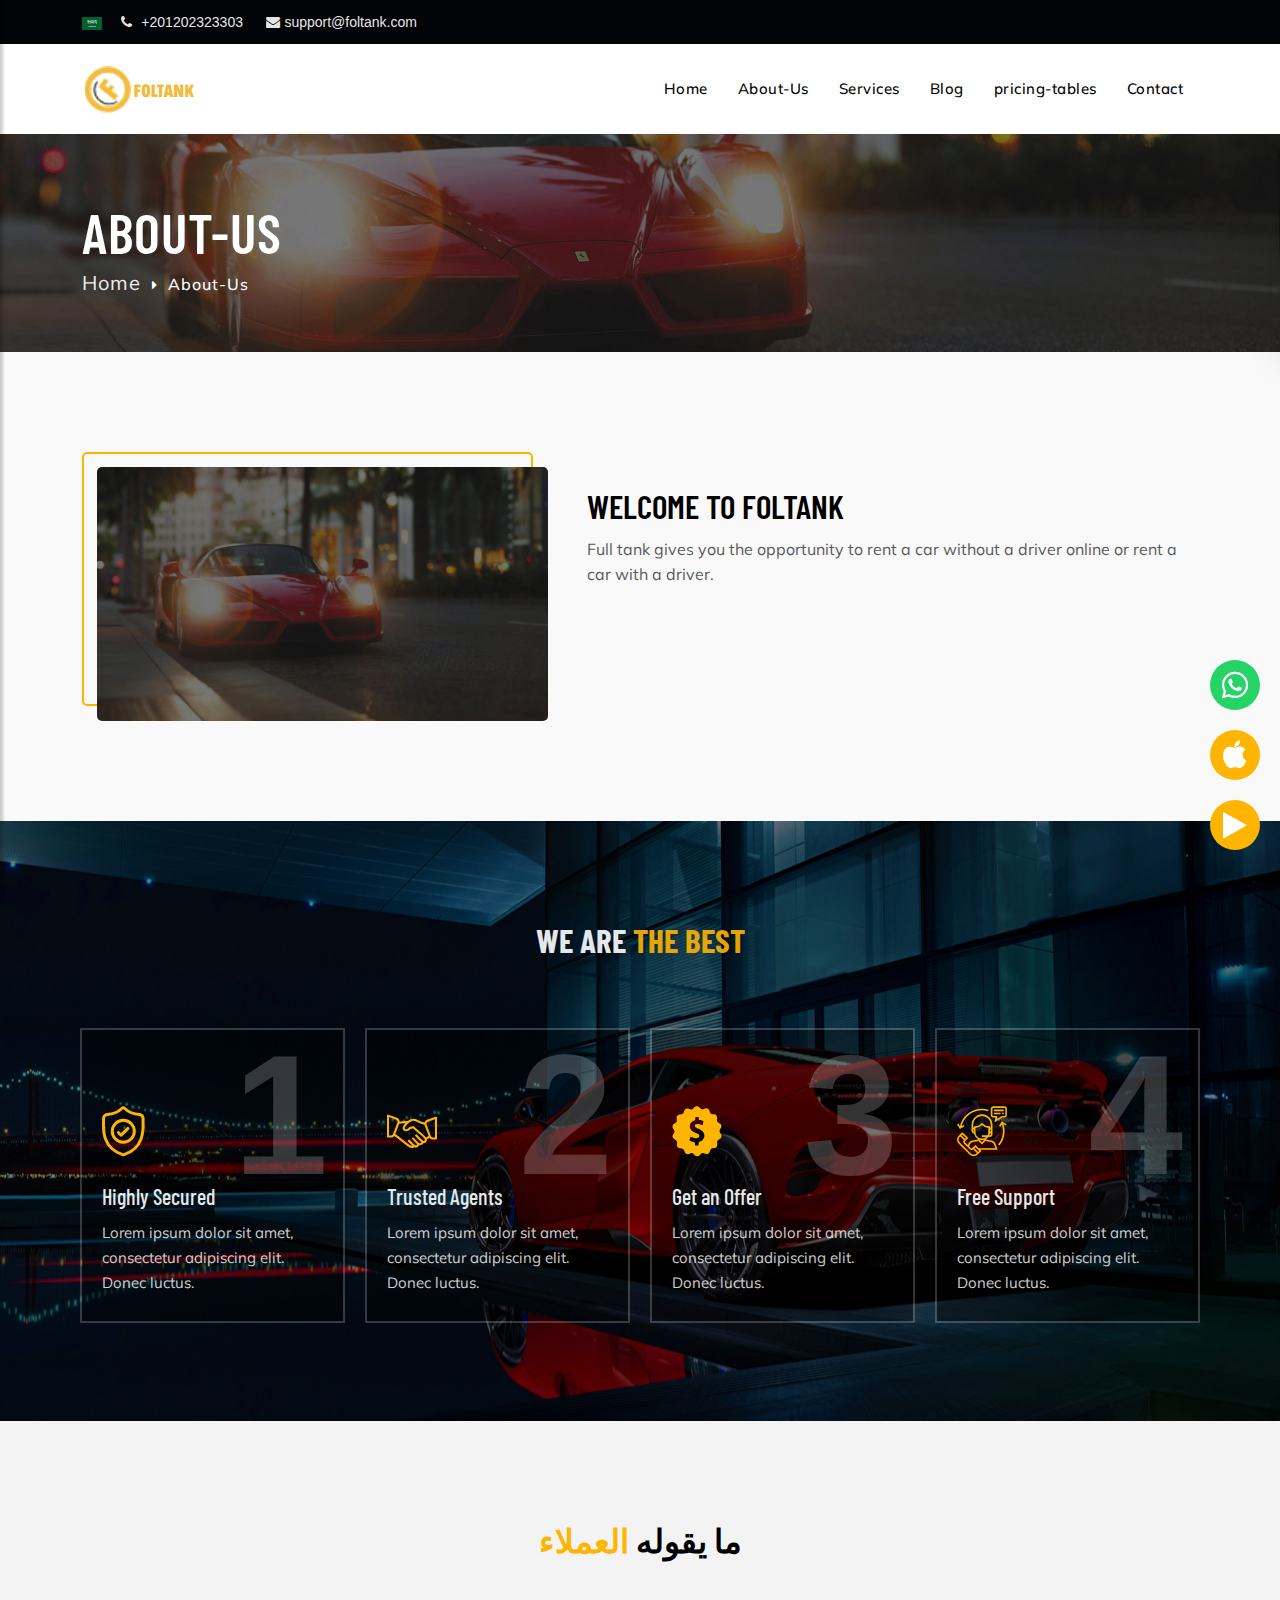
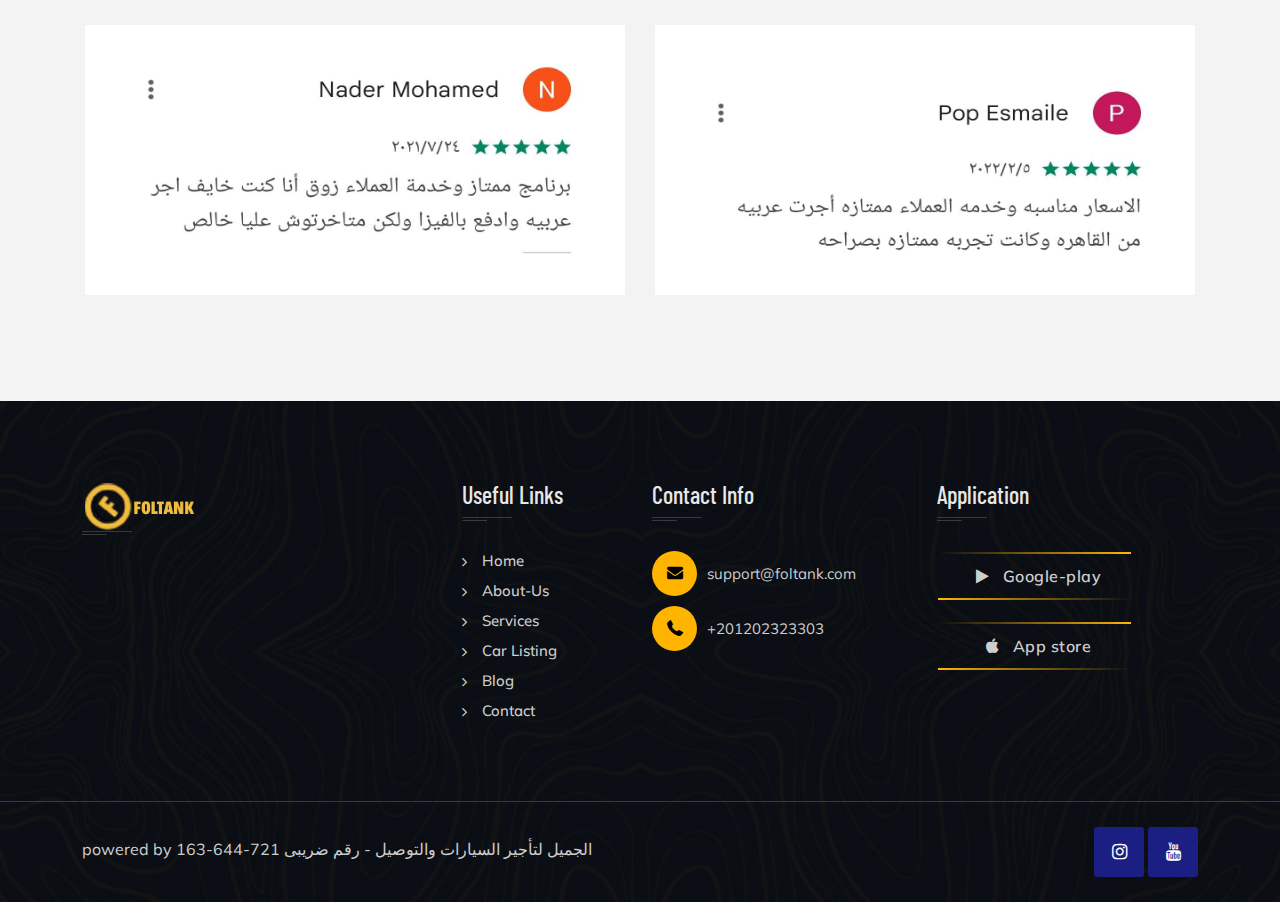
<file: about.html>
<!DOCTYPE html>
<html lang="zxx">
<head>
    <title>Foltank</title>
    <meta name="viewport" content="width=device-width, initial-scale=1.0">
    <meta charset="utf-8">

    <!-- External CSS libraries -->
    <link rel="stylesheet" type="text/css" href="css/bootstrap.min.css">
    <link rel="stylesheet" type="text/css" href="css/animate.min.css">
    <link rel="stylesheet" type="text/css" href="css/bootstrap-submenu.css">
    <link rel="stylesheet" href="https://cdnjs.cloudflare.com/ajax/libs/font-awesome/5.15.4/css/all.min.css"/>
    <link rel="stylesheet" type="text/css" href="css/bootstrap-select.min.css">
    <link rel="stylesheet" type="text/css" href="css/magnific-popup.css">
    <link rel="stylesheet" type="text/css" href="fonts/font-awesome/css/font-awesome.min.css">
    <link rel="stylesheet" type="text/css" href="fonts/flaticon/font/flaticon.css">
    <link rel="stylesheet" type="text/css" href="fonts/linearicons/style.css">
    <link rel="stylesheet" type="text/css"  href="css/jquery.mCustomScrollbar.css">
    <link rel="stylesheet" type="text/css"  href="css/dropzone.css">
    <link rel="stylesheet" type="text/css"  href="css/slick.css">
    <link rel="stylesheet" type="text/css"  href="css/lightbox.min.css">
    <link rel="stylesheet" type="text/css"  href="css/jnoty.css">

    <!-- Custom stylesheet -->
    <link rel="stylesheet" type="text/css" href="css/sidebar.css">
    <link rel="stylesheet" type="text/css" href="css/style.css">
    <link rel="stylesheet" type="text/css" id="style_sheet" href="css/skins/yellow.css">

    <!-- Favicon icon -->
    <link rel="shortcut icon" href="img/favicon.ico" type="image/x-icon" >

    <!-- Google fonts -->
    <link href="https://fonts.googleapis.com/css2?family=Mulish:wght@400;500;600;700&display=swap" rel="stylesheet">
    <link href="https://fonts.googleapis.com/css2?family=Playfair+Display:wght@400;500;600;700;800;900&display=swap" rel="stylesheet">
    <link href="https://fonts.googleapis.com/css2?family=Barlow+Condensed:wght@100;300;400;500;600;700;800;900&display=swap" rel="stylesheet">

    <!-- IE10 viewport hack for Surface/desktop Windows 8 bug -->
    <link rel="stylesheet" type="text/css" href="css/ie10-viewport-bug-workaround.css">

    <!-- Just for debugging purposes. Don't actually copy these 2 lines! -->
    <!--[if lt IE 9]><script  src="js/ie8-responsive-file-warning.js"></script><![endif]-->
    <script  src="js/ie-emulation-modes-warning.js"></script>

    <!-- HTML5 shim and Respond.js for IE8 support of HTML5 elements and media queries -->
    <!--[if lt IE 9]>
    <script  src="js/html5shiv.min.js"></script>
    <script  src="js/respond.min.js"></script>
    <![endif]-->
</head>
<body id="aboutpage">
<div class="page_loader"></div>

<!-- Top header start -->
<header class="top-header bg-active" id="top-header-2">
    <div class="container">
        <div class="row">
            <div class="col-lg-6 col-md-8 col-sm-7">
                <div class="list-inline">
                    <a  
                    id="langtext"
                    ></a>
                    <a 
                    target="_blank"
                    href="https://wa.me/201202323303"
                    ><i class="fa fa-phone"></i>
                 
                    +201202323303</a>
                    <a ><i class="fa fa-envelope mx-1"></i>support@foltank.com</a>
                   
                </div>
            </div>
            <div class="col-lg-6 col-md-4 col-sm-5">
                <ul class="top-social-media pull-right">
                    <li>
                       
                    </li>
           
                </ul>
            </div>
        </div>
    </div>
</header>
<!-- Top header end -->

<!-- Main header start -->
<header class="main-header sticky-header sh-2">
    <div class="container">
        <nav class="navbar navbar-expand-lg navbar-light">
            <a class="navbar-brand company-logo-2" href="index.html">
                <img src="img/logo foltank.png" alt="logo">
            </a>
            <button class="navbar-toggler" type="button" id="drawer">
                <span class="fa fa-bars"></span>
            </button>
            <div class="navbar-collapse collapse w-100 justify-content-end" id="navbar">
                <ul class="navbar-nav ml-auto">
                    <li class="nav-item dropdown active">
                        <a class="nav-link homel" href="index.html" id="navbarDropdownMenuLink"></a>
                    </li>
                    <li class="nav-item dropdown">
                        <a  class="aboutusl nav-link" href="about.html" ></a>
                    </li>
                    <li class="nav-item dropdown">
                        <a class="servicel nav-link" href="services.html" ></a>
                    </li>
                    <li class="nav-item dropdown">
                        <a  class="blogl nav-link" href="blog-post.html" ></a>
                    </li>
                    <li class="nav-item dropdown">
                        <a  class="pricingtablesl nav-link" href="pricing-tables.html" ></a>
                    </li>
                    <li class="nav-item dropdown">
                        <a  class="contactl nav-link" href="contact.html"></a>
                    </li>
                   
                    <li class="nav-item dropdown">
                        <a href="#full-page-search" class="nav-link h-icon">
                            <i class="fa fa-search"></i>
                        </a>
                    </li>
                </ul>
            </div>
        </nav>
    </div>
</header>
<!-- Main header end -->

<!-- Sidenav start -->
<nav id="sidebar" class="nav-sidebar">
    <!-- Close btn-->
    <div id="dismiss">
        <i class="fa fa-close"></i>
    </div>
    <div class="sidebar-inner">
        <div class="sidebar-logo">
            <a href="index.html">
                <img src="img/logo foltank.png" alt="sidebarlogo">
            </a>
        </div>
        <div class="sidebar-navigation">
            <h3 id="pagesl" class="heading"></h3>
            <ul class="menu-list">
                <li>
                    <a  
                    id="langtexttow"
                    ></a>
                </li>
                <li>
                    <a class="homel" href="index.html"></a>
                </li>
                <li>
                    <a class="aboutusl" href="about.html"></a>
                </li>
                <li>
                    <a class="servicel" href="services.html"></a>
                </li>
                <li>
                    <a class="blogl" href="blog-post.html"></a>
                </li>
                <li>
                    <a class="pricingtablesl" href="pricing-tables.html"></a>
                </li>
                <li>
                    <a class="contactl" href="contact.html"></a>
                </li>
                <li>
                    <a href="#full-page-search" class="nav-link h-icon">
                        <i class="fa fa-search"></i>
                    </a>
                </li>
            </ul>
        </div>
        <div class="get-in-touch">
            <h3 class="heading">Get in Touch</h3>
            <div class="get-in-touch-box d-flex mb-2">
                <i class="flaticon-phone"></i>
                <a href="0477-0477-8556-552">0288 2547 874</a>
            </div>
            <div class="get-in-touch-box d-flex mb-2">
                <i class="flaticon-mail"></i>
                <div class="media-body">
                    <a href="#">support@foltank.com</a>
                </div>
            </div>
            <div class="get-in-touch-box d-flex">
                <i class="flaticon-earth"></i>
                <div class="media-body">
                    <a href="#">support@foltank.com</a>
                </div>
            </div>
        </div>
        <div class="get-social">
            <h3 class="heading">Get Social</h3>
            <a href="#" class="facebook-bg">
                <i class="fa fa-facebook"></i>
            </a>
            <a href="#" class="twitter-bg">
                <i class="fa fa-twitter"></i>
            </a>
            <a href="#" class="google-bg">
                <i class="fa fa-google"></i>
            </a>
            <a href="#" class="linkedin-bg">
                <i class="fa fa-linkedin"></i>
            </a>
        </div>
    </div>
</nav>
<!-- Sidenav end -->

<!-- Sub banner start -->
<div class="sub-banner">
    <div class="container breadcrumb-area">
        <div class="breadcrumb-areas">
            <h1 class="aboutusl"></h1>
            <ul class="breadcrumbs">
                <li><a href="index.html" class="homel"></a></li>
                <li class="active aboutusl"></li>
            </ul>
        </div>
    </div>
</div>
<!-- Sub Banner end -->

<!-- About car start -->
<div class="about-car">
    <div class="container">
        <div class="row">
            <div class="col-xl-5 col-lg-6 col-md-12 col-sm-12 col-xs-12">
                <div class="about-slider-box">
                    <img class="d-block w-100" src="img/img-5.jpg" alt="about">
                </div>
            </div>
            <div class="col-xl-7 col-lg-6 col-md-12 col-sm-12 col-xs-12">
                <div class="about-text">
                    <h3 id="WELCOMETOFoltank"></h3>
                    <P id="aboutfirsttext">
                        
                    </P>
                    <p 
                    id="aboutsecondtext"
                    class="mb-0 d-none" ></p>
                </div>
            </div>
        </div>
    </div>
</div>
<!-- About car end -->


<!-- Service section start -->
<div class="service-section-3 content-area">
    <div class="container">
        <!-- Main title -->
        <div class="main-title-2 text-center">
            <h1 id="wearethebest"></h1>
            <div class="title-border">
                <div class="title-border-inner"></div>
                <div class="title-border-inner"></div>
                <div class="title-border-inner"></div>
            </div>
        </div>
        <div class="row">
            <div class="col-lg-3 col-md-6 col-sm-6">
                <div class="service-info-3">
                    <div class="number">1</div>
                    <div class="icon">
                        <i class="flaticon-shield"></i>
                    </div>
                    <div class="detail">
                        <h5><a 
                            id="wearethebest1"
                            href="services.html"></a></h5>
                        <p id="wearethebesttext1"></p>
                    </div>
                </div>
            </div>
            <div class="col-lg-3 col-md-6 col-sm-6">
                <div class="service-info-3">
                    <div class="number">2</div>
                    <div class="icon">
                        <i class="flaticon-deal"></i>
                    </div>
                    <div class="detail">
                        <h5><a 
                            id="wearethebest2"
                            href="services.html"></a></h5>
                        <p id="wearethebesttext2"></p>
                    </div>
                </div>
            </div>
            <div class="col-lg-3 col-md-6 col-sm-6">
                <div class="service-info-3">
                    <div class="number">3</div>
                    <div class="icon">
                        <i class="flaticon-money"></i>
                    </div>
                    <div class="detail">
                        <h5><a 
                            id="wearethebest3"
                            href="services.html"></a></h5>
                        <p id="wearethebesttext3"></p>
                    </div>
                </div>
            </div>
            <div class="col-lg-3 col-md-6 col-sm-6">
                <div class="service-info-3">
                    <div class="number">4</div>
                    <div class="icon">
                        <i class="flaticon-support-2"></i>
                    </div>
                    <div class="detail">
                        <h5><a 
                            id="wearethebest4"
                            href="services.html"></a></h5>
                        <p id="wearethebesttext4"></p>
                    </div>
                </div>
            </div>
        </div>
    </div>
</div>
<!-- Service section end -->



<!-- Testimonial start -->
<div class="testimonial-4 content-area-5">
    <div class="container">
        <!-- Main title -->
        <div class="main-title">
            <h1 
            id="whatclientssay"
            ></h1>
            <div class="title-border">
                <div class="title-border-inner"></div>
                <div class="title-border-inner"></div>
                <div class="title-border-inner"></div>
            </div>
        </div>
        <div 
        style="direction: ltr"
        class="featured-slider row slide-box-btn slider" data-slick='{"slidesToShow": 2, "responsive":[{"breakpoint": 1024,"settings":{"slidesToShow": 2}}, {"breakpoint": 768,"settings":{"slidesToShow": 1}}]}'>
            <div class="slide slide-box">
                <div class="testimonial-info">
                    <!-- <div class="user-section">
                        <div class="user-thumb">
                            <img src="img/avatar/avatar-2.jpg" alt="testimonial">
                            <div class="icon">
                                <i class="fa fa-quote-right"></i>
                            </div>
                        </div>
                        <div class="user-name">
                            <h5 id="usernameone"></h5>
                            <p id="usejopone"></p>
                        </div>
                    </div>
                    <div class="text">
                        <p id="usertextone"></p>
                    </div> -->
                    <p class="d-none" id="usertextone"></p>
                    <h5 id="usernameone" class="d-none"></h5>
                    <p id="usejopone" class="d-none"></p>
                    <img src="img/one.jpg" style="height: 200px"  class="w-100" alt="">
                </div>
            </div>
            <div class="slide slide-box">
                <div class="testimonial-info">
                    <!-- <div class="user-section">
                        <div class="user-thumb">
                            <img src="img/avatar/avatar-2.jpg" alt="testimonial">
                            <div class="icon">
                                <i class="fa fa-quote-right"></i>
                            </div>
                        </div>
                        <div class="user-name">
                          
                        </div>
                    </div>
                    <div class="text">
                        <p id="usertexttwo"></p>
                    </div> -->
                    <p id="usertexttwo" class="d-none"></p>
                    <h5 id="usernametwo" class="d-none"></h5>
                    <p id="usejoptwo" class="d-none"></p>
                    <img src="img/two.jpg" style="height: 200px" class="w-100" alt="">
                </div>
            </div>
           
        </div>
    </div>
</div>
<!-- Testimonial end -->



<!-- Footer start -->
<footer class="footer">

    <div class="clearfix"></div>
    <div class="footer-inner">
        <div class="container">
            <div class="row">
                <div class="col-xl-4 col-lg-3 col-md-6 col-sm-6">
                    <div class="footer-item clearfix">
                        <img src="img/logo foltank.png" alt="logo" class="f-logo">
                        <div class="s-border"></div>
                        <div class="m-border"></div>
                        <div class="text">
                            <P class="mb-0 d-none" id="footertext"></P>
                        </div>
                    </div>
                </div>
              
                <div class="col-xl-2 col-lg-2 col-md-6 col-sm-6">
                    <div class="footer-item">
                        <h4 id="UsefulLinks">
                            
                        </h4>
                        <div class="s-border"></div>
                        <div class="m-border"></div>
                        <ul class="links">
                            <li>
                                <a href="#"><i class="fa fa-angle-right"></i>
                                <span class="homel"></span>
                                </a>
                            </li>
                            <li>
                                <a href="about.html"><i class="fa fa-angle-right"></i>
                                    <span class="aboutusl"></span>
                                    </a>
                            </li>
                            <li>
                                <a href="services.html"><i class="fa fa-angle-right"></i>
                                <span class="servicel"> </span>
                                </a>
                            </li>
                            <li>
                                <a href="car-list-rightside.html"><i class="fa fa-angle-right"></i> 
                                <span id="carlisting"></span>
                                </a>
                            </li>
                            <li>
                                <a href="blog-details.html"><i class="fa fa-angle-right"></i>
                                <span class="blogl"></span>
                                </a>
                            </li>
                            <li>
                                <a href="contact.html"><i class="fa fa-angle-right"></i>
                                <span class="contactl"></span>
                                </a>
                            </li>
                            <li class="d-none">
                                <a href="elements.html"><i class="fa fa-angle-right"></i>
                                <span id="elements"></span>
                                </a>
                            </li>
                        </ul>
                    </div>
                </div>
                <div class="col-xl-3 col-lg-3 col-md-6 col-sm-6">
                    <div class="footer-item clearfix">
                        <h4 id="ContactInfo">
                           
                        </h4>
                        <div class="s-border"></div>
                        <div class="m-border"></div>
                        <ul class="contact-info">
                            <li id="footeraddress" class="d-none">
                               
                            </li>
                            <li>
                                <i class="flaticon-mail"></i><a >support@foltank.com</a>
                            </li>
                            <li>
                                <i class="flaticon-phone"></i>
                                <a          target="_blank"
                                href="https://wa.me/201202323303">
                                    +201202323303
                                </a>
                            </li>
                            <!-- <li>
                                <i class="flaticon-fax"></i>+0477 85X6 552
                            </li> -->
                        </ul>
                    </div>
                </div>
                <div class="col-xl-3 col-lg-3 col-md-6 col-sm-6">
                    <div class="footer-item clearfix">
                        <h4 id="Application"> 
                            
                        </h4>
                        <div class="s-border"></div>
                        <div class="m-border"></div>
                        <a 
                        href="https://play.google.com/store/apps/details?id=com.foltank.rentalcars"
                        data-animation="flipInX" data-delay="0.8s" class="btn-9 btn" href="#" style="width: 195px;">
                            <span></span><span></span><span></span><span></span><i class="fa fa-play" style="width: 30px; height: 30px; right: 5px;" ></i> Google-play
                        </a>
                      
                        <a 
                        href="https://apps.apple.com/eg/app/foltank/id1502903399"
                        data-animation="flipInX" data-delay="0.8s" class="btn-9 btn" href="#" style="margin-top: 20px; width: 195px;"> 
                            <span></span><span></span><span></span><span></span><i class="fa fa-apple"  style="width: 30px; height: 30px; right: 5px;" ></i> App store
                        </a>
                        
                    </div>
                </div>
             
            </div>
        </div>
    </div>
    <div class="sub-footer">
        <div class="container">
            <div class="row">
                <div class="col-lg-6 col-md-6">
                    <p class="copy">
                        powered by الجميل لتأجير السيارات والتوصيل - رقم ضريبى 721-644-163
                    </p>
                </div>
                <div class="col-lg-6 col-md-6">
                    <div class="social-media clearfix">
                        <div class="social-list">
                            <!-- <div class="icon facebook">
                                <div class="tooltip">Facebook</div>
                                <span><i class="fa fa-facebook"></i></span>
                            </div> -->
                            <!-- <div class="icon twitter">
                                <div class="tooltip">Twitter</div>
                                <span><i class="fa fa-twitter"></i></span>
                            </div> -->
                            <div class="icon instagram">
                                    <a href="https://www.instagram.com/foltankapp/">
                                        <div class="tooltip">Instagram</div>
                                        <span><i class="fa fa-instagram"></i></span>
                                    </a>
                            </div>
                            <!-- <div class="icon github">
                                <div class="tooltip">Github</div>
                                <span><i class="fa fa-github"></i></span>
                            </div> -->
                            <div class="icon youtube mr-0">
                               <a href="https://www.youtube.com/channel/UCc6IMIwXeZTL9BPyhMwE3MQ">
                                <div class="tooltip">Youtube</div>
                                <span><i class="fa fa-youtube"></i></span>
                               </a>
                            </div>
                        </div>
                    </div>
                </div>
            </div>
        </div>
    </div>
</footer>
<!-- Footer end -->

<div class="cstmicons " style="position: fixed;bottom:50px;right:20px;z-index: 1111111111111111;">
    <a 
    target="_blank"
    href="https://wa.me/201202323303"
    style="    background-color: #25d366;
    color: white;
    border-radius: 50%;
    width: 50px;
    height: 50px;
    display: flex;
    justify-content: center;
    align-items: center;">
        <i class="fab fa-whatsapp" style="font-size:30px"></i>
    </a>
    <a 
    class="d-none d-md-flex"
    target="_blank"
    href="https://apps.apple.com/eg/app/foltank/id1502903399"
    style="    background-color: #ffb400;
    color: white;
    border-radius: 50%;
    width: 50px;
    height: 50px;
    margin: 20px 0;
    justify-content: center;
    align-items: center;">
        <i class="fa fa-apple" style="font-size:30px"></i>
    </a>
    <a 
    class="d-none d-md-flex"
    target="_blank"
    href="https://play.google.com/store/apps/details?id=com.foltank.rentalcars"
    style="    background-color: #ffb400;
    color: white;
    border-radius: 50%;
    width: 50px;
    height: 50px;
    justify-content: center;
    align-items: center;">
        <i class="fa fa-play" style="font-size:30px"></i>
    </a>
</div>

<!-- Full Page Search -->
<!-- <div id="full-page-search">
    <button type="button" class="close">×</button>
    <form action="index.html#" class="full-page-search-inner">
        <input type="search" value="" placeholder="type keyword(s) here" />
        <button type="submit" class="btn btn-sm button-theme">Search</button>
    </form>
</div> -->

<script src="js/bootstrap.bundle.min.js"></script>
<script src="js/jquery.min.js"></script>
<script src="js/popper.min.js"></script>
<script src="js/bootstrap.bundle.min.js"></script>
<script  src="js/bootstrap-submenu.js"></script>
<script  src="js/rangeslider.js"></script>
<script  src="js/jquery.mb.YTPlayer.js"></script>
<script  src="js/bootstrap-select.min.js"></script>
<script  src="js/jquery.easing.1.3.js"></script>
<script  src="js/jquery.scrollUp.js"></script>
<script  src="js/jquery.mCustomScrollbar.concat.min.js"></script>
<script  src="js/dropzone.js"></script>
<script  src="js/slick.min.js"></script>
<script  src="js/jquery.filterizr.js"></script>
<script  src="js/jquery.magnific-popup.min.js"></script>
<script  src="js/jquery.countdown.js"></script>
<script  src="js/jquery.mousewheel.min.js"></script>
<script  src="js/lightgallery-all.js"></script>
<script  src="js/jnoty.js"></script>
<script  src="js/sidebar.js"></script>
<script  src="js/app.js"></script>

<!-- IE10 viewport hack for Surface/desktop Windows 8 bug -->
<script  src="js/ie10-viewport-bug-workaround.js"></script>
<!-- Custom javascript -->
<script  src="js/ie10-viewport-bug-workaround.js"></script>
<script src="js/lang.js"></script>
</body>
</html>
</file>
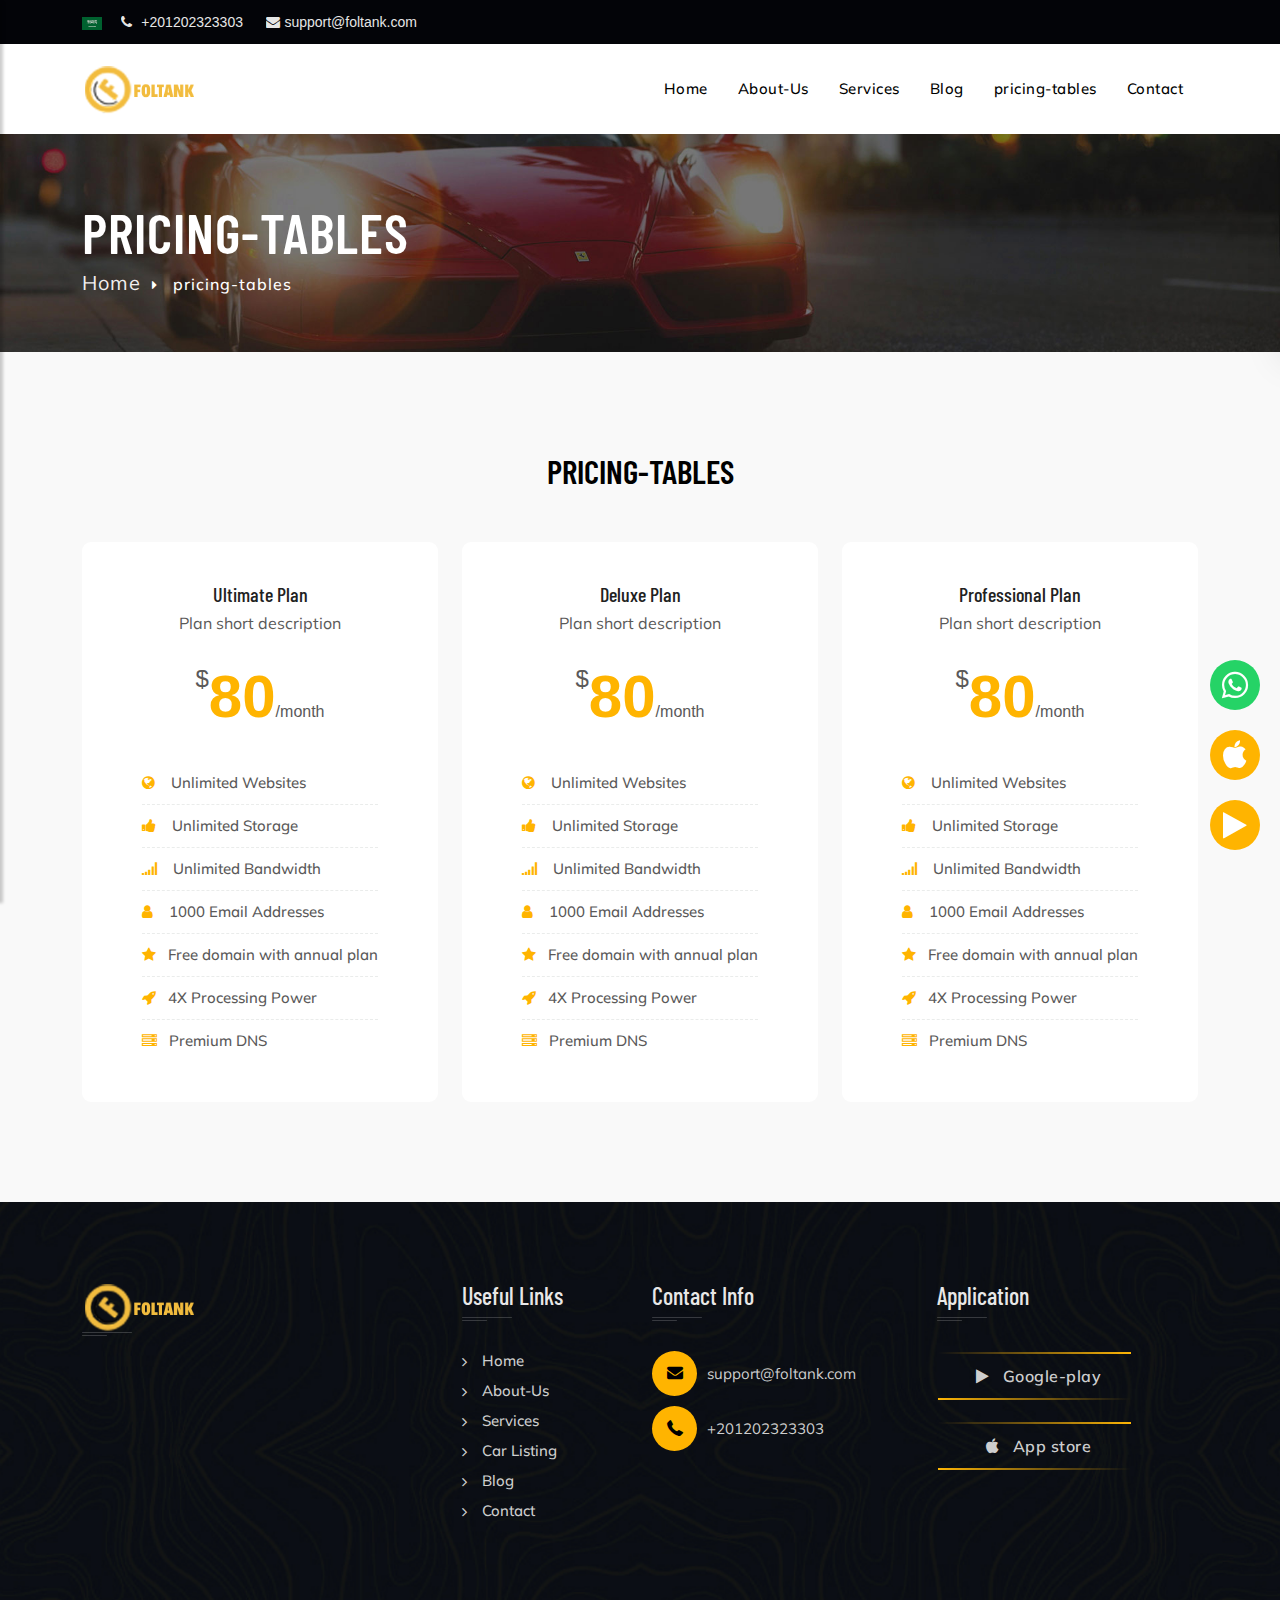
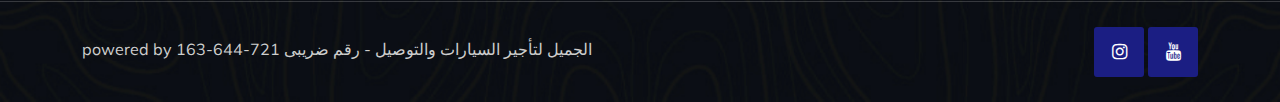
<file: pricing-tables.html>
<!DOCTYPE html>
<html lang="zxx">
<head>
    <title>Pricing</title>
    <meta name="viewport" content="width=device-width, initial-scale=1.0">
    <meta charset="utf-8">

    <!-- External CSS libraries -->
    <link rel="stylesheet" type="text/css" href="css/bootstrap.min.css">
    <link rel="stylesheet" type="text/css" href="css/animate.min.css">
    <link rel="stylesheet" type="text/css" href="css/bootstrap-submenu.css">
    <link rel="stylesheet" href="https://cdnjs.cloudflare.com/ajax/libs/font-awesome/5.15.4/css/all.min.css"/>
    <link rel="stylesheet" type="text/css" href="css/bootstrap-select.min.css">
    <link rel="stylesheet" type="text/css" href="css/magnific-popup.css">
    <link rel="stylesheet" type="text/css" href="fonts/font-awesome/css/font-awesome.min.css">
    <link rel="stylesheet" type="text/css" href="fonts/flaticon/font/flaticon.css">
    <link rel="stylesheet" type="text/css" href="fonts/linearicons/style.css">
    <link rel="stylesheet" type="text/css"  href="css/jquery.mCustomScrollbar.css">
    <link rel="stylesheet" type="text/css"  href="css/dropzone.css">
    <link rel="stylesheet" type="text/css"  href="css/slick.css">
    <link rel="stylesheet" type="text/css"  href="css/lightbox.min.css">
    <link rel="stylesheet" type="text/css"  href="css/jnoty.css">

    <!-- Custom stylesheet -->
    <link rel="stylesheet" type="text/css" href="css/sidebar.css">
    <link rel="stylesheet" type="text/css" href="css/style.css">
    <link rel="stylesheet" type="text/css" id="style_sheet" href="css/skins/yellow.css">

    <!-- Favicon icon -->
    <link rel="shortcut icon" href="img/favicon.ico" type="image/x-icon" >

    <!-- Google fonts -->
    <link href="https://fonts.googleapis.com/css2?family=Mulish:wght@400;500;600;700&display=swap" rel="stylesheet">
    <link href="https://fonts.googleapis.com/css2?family=Playfair+Display:wght@400;500;600;700;800;900&display=swap" rel="stylesheet">
    <link href="https://fonts.googleapis.com/css2?family=Barlow+Condensed:wght@100;300;400;500;600;700;800;900&display=swap" rel="stylesheet">

    <!-- IE10 viewport hack for Surface/desktop Windows 8 bug -->
    <link rel="stylesheet" type="text/css" href="css/ie10-viewport-bug-workaround.css">

    <!-- Just for debugging purposes. Don't actually copy these 2 lines! -->
    <!--[if lt IE 9]><script  src="js/ie8-responsive-file-warning.js"></script><![endif]-->
    <script  src="js/ie-emulation-modes-warning.js"></script>

    <!-- HTML5 shim and Respond.js for IE8 support of HTML5 elements and media queries -->
    <!--[if lt IE 9]>
    <script  src="js/html5shiv.min.js"></script>
    <script  src="js/respond.min.js"></script>
    <![endif]-->
</head>
<body id="PRICINGTABLES"> 
<div class="page_loader"></div>
<!-- Top header start -->
<header class="top-header bg-active" id="top-header-2">
    <div class="container">
        <div class="row">
            <div class="col-lg-6 col-md-8 col-sm-7">
                <div class="list-inline">
                    <a  
                    id="langtext"
                    ></a>
                    <a 
                    target="_blank"
                    href="https://wa.me/201202323303"
                    ><i class="fa fa-phone"></i>
                 
                    +201202323303</a>
                    <a ><i class="fa fa-envelope mx-1"></i>support@foltank.com</a>
                   
                </div>
            </div>
            <div class="col-lg-6 col-md-4 col-sm-5">
                <ul class="top-social-media pull-right">
                    <li>
                       
                    </li>
           
                </ul>
            </div>
        </div>
    </div>
</header>
<!-- Top header end -->

<!-- Main header start -->
<header class="main-header sticky-header sh-2">
    <div class="container">
        <nav class="navbar navbar-expand-lg navbar-light">
            <a class="navbar-brand company-logo-2" href="index.html">
                <img src="img/logo foltank.png" alt="logo">
            </a>
            <button class="navbar-toggler" type="button" id="drawer">
                <span class="fa fa-bars"></span>
            </button>
            <div class="navbar-collapse collapse w-100 justify-content-end" id="navbar">
                <ul class="navbar-nav ml-auto">
                    <li class="nav-item dropdown active">
                        <a class="nav-link homel" href="index.html" id="navbarDropdownMenuLink"></a>
                    </li>
                    <li class="nav-item dropdown">
                        <a  class="aboutusl nav-link" href="about.html" ></a>
                    </li>
                    <li class="nav-item dropdown">
                        <a class="servicel nav-link" href="services.html" ></a>
                    </li>
                    <li class="nav-item dropdown">
                        <a  class="blogl nav-link" href="blog-post.html" ></a>
                    </li>
                    <li class="nav-item dropdown">
                        <a  class="pricingtablesl nav-link" href="pricing-tables.html" ></a>
                    </li>
                    <li class="nav-item dropdown">
                        <a  class="contactl nav-link" href="contact.html"></a>
                    </li>
                   
                    <li class="nav-item dropdown">
                        <a href="#full-page-search" class="nav-link h-icon">
                            <i class="fa fa-search"></i>
                        </a>
                    </li>
                </ul>
            </div>
        </nav>
    </div>
</header>
<!-- Main header end -->

<!-- Sidenav start -->
<nav id="sidebar" class="nav-sidebar">
    <!-- Close btn-->
    <div id="dismiss">
        <i class="fa fa-close"></i>
    </div>
    <div class="sidebar-inner">
        <div class="sidebar-logo">
            <a href="index.html">
                <img src="img/logo foltank.png" alt="sidebarlogo">
            </a>
        </div>
        <div class="sidebar-navigation">
            <h3 id="pagesl" class="heading"></h3>
            <ul class="menu-list">
                <li>
                    <a  
                    id="langtexttow"
                    ></a>
                </li>
                <li>
                    <a class="homel" href="index.html"></a>
                </li>
                <li>
                    <a class="aboutusl" href="about.html"></a>
                </li>
                <li>
                    <a class="servicel" href="services.html"></a>
                </li>
                <li>
                    <a class="blogl" href="blog-post.html"></a>
                </li>
                <li>
                    <a class="pricingtablesl" href="pricing-tables.html"></a>
                </li>
                <li>
                    <a class="contactl" href="contact.html"></a>
                </li>
                <li>
                    <a href="#full-page-search" class="nav-link h-icon">
                        <i class="fa fa-search"></i>
                    </a>
                </li>
            </ul>
        </div>
        <div class="get-in-touch">
            <h3 class="heading">Get in Touch</h3>
            <div class="get-in-touch-box d-flex mb-2">
                <i class="flaticon-phone"></i>
                <a href="0477-0477-8556-552">0288 2547 874</a>
            </div>
            <div class="get-in-touch-box d-flex mb-2">
                <i class="flaticon-mail"></i>
                <div class="media-body">
                    <a href="#">support@foltank.com</a>
                </div>
            </div>
            <div class="get-in-touch-box d-flex">
                <i class="flaticon-earth"></i>
                <div class="media-body">
                    <a href="#">support@foltank.com</a>
                </div>
            </div>
        </div>
        <div class="get-social">
            <h3 class="heading">Get Social</h3>
            <a href="#" class="facebook-bg">
                <i class="fa fa-facebook"></i>
            </a>
            <a href="#" class="twitter-bg">
                <i class="fa fa-twitter"></i>
            </a>
            <a href="#" class="google-bg">
                <i class="fa fa-google"></i>
            </a>
            <a href="#" class="linkedin-bg">
                <i class="fa fa-linkedin"></i>
            </a>
        </div>
    </div>
</nav>
<!-- Sidenav end -->


<!-- Sub banner start -->
<div class="sub-banner">
    <div class="container breadcrumb-area">
        <div class="breadcrumb-areas">
            <h1 class="pricingtablesl"></h1>
            <ul class="breadcrumbs">
                <li><a href="index.html" class="homel"></a></li>
                <li class="active pricingtablesl"></li>
            </ul>
        </div>
    </div>
</div>
<!-- Sub Banner end -->

<!-- Pricing tables start -->
<div class="pricing-tables content-area">
    <div class="container">
        <!-- Main title -->
        <div class="main-title text-center">
            <h1 class="pricingtablesl"></h1>
            <p id="maintext" class="d-none"></p>
        </div>
        <div class="row">
            <div class="col-xl-4 col-lg-4 col-md-12">
                <div class="pricing-1 plan">
                    <div class="plan-header">
                        <h5 id="UltimatePlan"></h5>
                        <p class='Planshortdescription'></p>
                        <div class="plan-price"><sup>$</sup>80<span>/<span class='month'></span></span> </div>
                    </div>
                    <div class="plan-list">
                        <ul>
                            <li><i class="fa fa-globe"></i>
                            <span class="UnlimitedWebsites"></span>
                            </li>
                            <li><i class="fa fa-thumbs-up"></i><span class='UnlimitedStorage'></span></li>
                            <li><i class="fa fa-signal"></i><span class='UnlimitedBandwidth'></span></li>
                            <li><i class="fa fa-user"></i><span class='EmailAddresses'></span></li>
                            <li><i class="fa fa-star"></i><span class='Freedomainwithannualplan'></span></li>
                            <li><i class="fa fa-rocket"></i><span class='ProcessingPower'></span></li>
                            <li><i class="fa fa-server"></i><span class='PremiumDNS'></span></li>
                        </ul>
                        <div class="plan-button d-none text-center">
                            <a href="#" class="btn pricing-btn getstarted">Get Started</a>
                        </div>
                    </div>
                </div>
            </div>
            <div class="col-xl-4 col-lg-4 col-md-12">
                <div class="pricing-1 plan">
                    <div class="plan-header">
                        <h5 id="DeluxePlan"></h5>
                        <p class='Planshortdescription'></p>
                        <div class="plan-price"><sup>$</sup>80<span>/<span class='month'></span></span> </div>
                    </div>
                    <div class="plan-list">
                        <ul>
                            <li><i class="fa fa-globe"></i>
                                <span class="UnlimitedWebsites"></span>
                            </li>
                            <li><i class="fa fa-thumbs-up"></i><span class='UnlimitedStorage'></span></li>
                            <li><i class="fa fa-signal"></i><span class='UnlimitedBandwidth'></span></li>
                            <li><i class="fa fa-user"></i><span class='EmailAddresses'></span></li>
                            <li><i class="fa fa-star"></i><span class='Freedomainwithannualplan'></span></li>
                            <li><i class="fa fa-rocket"></i><span class='ProcessingPower'></span></li>
                            <li><i class="fa fa-server"></i><span class='PremiumDNS'></span></li>
                        </ul>
                        <div class="plan-button d-none text-center">
                            <a href="#" class="btn pricing-btn getstarted">Get Started</a>
                        </div>
                    </div>
                </div>
            </div>
            <div class="col-xl-4 col-lg-4 col-md-12">
                <div class="pricing-1 plan">
                    <div class="plan-header">
                        <h5 id="ProfessionalPlan"></h5>
                        <p class='Planshortdescription'></p>
                        <div class="plan-price"><sup>$</sup>80<span>/<span class='month'></span></span> </div>
                    </div>
                    <div class="plan-list">
                        <ul>
                            <li><i class="fa fa-globe"></i>
                                <span class="UnlimitedWebsites"></span>
                            </li>
                            <li><i class="fa fa-thumbs-up"></i><span class='UnlimitedStorage'></span></li>
                            <li><i class="fa fa-signal"></i><span class='UnlimitedBandwidth'></span></li>
                            <li><i class="fa fa-user"></i><span class='EmailAddresses'></span></li>
                            <li><i class="fa fa-star"></i><span class='Freedomainwithannualplan'></span></li>
                            <li><i class="fa fa-rocket"></i><span class='ProcessingPower'></span></li>
                            <li><i class="fa fa-server"></i><span class='PremiumDNS'></span></li>
                        </ul>
                        <div class="plan-button d-none text-center">
                            <a href="#" class="btn pricing-btn getstarted">Get Started</a>
                        </div>
                    </div>
                </div>
            </div>
        </div>
    </div>
</div>
<!-- Pricing tables end -->


<!-- Footer start -->
<footer class="footer">

    <div class="clearfix"></div>
    <div class="footer-inner">
        <div class="container">
            <div class="row">
                <div class="col-xl-4 col-lg-3 col-md-6 col-sm-6">
                    <div class="footer-item clearfix">
                        <img src="img/logo foltank.png" alt="logo" class="f-logo">
                        <div class="s-border"></div>
                        <div class="m-border"></div>
                        <div class="text">
                            <P class="mb-0 d-none" id="footertext"></P>
                        </div>
                    </div>
                </div>
              
                <div class="col-xl-2 col-lg-2 col-md-6 col-sm-6">
                    <div class="footer-item">
                        <h4 id="UsefulLinks">
                            
                        </h4>
                        <div class="s-border"></div>
                        <div class="m-border"></div>
                        <ul class="links">
                            <li>
                                <a href="#"><i class="fa fa-angle-right"></i>
                                <span class="homel"></span>
                                </a>
                            </li>
                            <li>
                                <a href="about.html"><i class="fa fa-angle-right"></i>
                                    <span class="aboutusl"></span>
                                    </a>
                            </li>
                            <li>
                                <a href="services.html"><i class="fa fa-angle-right"></i>
                                <span class="servicel"> </span>
                                </a>
                            </li>
                            <li>
                                <a href="car-list-rightside.html"><i class="fa fa-angle-right"></i> 
                                <span id="carlisting"></span>
                                </a>
                            </li>
                            <li>
                                <a href="blog-details.html"><i class="fa fa-angle-right"></i>
                                <span class="blogl"></span>
                                </a>
                            </li>
                            <li>
                                <a href="contact.html"><i class="fa fa-angle-right"></i>
                                <span class="contactl"></span>
                                </a>
                            </li>
                            <li class="d-none">
                                <a href="elements.html"><i class="fa fa-angle-right"></i>
                                <span id="elements"></span>
                                </a>
                            </li>
                        </ul>
                    </div>
                </div>
                <div class="col-xl-3 col-lg-3 col-md-6 col-sm-6">
                    <div class="footer-item clearfix">
                        <h4 id="ContactInfo">
                           
                        </h4>
                        <div class="s-border"></div>
                        <div class="m-border"></div>
                        <ul class="contact-info">
                            <li id="footeraddress" class="d-none">
                               
                            </li>
                            <li>
                                <i class="flaticon-mail"></i><a href="mailto:sales@hotelempire.com">support@foltank.com</a>
                            </li>
                            <li>
                                <i class="flaticon-phone"></i>
                                <a          target="_blank"
                                href="https://wa.me/201202323303">
                                    +201202323303
                                </a>
                            </li>
                            <!-- <li>
                                <i class="flaticon-fax"></i>+0477 85X6 552
                            </li> -->
                        </ul>
                    </div>
                </div>
                <div class="col-xl-3 col-lg-3 col-md-6 col-sm-6">
                    <div class="footer-item clearfix">
                        <h4 id="Application"> 
                            
                        </h4>
                        <div class="s-border"></div>
                        <div class="m-border"></div>
                        <a 
                        href="https://play.google.com/store/apps/details?id=com.foltank.rentalcars"
                        data-animation="flipInX" data-delay="0.8s" class="btn-9 btn" href="#" style="width: 195px;">
                            <span></span><span></span><span></span><span></span><i class="fa fa-play" style="width: 30px; height: 30px; right: 5px;" ></i> Google-play
                        </a>
                      
                        <a 
                        href="https://apps.apple.com/eg/app/foltank/id1502903399"
                        data-animation="flipInX" data-delay="0.8s" class="btn-9 btn" href="#" style="margin-top: 20px; width: 195px;"> 
                            <span></span><span></span><span></span><span></span><i class="fa fa-apple"  style="width: 30px; height: 30px; right: 5px;" ></i> App store
                        </a>
                        
                    </div>
                </div>
             
            </div>
        </div>
    </div>
    <div class="sub-footer">
        <div class="container">
            <div class="row">
                <div class="col-lg-6 col-md-6">
                    <p class="copy">
                        powered by الجميل لتأجير السيارات والتوصيل - رقم ضريبى 721-644-163
                    </p>
                </div>
                <div class="col-lg-6 col-md-6">
                    <div class="social-media clearfix">
                        <div class="social-list">
                            <!-- <div class="icon facebook">
                                <div class="tooltip">Facebook</div>
                                <span><i class="fa fa-facebook"></i></span>
                            </div> -->
                            <!-- <div class="icon twitter">
                                <div class="tooltip">Twitter</div>
                                <span><i class="fa fa-twitter"></i></span>
                            </div> -->
                            <div class="icon instagram">
                                    <a href="https://www.instagram.com/foltankapp/">
                                        <div class="tooltip">Instagram</div>
                                        <span><i class="fa fa-instagram"></i></span>
                                    </a>
                            </div>
                            <!-- <div class="icon github">
                                <div class="tooltip">Github</div>
                                <span><i class="fa fa-github"></i></span>
                            </div> -->
                            <div class="icon youtube mr-0">
                               <a href="https://www.youtube.com/channel/UCc6IMIwXeZTL9BPyhMwE3MQ">
                                <div class="tooltip">Youtube</div>
                                <span><i class="fa fa-youtube"></i></span>
                               </a>
                            </div>
                        </div>
                    </div>
                </div>
            </div>
        </div>
    </div>
</footer>
<!-- Footer end -->

<div class="cstmicons " style="position: fixed;bottom:50px;right:20px;z-index: 1111111111111111;">
    <a 
    target="_blank"
    href="https://wa.me/201202323303"
    style="    background-color: #25d366;
    color: white;
    border-radius: 50%;
    width: 50px;
    height: 50px;
    display: flex;
    justify-content: center;
    align-items: center;">
        <i class="fab fa-whatsapp" style="font-size:30px"></i>
    </a>
    <a 
    class="d-none d-md-flex"
    target="_blank"
    href="https://apps.apple.com/eg/app/foltank/id1502903399"
    style="    background-color: #ffb400;
    color: white;
    border-radius: 50%;
    width: 50px;
    height: 50px;
    margin: 20px 0;
    justify-content: center;
    align-items: center;">
        <i class="fa fa-apple" style="font-size:30px"></i>
    </a>
    <a 
    class="d-none d-md-flex"
    target="_blank"
    href="https://play.google.com/store/apps/details?id=com.foltank.rentalcars"
    style="    background-color: #ffb400;
    color: white;
    border-radius: 50%;
    width: 50px;
    height: 50px;
    justify-content: center;
    align-items: center;">
        <i class="fa fa-play" style="font-size:30px"></i>
    </a>
</div>

<!-- Full Page Search -->
<div id="full-page-search">
    <button type="button" class="close">×</button>
    <form action="index.html#" class="full-page-search-inner">
        <input type="search" value="" placeholder="type keyword(s) here" />
        <button type="submit" class="btn btn-sm button-theme">Search</button>
    </form>
</div>

<script src="js/bootstrap.bundle.min.js"></script>
<script src="js/jquery.min.js"></script>
<script src="js/popper.min.js"></script>
<script src="js/bootstrap.bundle.min.js"></script>
<script  src="js/bootstrap-submenu.js"></script>
<script  src="js/rangeslider.js"></script>
<script  src="js/jquery.mb.YTPlayer.js"></script>
<script  src="js/bootstrap-select.min.js"></script>
<script  src="js/jquery.easing.1.3.js"></script>
<script  src="js/jquery.scrollUp.js"></script>
<script  src="js/jquery.mCustomScrollbar.concat.min.js"></script>
<script  src="js/dropzone.js"></script>
<script  src="js/slick.min.js"></script>
<script  src="js/jquery.filterizr.js"></script>
<script  src="js/jquery.magnific-popup.min.js"></script>
<script  src="js/jquery.countdown.js"></script>
<script  src="js/jquery.mousewheel.min.js"></script>
<script  src="js/lightgallery-all.js"></script>
<script  src="js/jnoty.js"></script>
<script  src="js/sidebar.js"></script>
<script  src="js/app.js"></script>

<!-- IE10 viewport hack for Surface/desktop Windows 8 bug -->
<script  src="js/ie10-viewport-bug-workaround.js"></script>
<!-- Custom javascript -->
<script  src="js/ie10-viewport-bug-workaround.js"></script>
<script src="js/lang.js"></script>
</body>
</html>
</file>
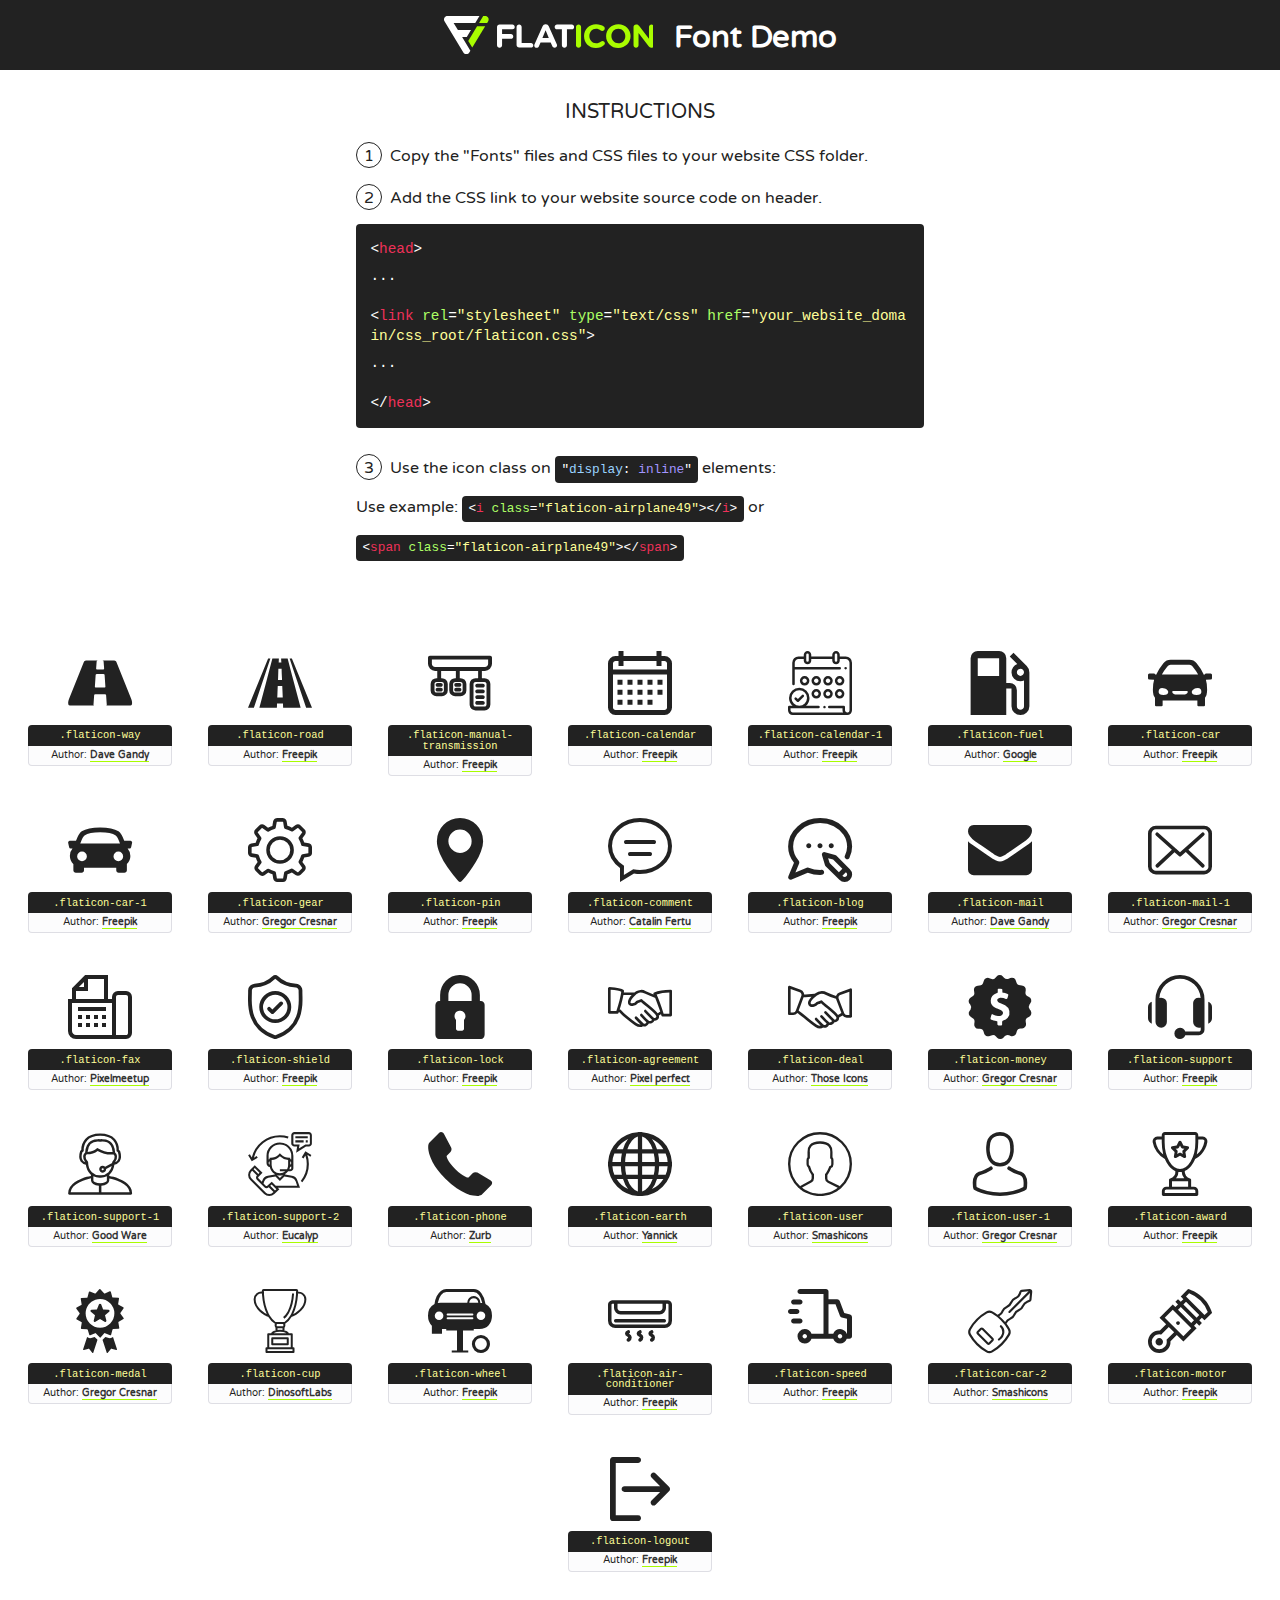
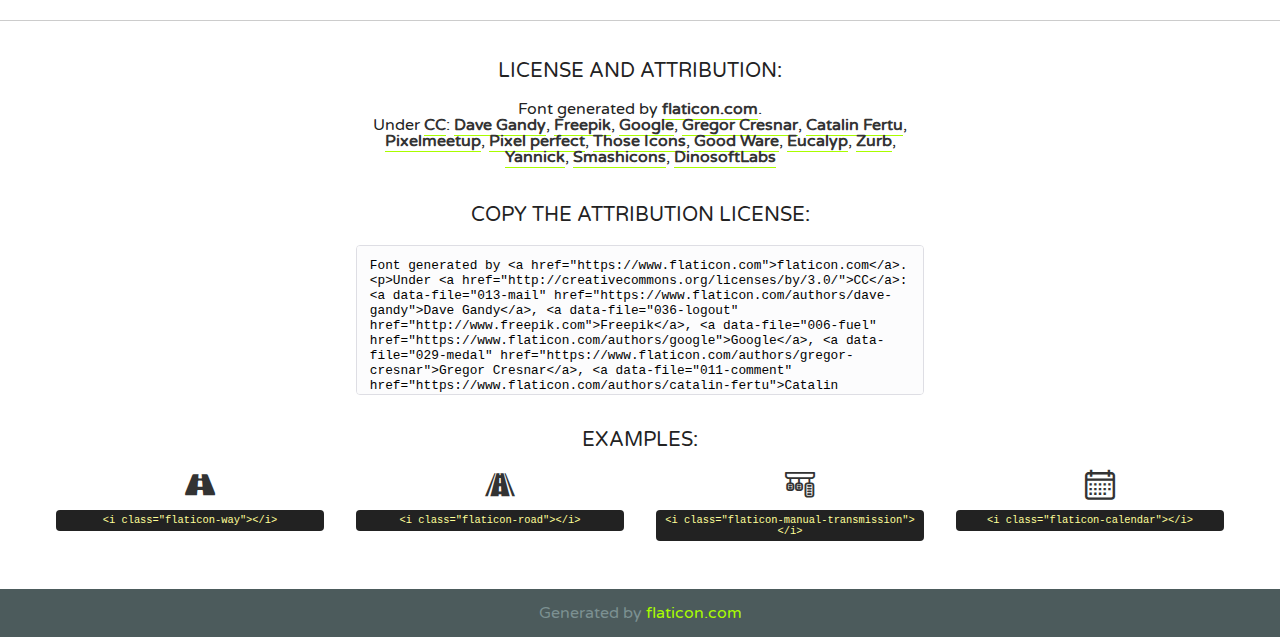
<file: fonts/flaticon/font/flaticon.html>
<!DOCTYPE html>
<!--
  Flaticon icon font: Flaticon
  Creation date: 28/03/2019 20:19
-->
<html>
<!DOCTYPE html>
<html>

<head>
    <title>Flaticon WebFont</title>
    <link href="http://fonts.googleapis.com/css?family=Varela+Round" rel="stylesheet" type="text/css" />
    <link rel="stylesheet" type="text/css" href="flaticon.css">
    <meta charset="UTF-8">
    <style>
    html, body, div, span, applet, object, iframe,
    h1, h2, h3, h4, h5, h6, p, blockquote, pre,
    a, abbr, acronym, address, big, cite, code,
    del, dfn, em, img, ins, kbd, q, s, samp,
    small, strike, strong, sub, sup, tt, var,
    b, u, i, center,
    dl, dt, dd, ol, ul, li,
    fieldset, form, label, legend,
    table, caption, tbody, tfoot, thead, tr, th, td,
    article, aside, canvas, details, embed, 
    figure, figcaption, footer, header, hgroup, 
    menu, nav, output, ruby, section, summary,
    time, mark, audio, video {
        margin: 0;
        padding: 0;
        border: 0;
        font-size: 100%;
        font: inherit;
        vertical-align: baseline;
    }
    /* HTML5 display-role reset for older browsers */
    article, aside, details, figcaption, figure, 
    footer, header, hgroup, menu, nav, section {
        display: block;
    }
    body {
        line-height: 1;
    }
    ol, ul {
        list-style: none;
    }
    blockquote, q {
        quotes: none;
    }
    blockquote:before, blockquote:after,
    q:before, q:after {
        content: '';
        content: none;
    }
    table {
        border-collapse: collapse;
        border-spacing: 0;
    }
    body {
        font-family: 'Varela Round', Helvetica, Arial, sans-serif;
        font-size: 16px;
        color: #222;
    }
    a {
        color: #333;
        border-bottom: 1px solid #a9fd00;
        font-weight: bold;
        text-decoration: none;
    }
    * {
        -moz-box-sizing: border-box;
        -webkit-box-sizing: border-box;
        box-sizing: border-box;
        margin: 0;
        padding: 0;
    }
    [class^="flaticon-"]:before, [class*=" flaticon-"]:before, [class^="flaticon-"]:after, [class*=" flaticon-"]:after {
        font-family: Flaticon;
        font-size: 30px;
        font-style: normal;
        margin-left: 20px;
        color: #333;
    }
    .wrapper {
        max-width: 600px;
        margin: auto;
        padding: 0 1em;
    }
    .title {
        font-size: 1.25em;
        text-align: center;
        margin-bottom: 1em;
        text-transform: uppercase;
    }
    header {
        text-align: center;
        background-color: #222;
        color: #fff;
        padding: 1em;
    }
    header .logo {
        width: 210px;
        height: 38px;
        display: inline-block;
        vertical-align: middle;
        margin-right: 1em;
        border: none;
    }
    header strong {
        font-size: 1.95em;
        font-weight: bold;
        vertical-align: middle;
        margin-top: 5px;
        display: inline-block;
    }
    .demo {
        margin: 2em auto;
        line-height: 1.25em;
    }
    .demo ul li {
        margin-bottom: 1em;
    }
    .demo ul li .num {
        color: #222;
        border-radius: 20px;
        display: inline-block;
        width: 26px;
        padding: 3px;
        height: 26px;
        text-align: center;
        margin-right: 0.5em;
        border: 1px solid #222;
    }
    .demo ul li code {
        background-color: #222;
        border-radius: 4px;
        padding: 0.25em 0.5em;
        display: inline-block;
        color: #fff;
        font-family: Consolas,Monaco,Lucida Console,Liberation Mono,DejaVu Sans Mono,Bitstream Vera Sans Mono,Courier New, monospace;
        font-weight: lighter;
        margin-top: 1em;
        font-size: 0.8em;
        word-break: break-all;
    }
    .demo ul li code.big {
        padding: 1em;
        font-size: 0.9em;
    }
    .demo ul li code .red {
        color: #EF3159;
    }
    .demo ul li code .green {
        color: #ACFF65;
    }
    .demo ul li code .yellow {
        color: #FFFF99;
    }
    .demo ul li code .blue {
        color: #99D3FF;
    }
    .demo ul li code .purple {
        color: #A295FF;
    }
    .demo ul li code .dots {
        margin-top: 0.5em;
        display: block;
    }
    #glyphs {
        border-bottom: 1px solid #ccc;
        padding: 2em 0;
        text-align: center;
    }
    .glyph {
        display: inline-block;
        width: 9em;
        margin: 1em;
        text-align: center;
        vertical-align: top;
        background: #FFF;
    }
    .glyph .glyph-icon {
        padding: 10px;
        display: block;
        font-family:"Flaticon";
        font-size: 64px;
        line-height: 1;
    }
    .glyph .glyph-icon:before {
        font-size: 64px;
        color: #222;
        margin-left: 0;
    }
    .class-name {
        font-size: 0.65em;
        background-color: #222;
        color: #fff;
        border-radius: 4px 4px 0 0;
        padding: 0.5em;
        color: #FFFF99;
        font-family: Consolas,Monaco,Lucida Console,Liberation Mono,DejaVu Sans Mono,Bitstream Vera Sans Mono,Courier New, monospace;
    }
    .author-name {
        font-size: 0.6em;
        background-color: #fcfcfd;
        border: 1px solid #DEDEE4;
        border-top: 0;
        border-radius: 0 0 4px 4px;
        padding: 0.5em;
    }
    .class-name:last-child {
        font-size: 10px;
        color:#888;
    }
    .class-name:last-child a {
        font-size: 10px;
        color:#555;
    }
    .class-name:last-child a:hover {
        color:#a9fd00;
    }
    .glyph > input {
        display: block;
        width: 100px;
        margin: 5px auto;
        text-align: center;
        font-size: 12px;
        cursor: text;
    }
    .glyph > input.icon-input {
        font-family:"Flaticon";
        font-size: 16px;
        margin-bottom: 10px;
    }
    .attribution .title {
        margin-top: 2em;
    }
    .attribution textarea {
        background-color: #fcfcfd;
        padding: 1em;
        border: none;
        box-shadow: none;
        border: 1px solid #DEDEE4;
        border-radius: 4px;
        resize: none;
        width: 100%;
        height: 150px;
        font-size: 0.8em;
        font-family: Consolas,Monaco,Lucida Console,Liberation Mono,DejaVu Sans Mono,Bitstream Vera Sans Mono,Courier New, monospace;
        -webkit-appearance: none;
    }
    .iconsuse {
        margin: 2em auto;
        text-align: center;
        max-width: 1200px;
    }
    .iconsuse:after {
        content: '';
        display: table;
        clear: both;
    }
    .iconsuse .image {
        float: left;
        width: 25%;
        padding: 0 1em;
    }
    .iconsuse .image p {
        margin-bottom: 1em;
    }
    .iconsuse .image span {
        display: block;
        font-size: 0.65em;
        background-color: #222;
        color: #fff;
        border-radius: 4px;
        padding: 0.5em;
        color: #FFFF99;
        margin-top: 1em;
        font-family: Consolas,Monaco,Lucida Console,Liberation Mono,DejaVu Sans Mono,Bitstream Vera Sans Mono,Courier New, monospace;
    }
    #footer {
        text-align: center;
        background-color: #4C5B5C;
        color: #7c9192;
        padding: 1em;
    }
    #footer a {
        border: none;
        color: #a9fd00;
        font-weight: normal;
    }
    @media (max-width: 960px) {
        .iconsuse .image {
            width: 50%;
        }
    }
    @media (max-width: 560px) {
        .iconsuse .image {
            width: 100%;
        }
    }
    </style>
</head>

<body class="characters-off">

    <header>
        <a href="https://www.flaticon.com" target="_blank" class="logo">
            <svg version="1.1" xmlns="http://www.w3.org/2000/svg" xmlns:xlink="http://www.w3.org/1999/xlink" xmlns:a="http://ns.adobe.com/AdobeSVGViewerExtensions/3.0/" viewBox="0 0 560.875 102.036" enable-background="new 0 0 560.875 102.036" xml:space="preserve">
                <defs>
                </defs>
                <g>
                    <g class="letters">
                        <path fill="#ffffff" d="M141.596,29.675c0-3.777,2.985-6.767,6.764-6.767h34.438c3.426,0,6.15,2.728,6.15,6.15
                        c0,3.43-2.724,6.149-6.15,6.149h-27.674v13.091h23.719c3.429,0,6.151,2.724,6.151,6.15c0,3.43-2.723,6.149-6.151,6.149h-23.719
                        v17.574c0,3.773-2.986,6.761-6.764,6.761c-3.779,0-6.764-2.989-6.764-6.761V29.675z"></path>
                        <path fill="#ffffff" d="M193.844,29.149c0-3.781,2.985-6.767,6.764-6.767c3.776,0,6.763,2.985,6.763,6.767v42.957h25.039
                        c3.426,0,6.149,2.726,6.149,6.153c0,3.425-2.723,6.15-6.149,6.15h-31.802c-3.779,0-6.764-2.986-6.764-6.768V29.149z"></path>
                        <path fill="#ffffff" d="M241.891,75.71l21.438-48.407c1.492-3.341,4.215-5.357,7.906-5.357h0.792
                        c3.686,0,6.323,2.017,7.815,5.357l21.439,48.407c0.436,0.967,0.701,1.845,0.701,2.723c0,3.602-2.809,6.501-6.414,6.501
                        c-3.161,0-5.269-1.845-6.499-4.655l-4.132-9.661h-27.059l-4.301,10.102c-1.144,2.631-3.426,4.214-6.237,4.214
                        c-3.517,0-6.24-2.81-6.24-6.325C241.1,77.64,241.451,76.677,241.891,75.71z M279.932,58.666l-8.521-20.297l-8.526,20.297H279.932
                        z"></path>
                        <path fill="#ffffff" d="M314.864,35.387H301.86c-3.429,0-6.239-2.813-6.239-6.238c0-3.429,2.811-6.24,6.239-6.24h39.533
                        c3.426,0,6.237,2.811,6.237,6.24c0,3.425-2.811,6.238-6.237,6.238h-13.001v42.785c0,3.773-2.99,6.761-6.764,6.761
                        c-3.779,0-6.764-2.989-6.764-6.761V35.387z"></path>
                        <path fill="#A9FD00" d="M352.615,29.149c0-3.781,2.985-6.767,6.767-6.767c3.774,0,6.761,2.985,6.761,6.767v49.024
                        c0,3.773-2.987,6.761-6.761,6.761c-3.781,0-6.767-2.989-6.767-6.761V29.149z"></path>
                        <path fill="#A9FD00" d="M374.132,53.836v-0.179c0-17.481,13.178-31.801,32.065-31.801c9.22,0,15.459,2.458,20.557,6.238
                        c1.402,1.054,2.637,2.985,2.637,5.357c0,3.692-2.985,6.59-6.681,6.59c-1.845,0-3.071-0.702-4.044-1.319
                        c-3.776-2.813-7.729-4.393-12.562-4.393c-10.364,0-17.831,8.611-17.831,19.154v0.173c0,10.542,7.291,19.329,17.831,19.329
                        c5.715,0,9.492-1.756,13.359-4.834c1.049-0.874,2.458-1.491,4.039-1.491c3.429,0,6.325,2.813,6.325,6.236
                        c0,2.106-1.056,3.78-2.282,4.834c-5.539,4.834-12.036,7.733-21.878,7.733C387.572,85.464,374.132,71.493,374.132,53.836z"></path>
                        <path fill="#A9FD00" d="M433.009,53.836v-0.179c0-17.481,13.79-31.801,32.766-31.801c18.981,0,32.592,14.143,32.592,31.628v0.173
                        c0,17.483-13.785,31.807-32.769,31.807C446.625,85.464,433.009,71.32,433.009,53.836z M484.224,53.836v-0.179
                        c0-10.539-7.725-19.326-18.626-19.326c-10.893,0-18.449,8.611-18.449,19.154v0.173c0,10.542,7.73,19.329,18.626,19.329
                        C476.676,72.986,484.224,64.378,484.224,53.836z"></path>
                        <path fill="#A9FD00" d="M506.233,29.321c0-3.774,2.99-6.763,6.767-6.763h1.401c3.252,0,5.183,1.583,7.029,3.953l26.093,34.265
                        V29.059c0-3.692,2.99-6.677,6.681-6.677c3.683,0,6.671,2.985,6.671,6.677v48.934c0,3.78-2.987,6.765-6.764,6.765h-0.436
                        c-3.257,0-5.188-1.581-7.034-3.953l-27.056-35.492v32.944c0,3.687-2.985,6.676-6.678,6.676c-3.683,0-6.673-2.989-6.673-6.676
                        V29.321z"></path>
                    </g>
                    <g class="insignia">
                        <path fill="#ffffff" d="M48.372,56.137h12.517l11.156-18.537H37.186L25.688,18.539h57.825L94.668,0H9.271
                        C5.925,0,2.842,1.801,1.198,4.716c-1.644,2.907-1.593,6.482,0.134,9.343l50.38,83.501c1.678,2.781,4.689,4.476,7.938,4.476
                        c3.246,0,6.257-1.695,7.935-4.476l2.898-4.804L48.372,56.137z"></path>
                        <g class="i">
                            <path fill="#A9FD00" d="M93.575,18.539h0.031v0.004l21.652,0.004l2.705-4.488c1.727-2.861,1.778-6.436,0.133-9.343
                            C116.454,1.801,113.371,0,110.026,0h-5.294L93.575,18.539z"></path>
                            <polygon fill="#A9FD00" points="88.291,27.356 64.725,66.486 75.519,84.404 109.942,27.356"></polygon>
                        </g>
                    </g>
                </g>
            </svg>
        </a>
        <strong>Font Demo</strong>
    </header>


    <section class="demo wrapper">

        <p class="title">Instructions</p>

        <ul>
            <li>
                <span class="num">1</span>Copy the "Fonts" files and CSS files to your website CSS folder.
            </li>
            <li>
                <span class="num">2</span>Add the CSS link to your website source code on header.
                <code class="big">
                    &lt;<span class="red">head</span>&gt;
                    <br/><span class="dots">...</span>
                    <br/>&lt;<span class="red">link</span> <span class="green">rel</span>=<span class="yellow">"stylesheet"</span> <span class="green">type</span>=<span class="yellow">"text/css"</span> <span class="green">href</span>=<span class="yellow">"your_website_domain/css_root/flaticon.css"</span>&gt;
                    <br/><span class="dots">...</span>
                    <br/>&lt;/<span class="red">head</span>&gt;
                </code>
            </li>

            <li>
                <p>
                    <span class="num">3</span>Use the icon class on <code>"<span class="blue">display</span>:<span class="purple"> inline</span>"</code> elements:
                    <br />
                    Use example: <code>&lt;<span class="red">i</span> <span class="green">class</span>=<span class="yellow">&quot;flaticon-airplane49&quot;</span>&gt;&lt;/<span class="red">i</span>&gt;</code> or <code>&lt;<span class="red">span</span> <span class="green">class</span>=<span class="yellow">&quot;flaticon-airplane49&quot;</span>&gt;&lt;/<span class="red">span</span>&gt;</code>
            </li>
        </ul>

    </section>




   <section id="glyphs">          
    
      
        <div class="glyph"><div class="glyph-icon flaticon-way"></div>
            <div class="class-name">.flaticon-way</div>
            <div class="author-name">Author: <a data-file="001-way" href="https://www.flaticon.com/authors/dave-gandy">Dave Gandy</a> </div> 
        </div>        
        
        <div class="glyph"><div class="glyph-icon flaticon-road"></div>
            <div class="class-name">.flaticon-road</div>
            <div class="author-name">Author: <a data-file="002-road" href="http://www.freepik.com">Freepik</a> </div> 
        </div>        
        
        <div class="glyph"><div class="glyph-icon flaticon-manual-transmission"></div>
            <div class="class-name">.flaticon-manual-transmission</div>
            <div class="author-name">Author: <a data-file="003-manual-transmission" href="http://www.freepik.com">Freepik</a> </div> 
        </div>        
        
        <div class="glyph"><div class="glyph-icon flaticon-calendar"></div>
            <div class="class-name">.flaticon-calendar</div>
            <div class="author-name">Author: <a data-file="004-calendar" href="http://www.freepik.com">Freepik</a> </div> 
        </div>        
        
        <div class="glyph"><div class="glyph-icon flaticon-calendar-1"></div>
            <div class="class-name">.flaticon-calendar-1</div>
            <div class="author-name">Author: <a data-file="005-calendar-1" href="http://www.freepik.com">Freepik</a> </div> 
        </div>        
        
        <div class="glyph"><div class="glyph-icon flaticon-fuel"></div>
            <div class="class-name">.flaticon-fuel</div>
            <div class="author-name">Author: <a data-file="006-fuel" href="https://www.flaticon.com/authors/google">Google</a> </div> 
        </div>        
        
        <div class="glyph"><div class="glyph-icon flaticon-car"></div>
            <div class="class-name">.flaticon-car</div>
            <div class="author-name">Author: <a data-file="007-car" href="http://www.freepik.com">Freepik</a> </div> 
        </div>        
        
        <div class="glyph"><div class="glyph-icon flaticon-car-1"></div>
            <div class="class-name">.flaticon-car-1</div>
            <div class="author-name">Author: <a data-file="008-car-1" href="http://www.freepik.com">Freepik</a> </div> 
        </div>        
        
        <div class="glyph"><div class="glyph-icon flaticon-gear"></div>
            <div class="class-name">.flaticon-gear</div>
            <div class="author-name">Author: <a data-file="009-gear" href="https://www.flaticon.com/authors/gregor-cresnar">Gregor Cresnar</a> </div> 
        </div>        
        
        <div class="glyph"><div class="glyph-icon flaticon-pin"></div>
            <div class="class-name">.flaticon-pin</div>
            <div class="author-name">Author: <a data-file="010-pin" href="http://www.freepik.com">Freepik</a> </div> 
        </div>        
        
        <div class="glyph"><div class="glyph-icon flaticon-comment"></div>
            <div class="class-name">.flaticon-comment</div>
            <div class="author-name">Author: <a data-file="011-comment" href="https://www.flaticon.com/authors/catalin-fertu">Catalin Fertu</a> </div> 
        </div>        
        
        <div class="glyph"><div class="glyph-icon flaticon-blog"></div>
            <div class="class-name">.flaticon-blog</div>
            <div class="author-name">Author: <a data-file="012-blog" href="http://www.freepik.com">Freepik</a> </div> 
        </div>        
        
        <div class="glyph"><div class="glyph-icon flaticon-mail"></div>
            <div class="class-name">.flaticon-mail</div>
            <div class="author-name">Author: <a data-file="013-mail" href="https://www.flaticon.com/authors/dave-gandy">Dave Gandy</a> </div> 
        </div>        
        
        <div class="glyph"><div class="glyph-icon flaticon-mail-1"></div>
            <div class="class-name">.flaticon-mail-1</div>
            <div class="author-name">Author: <a data-file="014-mail-1" href="https://www.flaticon.com/authors/gregor-cresnar">Gregor Cresnar</a> </div> 
        </div>        
        
        <div class="glyph"><div class="glyph-icon flaticon-fax"></div>
            <div class="class-name">.flaticon-fax</div>
            <div class="author-name">Author: <a data-file="015-fax" href="https://www.flaticon.com/authors/pixelmeetup">Pixelmeetup</a> </div> 
        </div>        
        
        <div class="glyph"><div class="glyph-icon flaticon-shield"></div>
            <div class="class-name">.flaticon-shield</div>
            <div class="author-name">Author: <a data-file="016-shield" href="http://www.freepik.com">Freepik</a> </div> 
        </div>        
        
        <div class="glyph"><div class="glyph-icon flaticon-lock"></div>
            <div class="class-name">.flaticon-lock</div>
            <div class="author-name">Author: <a data-file="017-lock" href="http://www.freepik.com">Freepik</a> </div> 
        </div>        
        
        <div class="glyph"><div class="glyph-icon flaticon-agreement"></div>
            <div class="class-name">.flaticon-agreement</div>
            <div class="author-name">Author: <a data-file="018-agreement" href="https://www.flaticon.com/authors/pixel-perfect">Pixel perfect</a> </div> 
        </div>        
        
        <div class="glyph"><div class="glyph-icon flaticon-deal"></div>
            <div class="class-name">.flaticon-deal</div>
            <div class="author-name">Author: <a data-file="019-deal" href="https://www.flaticon.com/authors/those-icons">Those Icons</a> </div> 
        </div>        
        
        <div class="glyph"><div class="glyph-icon flaticon-money"></div>
            <div class="class-name">.flaticon-money</div>
            <div class="author-name">Author: <a data-file="020-money" href="https://www.flaticon.com/authors/gregor-cresnar">Gregor Cresnar</a> </div> 
        </div>        
        
        <div class="glyph"><div class="glyph-icon flaticon-support"></div>
            <div class="class-name">.flaticon-support</div>
            <div class="author-name">Author: <a data-file="021-support" href="http://www.freepik.com">Freepik</a> </div> 
        </div>        
        
        <div class="glyph"><div class="glyph-icon flaticon-support-1"></div>
            <div class="class-name">.flaticon-support-1</div>
            <div class="author-name">Author: <a data-file="022-support-1" href="https://www.flaticon.com/authors/good-ware">Good Ware</a> </div> 
        </div>        
        
        <div class="glyph"><div class="glyph-icon flaticon-support-2"></div>
            <div class="class-name">.flaticon-support-2</div>
            <div class="author-name">Author: <a data-file="023-support-2" href="https://www.flaticon.com/authors/eucalyp">Eucalyp</a> </div> 
        </div>        
        
        <div class="glyph"><div class="glyph-icon flaticon-phone"></div>
            <div class="class-name">.flaticon-phone</div>
            <div class="author-name">Author: <a data-file="024-phone" href="https://www.flaticon.com/authors/zurb">Zurb</a> </div> 
        </div>        
        
        <div class="glyph"><div class="glyph-icon flaticon-earth"></div>
            <div class="class-name">.flaticon-earth</div>
            <div class="author-name">Author: <a data-file="025-earth" href="https://www.flaticon.com/authors/yannick">Yannick</a> </div> 
        </div>        
        
        <div class="glyph"><div class="glyph-icon flaticon-user"></div>
            <div class="class-name">.flaticon-user</div>
            <div class="author-name">Author: <a data-file="026-user" href="https://www.flaticon.com/authors/smashicons">Smashicons</a> </div> 
        </div>        
        
        <div class="glyph"><div class="glyph-icon flaticon-user-1"></div>
            <div class="class-name">.flaticon-user-1</div>
            <div class="author-name">Author: <a data-file="027-user-1" href="https://www.flaticon.com/authors/gregor-cresnar">Gregor Cresnar</a> </div> 
        </div>        
        
        <div class="glyph"><div class="glyph-icon flaticon-award"></div>
            <div class="class-name">.flaticon-award</div>
            <div class="author-name">Author: <a data-file="028-award" href="http://www.freepik.com">Freepik</a> </div> 
        </div>        
        
        <div class="glyph"><div class="glyph-icon flaticon-medal"></div>
            <div class="class-name">.flaticon-medal</div>
            <div class="author-name">Author: <a data-file="029-medal" href="https://www.flaticon.com/authors/gregor-cresnar">Gregor Cresnar</a> </div> 
        </div>        
        
        <div class="glyph"><div class="glyph-icon flaticon-cup"></div>
            <div class="class-name">.flaticon-cup</div>
            <div class="author-name">Author: <a data-file="030-cup" href="https://www.flaticon.com/authors/dinosoftlabs">DinosoftLabs</a> </div> 
        </div>        
        
        <div class="glyph"><div class="glyph-icon flaticon-wheel"></div>
            <div class="class-name">.flaticon-wheel</div>
            <div class="author-name">Author: <a data-file="031-wheel" href="http://www.freepik.com">Freepik</a> </div> 
        </div>        
        
        <div class="glyph"><div class="glyph-icon flaticon-air-conditioner"></div>
            <div class="class-name">.flaticon-air-conditioner</div>
            <div class="author-name">Author: <a data-file="032-air-conditioner" href="http://www.freepik.com">Freepik</a> </div> 
        </div>        
        
        <div class="glyph"><div class="glyph-icon flaticon-speed"></div>
            <div class="class-name">.flaticon-speed</div>
            <div class="author-name">Author: <a data-file="033-speed" href="http://www.freepik.com">Freepik</a> </div> 
        </div>        
        
        <div class="glyph"><div class="glyph-icon flaticon-car-2"></div>
            <div class="class-name">.flaticon-car-2</div>
            <div class="author-name">Author: <a data-file="034-car-2" href="https://www.flaticon.com/authors/smashicons">Smashicons</a> </div> 
        </div>        
        
        <div class="glyph"><div class="glyph-icon flaticon-motor"></div>
            <div class="class-name">.flaticon-motor</div>
            <div class="author-name">Author: <a data-file="035-motor" href="http://www.freepik.com">Freepik</a> </div> 
        </div>        
        
        <div class="glyph"><div class="glyph-icon flaticon-logout"></div>
            <div class="class-name">.flaticon-logout</div>
            <div class="author-name">Author: <a data-file="036-logout" href="http://www.freepik.com">Freepik</a> </div> 
        </div>        
        

    </section>



    <section class="attribution wrapper"   style="text-align:center;">

      <div class="title">License and attribution:</div><div class="attrDiv">Font generated by <a href="https://www.flaticon.com">flaticon.com</a>. <div><p>Under <a href="http://creativecommons.org/licenses/by/3.0/">CC</a>: <a data-file="013-mail" href="https://www.flaticon.com/authors/dave-gandy">Dave Gandy</a>, <a data-file="036-logout" href="http://www.freepik.com">Freepik</a>, <a data-file="006-fuel" href="https://www.flaticon.com/authors/google">Google</a>, <a data-file="029-medal" href="https://www.flaticon.com/authors/gregor-cresnar">Gregor Cresnar</a>, <a data-file="011-comment" href="https://www.flaticon.com/authors/catalin-fertu">Catalin Fertu</a>, <a data-file="015-fax" href="https://www.flaticon.com/authors/pixelmeetup">Pixelmeetup</a>, <a data-file="018-agreement" href="https://www.flaticon.com/authors/pixel-perfect">Pixel perfect</a>, <a data-file="019-deal" href="https://www.flaticon.com/authors/those-icons">Those Icons</a>, <a data-file="022-support-1" href="https://www.flaticon.com/authors/good-ware">Good Ware</a>, <a data-file="023-support-2" href="https://www.flaticon.com/authors/eucalyp">Eucalyp</a>, <a data-file="024-phone" href="https://www.flaticon.com/authors/zurb">Zurb</a>, <a data-file="025-earth" href="https://www.flaticon.com/authors/yannick">Yannick</a>, <a data-file="034-car-2" href="https://www.flaticon.com/authors/smashicons">Smashicons</a>, <a data-file="030-cup" href="https://www.flaticon.com/authors/dinosoftlabs">DinosoftLabs</a></p>  </div>
      </div>
      <div class="title">Copy the Attribution License:</div>

    <textarea onclick="this.focus();this.select();">Font generated by &lt;a href=&quot;https://www.flaticon.com&quot;&gt;flaticon.com&lt;/a&gt;. <p>Under <a href="http://creativecommons.org/licenses/by/3.0/">CC</a>: <a data-file="013-mail" href="https://www.flaticon.com/authors/dave-gandy">Dave Gandy</a>, <a data-file="036-logout" href="http://www.freepik.com">Freepik</a>, <a data-file="006-fuel" href="https://www.flaticon.com/authors/google">Google</a>, <a data-file="029-medal" href="https://www.flaticon.com/authors/gregor-cresnar">Gregor Cresnar</a>, <a data-file="011-comment" href="https://www.flaticon.com/authors/catalin-fertu">Catalin Fertu</a>, <a data-file="015-fax" href="https://www.flaticon.com/authors/pixelmeetup">Pixelmeetup</a>, <a data-file="018-agreement" href="https://www.flaticon.com/authors/pixel-perfect">Pixel perfect</a>, <a data-file="019-deal" href="https://www.flaticon.com/authors/those-icons">Those Icons</a>, <a data-file="022-support-1" href="https://www.flaticon.com/authors/good-ware">Good Ware</a>, <a data-file="023-support-2" href="https://www.flaticon.com/authors/eucalyp">Eucalyp</a>, <a data-file="024-phone" href="https://www.flaticon.com/authors/zurb">Zurb</a>, <a data-file="025-earth" href="https://www.flaticon.com/authors/yannick">Yannick</a>, <a data-file="034-car-2" href="https://www.flaticon.com/authors/smashicons">Smashicons</a>, <a data-file="030-cup" href="https://www.flaticon.com/authors/dinosoftlabs">DinosoftLabs</a></p>  
     </textarea>

    </section>

    <section class="iconsuse">

          <div class="title">Examples:</div>            
             
            <div class="image">
                <p>
                    <i class="glyph-icon flaticon-way"></i> 
                    <span>&lt;i class=&quot;flaticon-way&quot;&gt;&lt;/i&gt;</span>
                </p>
            </div>
            
            <div class="image">
                <p>
                    <i class="glyph-icon flaticon-road"></i> 
                    <span>&lt;i class=&quot;flaticon-road&quot;&gt;&lt;/i&gt;</span>
                </p>
            </div>
            
            <div class="image">
                <p>
                    <i class="glyph-icon flaticon-manual-transmission"></i> 
                    <span>&lt;i class=&quot;flaticon-manual-transmission&quot;&gt;&lt;/i&gt;</span>
                </p>
            </div>
            
            <div class="image">
                <p>
                    <i class="glyph-icon flaticon-calendar"></i> 
                    <span>&lt;i class=&quot;flaticon-calendar&quot;&gt;&lt;/i&gt;</span>
                </p>
            </div>
                       
        </div>
                            
    </section>

<div id="footer">
    <div>Generated by <a href="https://www.flaticon.com">flaticon.com</a>
    </div>
</div>



</body>
</html>
</file>
<file: fonts/flaticon/font/flaticon.css>
/*
  	Flaticon icon font: Flaticon
  	Creation date: 28/03/2019 20:19
  	*/

@font-face {
  font-family: "Flaticon";
  src: url("./Flaticon.eot");
  src: url("./Flaticon.eot?#iefix") format("embedded-opentype"),
       url("./Flaticon.woff2") format("woff2"),
       url("./Flaticon.woff") format("woff"),
       url("./Flaticon.ttf") format("truetype"),
       url("./Flaticon.svg#Flaticon") format("svg");
  font-weight: normal;
  font-style: normal;
}

@media screen and (-webkit-min-device-pixel-ratio:0) {
  @font-face {
    font-family: "Flaticon";
    src: url("./Flaticon.svg#Flaticon") format("svg");
  }
}

[class^="flaticon-"]:before, [class*=" flaticon-"]:before,
[class^="flaticon-"]:after, [class*=" flaticon-"]:after {   
  font-family: Flaticon;
    font-size: auto;
    font-style: normal;
    margin-left: 0;
}

.flaticon-way:before { content: "\f100"; }
.flaticon-road:before { content: "\f101"; }
.flaticon-manual-transmission:before { content: "\f102"; }
.flaticon-calendar:before { content: "\f103"; }
.flaticon-calendar-1:before { content: "\f104"; }
.flaticon-fuel:before { content: "\f105"; }
.flaticon-car:before { content: "\f106"; }
.flaticon-car-1:before { content: "\f107"; }
.flaticon-gear:before { content: "\f108"; }
.flaticon-pin:before { content: "\f109"; }
.flaticon-comment:before { content: "\f10a"; }
.flaticon-blog:before { content: "\f10b"; }
.flaticon-mail:before { content: "\f10c"; }
.flaticon-mail-1:before { content: "\f10d"; }
.flaticon-fax:before { content: "\f10e"; }
.flaticon-shield:before { content: "\f10f"; }
.flaticon-lock:before { content: "\f110"; }
.flaticon-agreement:before { content: "\f111"; }
.flaticon-deal:before { content: "\f112"; }
.flaticon-money:before { content: "\f113"; }
.flaticon-support:before { content: "\f114"; }
.flaticon-support-1:before { content: "\f115"; }
.flaticon-support-2:before { content: "\f116"; }
.flaticon-phone:before { content: "\f117"; }
.flaticon-earth:before { content: "\f118"; }
.flaticon-user:before { content: "\f119"; }
.flaticon-user-1:before { content: "\f11a"; }
.flaticon-award:before { content: "\f11b"; }
.flaticon-medal:before { content: "\f11c"; }
.flaticon-cup:before { content: "\f11d"; }
.flaticon-wheel:before { content: "\f11e"; }
.flaticon-air-conditioner:before { content: "\f11f"; }
.flaticon-speed:before { content: "\f120"; }
.flaticon-car-2:before { content: "\f121"; }
.flaticon-motor:before { content: "\f122"; }
.flaticon-logout:before { content: "\f123"; }
</file>
<file: fonts/linearicons/style.css>
@font-face {
	font-family: 'Linearicons-Free';
	src:url('fonts/Linearicons-Free.eot?w118d');
	src:url('fonts/Linearicons-Free.eot?#iefixw118d') format('embedded-opentype'),
		url('fonts/Linearicons-Free.woff2?w118d') format('woff2'),
		url('fonts/Linearicons-Free.woff?w118d') format('woff'),
		url('fonts/Linearicons-Free.ttf?w118d') format('truetype'),
		url('fonts/Linearicons-Free.svg?w118d#Linearicons-Free') format('svg');
	font-weight: normal;
	font-style: normal;
}

.lnr {
	font-family: 'Linearicons-Free';
	speak: none;
	font-style: normal;
	font-weight: normal;
	font-variant: normal;
	text-transform: none;
	line-height: 1;

	/* Better Font Rendering =========== */
	-webkit-font-smoothing: antialiased;
	-moz-osx-font-smoothing: grayscale;
}

.lnr-home:before {
	content: "\e800";
}
.lnr-apartment:before {
	content: "\e801";
}
.lnr-pencil:before {
	content: "\e802";
}
.lnr-magic-wand:before {
	content: "\e803";
}
.lnr-drop:before {
	content: "\e804";
}
.lnr-lighter:before {
	content: "\e805";
}
.lnr-poop:before {
	content: "\e806";
}
.lnr-sun:before {
	content: "\e807";
}
.lnr-moon:before {
	content: "\e808";
}
.lnr-cloud:before {
	content: "\e809";
}
.lnr-cloud-upload:before {
	content: "\e80a";
}
.lnr-cloud-download:before {
	content: "\e80b";
}
.lnr-cloud-sync:before {
	content: "\e80c";
}
.lnr-cloud-check:before {
	content: "\e80d";
}
.lnr-database:before {
	content: "\e80e";
}
.lnr-lock:before {
	content: "\e80f";
}
.lnr-cog:before {
	content: "\e810";
}
.lnr-trash:before {
	content: "\e811";
}
.lnr-dice:before {
	content: "\e812";
}
.lnr-heart:before {
	content: "\e813";
}
.lnr-star:before {
	content: "\e814";
}
.lnr-star-half:before {
	content: "\e815";
}
.lnr-star-empty:before {
	content: "\e816";
}
.lnr-flag:before {
	content: "\e817";
}
.lnr-envelope:before {
	content: "\e818";
}
.lnr-paperclip:before {
	content: "\e819";
}
.lnr-inbox:before {
	content: "\e81a";
}
.lnr-eye:before {
	content: "\e81b";
}
.lnr-printer:before {
	content: "\e81c";
}
.lnr-file-empty:before {
	content: "\e81d";
}
.lnr-file-add:before {
	content: "\e81e";
}
.lnr-enter:before {
	content: "\e81f";
}
.lnr-exit:before {
	content: "\e820";
}
.lnr-graduation-hat:before {
	content: "\e821";
}
.lnr-license:before {
	content: "\e822";
}
.lnr-music-note:before {
	content: "\e823";
}
.lnr-film-play:before {
	content: "\e824";
}
.lnr-camera-video:before {
	content: "\e825";
}
.lnr-camera:before {
	content: "\e826";
}
.lnr-picture:before {
	content: "\e827";
}
.lnr-book:before {
	content: "\e828";
}
.lnr-bookmark:before {
	content: "\e829";
}
.lnr-user:before {
	content: "\e82a";
}
.lnr-users:before {
	content: "\e82b";
}
.lnr-shirt:before {
	content: "\e82c";
}
.lnr-store:before {
	content: "\e82d";
}
.lnr-cart:before {
	content: "\e82e";
}
.lnr-tag:before {
	content: "\e82f";
}
.lnr-phone-handset:before {
	content: "\e830";
}
.lnr-phone:before {
	content: "\e831";
}
.lnr-pushpin:before {
	content: "\e832";
}
.lnr-map-marker:before {
	content: "\e833";
}
.lnr-map:before {
	content: "\e834";
}
.lnr-location:before {
	content: "\e835";
}
.lnr-calendar-full:before {
	content: "\e836";
}
.lnr-keyboard:before {
	content: "\e837";
}
.lnr-spell-check:before {
	content: "\e838";
}
.lnr-screen:before {
	content: "\e839";
}
.lnr-smartphone:before {
	content: "\e83a";
}
.lnr-tablet:before {
	content: "\e83b";
}
.lnr-laptop:before {
	content: "\e83c";
}
.lnr-laptop-phone:before {
	content: "\e83d";
}
.lnr-power-switch:before {
	content: "\e83e";
}
.lnr-bubble:before {
	content: "\e83f";
}
.lnr-heart-pulse:before {
	content: "\e840";
}
.lnr-construction:before {
	content: "\e841";
}
.lnr-pie-chart:before {
	content: "\e842";
}
.lnr-chart-bars:before {
	content: "\e843";
}
.lnr-gift:before {
	content: "\e844";
}
.lnr-diamond:before {
	content: "\e845";
}
.lnr-linearicons:before {
	content: "\e846";
}
.lnr-dinner:before {
	content: "\e847";
}
.lnr-coffee-cup:before {
	content: "\e848";
}
.lnr-leaf:before {
	content: "\e849";
}
.lnr-paw:before {
	content: "\e84a";
}
.lnr-rocket:before {
	content: "\e84b";
}
.lnr-briefcase:before {
	content: "\e84c";
}
.lnr-bus:before {
	content: "\e84d";
}
.lnr-car:before {
	content: "\e84e";
}
.lnr-train:before {
	content: "\e84f";
}
.lnr-bicycle:before {
	content: "\e850";
}
.lnr-wheelchair:before {
	content: "\e851";
}
.lnr-select:before {
	content: "\e852";
}
.lnr-earth:before {
	content: "\e853";
}
.lnr-smile:before {
	content: "\e854";
}
.lnr-sad:before {
	content: "\e855";
}
.lnr-neutral:before {
	content: "\e856";
}
.lnr-mustache:before {
	content: "\e857";
}
.lnr-alarm:before {
	content: "\e858";
}
.lnr-bullhorn:before {
	content: "\e859";
}
.lnr-volume-high:before {
	content: "\e85a";
}
.lnr-volume-medium:before {
	content: "\e85b";
}
.lnr-volume-low:before {
	content: "\e85c";
}
.lnr-volume:before {
	content: "\e85d";
}
.lnr-mic:before {
	content: "\e85e";
}
.lnr-hourglass:before {
	content: "\e85f";
}
.lnr-undo:before {
	content: "\e860";
}
.lnr-redo:before {
	content: "\e861";
}
.lnr-sync:before {
	content: "\e862";
}
.lnr-history:before {
	content: "\e863";
}
.lnr-clock:before {
	content: "\e864";
}
.lnr-download:before {
	content: "\e865";
}
.lnr-upload:before {
	content: "\e866";
}
.lnr-enter-down:before {
	content: "\e867";
}
.lnr-exit-up:before {
	content: "\e868";
}
.lnr-bug:before {
	content: "\e869";
}
.lnr-code:before {
	content: "\e86a";
}
.lnr-link:before {
	content: "\e86b";
}
.lnr-unlink:before {
	content: "\e86c";
}
.lnr-thumbs-up:before {
	content: "\e86d";
}
.lnr-thumbs-down:before {
	content: "\e86e";
}
.lnr-magnifier:before {
	content: "\e86f";
}
.lnr-cross:before {
	content: "\e870";
}
.lnr-menu:before {
	content: "\e871";
}
.lnr-list:before {
	content: "\e872";
}
.lnr-chevron-up:before {
	content: "\e873";
}
.lnr-chevron-down:before {
	content: "\e874";
}
.lnr-chevron-left:before {
	content: "\e875";
}
.lnr-chevron-right:before {
	content: "\e876";
}
.lnr-arrow-up:before {
	content: "\e877";
}
.lnr-arrow-down:before {
	content: "\e878";
}
.lnr-arrow-left:before {
	content: "\e879";
}
.lnr-arrow-right:before {
	content: "\e87a";
}
.lnr-move:before {
	content: "\e87b";
}
.lnr-warning:before {
	content: "\e87c";
}
.lnr-question-circle:before {
	content: "\e87d";
}
.lnr-menu-circle:before {
	content: "\e87e";
}
.lnr-checkmark-circle:before {
	content: "\e87f";
}
.lnr-cross-circle:before {
	content: "\e880";
}
.lnr-plus-circle:before {
	content: "\e881";
}
.lnr-circle-minus:before {
	content: "\e882";
}
.lnr-arrow-up-circle:before {
	content: "\e883";
}
.lnr-arrow-down-circle:before {
	content: "\e884";
}
.lnr-arrow-left-circle:before {
	content: "\e885";
}
.lnr-arrow-right-circle:before {
	content: "\e886";
}
.lnr-chevron-up-circle:before {
	content: "\e887";
}
.lnr-chevron-down-circle:before {
	content: "\e888";
}
.lnr-chevron-left-circle:before {
	content: "\e889";
}
.lnr-chevron-right-circle:before {
	content: "\e88a";
}
.lnr-crop:before {
	content: "\e88b";
}
.lnr-frame-expand:before {
	content: "\e88c";
}
.lnr-frame-contract:before {
	content: "\e88d";
}
.lnr-layers:before {
	content: "\e88e";
}
.lnr-funnel:before {
	content: "\e88f";
}
.lnr-text-format:before {
	content: "\e890";
}
.lnr-text-format-remove:before {
	content: "\e891";
}
.lnr-text-size:before {
	content: "\e892";
}
.lnr-bold:before {
	content: "\e893";
}
.lnr-italic:before {
	content: "\e894";
}
.lnr-underline:before {
	content: "\e895";
}
.lnr-strikethrough:before {
	content: "\e896";
}
.lnr-highlight:before {
	content: "\e897";
}
.lnr-text-align-left:before {
	content: "\e898";
}
.lnr-text-align-center:before {
	content: "\e899";
}
.lnr-text-align-right:before {
	content: "\e89a";
}
.lnr-text-align-justify:before {
	content: "\e89b";
}
.lnr-line-spacing:before {
	content: "\e89c";
}
.lnr-indent-increase:before {
	content: "\e89d";
}
.lnr-indent-decrease:before {
	content: "\e89e";
}
.lnr-pilcrow:before {
	content: "\e89f";
}
.lnr-direction-ltr:before {
	content: "\e8a0";
}
.lnr-direction-rtl:before {
	content: "\e8a1";
}
.lnr-page-break:before {
	content: "\e8a2";
}
.lnr-sort-alpha-asc:before {
	content: "\e8a3";
}
.lnr-sort-amount-asc:before {
	content: "\e8a4";
}
.lnr-hand:before {
	content: "\e8a5";
}
.lnr-pointer-up:before {
	content: "\e8a6";
}
.lnr-pointer-right:before {
	content: "\e8a7";
}
.lnr-pointer-down:before {
	content: "\e8a8";
}
.lnr-pointer-left:before {
	content: "\e8a9";
}
</file>
<file: css/dropzone.css>
/* The MIT License */
.dropzone,
.dropzone *,
.dropzone-previews,
.dropzone-previews * {
  -webkit-box-sizing: border-box;
  -moz-box-sizing: border-box;
  box-sizing: border-box;
}
.dropzone {
  position: relative;
  border: 1px solid rgba(0,0,0,0.08);
  background: rgba(0,0,0,0.02);
  padding: 1em;
}
.dropzone.dz-clickable {
  cursor: pointer;
}
.dropzone.dz-clickable .dz-message,
.dropzone.dz-clickable .dz-message span {
  cursor: pointer;
}
.dropzone.dz-clickable * {
  cursor: default;
}
.dropzone .dz-message {
  opacity: 1;
  -ms-filter: none;
  filter: none;
}
.dropzone.dz-drag-hover {
  border-color: rgba(0,0,0,0.15);
  background: rgba(0,0,0,0.04);
}
.dropzone.dz-started .dz-message {
  display: none;
}
.dropzone .dz-preview,
.dropzone-previews .dz-preview {
  background: rgba(255,255,255,0.8);
  position: relative;
  display: inline-block;
  margin: 17px;
  vertical-align: top;
  border: 1px solid #acacac;
  padding: 6px 6px 6px 6px;
}
.dropzone .dz-preview.dz-file-preview [data-dz-thumbnail],
.dropzone-previews .dz-preview.dz-file-preview [data-dz-thumbnail] {
  display: none;
}
.dropzone .dz-preview .dz-details,
.dropzone-previews .dz-preview .dz-details {
  width: 100px;
  height: 100px;
  position: relative;
  background: #ebebeb;
  padding: 5px;
  margin-bottom: 22px;
}
.dropzone .dz-preview .dz-details .dz-filename,
.dropzone-previews .dz-preview .dz-details .dz-filename {
  overflow: hidden;
  height: 100%;
}
.dropzone .dz-preview .dz-details img,
.dropzone-previews .dz-preview .dz-details img {
  position: absolute;
  top: 0;
  left: 0;
  width: 100px;
  height: 100px;
}
.dropzone .dz-preview .dz-details .dz-size,
.dropzone-previews .dz-preview .dz-details .dz-size {
  position: absolute;
  bottom: -28px;
  left: 3px;
  height: 28px;
  line-height: 28px;
}
.dropzone .dz-preview.dz-error .dz-error-mark,
.dropzone-previews .dz-preview.dz-error .dz-error-mark {
  display: block;
}
.dropzone .dz-preview.dz-success .dz-success-mark,
.dropzone-previews .dz-preview.dz-success .dz-success-mark {
  display: block;
}
.dropzone .dz-preview:hover .dz-details img,
.dropzone-previews .dz-preview:hover .dz-details img {
  display: none;
}
.dropzone .dz-preview .dz-success-mark,
.dropzone-previews .dz-preview .dz-success-mark,
.dropzone .dz-preview .dz-error-mark,
.dropzone-previews .dz-preview .dz-error-mark {
  display: none;
  position: absolute;
  width: 40px;
  height: 40px;
  font-size: 30px;
  text-align: center;
  right: -10px;
  top: -10px;
}
.dropzone .dz-preview .dz-success-mark,
.dropzone-previews .dz-preview .dz-success-mark {
  color: #8cc657;
}
.dropzone .dz-preview .dz-error-mark,
.dropzone-previews .dz-preview .dz-error-mark {
  color: #ee162d;
}
.dropzone .dz-preview .dz-progress,
.dropzone-previews .dz-preview .dz-progress {
  position: absolute;
  top: 100px;
  left: 6px;
  right: 6px;
  height: 6px;
  background: #d7d7d7;
  display: none;
}
.dropzone .dz-preview .dz-progress .dz-upload,
.dropzone-previews .dz-preview .dz-progress .dz-upload {
  display: block;
  position: absolute;
  top: 0;
  bottom: 0;
  left: 0;
  width: 0%;
  background-color: #8cc657;
}
.dropzone .dz-preview.dz-processing .dz-progress,
.dropzone-previews .dz-preview.dz-processing .dz-progress {
  display: block;
}
.dropzone .dz-preview .dz-error-message,
.dropzone-previews .dz-preview .dz-error-message {
  display: none;
  position: absolute;
  top: -5px;
  left: -20px;
  background: rgba(245,245,245,0.8);
  padding: 8px 10px;
  color: #800;
  min-width: 140px;
  max-width: 500px;
  z-index: 500;
}
.dropzone .dz-preview:hover.dz-error .dz-error-message,
.dropzone-previews .dz-preview:hover.dz-error .dz-error-message {
  display: block;
}
.dropzone {
  border: 1px solid rgba(0,0,0,0.03);
  min-height: 360px;
  -webkit-border-radius: 3px;
  border-radius: 3px;
  background: rgba(0,0,0,0.03);
  padding: 23px;
}
.dropzone .dz-default.dz-message {
  opacity: 1;
  -ms-filter: none;
  filter: none;
  -webkit-transition: opacity 0.3s ease-in-out;
  -moz-transition: opacity 0.3s ease-in-out;
  -o-transition: opacity 0.3s ease-in-out;
  -ms-transition: opacity 0.3s ease-in-out;
  transition: opacity 0.3s ease-in-out;
  background-repeat: no-repeat;
  background-position: 0 0;
  position: absolute;
  width: 428px;
  height: 123px;
  margin-left: -214px;
  margin-top: -61.5px;
  top: 50%;
  left: 50%;
}
@media all and (-webkit-min-device-pixel-ratio:1.5),(min--moz-device-pixel-ratio:1.5),(-o-min-device-pixel-ratio:1.5/1),(min-device-pixel-ratio:1.5),(min-resolution:138dpi),(min-resolution:1.5dppx) {
  .dropzone .dz-default.dz-message {
    -webkit-background-size: 428px 406px;
    -moz-background-size: 428px 406px;
    background-size: 428px 406px;
  }
}
.dropzone .dz-default.dz-message span {
  display: none;
}
.dropzone.dz-square .dz-default.dz-message {
  background-position: 0 -123px;
  width: 268px;
  margin-left: -134px;
  height: 174px;
  margin-top: -87px;
}
.dropzone.dz-drag-hover .dz-message {
  opacity: 0.15;
  -ms-filter: "progid:DXImageTransform.Microsoft.Alpha(Opacity=15)";
  filter: alpha(opacity=15);
}
.dropzone.dz-started .dz-message {
  display: block;
  opacity: 0;
  -ms-filter: "progid:DXImageTransform.Microsoft.Alpha(Opacity=0)";
  filter: alpha(opacity=0);
}
.dropzone .dz-preview,
.dropzone-previews .dz-preview {
  -webkit-box-shadow: 1px 1px 4px rgba(0,0,0,0.16);
  box-shadow: 1px 1px 4px rgba(0,0,0,0.16);
  font-size: 14px;
}
.dropzone .dz-preview.dz-image-preview:hover .dz-details img,
.dropzone-previews .dz-preview.dz-image-preview:hover .dz-details img {
  display: block;
  opacity: 0.1;
  -ms-filter: "progid:DXImageTransform.Microsoft.Alpha(Opacity=10)";
  filter: alpha(opacity=10);
}
.dropzone .dz-preview.dz-success .dz-success-mark,
.dropzone-previews .dz-preview.dz-success .dz-success-mark {
  opacity: 1;
  -ms-filter: none;
  filter: none;
}
.dropzone .dz-preview.dz-error .dz-error-mark,
.dropzone-previews .dz-preview.dz-error .dz-error-mark {
  opacity: 1;
  -ms-filter: none;
  filter: none;
}
.dropzone .dz-preview.dz-error .dz-progress .dz-upload,
.dropzone-previews .dz-preview.dz-error .dz-progress .dz-upload {
  background: #ee1e2d;
}
.dropzone .dz-preview .dz-error-mark,
.dropzone-previews .dz-preview .dz-error-mark,
.dropzone .dz-preview .dz-success-mark,
.dropzone-previews .dz-preview .dz-success-mark {
  display: block;
  opacity: 0;
  -ms-filter: "progid:DXImageTransform.Microsoft.Alpha(Opacity=0)";
  filter: alpha(opacity=0);
  -webkit-transition: opacity 0.4s ease-in-out;
  -moz-transition: opacity 0.4s ease-in-out;
  -o-transition: opacity 0.4s ease-in-out;
  -ms-transition: opacity 0.4s ease-in-out;
  transition: opacity 0.4s ease-in-out;
  background-repeat: no-repeat;
}
@media all and (-webkit-min-device-pixel-ratio:1.5),(min--moz-device-pixel-ratio:1.5),(-o-min-device-pixel-ratio:1.5/1),(min-device-pixel-ratio:1.5),(min-resolution:138dpi),(min-resolution:1.5dppx) {
  .dropzone .dz-preview .dz-error-mark,
  .dropzone-previews .dz-preview .dz-error-mark,
  .dropzone .dz-preview .dz-success-mark,
  .dropzone-previews .dz-preview .dz-success-mark {
    -webkit-background-size: 428px 406px;
    -moz-background-size: 428px 406px;
    background-size: 428px 406px;
  }
}
.dropzone .dz-preview .dz-error-mark span,
.dropzone-previews .dz-preview .dz-error-mark span,
.dropzone .dz-preview .dz-success-mark span,
.dropzone-previews .dz-preview .dz-success-mark span {
  display: none;
}
.dropzone .dz-preview .dz-error-mark,
.dropzone-previews .dz-preview .dz-error-mark {
  background-position: -268px -123px;
}
.dropzone .dz-preview .dz-success-mark,
.dropzone-previews .dz-preview .dz-success-mark {
  background-position: -268px -163px;
}
.dropzone .dz-preview .dz-progress .dz-upload,
.dropzone-previews .dz-preview .dz-progress .dz-upload {
  -webkit-animation: loading 0.4s linear infinite;
  -moz-animation: loading 0.4s linear infinite;
  -o-animation: loading 0.4s linear infinite;
  -ms-animation: loading 0.4s linear infinite;
  animation: loading 0.4s linear infinite;
  -webkit-transition: width 0.3s ease-in-out;
  -moz-transition: width 0.3s ease-in-out;
  -o-transition: width 0.3s ease-in-out;
  -ms-transition: width 0.3s ease-in-out;
  transition: width 0.3s ease-in-out;
  -webkit-border-radius: 2px;
  border-radius: 2px;
  position: absolute;
  top: 0;
  left: 0;
  width: 0%;
  height: 100%;
  background-repeat: repeat-x;
  background-position: 0px -400px;
}
@media all and (-webkit-min-device-pixel-ratio:1.5),(min--moz-device-pixel-ratio:1.5),(-o-min-device-pixel-ratio:1.5/1),(min-device-pixel-ratio:1.5),(min-resolution:138dpi),(min-resolution:1.5dppx) {
  .dropzone .dz-preview .dz-progress .dz-upload,
  .dropzone-previews .dz-preview .dz-progress .dz-upload {
    -webkit-background-size: 428px 406px;
    -moz-background-size: 428px 406px;
    background-size: 428px 406px;
  }
}
.dropzone .dz-preview.dz-success .dz-progress,
.dropzone-previews .dz-preview.dz-success .dz-progress {
  display: block;
  opacity: 0;
  -ms-filter: "progid:DXImageTransform.Microsoft.Alpha(Opacity=0)";
  filter: alpha(opacity=0);
  -webkit-transition: opacity 0.4s ease-in-out;
  -moz-transition: opacity 0.4s ease-in-out;
  -o-transition: opacity 0.4s ease-in-out;
  -ms-transition: opacity 0.4s ease-in-out;
  transition: opacity 0.4s ease-in-out;
}
.dropzone .dz-preview .dz-error-message,
.dropzone-previews .dz-preview .dz-error-message {
  display: block;
  opacity: 0;
  -ms-filter: "progid:DXImageTransform.Microsoft.Alpha(Opacity=0)";
  filter: alpha(opacity=0);
  -webkit-transition: opacity 0.3s ease-in-out;
  -moz-transition: opacity 0.3s ease-in-out;
  -o-transition: opacity 0.3s ease-in-out;
  -ms-transition: opacity 0.3s ease-in-out;
  transition: opacity 0.3s ease-in-out;
}
.dropzone .dz-preview:hover.dz-error .dz-error-message,
.dropzone-previews .dz-preview:hover.dz-error .dz-error-message {
  opacity: 1;
  -ms-filter: none;
  filter: none;
}
.dropzone a.dz-remove,
.dropzone-previews a.dz-remove {
  background-image: -webkit-linear-gradient(top, #fafafa, #eee);
  background-image: -moz-linear-gradient(top, #fafafa, #eee);
  background-image: -o-linear-gradient(top, #fafafa, #eee);
  background-image: -ms-linear-gradient(top, #fafafa, #eee);
  background-image: linear-gradient(to bottom, #fafafa, #eee);
  -webkit-border-radius: 2px;
  border-radius: 2px;
  border: 1px solid #eee;
  text-decoration: none;
  display: block;
  padding: 4px 5px;
  text-align: center;
  color: #aaa;
  margin-top: 26px;
}
.dropzone a.dz-remove:hover,
.dropzone-previews a.dz-remove:hover {
  color: #666;
}
@-moz-keyframes loading {
  0% {
    background-position: 0 -400px;
  }

  100% {
    background-position: -7px -400px;
  }
}
@-webkit-keyframes loading {
  0% {
    background-position: 0 -400px;
  }

  100% {
    background-position: -7px -400px;
  }
}
@-o-keyframes loading {
  0% {
    background-position: 0 -400px;
  }

  100% {
    background-position: -7px -400px;
  }
}
@-ms-keyframes loading {
  0% {
    background-position: 0 -400px;
  }

  100% {
    background-position: -7px -400px;
  }
}
@keyframes loading {
  0% {
    background-position: 0 -400px;
  }

  100% {
    background-position: -7px -400px;
  }
}
</file>
<file: css/jnoty.css>
.jnoty {
    z-index: 9999;
    font-size: 14px;
    position: fixed;
    font-family: -apple-system, BlinkMacSystemFont, "Segoe UI", Roboto, "Helvetica Neue", Arial, sans-serif, "Apple Color Emoji", "Segoe UI Emoji", "Segoe UI Symbol";

}

.jnoty-info .jnoty-content .jnoty-header span{
    color: #00B8D9 !important;
}

.jnoty-success .jnoty-content .jnoty-header span{
    color: #36B37E !important;;
}

.jnoty-warning .jnoty-content .jnoty-header span{
    color: #FFAB00 !important;;
}

.jnoty-danger .jnoty-content .jnoty-header span{
    color: #FF5230 !important;;
}

.jnoty-icon {
    margin-right: 5px;
}

.jnoty-content {
    padding: 10px 20px;
}

.jnoty-message {
    margin-left: 17px;
    /* align the message to header*/
    margin-top: 5px;
}

.jnoty.top-left {
    left: 0px;
    top: 0px;
}

.jnoty.top-right {
    right: 0px;
    top: 0px;
}

.jnoty.bottom-left {
    left: 0px;
    bottom: 0px;
}

.jnoty.bottom-right {
    right: 0px;
    bottom: 0px;
}

.jnoty.center {
    top: 0px;
    width: 50%;
    left: 25%;
}

.jnoty.center .jnoty-container,
.jnoty.center .jnoty-closer {
    margin-left: auto;
    margin-right: auto;
}

.jnoty-container {
    background-color: #fff;
    filter: progid:DXImageTransform.Microsoft.Alpha(Opacity=(0.9*100));
    -ms-filter: progid:DXImageTransform.Microsoft.Alpha(Opacity=(0.9*100));
    zoom: 1;
    width: 350px;
    padding: 10px;
    margin: 10px;
    text-align: left;
    display: none;
    border: 1px solid #F4F5F7;
    box-shadow: 0px 0px 9px 0px #D3D0D0;
    border-radius: 5px;
    min-height: 40px;
}

.jnoty-container .ui-state-highlight,
.jnoty-container .ui-widget-content .ui-state-highlight,
.jnoty-container .ui-widget-header .ui-state-highlight {
    border: 1px solid #000;
    background: #fff;
    color: #555;
}

.jnoty-header {
    display: flex;
    align-items: flex-start;
    font-weight: bold;
}

.jnoty-container .jnoty-close {
    background-color: transparent;
    color: inherit;
    border: none;
    z-index: 99;
    float: right;
    font-size: 1.5em;
    cursor: pointer;
}

.jnoty-closer {
    background-color: #fff;
    opacity: 0.9;
    filter: progid:DXImageTransform.Microsoft.Alpha(Opacity=(0.9*100));
    -ms-filter: progid:DXImageTransform.Microsoft.Alpha(Opacity=(0.9*100));
    zoom: 1;
    width: 250px;
    padding: 10px;
    margin: 10px;
    text-align: left;
    display: none;
    border-radius: 5px;
    padding-top: 4px;
    padding-bottom: 4px;
    cursor: pointer;
    font-size: .9em;
    font-weight: bold;
    text-align: center;
}

.jnoty-closer .ui-state-highlight,
.jnoty-closer .ui-widget-content .ui-state-highlight,
.jnoty-closer .ui-widget-header .ui-state-highlight {
    border: 1px solid #000;
    background: #000;
    color: #fff;
}


/** Hide jGrowl when printing **/

@media print {
    .jnoty {
        display: none;
    }
}
</file>
<file: css/sidebar.css>
/** Sidebar nav start **/
.sidebar-logo{
    padding-left: 10px;
}

.sidebar-logo img{
    width: 90px;
}

.nav-sidebar {
    width: 300px;
    position: fixed;
    top: 0;
    left: -300px;
    height: 100vh;
    z-index: 999;
    background: #fff;
    color: #fff;
    transition: all 0.3s;
    overflow-y: scroll;
    box-shadow: 3px 3px 3px rgba(0, 0, 0, 0.2);
}

.sidebar-inner{
    padding: 15px;
}

.nav-sidebar.active {
    left: 0;
}

#dismiss {
    width: 35px;
    height: 35px;
    line-height: 35px;
    text-align: center;
    position: absolute;
    top: 10px;
    right: 10px;
    cursor: pointer;
    -webkit-transition: all 0.3s;
    -o-transition: all 0.3s;
    transition: all 0.3s;
}

#dismiss:hover {
    background: #fff;
}

.overlay {
    display: none;
    position: fixed;
    width: 100vw;
    height: 100vh;
    background: rgba(0, 0, 0, 0.7);
    z-index: 998;
    opacity: 0;
    transition: all 0.5s ease-in-out;
}
.overlay.active {
    display: block;
    opacity: 1;
}

.dropdown-toggle::after {
    display: block;
    position: absolute;
    top: 50%;
    right: 20px;
    transform: translateY(-50%);
}

.sidebar-nav {
    display: block;
    z-index: 11;
    overflow: hidden;
    width: 100%;
}

.sidebar-nav-list{
    padding: 0px;
    margin: 0px;
}

.sidebar-nav-list .nav-header {
    margin-bottom: 0;
    color: #eee;
    text-transform: uppercase;
    font-weight: 500;
    font-size: 12px;
    padding: 15px 10px;
}

.sidebar-nav-list li {
    font-size: 14px;
    padding-left: 15px;
    margin-bottom: 10px;
}

.sidebar-nav-list li a{
    color: #fff !important;
    font-size: 14px;
    padding-left: 30px;
}

.sidebar-nav-list .badge{
    display: inline-block;
    float: right;
    background: #0aa587;
    color: #fff;
}

/** Sidebar nav end **/

.sidebar-navigation {
    height: auto;
    margin: 20px auto;
}

.sidebar-navigation ul {
    margin: 0;
    padding: 0;
}
.sidebar-navigation ul li {
    display: block;
}
.sidebar-navigation ul li a {
    position: relative;
    display: block;
    font-size: 1em;
    font-weight: 600;
    padding: 10px 10px;
    text-decoration: none;
    color: #2e2e2e;
    letter-spacing: 0.02em;
    -webkit-transition: all 0.3s linear;
    -moz-transition: all 0.3s linear;
    -o-transition: all 0.3s linear;
    transition: all 0.3s linear;
}

.sidebar-navigation .menu-list li a .badge {
    float: right;
    padding: 3px 10px;
    font-size: 11px;
    line-height: 1.3;
    font-weight: 600;
}

.sidebar-navigation ul li a em {
    font-size: 11px;
    position: absolute;
    right: 10px;
    top: 50%;
    transform: translateY(-50%);
    padding: 5px;
    border-radius: 50%;
    font-weight: 100;
    color: #777;
}
.sidebar-navigation ul li:hover > a, .sidebar-navigation ul li.selected > a {
    background-color: #ecf0f1;
    color: #495d62;
    border-color: rgba(255, 255, 255, 0.1);
}
.sidebar-navigation ul li ul {
    display: none;
    background: #f1f1f1;
}
.sidebar-navigation ul li ul.open {
    display: block;
}
.sidebar-navigation ul li ul li a {
    color: #495d62;
    border-color: rgba(255, 255, 255, 0.1);
    font-size: 14px;
    font-weight: 500;
    padding:8px;
}

.sidebar-navigation ul li ul li:hover > a, .sidebar-navigation ul li ul li.selected > a {
    background-color: #e6ebed;
}
.sidebar-navigation ul li ul li:hover > a:before, .sidebar-navigation ul li ul li.selected > a:before {
    margin-right: 10px;
}
.sidebar-navigation ul li ul li.selected.selected--last > a {
    background-color: #94aab0;
    color: #fff;
}
.sidebar-navigation ul li ul li.selected.selected--last > a:before {
    background-color: #fff;
}
</file>
<file: css/style.css>
/*------------------------------------------------------------------
[Main Stylesheet]

Project:    Autocar
Version:    1.1.0
-------------------------------------------------------------------*/

/*------------------------------------------------------------------
[Table of contents]
    1. Top Header / .top-header
    2. Main Header / .main-header
    3. Home Page Banner (Main Home) / .banner
    4. Banner Search Box / .search-area
    5. Featured Car / .featured-car
    6. Single Page Banner / .sub-banner
    7. Car List View / .car-box-2
    8. Car Grid View / .car-box
    9. Single Car Details / .car-details-page
    10. Listing Page Sidebar /.sidebar
    11. Testimonials / .testimonials
    12. Pricing Table /.pricing-container
    13. Agent Contact Form /.agent-widget
    14. Car Comments /.car-comments
    15. Specifications /.specifications
    16. Application Counter / .counters
    17. Blog /.blog-body
    18. Contact Form /.contact-form
    19. Signup/Login Wrapper /.form-content-box
    20. Pagination /.pagination
    21. Main Footer / .main-footer
    22. Sub Footer / .sub-footer
-------------------------------------------------------------------*/
/** Global classes**/

html, body {
    height: 100%;
    font-family: 'Mulish', sans-serif;
    background: #f9f9f9;
}

a {
    cursor: pointer;
    color: #212121;
    text-decoration: none;
}

a:hover {
    color: #5a5959;
    text-decoration: none;
}

p {
    font-size: 16px;
    line-height: 25px;
    color: #5a5959;
}

strong {
    color: #5a5959;
}

span {
    color: #5a5959;
}

h1, h2, h3, h4, h5, h6, .h1, .h2, .h3, .h4, .h5, .h6 {
    font-family: 'Barlow Condensed', sans-serif;
    color: #212121;
}

ul {
    margin: 0;
    padding: 0;
    list-style: none;
    color: #5a5959;
}

.btn.focus, .btn:focus {
    outline: 0;
    box-shadow: none;
}

/** Social media color **/
.facebook:hover {
    color: #3b589e !important;
}

.twitter:hover {
    color: #56d7fe !important;
}

.google:hover {
    color: #dc4e41 !important;
}

.rss:hover {
    color: #e78733 !important;
}

.linkedin:hover {
    color: #1c82ca !important;
}

/** Social media bg**/
.facebook-bg {
    background: #4867aa;
    color: #fff;
}

.twitter-bg {
    background: #33CCFF;
    color: #fff;
}

.google-bg {
    background: #db4437;
    color: #fff;
}

.linkedin-bg {
    background: #0177b5;
    color: #fff;
}

.rss-bg{
    background: #e78733;
    color: #fff;
}

.pinterest-bg {
    background: #bd081c;
    color: #fff;
}

.facebook-bg:hover {
    background: #3b589e;
    color: #fff;
}

.twitter-bg:hover {
    background: #56d7fe;
    color: #fff;
}

.linkedin-bg:hover {
    background: #1c82ca;
    color: #fff;
}

.google-bg:hover {
    background: #dc4e41;
    color: #fff;
}

.rss-bg:hover {
    background: #e78701;
    color: #fff;
}

.pinterest-bg:hover {
    background: #a30618;
    color: #fff;
}

.delay-02s {
    animation-delay: 0.2s;
    -webkit-animation-delay: 0.2s
}

.delay-03s {
    animation-delay: 0.3s;
    -webkit-animation-delay: 0.3s
}

.delay-04s {
    animation-delay: 0.4s;
    -webkit-animation-delay: 0.4s
}

.delay-05s {
    animation-delay: 0.5s;
    -webkit-animation-delay: 0.5s
}

.delay-06s {
    animation-delay: 0.6s;
    -webkit-animation-delay: 0.6s
}

.delay-07s {
    animation-delay: 0.7s;
    -webkit-animation-delay: 0.7s
}

.delay-08s {
    animation-delay: 0.8s;
    -webkit-animation-delay: 0.8s
}

.delay-09s {
    animation-delay: 0.9s;
    -webkit-animation-delay: 0.9s
}

.delay-1s {
    animation-delay: 1s;
    -webkit-animation-delay: 1s
}

.delay-12s {
    animation-delay: 1.2s;
    -webkit-animation-delay: 1.2s
}

.delay-15s {
    animation-delay: 1.5s;
    -webkit-animation-delay: 1.5s
}

.delay-17s {
    animation-delay: 1.7s;
    -webkit-animation-delay: 1.7s
}

.delay-20s {
    animation-delay: 2.0s;
    -webkit-animation-delay: 2.0s
}

/** Btn **/
.btn-sm {
    cursor: pointer;
    padding: 7px 12px;
    letter-spacing: 1px;
    font-size: 11px;
    font-weight: 600;
    text-transform: uppercase;
    transition: .5s;
    border-radius: 2px;
    border: none;
    color: #fff;
}

.btn-sm:hover {
    color: #fff;
    text-decoration: none;
}

.btn-md {
    cursor: pointer;
    padding: 13px 26px;
    font-size: 13px;
    font-weight: 600;
    text-transform: uppercase;
    color: #fff;
    transition: .5s;
    border-radius: 2px;
    border: none;
}

.btn-md:hover {
    color: #fff;
}

button:focus {
    outline: 0 auto -webkit-focus-ring-color;
}

.btn-block i{
    color: #fff;
}

.bomd {
    padding: 13px 26px;
    letter-spacing: 1px;
    font-size: 13px;
    font-weight: 600;
    text-transform: uppercase;
    transition: .5s;
    border-radius: 2px;
}

.btn {
    border-radius: 2px;
}

.btn-sm {
    padding: 8px 30px 6px;
    text-transform: uppercase;
    font-size: 14px;
    font-weight: 500;
    letter-spacing: 1px;
}

.btn-md {
    cursor: pointer;
    padding: 15.5px 30px 13.5px 30px;
    font-size: 14px;
    font-weight: 500;
    text-transform: uppercase;
    border-radius: 3px;
}

.btn:focus, .btn:active, .btn:focus {
    box-shadow: none !important;
    outline: none;
}

.btn-theme {
    color: #fff;
    text-transform: uppercase;
    font-weight: 500;
    font-size: 12px;
}

.btn-theme:hover {
    color: #FFF;
}

.btn-white-lg-outline {
    color: #FFF;
    background: transparent;
    border: solid 2px #FFF;
    cursor: pointer;
    padding: 11px 35px 10px 35px;
    letter-spacing: 1px;
    font-size: 15px;
    font-weight: 500;
    text-transform: uppercase;
}

.btn-white-lg-outline:hover {
    color: #FFF;
}

.btn-round {
    border-radius: 30px;
}

.btns-black {
    background: #292929;
    color: #fff;
}

.btns-black:hover {
    color: #fff;
    background-color: #333;
}

/*Custom Anmation*/
.bgburns .slides li:nth-of-type(odd) .slide-background {
    animation: bgburnsEast 25s linear infinite alternate;
    -webkit-animation: bgburnsEast 25s linear infinite alternate
}

.bgburns .slides li:nth-of-type(even) .slide-background {
    animation: bgburnsWest 25s linear infinite alternate;
    -webkit-animation: bgburnsWest 25s linear infinite alternate
}

@keyframes bgburnsEast {
    from {
        transform: scale(1) translateX(0);
        -webkit-transform: scale(1) translateX(0)
    }
    to {
        transform: scale(1.2) translateX(100px);
        -webkit-transform: scale(1.2) translateX(100px)
    }
}

@-webkit-keyframes bgburnsEast {
    from {
        transform: scale(1) translateX(0);
        -webkit-transform: scale(1) translateX(0)
    }
    to {
        transform: scale(1.2) translateX(100px);
        -webkit-transform: scale(1.2) translateX(100px)
    }
}

@keyframes bgburnsWest {
    from {
        transform: scale(1) translateX(0);
        -webkit-transform: scale(1) translateX(0)
    }
    to {
        transform: scale(1.2) translateX(-100px);
        -webkit-transform: scale(1.2) translateX(-100px)
    }
}

@-webkit-keyframes bgburnsWest {
    from {
        transform: scale(1) translateX(0);
        -webkit-transform: scale(1) translateX(0)
    }
    to {
        transform: scale(1.2) translateX(-100px);
        -webkit-transform: scale(1.2) translateX(-100px)
    }
}

@media all and (max-width: 767px) {
    .flex-direction-nav {
        display: none
    }

    .bgburns .slides li .slide-background {
        -webkit-animation: none !important;
        animation: none !important
    }
}

#page_scroller {
    -webkit-animation-duration: 1s;
    animation-duration: 1s;
    -webkit-animation-fill-mode: both;
    animation-fill-mode: both;
    -webkit-animation-name: fadeInRight;
    animation-name: fadeInRight;
    animation-delay: 0.3s;
    -webkit-animation-delay: 0.3s;
    cursor: pointer;
    color: #FFF;
    padding: 10px 11px;
    font-size: 12px;
    position: fixed;
    bottom: 25px;
    right: 25px;
    box-shadow: 0 0 12px 0 rgba(0, 0, 0, 0.2);
    border-radius: 3px;
    z-index:1000 !important;
}

.margin-t-10 {
    margin-top: 10px;
}

.checkbox {
    padding-left: 3px;
    margin-bottom: 5px;
}

.checkbox label {
    display: inline-block;
    position: relative;
    padding-left: 8px;
    color: #4e4d4d;
    font-size: 15px;
}

.checkbox label::before {
    content: "";
    display: inline-block;
    position: absolute;
    width: 20px;
    height: 20px;
    left: 3px;
    top: -1px;
    margin-left: -22px;
    border: 2px solid #cccccc;
    border-radius: 0;
    background-color: #fff;
    -webkit-transition: border 0.15s ease-in-out, color 0.15s ease-in-out;
    -o-transition: border 0.15s ease-in-out, color 0.15s ease-in-out;
    transition: border 0.15s ease-in-out, color 0.15s ease-in-out;
}

.checkbox-theme input[type="checkbox"]:checked + label::before {
    background-color: #fff;
}

.advanced-search .checkbox {
    padding-left: 5px;
    margin-bottom: 5px;
}

input[type=checkbox]:checked + label:before {
    display: inline-block;
    font: normal normal normal 14px/1 FontAwesome;
    font-size: inherit;
    text-rendering: auto;
    -webkit-font-smoothing: antialiased;
    -moz-osx-font-smoothing: grayscale;
    content: "\f00c";
    text-shadow: 1px 1px 1px rgba(0, 0, 0, .2);
    text-align: center;
    line-height: 16px;
    font-weight: 300;
}

.advanced-search ul {
    padding: 0;
    margin: 0;
}

.advanced-search ul li {
    list-style: none;
    padding: 5px 0;
    color: #787878;
    font-size: 15px;
    line-height: 30px!important;
    border-bottom: 1px dotted #DDD;
    text-align: right;
    font-weight: 500;
}

.advanced-search ul li:last-child{
    border-bottom: transparent;
}

.advanced-search ul span {
    font-weight: 500;
    float: left;
    color: #474646;
}

.as-2{
    display: none;
}

/* Col pad **/
.col-pad {
    padding: 0;
}

/** Solid buttons colors **/
.button-default {
    color: #555;
    background: #DDD;
}

.button-default:hover {
    color: #333;
    background: #DDD;
}

.button-theme {
    color: #FFF !important;
    outline: none;
}

.button-theme:hover {
    color: #fff;
}

.button-theme-2{
    background: #000;
}

.read-more {
    font-weight: 600;
    font-size: 15px;
}

.read-more:hover {
    color: #37404d;
}

.button-section .btn {
    margin-bottom: 5px;
}

.form-control:focus {
    border-color: #e0e0e0;
    -webkit-box-shadow: none;
    box-shadow: none;
}

.btn.active, .btn:active {
    box-shadow: none;
}

/** BTN 3 **/
.btn-3 {
    color: #fff;
    display: inline-block;
    position: relative;
    z-index: 5;
    transition: .9s ease;
    padding: 0 47px 0 25px;
    line-height: 46px;
    border-radius: 3px;
    font-size: 14px;
    font-weight: 500;
    text-transform: uppercase;
    font-family: 'Mulish', sans-serif;
}

.btn-3 .arrow {
    width: 13px;
    height: 2px;
    background: currentColor;
    display: inline-block;
    position: absolute;
    top: 0;
    bottom: 0;
    margin: auto;
    right: 25px;
}

.btn-3 .arrow:after {
    width: 8px;
    height: 8px;
    border-right: 2px solid currentColor;
    border-top: 2px solid currentColor;
    content: "";
    position: absolute;
    top: -3px;
    right: 0;
    display: inline-block;
    -moz-transform: rotate(45deg);
    -o-transform: rotate(45deg);
    -ms-transform: rotate(45deg);
    -webkit-transform: rotate(45deg);
    transform: rotate(45deg);
}

.btn-3:before {
    position: absolute;
    content: "";
    top: 0;
    left: 0;
    width: 100%;
    height: 100%;
    opacity: 0;
    visibility: hidden;
    transition: all .9s ease;
    z-index: -1;
}

.btn-3:hover {
    background: transparent!important;
}

.btn-3:hover:before {
    width: 0;
    opacity: 1;
    visibility: visible;
}

.btn-3:hover:after {
    width: 0;
    opacity: 1;
    visibility: visible;
}

/** BTN 4 **/
.btn-4 {
    padding: 0 47px 0 25px;
    line-height: 46px;
    position: relative;
    display: inline-block;
    background: none;
    border-radius: 3px;
    font-weight: 500;
    font-size: 15px;
    font-family: 'Mulish', sans-serif;
    text-transform: uppercase;
}

.btn-4 span {
    position: relative;
    z-index: 1;
}

.btn-4:hover span{
    color: #fff!important;
}

.btn-4 .arrow {
    width: 13px;
    height: 2px;
    background: currentColor;
    display: inline-block;
    position: absolute;
    top: 0;
    bottom: 0;
    margin: auto;
    right: 25px;
}

.btn-4 .arrow:after {
    width: 8px;
    height: 8px;
    border-right: 2px solid currentColor;
    border-top: 2px solid currentColor;
    content: "";
    position: absolute;
    top: -3px;
    right: 0;
    display: inline-block;
    -moz-transform: rotate(45deg);
    -o-transform: rotate(45deg);
    -ms-transform: rotate(45deg);
    -webkit-transform: rotate(45deg);
    transform: rotate(45deg);
}

.btn-4:before {
    content: "";
    position: absolute;
    top: 0;
    left: 0;
    display: block;
    background: transparent;
    -moz-transition: ease all 0.9s;
    -o-transition: ease all 0.9s;
    -webkit-transition: ease all 0.9s;
    transition: ease all 0.9s;
    width: 0;
    height: 100%;
}

.btn-4 span:hover {
    color: #fff!important;
}

.btn-4:hover {
    color: #ffffff!important;
}

.btn-4:hover:before {
    width: 100%;
    color: #fff!important;
}

/** BTN 5 **/
.btn-5 {
    position: relative;
    display: inline-block;
    vertical-align: middle;
    -webkit-appearance: none;
    outline: none !important;
    color: #ffffff;
    transition: all 0.3s linear;
    z-index: 1;
    overflow: hidden;
    padding: 14.5px 30px 11.5px;
    height: 50px;
    font-weight: 500;
    font-size: 15px;
    border-radius: 3px;
    text-transform: uppercase;
}

.btn-5 i::before {
    position: relative;
    font-size: 18px;
    top: 3px;
    padding-left: 5px;
}

.btn-5:hover {
    color: #ffffff;
}

.btn-5:hover:after {
    transform: perspective(200px) scaleX(1.05) rotateX(0deg) translateZ(0);
    transition: transform 0.4s linear, transform 0.4s linear;
}

.btn-5:after {
    position: absolute;
    top: 0;
    left: 0;
    bottom: 0;
    right: 0;
    content: "";
    transform: perspective(200px) scaleX(0.1) rotateX(90deg) translateZ(-10px);
    transform-origin: bottom center;
    transition: transform 0.4s linear, transform 0.4s linear;
    z-index: -1;
}

/** BTN 6 **/
.btn-6 {
    color: #fff;
    display: inline-block;
    position: relative;
    z-index: 5;
    transition: .9s ease;
    padding: 0 25px 0 25px;
    line-height: 41px;
    border-radius: 3px;
    font-family: 'Barlow Condensed', sans-serif;
    letter-spacing: 1px;
    font-size: 15px;
    font-weight: 500;
    text-transform: uppercase;
}

.btn-6 .arrow {
    width: 13px;
    height: 2px;
    background: currentColor;
    display: inline-block;
    position: absolute;
    top: 0;
    bottom: 0;
    margin: auto;
    right: 25px;
}

.btn-6 .arrow:after {
    width: 8px;
    height: 8px;
    border-right: 2px solid currentColor;
    border-top: 2px solid currentColor;
    content: "";
    position: absolute;
    top: -3px;
    right: 0;
    display: inline-block;
    -moz-transform: rotate(45deg);
    -o-transform: rotate(45deg);
    -ms-transform: rotate(45deg);
    -webkit-transform: rotate(45deg);
    transform: rotate(45deg);
}

.btn-6:before {
    position: absolute;
    content: "";
    top: 0;
    left: 0;
    width: 100%;
    height: 100%;
    opacity: 0;
    visibility: hidden;
    transition: all .9s ease;
    z-index: -1;
}

.btn-6:hover {
    background: transparent!important;
}

.btn-6:hover:before {
    width: 0;
    opacity: 1;
    visibility: visible;
}

.btn-6:hover:after {
    width: 0;
    opacity: 1;
    visibility: visible;
}

.btn-6{
    background: #fff;
    border: 2px solid #fff;
}

.btn-6:hover {
    color: #fff;
    border: 2px solid #fff;
}

.btn-6:before {
    background: #fff;
}

/** BTN 7 **/
.btn-7 {
    position: relative;
    display: inline-block;
    vertical-align: middle;
    -webkit-appearance: none;
    outline: none !important;
    color: #000;
    transition: all 0.3s linear;
    z-index: 1;
    overflow: hidden;
    padding: 12px 35px 11px;
    height: 45px;
    font-weight: 600;
    font-size: 15px;
    border-radius: 3px;
    text-transform: uppercase;
    background: #fff;
}

.btn-7 i::before {
    position: relative;
    font-size: 18px;
    top: 3px;
    padding-left: 5px;
}

.btn-7:hover {
    color: #ffffff;
}

.btn-7:hover:after {
    transform: perspective(200px) scaleX(1.05) rotateX(0deg) translateZ(0);
    transition: transform 0.4s linear, transform 0.4s linear;
}

.btn-7:after {
    position: absolute;
    top: 0;
    left: 0;
    bottom: 0;
    right: 0;
    content: "";
    transform: perspective(200px) scaleX(0.1) rotateX(90deg) translateZ(-10px);
    transform-origin: bottom center;
    transition: transform 0.4s linear, transform 0.4s linear;
    z-index: -1;
}

/** Btn 8 **/
.btn-8 {
    position: relative;
    padding: 14px 25px 16px;
    transition: all .2s ease;
}

.btn-8:before {
    content: "";
    position: absolute;
    top: 0;
    left: 0;
    display: block;
    border-radius: 25px;
    width: 50px;
    height: 50px;
    transition: all .3s ease;
}

.btn-8 span {
    position: relative;
    vertical-align: middle;
    font-weight: 500;
    font-size: 16px;
    line-height: 50px;
    color: #fff;
}

.btn-8:hover:before {
    width: 100%;
    border-radius: 3px;
}

.btn-8:hover span{
    color: #fff;
}

/** Btn 9 **/
.btn-9{
    position: relative;
    display: inline-block;
    text-decoration: none;
    transition: 0.5s;
    overflow: hidden;
    padding: 0 30px;
    font-weight: 600;
    font-size: 16px;
    line-height: 48px;
    border-radius: 0;
    letter-spacing: 0.5px;
}

.btn-9:hover{
    color: #fff;
}

.btn-9 span{
    position: absolute;
    display: block;
}

.btn-9 span:nth-child(1){
    top: 0;
    left: 0;
    width: 100%;
    height: 2px;
    animation: animate1 1s linear infinite;
}

.btn-9 span:nth-child(2){
    top: -100%;
    right: 0;
    width: 2px;
    height: 100%;
    animation: animate2 1s linear infinite;
    animation-delay: 0.25s;
}

.btn-9 span:nth-child(3){
    bottom: 0;
    right: 0;
    width: 100%;
    height: 2px;
    animation: animate3 1s linear infinite;
    animation-delay: 0.50s;
}

.btn-9 span:nth-child(4){
    bottom: -100%;
    left: 0;
    width: 2px;
    height: 100%;
    animation: animate4 1s linear infinite;
    animation-delay: 0.75s;
}

@keyframes animate1{
    0%{
        left: -100%;
    }
    50%,100%{
        left: 100%;
    }
}

@keyframes animate2{
    0%{
        top: -100%;
    }
    50%,100%{
        top: 100%;
    }
}

@keyframes animate3{
    0%{
        right: -100%;
    }
    50%,100%{
        right: 100%;
    }
}

@keyframes animate4{
    0%{
        bottom: -100%;
    }
    50%,100%{
        bottom: 100%;
    }
}




.btn-9{
    color: #ffb606;
}

.btn-9:hover{
    background: #ffb606;
}

.btn-9 span:nth-child(1){
    background: linear-gradient(90deg,transparent,#ffb606);
}

.btn-9 span:nth-child(2){
    background: linear-gradient(180deg,transparent,#ffb606);
}

.btn-9 span:nth-child(3){
    background: linear-gradient(270deg,transparent,#ffb606);
}

.btn-9 span:nth-child(4){
    background: linear-gradient(360deg,transparent,#ffb606);
}

/** Border buttons colors **/
.border-btn-sm {
    cursor: pointer;
    padding: 5px 12px;
    letter-spacing: 1px;
    font-size: 11px;
    font-weight: 600;
    text-transform: uppercase;
    color: #555;
    background: #DDD;
    transition: .5s;
    border-radius: 2px;
    border: none;
}

.border-button-default {
    color: #555;
    background: #DDD;
}

.border-button-default:hover {
    color: #333;
    background: #DDD;
}

.border-button-theme {
    background: transparent;
}

.border-button-theme:hover {
    color: #fff;
}

.alert .close {
    line-height: 15px;
}

.panel-title {
    text-transform: uppercase;
    font-size: 14px;
    font-weight: 600;
}

.alert {
    font-size: 16px;
    border-radius: 0;
    padding: 13px 20px;
    margin-bottom: 10px;
}

.progress {
    margin-bottom: 20px;
    height: 22px;
}

/* Table */
.table-bordered .ass th{
    font-weight: 500;
}

.table-bordered {
    font-family: 'Roboto', sans-serif;
    font-weight: 400;
    color: #5a5959;
    font-size: 15px;
}

.table>:not(caption)>*>* {
    padding: 20px;
}

/* List group item */
.list-group-item {
    padding: 14px 20px;
}

.list-group-item:first-child {
    border-top-left-radius: 0;
    border-top-right-radius: 0;
}

.list-group-item:last-child {
    border-bottom-right-radius: 0;
    border-bottom-left-radius: 0;
}

/* Below tabs mode */
.tab-style-2-line.tabs-below > .nav-tabs > li {
    border-top: 4px solid transparent;
}

.tab-style-2-line.tabs-below > .nav-tabs > li > a {
    margin-top: 0;
}

.tab-style-2-line.tabs-below > .nav-tabs > li:hover {
    border-bottom: 0;
    border-top: 4px solid #b2b1b1;
}

.tab-style-2-line.tabs-below > .nav-tabs > li.active {
    margin-bottom: -2px;
    border-bottom: 0;
    border-top: 4px solid #b2b1b1;
}

.tab-style-2-line.tabs-below > .tab-content {
    margin-top: -10px;
    border-top: 0;
    border-bottom: 1px solid #eee;
    padding-bottom: 15px;
}

/** Top header start **/
.top-header{
    display: inline-block;
    width: 100%;
    font-family: 'Jost', sans-serif;
}

.top-header.bg-active{
    background: #030408;
}

.top-header .list-inline {
    padding: 10px 0;
}

.list-inline a {
    color: #fff;
    margin-right: 15px;
    font-size: 14px;
    font-weight: 400;
    opacity: 0.9;
}

.top-header .list-inline a:last-child{
    margin-right: 0;
}

.list-inline a i {
    margin-right: 5px;
}

.top-header ul li  {
    padding: 0 7px;
    height: 45px;
    display: inline-block;
    text-align: center;
    line-height: 44px;
    color: #aaa;
    font-size: 14px;
}
.top-header ul li:last-child{
    padding-right: 0;
}

.top-header .sign-in, .top-header .sign-in:hover {
    line-height: 36px;
    border-radius: 2px;
    color: #fff;
    font-size: 14px;
    font-weight: 400;
    opacity: 0.9;
}

.top-header ul li a {
    color: #fff;
}

/** Main header start **/
.main-header .company-logo {
    padding: 15px 0;
    float: left;
}

.main-header .company-logo-2 {
    padding: 15px 0;
    float: left;
}

.header-with-top{
    background: rgba(12, 12, 12, 0.18);
}

.main-header .pad-0{
    padding: 0;
}

.main-header .btn-md{
    margin-top: 20px;
}

.main-header .company-logo img {
    height: 50px;
}

.main-header .company-logo-2 img {
    height: 50px;
}

.logo img{
    height: 50px;
}

.header-ml {
    margin-left: 20px;
}

.header-transparent {
    position: absolute;
    z-index: 9;
    width: 100%;
    border-bottom: 1px solid rgba(220, 220, 220, .2)
}

.main-header .navbar-expand-lg .navbar-nav .nav-link {
    color: #636060;
}

.main-header .navbar-expand-lg .navbar-nav .nav-link {
    padding: 35px 15px;
    line-height: 20px;
    color: #515151;
    opacity: 1;
    font-size: 15px;
    letter-spacing: 0.5px;
    font-weight: 500;
    font-family: 'Mulish', sans-serif;
}

.main-header .navbar-expand-lg .navbar-nav .nav-link i {
    margin-right: 5px;
}

.main-header .navbar-expand-lg .navbar-nav .link-color:hover {
    background: transparent;
}

.main-header .navbar-expand-lg .navbar-nav .link-color {
    padding: 9px 20px 7px!important;
    border-radius: 50px;
    margin: 26px 0 0 10px;
}

.main-header .navbar-expand-lg .user-account {
    padding: 30px 15px;
    font-size: 14px;
    font-weight: 600;
}

.main-header .navbar-expand-lg .user-account li {
    border: none;
    display: inline-block;
    font-size: 14px;
}

.main-header .navbar-expand-lg .user-account li a {
    color: #212121;
}

.main-header .navbar {
    padding: 0;
}

.main-header .form-inline .submit {
    padding: 7px 22px;
    border-radius: 3px;
    font-size: 14px;
    margin-left: 15px;
    font-weight: 600;
}

.main-header .dropdown-menu {
    min-width: 10rem;
    padding: 0;
    margin: 0;
    font-size: 13px;
    color: #212529;
    border: none;
    -webkit-transition: opacity .4s ease 0s, visibility .4s linear 0s, -webkit-transform .4s ease 0s;
    transition: opacity .4s ease 0s, visibility .4s linear 0s, -webkit-transform .4s ease 0s;
    transition: opacity .4s ease 0s, transform .4s ease 0s, visibility .4s linear 0s;
    transition: opacity .4s ease 0s, transform .4s ease 0s, visibility .4s linear 0s, -webkit-transform .4s ease 0s;
    border-radius: 0;
    border-top: solid 1px #f1f1f1;
}

.dropdown .dropdown-item:hover > .dropdown-menu {
    display: block;
    -webkit-transition: opacity .4s ease 0s, visibility .4s linear 0s, -webkit-transform .4s ease 0s;
    transition: opacity .4s ease 0s, visibility .4s linear 0s, -webkit-transform .4s ease 0s;
    transition: opacity .4s ease 0s, transform .4s ease 0s, visibility .4s linear 0s;
    transition: opacity .4s ease 0s, transform .4s ease 0s, visibility .4s linear 0s, -webkit-transform .4s ease 0s;
}

.main-header .dropdown-menu .dropdown-submenu .dropdown-menu{
    margin: -1px;
}

.main-header .dropdown-menu a {
    padding: 12px 20px;
    color: #000;
    transition: all .3s ease-in-out;
    text-transform: none;
    font-weight: 500;
    font-size: 14px;
    background: transparent!important;;
    font-family: 'Mulish', sans-serif;
}

.main-header .dropdown-menu a:hover {
    background: transparent;
    -webkit-transform: translateX(5px);
    transform: translateX(5px);
}

/** Megamenu **/
.megamenu-li {
    position: static;
}

.megamenu {
    position: absolute;
    width: 100%;
    left: 0;
    right: 0;
    padding: 15px;
}

.megamenu-area {
    padding: 30px 30px 5px;
    z-index: 2;
}

.megamenu-title {
    color: #000;
    font-size: 14px;
    font-weight: 600;
    border-bottom: 1px solid #eee;
    padding-bottom: 10px;
    margin-bottom: 15px;
    font-family: 'Mulish', sans-serif;
}

.megamenu-section {
    margin-bottom: 25px;
}

.megamenu-area .dropdown-item {
    padding: 0 !important;
    margin-bottom: 8px;
    font-size: 12px;
    font-weight: 500;
}

.megamenu-section p {
    font-size: 13px;
    color: #777;
}

.sb-2{
    display: none;
}

/** Banner**/
#banner {
    position: relative;
}

.carousel-control-next, .carousel-control-prev {
    position: absolute;
    top: 0;
    bottom: 0;
    width: 0;
}

.banner-bg {
    background: url("../img/banner/banner-1.png");
}

.item-bg {
    /*background: url("../img/banner-1.png");*/
    height: 100vh;
    /*animation: bgburnsEast 25s linear infinite alternate;
    -webkit-animation: bgburnsEast 25s linear infinite alternate;*/
}

.banner .btn-3{
    margin-bottom: 3px;
}

.banner .btn-4{
    margin-bottom: 3px;
}

.banner-min-height {
    height: 720px;
}

.banner .carousel-content.banner-info {
    margin: 0 auto;
    letter-spacing: 1px;
    right: 0;
    left: 0;
    z-index: 999;
    align-self: center;
    position: absolute;
    top: 50%;
    transform: translateY(-50%);
}

.banner .carousel-content.banner-info-2 {
    margin: 0 auto;
    right: 0;
    left: 0;
    align-self: center;
    position: absolute;
    top: 50%;
    transform: translateY(-50%);
    z-index: 1;
    width: 100%;
    text-align: center;
}

.banner .carousel-content.banner-info-2 .search-fields{
    border-radius: 0;
}

.banner .carousel-content.bi-2{
    padding-top: 50px;
}

.carousel-item .text-right {
    float: right;
}

.banner .banner-slider-inner{
    padding: 0;
    margin: 0;
}

.banner .banner-slider-inner h1 {
    margin-bottom: 10px;
    font-size: 70px;
    font-weight: 700;
    letter-spacing: normal;
    text-transform: uppercase;
    text-shadow: 1px 1px 1px rgba(0, 0, 0, 0.5);
}

.banner .banner-slider-inner .name_wrap h1 {
    position: relative;
    color: #fff;
    line-height: 1.2;
    display: inline-block;
    overflow: hidden;
}

.banner .banner-slider-inner .name_wrap h1 span {
    color: transparent;
    -webkit-text-stroke: 1px #fff;
    padding-left: 2px;
}

.banner .banner-slider-inner h2 {
    color: #fff;
    margin-bottom: 15px;
    font-size: 55px;
    font-weight: 700;
    text-transform: uppercase;
    letter-spacing: normal;
    text-shadow: 1px 1px 1px rgba(0, 0, 0, 0.5);
}

.banner .btn-lg {
    box-shadow: 0 0 15px rgba(0, 0, 0, 0.1);
}

.btn-white-lg-outline {
    box-shadow: 0 0 15px rgba(0, 0, 0, 0.1);
}

.banner h4{
    font-weight: 500;
    margin-bottom: 0;
    font-size: 40px;
}

.banner .btn-lg {
    cursor: pointer;
    padding: 12px 35px 11px 35px;
    letter-spacing: 1px;
    font-size: 15px;
    font-weight: 500;
    text-transform: uppercase;
}

.banner .banner-slider-inner .max-w {
    max-width: 490px;
}

.banner .banner-slider-inner p {
    color: #fff;
    line-height: 1.6;
    font-size: 18px;
    font-weight: 400;
    margin-bottom: 30px;
    text-shadow: 1px 1px 1px rgba(0, 0, 0, 0.5);
}

.banner .banner-slider-inner h2 span {
    font-weight: 900;
}

.banner .banner-slider-inner .typed-text {
    font-size: 62px;
}

.banner .banner-slider-inner {
    text-shadow: none;
    right: 0%;
    left: 0%;
    width: 100%;
    height: 100%;
    bottom: 0;
    background-color: rgba(36, 42, 53, 0.7);
}

.banner .btn-lg {
    margin: 3px;
}

.banner-bg-color .banner-slider-inner {
    background-color: rgba(255, 255, 255, 0.1);
}

.banner .carousel-bg .carousel-item {
    height: 100vh;
    background: #3e4a5b;
}

.banner_video_bg {
    max-height: 720px;
}

.banner-slider-inner .show-more-options{
    margin: 0;
    color: #fff!important;
    float: left;
    border-radius: 50px;
    margin-top: 25px;
}

.banner-slider-inner #options-content {
    background: #fff;
    padding: 20px 20px 7px;
    border-radius: 3px;
}

.banner-slider-inner .show-more-options i{
    color: #fff;
}

.banner .slider-mover-left {
    width: 30px;
    height: 60px;
    line-height: 60px;
    position: absolute;
    top: 50%;
    z-index: 999;
    display: inline-block;
    left: 10px;
    text-align: center;
    -webkit-box-shadow: 0px 0px 0px 3px rgba(255, 255, 255, 0.2);
    box-shadow: 0px 0px 0px 2px rgba(255, 255, 255, 0.9);
    border-radius: 50px;
    background: rgba(0, 0, 0, 0.36);
}

.banner .slider-mover-left i {
    font-size: 20px;
    color: #fff;
}

.banner .slider-mover-right {
    width: 30px;
    height: 60px;
    line-height: 60px;
    position: absolute;
    top: 50%;
    z-index: 999;
    display: inline-block;
    right: 10px;
    text-align: center;
    -webkit-box-shadow: 0px 0px 0px 3px rgba(255, 255, 255, 0.2);
    box-shadow: 0px 0px 0px 2px rgba(255, 255, 255, 0.9);
    border-radius: 50px;
    background: rgba(0, 0, 0, 0.36);
}

.banner .slider-mover-right i {
    font-size: 20px;
    color: #fff;
}

.pattern-overlay {
    /*background-color: rgba(0, 0, 0, 0.35);
    height: 100vh;*/
}

.banner .carousel-control-next, .carousel-control-prev{
    opacity: 1;
}

.banner .carousel-control-next, .carousel-control-prev {
    background: #423b3b57;
    width: 60px;
    height: 60px;
    border-radius: 2px;
    top: 45%;
    margin: 5px;
}

.banner .carousel-control-next-icon, .carousel-control-prev-icon {
    display: inline-block;
    width: 1.4rem;
    height: 1.4rem;
    background-repeat: no-repeat;
    background-position: 50%;
    background-size: 100% 100%;
}

.banner-content2{
    max-width: 700px;
    margin: 0 auto;
    padding: 30px;
    -webkit-box-shadow: 0px 0px 0px 10px rgba(255,255,255,0.2);
    box-shadow: 0px 0px 0px 10px rgba(255,255,255,0.2);
    background: rgba(0, 0, 0, 0.36);
}

.banner-content2 .btn-round {
    border-radius: 3px;
}

.banner .banner-slider-inner .banner-content2 h2 {
    text-transform: none;
    font-weight: 600;
}

.pattern-overlay {
    /*background-color: rgba(0, 0, 0, 0.35);
    height: 100vh;*/
}

.banner_video_bg .carousel-item {
    height: 100vh;
}

#particles-banner {
    width: 100%;
    height: 100vh;
    background-color: rgba(36, 42, 53, 0.7);
    position: absolute;
}

#particles-banner-wrapper .banner-slider-inner {
    background-color: transparent;
}

.banner-sty-2 .banner-slider-inner h1 {
    font-size: 50px;
}

.banner .bs{
    top: 40%;
    position: absolute;
    width: 100%;
}

.banner h3 {
    color: #fff;
    margin-bottom: 20px;
    font-size: 50px;
    font-weight: 600;
    letter-spacing: normal;
    text-shadow: 1px 1px 1px rgba(0, 0, 0, 0.5);
}

.banner h5{
    color: #fff;
    margin-bottom: 20px;
    font-size: 25px;
    font-weight: 400;
    line-height: 33px;
    text-shadow: 1px 1px 1px rgba(0, 0, 0, 0.5);
}

.banner h6{
    color: #fff;
    margin-bottom: 0;
    font-size: 15px;
    font-weight: 400;
    font-family: 'Mulish', sans-serif;
}

.banner .price-box-3 {
    text-shadow: 1px 1px 1px rgba(0, 0, 0, 0.5);
}

.banner .btn-5{
    border-radius: 50px;
}

.banner .price{
    position: relative;
    display: inline-block;
    width: 100%;
    margin-bottom: 25px;
}

.banner .monthly {
    position: absolute;
    padding: 10px 15px 15px;
    background: rgba(0, 0, 0, 0.36);
    -webkit-box-shadow: 0px 0px 0px 2px rgba(255,255,255,0.2);
    box-shadow: 0px 0px 0px 2px rgba(255,255,255,0.2);
    border-radius: 5px;
}

.banner .fresh {
    margin-left: 115px;
    padding-top: 12px;
}

.banner .price-box-3 sup {
    font-size: 15px;
    position: relative;
    top: -25px;
    color: #fff;
    font-weight: 600;
}

.banner .price-box-3 span {
    font-size: 15px;
    color: #fff;
    font-weight: 600;
}

.banner .typing > *{
    overflow: hidden;
    white-space: nowrap;
    animation: typingAnim 3s steps(50);
}

@keyframes typingAnim {
    from {width:0}
    to {width:100%}
}
/** Search start **/
#search-style-1 {
    transition: all 0.4s;
}

#search-style-2{
    transition: all 0.4s;
    position: absolute;
    width: 100%;
}

#search-style-3{
    width: 100%;
    z-index: 999;
    padding: 30px 0 100px;
}

.row-2{
    margin-right: -7.5px;
    margin-left: -7.5px;
}

.row-3{
    margin-right: 0;
    margin-left: 0;
}

.item-bg {
    height: 100vh;
}

.search-area {
    display: none;
    width: 100%;
    bottom: 80px;
    text-align: left;
    z-index: 999;
    padding-top: 30px;
}

.search-area-2 {
    padding: 30px 0 0;
}

.bg-grea{
    background: #e6e6e6;
}

.bg-grea-2{
    background: #fff;
}

.bg-grea-3{
    background: #f9f9f8;
}

.bg-grea-4{
    background: #fff;
}

.search-area-inner {
    margin: 0 auto;
}

.search-area-inner h1{
    font-size: 25px;
    margin-bottom: 15px;
}

.search-area-inner .col-pad2{
    padding: 0 7.5px;
}

.search-area-inner .show-more-options {
    font-weight: 500;
    font-size: 15px;
    display: block;
    margin-bottom: 0;
}

.search-contents {
    border-radius: 4px;
    transition: 0.9s ease-out;
}

.show-search-area {
    z-index: 9999;
. search-contents transition: all 0.4 s;
    display: block;
}

.bootstrap-select.btn-group .dropdown-toggle .filter-option {
    display: inline-block;
    overflow: hidden;
    width: 100%;
    text-align: left;
    font-size: 13px;
    color: #777;
    font-weight: 400;
}

.search-options-btn, .search-options-btn:hover {
    padding: 12px 20px 10px 20px;
    font-size: 13px;
    font-weight: 400;
    color: #FFF!important;
    cursor: pointer;
    z-index: 0;
    letter-spacing: 1px;
    position: absolute;
    bottom: 10px;
    border-radius: 50px;
}

.search-options-btn, .search-options-btn i {
    margin-left: 5px;
}

.search-options-btn .search-options{
    float: left;
}

.search-options-btn .icon{
    float: left;
}

.search-area label {
    font-size: 12px;
    color: #555;
    font-weight: 600;
}

.search-area .form-group {
    margin-bottom: 25px;
}

.search-fields {
    min-height: 45px;
    padding: 0;
    border-radius: 3px;
    box-shadow: none;
    border: 1px solid #e8e8e8;
    background: #fff;
}

.inline-search-area .search-fields{
    border-right: 1px solid #e0e0e0!important;
}

.form-control {
    padding-left: 15px;
}

.search-fields button {
    border-radius: 1px;
    box-shadow: none;
    border: none;
    background: #fff !important;
}

.search-button {
    cursor: pointer;
    padding: 14px 26px;
    letter-spacing: 0.5px;
    font-size: 15px;
    font-weight: 500;
    text-transform: uppercase;
    color: #FFF;
    transition: .5s;
    border-radius: 2px;
    border: none;
    width: 100%;
    outline: none;
}

.search-button:hover {
    color: #fff;
}

.inline-search-area .search-col {
    padding: 0;
    position: relative;
}

.inline-search-area .icon-append {
    color: #949494;
    font-size: 15px;
    left: 10px;
    position: absolute;
    top: 18px;
}

.inline-search-area .search-col:first-child .form-control {
    border-radius: 3px 0 0 3px;
}

.inline-search-area .search-col .form-control,
.inline-search-area button.btn-search {
    border-radius: 0;
    border: 0;
    height: 55px;
    margin-bottom: 0;
    font-size: 14px;
    color: #777;
    font-width: 500;
    text-transform: uppercase;
}

.inline-search-area .search-col .form-control,
.inline-search-area button.btn-search i{
    color: #fff;
}

.inline-search-area .search-col .form-control {
    padding-top: 12px;
}

.inline-search-area button.btn-search {
    padding-top: 10px;
    width: 100%;
}

.inline-search-area .btn-search {
    border-radius: 0 3px 3px 0 !important;
    margin: 0;
}

.inline-search-area .btn-search strong {
    color: #fff;
    margin-left: 5px;
}

.inline-search-area .search-fields,
.inline-search-area .search-fields:hover {
    border: none;
    padding: 0 !important;
}

.inline-search-area .bootstrap-select button {
    padding: 16.5px 20px 16px 15px!important;
    border-radius: 0;
    margin: 0 !important;
}

.inline-search-area .dropdown-toggle::after {
    margin-left: -4px;
    top: 28px;
    right: 10px;
    position: absolute;
}

.main-header .inline-search-area .dropdown-menu .dropdown-item:hover {
    -webkit-transform: none;
    transform: none;
}

.inline-search-area .btn-light:hover {
    color: #636363;
}

.inline-search-area .bootstrap-select .dropdown-toggle .filter-option {
    /* position: absolute; */
    top: 1px;
}

.inline-search-area .form-control{
    border-right: solid 1px #5a5a5a !important;
}

/** Portfolio start **/
.filteriz-navigation {
    margin:20px auto 26px;
}

.filteriz-navigation li {
    padding: 7px 25px 5px;
    background: #fff;
    color: #000000;
    font-size: 17px;
    box-shadow: 0 0 5px rgb(0 0 0 / 10%);
    margin: 0 1px 4px;
    font-weight: 500;
    border-radius: 5px;
    letter-spacing: 0.5px;
    text-transform: uppercase;
    transform: skew(-21deg);
    font-family: 'Barlow Condensed', sans-serif;
}

.filteriz-navigation li.active span{
    color: #fff;
}

.filteriz-navigation li.active {
    box-shadow: 1px 1px 1px 1px rgb(0 0 0 / 10%);
}

.filteriz-navigation li:hover span{
    color: #fff;
}

.filteriz-navigation li span {
    transform: skew(21deg);
    display: flex;
    z-index: 2;
}

.filteriz-navigation li:last-child::after{
    display: none;
}

.filteriz-navigation li{
    display: inline-block;
}

.portfolio-item, .portfolio-item:focus {
    outline: none;
    margin-bottom: 30px;
    position: relative;
    cursor: pointer;
}

.portfolio-item img, .portfolio-item img:focus {
    outline: none;
    width: 100%;
    height: 100%;
}

.portfolio-item:hover img {
    zoom: 1;
    filter: alpha(opacity=20);
    -webkit-opacity: 0.1;
    opacity: 0.1;
}

.portfolio-item:hover .portfolio-content {
    display: inline;
    -webkit-transition-delay: 0.50s;
    transition-delay: 0.50s;
    background-color: rgba(0, 0, 0, 0.90);
    color: #fff;
    z-index: -999;
}

.portfolio-content {
    display: none;
    top: 0;
    width: 100%;
    text-align: center;
    padding: 20px;
    -webkit-box-sizing: border-box;
    box-sizing: border-box;
    -webkit-transition: all 0.8s ease;
    transition: all 0.8s ease;
    color: #1c1c1c;
    height: 100%;
    position: absolute;
    right: 0;
}

.portfolio-content-inner {
    position: relative;
    top: 50%;
    transform: translateY(-50%);
}

.portfolio-content p {
    font-size: 18px;
    font-weight: 500;
    letter-spacing: 1px;
    color: #fff;
}

.photo-gallery .col-pad{
    padding: 0 7.5px 0;
}

.photo-gallery .filtr-item {
    padding: 0 15px;
}

.cars{
    padding: 0 7.5px 0;
}

.overview-box p {
    color: #333;
    -ms-filter: "progid: DXImageTransform.Microsoft.Alpha(Opacity=0)";
    filter: alpha(opacity=0);
    opacity: 0;
    -webkit-transform: scale(0);
    transform: scale(0);
    -webkit-transition: all 0.5s linear;
    transition: all 0.5s linear;
}

.overview {
    z-index: 9;
    cursor: default;
    overflow: hidden;
    text-align: center;
    position: relative;
    margin-bottom: 16px;
    box-shadow: 0 0 3px #ddd;
}

.overview .mask, .overview .content {
    width: 100%;
    height: 100%;
    position: absolute;
    overflow: hidden;
    top: 25%;
    left: 0;
}

.overview img {
    display: block;
    position: relative;
    width: 100%;
    height: 232px;
}

.overview .big-img {
    height: 480px;
}

.overview-box img {
    left: 10px;
    margin-left: -10px;
    position: relative;
    -webkit-transition: all 0.6s ease-in-out;
    transition: all 0.6s ease-in-out;
    border: none;
}

.overview-box:hover > img {
    -webkit-transform: scale(2) rotate(10deg);
    transform: scale(2) rotate(10deg);
    -ms-filter: "progid: DXImageTransform.Microsoft.Alpha(Opacity=30)";
    filter: alpha(opacity=30);
    opacity: 0.3;
}

.overview h2 {
    text-transform: uppercase;
    color: #fff;
    text-align: center;
    position: relative;
    font-size: 18px;
    padding: 10px;
    background: rgba(0, 0, 0, 0.8);
    margin: 20px 0 0 0;
    text-shadow: none;
}

.overview-box h2 {
    color: #333;
    margin: 0 20px 0;
    background: transparent;
    -webkit-transform: scale(0);
    transform: scale(0);
    -webkit-transition: all 0.5s linear;
    transition: all 0.5s linear;
    -ms-filter: "progid: DXImageTransform.Microsoft.Alpha(Opacity=0)";
    filter: alpha(opacity=0);
    opacity: 0;
}

.overview a.btn {
    display: inline-block;
    overflow: hidden;
    text-transform: uppercase;
}

.overview-box a.btn {
    -ms-filter: "progid: DXImageTransform.Microsoft.Alpha(Opacity=0)";
    filter: alpha(opacity=0);
    opacity: 0;
    -webkit-transform: scale(0);
    transform: scale(0);
    transition: all 0.5s linear;
    padding: 4px 20px;
}

.overview-box:hover h2,
.overview-box:hover p,
.overview-box:hover a.btn {
    -webkit-transform: scale(1);
    transform: scale(1);
    -ms-filter: "progid: DXImageTransform.Microsoft.Alpha(Opacity=100)";
    filter: alpha(opacity=100);
    opacity: 1;
}

.most-popular-places .col-pad {
    padding: 0 8px;
}

/** Bootstrap select start **/
.bootstrap-select {
    width: 100% !important;
}

.bootstrap-select button {
    color: #636363;
    border-radius: 2px;
    outline: none;
    padding: 13px 15px;
    box-shadow: 0 1px 3px 0 rgba(0, 0, 0, .06);
}

.btn-light{
    color: #636363!important;
}

.sb-7 .bootstrap-select button {
    color: #636363;
    border-radius: 50px;
    background: #f7f7f7!important;
    padding: 14px 30px 12px 20px;
}

.sb-7 .bootstrap-select button{
    box-shadow: none;
}

.sb-7 .search-fields {
    min-height: 45px;
    padding: 0;
    box-shadow: none;
    border: 1px solid #f7f7f7;
    background: #f7f7f7;
    border-radius: 50px!important;
}

.sb-7 .btn-md{
    border-radius: 50px!important;
}

.sb-8 .bootstrap-select button {
    background: #fff!important;
}

.search-compare .bootstrap-select button {
    color: #636363;
    outline: none;
    width: 100%;
    padding: 14px 35px 12px 20px;
    font-size: 16px;
    border-radius: 3px;
    box-shadow: 0 1px 3px 0 rgba(0, 0, 0, .06);
}

.search-compare .search-button {
    padding: 14px 26px 14px;
}

.bootstrap-select button:hover{
    color: #636363;
}

.banner  .sb-7 .search-fields {
    border-radius: 3px!important;
}

.btn-light:not(:disabled):not(.disabled).active, .btn-light:not(:disabled):not(.disabled):active, .show>.btn-light.dropdown-toggle {
    color: #636363!important;
}

.bootstrap-select .dropdown-menu li {
    padding: 0;
}

.bootstrap-select .dropdown-menu li a {
    padding: 10px;
}

.bootstrap-select .dropdown-menu{
    padding: 0;
    margin: 0;
    border: none;
    border-bottom: none;
    border-radius: 0;
    box-shadow: 0 0 8px 0 rgba(0,0,0,.12);
}

.bootstrap-select.btn-group.show-tick .dropdown-menu li.selected a span.check-mark {
    margin-top: 12px;
}

.bootstrap-select .dropdown-menu li a span{
    font-weight: 400!important;
    color: #636363!important;
}

.dropdown-item.active, .dropdown-item:active {
    background-color: transparent;
}

.bootstrap-select .dropdown-menu li a {
    padding: 8px 20px;
    font-weight: 400;
    font-size: 15px;
    outline: none;
    border: 0 !important;
}

.bootstrap-select .dropdown-menu li a:hover {
    border: none;
    font-weight: 400;
    padding: 8px 20px;
    font-size: 15px;
    background: #f9f9f9;
}

.bootstrap-select .btn-default.active,
.bootstrap-select .btn-default:active,
.bootstrap-select .open > .dropdown-toggle.btn-default {
    color: #333;
    background-color: #eee;
    border-color: transparent !important;
    box-shadow: none !important;
}

.bootstrap-select .btn-default:hover {
    background: transparent !important;
    color: #777 !important;
    box-shadow: none !important;
}

.bootstrap-select .btn-default.active,
.bootstrap-select .btn-default:active,
.bootstrap-select .open > .dropdown-toggle.btn-default {
    color: #333;
    background-color: transparent !important;
    border-color: #adadad;
}

.btn-default.active,
.btn-default:active,
.open > .dropdown-toggle.btn-default {
    color: #333;
    background-color: transparent !important;
    box-shadow: none !important;
    border-color: #adadad;
}

.bootstrap-select .dropdown-menu.inner {
    border: 0;
    border-top: none;
    box-shadow: 0 0 35px rgba(0, 0, 0, 0.1);
}

.search-box-2 .bootstrap-select .dropdown-menu{
    margin-top: -2px!important;
}

.search-box-4 .bootstrap-select .dropdown-menu{
    margin-top: -1px!important;
}

.bst .inline-search-area .bootstrap-select .dropdown-menu{
    margin-top: -2px!important;
}

.sb-5 .bootstrap-select .dropdown-menu{
    margin-top: -1px!important;
}

.btn-light:hover {
    color: #999;
}

.advanced-search2 .btn-light:hover {
    color: #636363;
}

.advanced-search2 .form-group{
    margin-bottom: 20px;
}

.bootstrap-select .dropdown-toggle:focus {
    outline: none !important;
}

.bootstrap-select .dropdown-menu > .active > a,
.bootstrap-select .dropdown-menu > .active > a:focus,
.bootstrap-select .dropdown-menu > .active > a:hover {
    text-decoration: none;
    background-color: #fff;
    outline: 0;
}

.bootstrap-select .bs-actionsbox, .bootstrap-select .bs-donebutton, .bs-searchbox {
    padding: 4px 8px;
    background: #EEE;
    border-bottom: 1px solid #d5d5d5;
}

.bootstrap-select .bs-searchbox .form-control {
    margin-bottom: 0;
    width: 100%;
    float: none;
    height: 36px;
    border: 1px solid #ddd;
    box-shadow: none;
}

.bootstrap-select .dropdown-toggle .filter-option-inner {
    overflow: hidden;
    font-size: 15px;
    font-weight: 500;
}

.bootstrap-select .dropdown-menu li a.active:hover .text {
    color: #515151;
}

/** Main title start **/
.main-title {
    margin-bottom: 50px;
    text-align: center;
}

.main-title h1 {
    font-size: 33px;
    font-weight: 600;
    margin-bottom: 10px;
    text-transform: uppercase;
    color: #000000;
}

.main-title h2 {
    font-size: 28px;
    font-weight: 600;
    margin-bottom: 5px;
}

.main-title p{
    font-size: 18px;
    margin-bottom: 0;
    font-weight: 400;
}

/** Title border area start **/
.title-border{
    height: 5px;
    width: 120px;
    background: transparent;
    border-radius: 10px;
    margin: 0 auto;
}

.title-border-inner {
    height: 5px;
    width: 15px;
    animation: pulse 3s ease infinite alternate, nudge 5s linear infinite alternate;
    border-radius: 10px;
    float: left;
    margin: 0 5px;
}

.title-border.tb2{
    margin: 0 auto 0 0;
}

@keyframes nudge {
    0%, 100% {
        transform: translate(0, 0);
    }
    50% {
        transform: translate(50px, 0);
    }
    80% {
        transform: translate(20px, 0);
    }
}

/** Main title 2 start **/
.main-title-2 {
    margin-bottom: 50px;
    z-index: 999;
    color: #fff;
    opacity: 0.9;
}

.main-title-2 h1 {
    color: #fff;
    font-size: 33px;
    font-weight: 700;
    margin-bottom: 15px;
    font-family: 'Barlow Condensed', sans-serif;
    z-index: 20;
    text-transform: uppercase;
}

.main-title-2 p{
    color: #fff;
    font-size: 18px;
    opacity: 0.9;
    margin-bottom: 0;
}

/** Property box start **/
.car-thumbnail {
    position: relative;
}

.car-thumbnail:before {
    content: "";
    top: 0;
    position: absolute;
    height: 100%;
    width: 100%;
    z-index: 8;
    background: linear-gradient(to top,rgba(47, 45, 45, 0.9) 0%,rgba(0, 0, 0, 0.45) 35%,rgba(2, 2, 2, 0) 60%,rgba(0,0,0,0) 100%);
    border-radius: 4px 4px 0 0;
    opacity: 1;
}

.carbox-overlap-wrapper {
    visibility: hidden;
    background: rgb(12 62 185 / 51%);
    height: 100%;
    width: 100%;
    position: absolute;
    text-align: center;
    z-index: 998;
    color: #FFF;
    left: 0;
    top: 0;
}

.car-thumbnail:hover > .carbox-overlap-wrapper {
    visibility: visible;
    top: 0;
    cursor: pointer;
    transition: all .15s linear;
}

.overlap-box{
    position: relative;
    top: 50%;
    transform: translateY(-50%);
}

.carbox-overlap-wrapper h2 {
    font-size: 16px;
    font-weight: 700;
    font-family: 'Roboto', sans-serif;
    line-height: 18px;
    text-transform: uppercase;
    margin: 0;
    color: #fff;
}

.carbox-overlap-wrapper h4 {
    font-size: 16px;
    font-weight: 700;
    font-family: 'Roboto', sans-serif;
    line-height: 26px;
    color: #fff;
}

.car-magnify-gallery {
    display: inline-block;
}

.overlap-btns-area img{
    display: none;
}

.overlap-btn {
    border: solid 1px #fff;
}

.overlap-btn {
    width: 36px;
    height: 36px;
    line-height: 35px;
    display: inline-block;
    color: #FFF;
    margin: 16px 1px;
    border-radius: 3px;
    font-size: 15px;
    text-transform: uppercase;
    display: inline-block;
}

.overlap-btn:hover {
    text-decoration: none;
    color: #FFF;
    -o-transition: .5s;
    -ms-transition: .5s;
    -moz-transition: .5s;
    -webkit-transition: .5s;
    /* ...and now for the proper property */
    transition: .5s;
}


/** Car box start **/
.car-box {
    margin-bottom: 30px;
    border-radius: 0;
    border: none;
    background: #fff;
    z-index: 2;
    position: relative;
    -webkit-transition: .5s;
    transition: .5s;
    overflow: hidden;
    transition: 0.6s cubic-bezier(0.24, 0.74, 0.58, 1);
}

.car-box:hover{
    box-shadow: 0 0 35px rgba(0, 0, 0, 0.1);
    -webkit-transform: translateY(-5px);
    transform: translateY(-5px);
}

.car-box .car-image {
    overflow: hidden;
    position: relative;
}

.car-box .facilities-list {
    position: absolute;
    bottom: 0px;
    font-size: 15px;
    width: 100%;
    padding: 9.5px 0;
    text-align: center;
    background: rgb(255 180 0 / 65%);
    z-index: 999;
    transition: 0.9s cubic-bezier(0.24, 0.74, 0.58, 1);
}

.car-box:hover .facilities-list{
    width: 90%;
    margin: 0 5%;
    bottom: 10px;
    background: #fff;
    color: #000;
    border-radius: 5px;
}

.car-box .facilities-list ul li {
    display: inline-block;
    color: #fff;
    font-weight: 500;
    line-height: 26px;
    width: 33.33%;
    float: left;
    color: #fff;
    text-align: center;
}

.car-box:hover .facilities-list ul li{
    color: #000;
}

.car-box .car-image::before {
    position: absolute;
    content: "";
    width: 0;
    height: 0;
    left: 0;
    bottom: 0;
    z-index: 1;
    opacity: 0;
    visibility: hidden;
    -webkit-transition: all 0.6s ease;
    -moz-transition: all 0.6s ease;
    transition: all 0.6s ease;
}

.car-box .car-image img {
    -webkit-transition: all 0.5s ease;
    -moz-transition: all 0.5s ease;
    transition: all 0.5s ease;
    z-index: 999;
}

.car-box .car-image::after {
    position: absolute;
    content: "";
    width: 0;
    height: 0;
    right: 0;
    top: 0;
    z-index: 1;
    opacity: 0;
    visibility: hidden;
    -webkit-transition: all 0.6s ease;
    -moz-transition: all 0.6s ease;
    transition: all 0.6s ease;
}

.car-box:hover .car-image::before, .car-box:hover .car-image::after {
    width: 100%;
    height: 100%;
    opacity: 0.5;
    visibility: visible;
    background: rgb(12 62 185 / 51%);
}

.car-box .detail {
    padding: 25px 25px;
}

.car-box .detail .title {
    font-size: 22px;
    margin-bottom: 10px;
}

.car-box .detail .location {
    margin-bottom: 0;
    font-size: 15px;
    font-weight: 400;
}

.car-box .detail .location a{
    color: #5a5959;
}

.car-box .footer {
    font-size: 15px;
    border-top: solid 1px #efefef;
    background: #fff;
}

.car-box .ratings {
    line-height: 49px;
    padding-left: 20px;
}

.car-box .footer .ratings i {
    color: orange;
}

.car-box .footer .price {
    line-height: 49px;
    padding-right: 20px;
    font-size: 18px;
    margin-bottom: 0;
}

/** MODAL BODY DESIGN STARTED**/
.car-model-2 .modal-raw {
    display: flex;
    background: #fff;
}

.car-model-2 .modal-left, .modal-right {
    flex: 1;
}

.car-model-2 .car-modal .modal-left {
    padding: 0;
    color: #fff;
}

.car-model-2 .car-modal .modal-content {
    border: none;
    background: transparent;
    box-shadow: none;
    border-radius: 0;
}

.car-model-2 .car-modal .modal-header {
    background: transparent;
    border: none;
    padding: 15px 0;
}

.car-model-2 .car-modal .modal-header .modal-title {
    font-size: 25px;
    font-weight: 600;
    color: #fff;
}

.car-model-2 .car-modal .modal-header p {
    color: #fff;
    margin-bottom: 0;
}

.car-model-2 .car-modal .modal-header .close,
.car-modal .modal-header .close:focus {
    padding: 8px 13px;
    outline: none;
    margin: -60px -1px -15px auto;
    background: #3a3a3a;
    opacity: 1;
    color: #FFF;
    border-radius: 3px;
    cursor: pointer;
}

.car-model-2 .car-modal .modal-body {
    padding: 0 15px;
    background: #fff;
}

.car-model-2 .modal-right {
    padding: 0;
}

.car-model-2 .modal-left{
    padding: 0;
}

#modalCarousel .carousel-item {
    max-height: 240px;
}

.car-model-2 .modal-left-content {
    background: #fff;
}

.car-model-2 .modal-left-content img {
    width: 100%!important;
    height: 100%!important;
}

.car-model-2 .modal-left-content .control {
    width: 30px;
    height: 30px;
    position: absolute;
    text-align: center;
    color: #FFF;
    font-size: 24px;
    line-height: 30px;
    bottom: 0px;
    opacity: .5;
}

.car-model-2 .modal-left-content .carousel-inner {
    display: flex;
}

.car-model-2 .modal-left-content .carousel-inner .item {
    flex: 1;
    width: 100%;
}

.car-model-2 .modal-left-content .carousel-inner .item img{
    width: 100%;
}

.car-model-2 .modal-left-content iframe {
    border: none;
    width: 100%;
    display: block;
}

.car-model-2 .modal-left-content .control:hover {
    opacity: 1;
}

.car-model-2 .modal-left-content .control-prev {
    right: 30px;
}

.car-model-2 .modal-left-content .control-next {
    right: 0;
}

.car-model-2 .modal-left-content .description {
    padding: 30px 30px 45px;
}

.car-model-2 .modal-left-content p {
    font-size: 15px;
    line-height: 25px;
    margin-bottom: 0;
}

.car-model-2 .modal-left-content .description h3 {
    font-size: 20px;
    margin: 0 0 15px;
    font-weight: 600;
}

.car-model-2 .modal-right-content .bullets {
    color: #5a5959;
    font-size: 14px;
    font-weight: 400;
    padding: 0px;
    margin-bottom: 20px;
    columns: 2;
}

.car-model-2 .modal-right-content .bullets li {
    margin-bottom: 5px;
    position: relative;
    list-style: none;
    padding-left: 0;
}

.car-model-2 .modal-right-content .bullets li i {
    left: 0;
    position: absolute;
    top: 0;
}

.car-model-2 .modal-right-content {
    padding: 30px;
    background: #fff;
}

.car-model-2 .modal-body {
    position: relative;
    -webkit-box-flex: 1;
    -ms-flex: 1 1 auto;
    flex: 1 1 auto;
    padding: 0 15px 20px;
}

.car-model-2 .modal-backdrop.show {
    opacity: 0.7;
}

.car-model-2 .modal-header {
    background: transparent;
    border: none;
    padding: 5px 0;
}

.car-model-2 .modal-content {
    background-color: transparent;
    border: none;
    border-radius: 0;
}

.car-model-2 .modal-right-content h3 {
    font-size: 20px;
    font-weight: 500;
    margin: 0 0 15px;
}

.car-model-2 .modal-right-content dl {
    margin-bottom: 20px;
    font-size: 14px;
    color: #5a5959;
}

.car-model-2 .modal-right-content dl dt {
    float: left;
    font-weight: 500;
}

.car-model-2 .modal-right-content dl dd {
    text-align: right;
    margin-bottom: 8px;
}

.car-model-2 .modal-right-content p{
    font-size: 15px;
}

.car-model-2 .modal{
    z-index: 9999;
}

.car-model-2 .ratings-box {
    margin-right: 4px;
    padding: 4px 10px;
    color: #fff;
    border-radius: 3px;
}

.car-model-2 .ratings-box {
    color: #fff!important;
}

.car-model-2 .ratings-2 i {
    color: orange;
}

.car-model-2 .ratings-2{
    font-size: 14px;
    color: #fff!important;
    font-weight: 400;
}

.car-model-2 .modal-body .btn-md {
    padding: 9px 25px 7px 25px;
    letter-spacing: 0.5px;
    font-size: 13px;
    border-radius: 3px;
}

.car-model-2 h4{
    color: #fff;
    text-transform: uppercase;
    font-weight: 500;
}

.car-model-2 h5{
    font-size: 15px;
    color: #fff;
    font-family: 'Mulish', sans-serif;
    font-weight: 400;
}

.car-model-2 .item{
    position: relative;
}

.car-model-2 .sobuz {
    position: absolute;
    bottom: 30px;
    left: 30px;
}

.car-model-2 .close{
    opacity: 1!important;
    background: #fff;
    color: #000;
    padding: 0;
    width: 30px;
    height: 30px;
    font-size: 20px;
    border: none;
    text-align: center;
    margin: 0;
}

.car-model-2 .modal-dialog {
    margin: 100px auto;
}

.car-model-2 .price-box {
    text-align: left;
    font-size: 25px;
    position: inherit;
    left: 0;
    bottom: 30px;
    font-weight: 600;
    opacity: 1;
    font-family: 'Barlow Condensed', sans-serif;
}

.car-model-2 img{
    width: 100%;
}
/** MODAL BODY DESIGN ENDED **/

/** Price box start**/
.price-box {
    color: #fff;
    text-align: right;
    font-size: 17px;
    position: absolute;
    bottom: 40px;
    right: 20px;
    z-index: 20;
    font-weight: 600;
}

.price-box span{
    color: #fff;
}

.price-box .del{
    color: red;
    font-size: 15px;
}

.price-box-2 {
    font-size: 28px;
    font-weight: 700;
    position: absolute;
    bottom: 25px;
    z-index: 998;
    font-family: 'Barlow Condensed', sans-serif;
}

.price-box-2 sup {
    font-size: 15px;
    position: relative;
    top: -12px;
    color: #fff;
    font-weight: 400;
    opacity: 0.9;
}

.price-box-2 span {
    font-size: 15px;
    color: #fff;
    font-weight: 500;
    opacity: 0.9;
}

.price-box-3 {
    font-size: 40px;
    font-weight: 600;
    font-family: 'Barlow Condensed', sans-serif;
}

.price-box-3 sup {
    font-size: 15px;
    position: relative;
    top: -25px;
    color: #212121;
    font-weight: 600;
}

.price-box-3 span {
    font-size: 15px;
    color: #212121;
    font-weight: 600;
}

.heading-car .price-box-3 {
    font-size: 50px;
}

.tab-box p{
    margin-bottom: 0;
}

/** Tag start**/
.tag {
    position: absolute;
    top: 15px;
    left: 15px;
    z-index: 20;
    text-transform: uppercase;
    font-size: 13px;
    letter-spacing: 0.5px;
    color: rgb(255, 255, 255);
    padding: 7px 16px 5px;
    font-weight: 500;
    border-radius: 3px 3px 3px 0;
    font-family: 'Mulish', sans-serif;
}

.tag::after {
    position: absolute;
    content: '';
    width: 0;
    height: 0;
    border-top: 0;
    border-bottom: 10px solid transparent;
    bottom: -10px;
    left: 0;
}

.tag-2 {
    float: left;
    position: absolute;
    transform: rotate(-45deg);
    left: -60px;
    top: 30px;
    text-align: center;
    width: 200px;
    letter-spacing: 0.5px;
    font-size: 12px;
    margin: 0;
    color: #fff;
    font-weight: 500;
    line-height: 28px;
    background: #292929;
    text-transform: uppercase;
}

.slide-2{
    margin-bottom: 50px;
}

/** Slick slider start**/
.slick-slider-area {
    position: relative;
}

.slick-slide-item {
    padding: 0 15px!important;
}

.slick-arrow-buton {
    position: absolute;
    top: 43%;
}

.slick-arrow-buton {
    width: 35px;
    height: 60px;
    line-height: 60px;
    top: 43%;
    border-radius: 5px;
    color: #000;
    z-index: 999;
    background: #fff;
    position: absolute;
    font-size: 22px;
    box-shadow: 5px 5px 15px rgb(0 0 0 / 15%);
    cursor: pointer;
    text-align: center;
}

.slick-next {
    right: -15px;
}

.slick-prev{
    left: -15px;
}

.slick-slide, .slick-slide:focus * {
    outline: none !important;
}

*:focus {
    outline: none !important;
}


.sh-3.bg-active .navbar-expand-lg .navbar-nav .nav-link:hover{
    color: #fff;
}

/** Car box 2 start **/
.car-box-2 {
    background: #fff;
    position: relative;
    margin-bottom: 30px;
    overflow: hidden;
    overflow: hidden;
    -webkit-transition: all 0.5s;
    transition: all 0.9s;
    z-index: 1;
}

.car-box-2 .car-thumbnail:before {
    background: linear-gradient(to top,rgba(47, 45, 45, 0.4) 0%,rgba(0, 0, 0, 0.1) 35%,rgba(2, 2, 2, 0) 60%,rgba(0,0,0,0) 100%);
}

.car-box-2:hover {
    -webkit-transform: translateY(-5px);
    transform: translateY(-5px);
    box-shadow: 0 0 15px rgba(0, 0, 0, 0.1);
}

.car-box-2 .detail .title {
    font-size: 24px;
    margin-bottom: 3px;
    font-weight: 500;
    text-transform: uppercase;
}

.car-box-2 .car-img img{
    width: 100%;
}

.car-box-2 .detail .custom-list{
    margin-bottom: 20px;
    font-family: 'Jost', sans-serif;
}

.car-box-2 .detail .title a:hover {
    color: #343a40;
}

.car-box-2 .detail .location {
    margin-bottom: 15px;
    font-family: 'Ubuntu', sans-serif;
}

.car-box-2 .detail .location a {
    color: #5f5e5e;
    font-size: 15px;
    font-weight: 400;
}

.car-box-2 .price-box {
    z-index: 999;
    bottom: 10px;
    -webkit-transition: all 0.8s;
    transition: all 0.8s;
}

.car-box-2:hover .price-box{
    -webkit-transform: rotate(360deg);
    transform: rotate(360deg);
}

.car-box-2 .tag{
    left: 30px;
}

.car-box-2 .listing-badges .featured {
    left: -51px;
}

.car-box-2 .listing-time {
    position: absolute;
    z-index: 9;
    top: 8px;
    left: 30px;
}

.car-box-2 .detail{
    padding: 0 30px;
}

.car-box-2 .facilities-list li {
    list-style: none;
    width: 33.33%;
    float: left;
    font-weight: 500;
    line-height: 35px;
    font-size: 15px;
}

.car-box-2 .facilities-list li i {
    font-size: 15px;
    font-weight: 500;
}

.car-box-2 .custom-list{
    margin-bottom: 20px;
}

.car-box-2 .custom-list li {
    font-size: 12px;
    display: inline-block;
    padding-right: 5px;
    text-transform: uppercase;
    font-weight: 600;
}

.car-box-2 .custom-list li a{
    color: #5a5959;
}

.car-box-2 .tag-2 {
    left: -50px;
    top: 20px;
    z-index: 999;
}

.car-box-2 .for {
    position: absolute;
    left: 20px;
    letter-spacing: 0.5px;
    text-transform: uppercase;
    padding: 5.5px 15px 4.5px;
    color: #fff;
    text-transform: uppercase;
    font-size: 12px;
    background: rgba(0, 0, 0, 0.36);
    -webkit-box-shadow: 0px 0px 0px 1px rgba(255,255,255,0.2);
    box-shadow: 0px 0px 0px 1px rgba(255,255,255,0.2);
    border-radius: 3px;
    position: absolute;
    font-weight: 500;
    top: 20px;
    z-index: 999;
    -webkit-transition: all 0.8s;
    transition: all 0.8s;
}

.car-box-2 .price-box {
    z-index: 999;
    bottom: 10px;
    -webkit-transition: all 0.8s;
    transition: all 0.8s;
}

.car-box-2:hover .for{
    -webkit-transform: rotate(360deg);
    transform: rotate(360deg);
}

/** Car box 3 **/
.car-box-3 {
    position: relative;
    margin-bottom: 30px;
    background: #fff;
    overflow: hidden;
    -webkit-transition: all 0.5s;
    transition: all 0.9s;
    z-index: 1;
}

.car-box-3:hover {
    -webkit-transform: translateY(-5px);
    transform: translateY(-5px);
    box-shadow: 0 0 15px rgba(0, 0, 0, 0.1);
}

.car-box-3 .car-thumbnail {
    position: relative;
    display: block;
    overflow: hidden;
    height: 250px;
}

.car-box-3 .car-thumbnail:before {
    content: "";
    top: 0;
    position: absolute;
    height: 100%;
    width: 100%;
    z-index: 0;
    background: linear-gradient(to top,rgb(35 35 37 / 66%) 0%,rgb(35 35 37 / 13%) 35%,rgb(255 255 255 / 0%) 60%,rgb(255 255 255 / 0%) 100%);
    border-radius: 4px 4px 0 0;
    opacity: 1;
}

.car-box-3 .detail {
    padding: 30px 25px 20px;
}

.car-box-3 .custom-list {
    margin-bottom: 15px;
}

.car-box-3 .custom-list li {
    font-size: 12px;
    display: inline-block;
    padding-right: 5px;
    text-transform: uppercase;
    font-family: 'Jost', sans-serif;
    font-weight: 600;
}

.car-box-3 .custom-list li a{
    color: #5a5959;
}

.car-box-3 .detail .title {
    font-size: 24px;
    margin-bottom: 5px;
    font-weight: 500;
    text-transform: uppercase;
}

.car-box-3 .detail .title a:hover {
    color: #343a40;
}

.car-box-3 .for {
    position: absolute;
    left: 20px;
    letter-spacing: 0.5px;
    text-transform: uppercase;
    padding: 6px 15px 4px;
    color: #fff;
    font-size: 12px;
    background: rgba(0, 0, 0, 0.36);
    -webkit-box-shadow: 0px 0px 0px 1px rgba(255,255,255,0.2);
    box-shadow: 0px 0px 0px 1px rgba(255,255,255,0.2);
    border-radius: 3px;
    position: absolute;
    font-weight: 500;
    top: 20px;
    font-family: 'Mulish', sans-serif;
}

.car-box-3 .facilities-list li {
    list-style: none;
    float: left;
    margin-right: 20px;
    font-weight: 400;
    line-height: 32px;
    font-size: 14px;
}

.car-box-3 .facilities-list li{
    font-weight: 500;
    font-size: 15px;
}

.car-box-3 .price-box {
    -webkit-transition: all 0.8s;
    transition: all 0.8s;
    bottom: 15px;
}

.car-box-3:hover .price-box{
    -webkit-transform: rotate(360deg);
    transform: rotate(360deg);
}

.car-box-3 .for {
    -webkit-transition: all 0.8s;
    transition: all 0.8s;
}

.car-box-3:hover .for{
    -webkit-transform: rotate(360deg);
    transform: rotate(360deg);
}

.car-box-3 .footer {
    border-top: 1px solid #e5e5e5;
    background: #fff;
    font-size: 14px;
}

.car-box-3 .price-box {
    z-index: 999;
}

.car-box-3 .for {
    z-index: 999;
}

.car-box-3 .tag-2 {
    z-index: 999;
}

.car-box-3 .footer p {
    line-height: 48px;
    margin: 0 0 0 20px;
    font-size: 15px;
}

.car-box-3:hover .overlap-box {
    position: relative;
    top: 50%;
    transform: translateY(-50%);
}

.car-box-3 .footer {
    font-size: 15px;
    border-top: solid 1px #efefef;
}

.car-box-3 .ratings{
    line-height: 49px;
    padding-left: 25px;
}

.car-box-3 .ratings i{
    color: orange;
}

.car-box-2 .for {
    position: absolute;
    top: 20px;
    left: 20px;
}

/** Car box 4 start **/
.car-box-4 {
    position: relative;
    height: 385px;
    overflow: hidden;
    background: #fff;
    z-index: 0;
    background-position: center center;
    background-repeat: no-repeat;
    background-size: cover;
    margin-bottom: 0;
    transition: 0.3s cubic-bezier(0.24, 0.74, 0.58, 1);
    width: 100%!important;
}

.car-box-4.car-photo-1{
    background: url(../img/car/car-4.png);
    background-position: center center;
    background-repeat: no-repeat;
    background-size: cover;
}

.car-box-4.car-photo-2{
    background: url(../img/car/car-2.png);
    background-position: center center;
    background-repeat: no-repeat;
    background-size: cover;
}

.car-box-4.car-photo-3{
    background: url(../img/car/car-3.png);
    background-position: center center;
    background-repeat: no-repeat;
    background-size: cover;
}

.car-box-4.car-photo-4{
    background: url(../img/car/car-1.png);
    background-position: center center;
    background-repeat: no-repeat;
    background-size: cover;
}

.car-box-4:before {
    content: "";
    top: 0;
    position: absolute;
    height: 100%;
    width: 100%;
    z-index: 0;
    background: linear-gradient(to top,rgb(47 45 45 / 99%) 0%,rgb(0 0 0 / 51%) 35%,rgba(2, 2, 2, 0) 60%,rgba(0,0,0,0) 100%);
    border-radius: 4px 4px 0 0;
    opacity: 1;
}

.car-box-4 h3 {
    -webkit-transition: .4s;
    transition: .4s;
    font-weight: 500;
    font-size: 22px;
    margin: 0 0 12px;
}

.car-box-4 .ling-section {
    position: absolute;
    bottom: 25px;
    padding-right: 30px;
    padding-left: 30px;
    width: 100%;
}

.car-box-4 h3 a{
    color: #fff;
}

.car-box-4 h3 a:hover{
    color: #fff;
    opacity: 0.9;
}

.car-box-4 .read-more-btn {
    display: inline-block;
    position: absolute;
    bottom: 0;
    left: 87px;
    -webkit-transform: translateX(-50%);
    transform: translateX(-50%);
    opacity: 0;
    visibility: hidden;
    -webkit-transition: 0.6;
    transition: 0.6;
    font-size: 15px;
    font-weight: 500;
    text-align: left;
    padding: 9.5px 22px;
    border-radius: 3px;
    background: #fff;
}

.car-box-4 .read-more-btn::before {
    content: '';
    position: absolute;
    width: 0;
    -webkit-transition: .5s;
}

.car-box-4 .facilities-list {
    display: inline-block;
    -webkit-transition: .4s;
    transition: .4s;
}

.car-box-4 .facilities-list li {
    list-style: none;
    float: left;
    margin-right: 20px;
    line-height: 30px;
    font-size: 14px;
    font-weight: 400;
    color: #fff;
}

.car-box-4 .facilities-list li strong{
    color: #fff;
    font-weight: 500;
}

.car-box-4 .facilities-list li:last-child{
    padding-right: 0;
    margin-right: 0;
    border-right: none;
}

.car-box-4:hover .read-more-btn {
    opacity: 1;
    visibility: visible;
    bottom: 0;
    text-align: left;
}

.car-box-4:hover h3 {
    -webkit-transform: translateY(-50px);
    transform: translateY(-50px);
}

.car-box-4:hover .facilities-list {
    -webkit-transform: translateY(-50px);
    transform: translateY(-50px);
}

/** Featured car 4 start**/
.featured-car-4 .carousel-item {
    margin-bottom: 30px;
}

.featured-car-4 .carousel-indicators li {
    position: relative;
    -webkit-box-flex: 0;
    -ms-flex: 0 1 auto;
    flex: 0 1 auto;
    width: 12px;
    height: 12px;
    border-radius: 0;
    margin-right: 3px;
    margin-left: 3px;
    text-indent: -999px;
    background-color: #2f2f2f;
}

.featured-car-4 .carousel-indicators {
    bottom: -15px;
}

.featured-car-4 .btn:focus, .btn:active, .btn:focus {
    box-shadow: 0 0 35px rgba(0, 0, 0, 0.1)!important;
}

.featured-car-4 .btn:focus, .btn:active, .btn:focus {
    box-shadow: 0 0 35px rgba(0, 0, 0, 0.1)!important;
}

.advanced-search2{
    box-shadow: none;
}

.advanced-search2 .btn:focus, .btn:active, .btn:focus {
    box-shadow: none!important;
}

/** Car box 5 **/
.car-box-5 img{
    height: 550px;
}

.car-box-5 .detail{
    max-width: 350px!important;
    padding: 30px;
    border-radius: 5px;
    background: rgba(0, 0, 0, 0.36);
    -webkit-box-shadow: 0px 0px 0px 1px rgba(255,255,255,0.2);
    box-shadow: 0px 0px 0px 1px rgba(255,255,255,0.2);
}

.car-box-5 .detail ul {
    margin-bottom: 20px;
}

.car-box-5 .detail ul li {
    font-weight: 400;
    font-size: 15px;
    line-height: 30px;
    color: #fff;
}

.car-box-5 .detail ul li strong {
    font-weight: 500;
    color: #fff;
}

.car-box-5 .detail ul li a{
    color: #fff;
}

.car-box-5 .detail h3 {
    font-weight: 600;
    font-size: 27px;
    margin-bottom: 20px;
}

.car-box-5 .carousel-caption {
    right:0;
    bottom: 0;
    left: 0;
    top: 0;
    padding: 100px 30px;
}

.car-box-5 .btn-3 {
    padding: 0 25px 0 25px;
    line-height: 38px;
}

.car-box-5 .carousel-indicators [data-bs-target] {
    width: 12px;
    height: 12px;
    opacity: 1;
    border-top: 0 solid transparent;
    border-bottom: 0 solid transparent;
}

/** Car box 5 **/
.vs{
    text-align: center;
    font-size: 40px;
    font-weight: 600;
    border-radius: 50%;
    width: 80px;
    height: 80px;
    line-height: 75px;
    color: #fff;
    margin: 240px auto;
    background: #fff;
    box-shadow: 0 0 35px rgba(0, 0, 0, 0.1);
}

.search-compare{
    text-align: center;
}

.search-compare h3{
    margin-bottom: 20px;
    font-weight: 500;
    font-size: 24px;
}

/** Our newslatters 2 Start **/
.our-newslatters-2 .inner {
    background: url(../img/img-5.png);
    z-index: 0;
    background-position: center center;
    background-repeat: no-repeat;
    background-size: cover;
    position: relative;
    padding: 40px 25px 35px;
    border-radius: 5px;
    margin: 0 0 30px;
}

.our-newslatters-2 .inner:before {
    content: "";
    display: block;
    left: 0;
    right: 0;
    top: 0;
    bottom: 0;
    position: absolute;
    background: #0007eb;
    opacity: 0.3;
    z-index: -1;
}

.our-newslatters-2 .inner .intro-text h3 {
    font-size: 27px;
    margin-bottom: 5px;
    color: #fff;
    line-height: normal;
    font-weight: 500;
}

.our-newslatters-2 .inner p {
    color: #fff;
    opacity: 0.9;
    margin-bottom: 0;
    font-weight: 400;
    font-size: 16px;
}

.our-newslatters-2 .form-control {
    width: 80%;
    height: 50px;
    padding: 10px 15px;
    font-size: 15px;
    outline: 0;
    border-radius: 3px;
    border: transparent;
}

.our-newslatters-2 .btn {
    color: #fff;
    padding: 15px 5px 15px 5px;
    font-size: 15px;
    height: 50px;
    top: 0;
    right: 0;
    text-transform: inherit;
    font-weight: 400;
    border-radius: 3px;
    border: none!important;
    width: 20%;
}

.our-newslatters-2 .newsletter-content-wrap{
    margin-top: 7px;
}

/** About text **/
.about-text {
    padding: 35px 0 0 30px;
}

.about-text p {
    margin-bottom: 20px;
}

.about-text h3 {
    font-size: 33px;
    font-weight: 600;
    margin-bottom: 10px;
    text-transform: uppercase;
    color: #000000;
}

.about-slider-box{
    position: relative;
}

.about-slider-box img{
    border-radius: 10px;
}

.about-slider-box:before {
    position: absolute;
    left: -0px;
    top: -0px;
    height: 100%;
    width: 100%;
    border-radius: 5px;
    content: "";
}

.about-slider-box img {
    position: relative;
    margin: 0;
    z-index: 9;
    left: 15px;
    top: 15px;
    border-radius: 5px;
}

/** Pricing 1 start **/
.pricing-1 {
    margin-bottom: 30px;
    position: relative;
    z-index: 9;
    background: #fff;
    -webkit-transition: .9s;
    transition: .9s;
    overflow: hidden;
    border-radius: 9px;
}

.pricing-1:hover {
    box-shadow: 0 0 10px rgba(0, 0, 0, 0.1);
    -webkit-transform: translateY(-9px);
    transform: translateY(-9px);
}

.pricing-1:hover:before {
    width: 100%;
}

.pricing-1::before {
    content: "";
    position: absolute;
    left: 0;
    top: 0;
    width: 0;
    height: 100%;
    z-index: -1;
    -webkit-transition: .9s;
    transition: .9s;
    border-radius: 9px;
}

.pricing-1:hover .plan-header h5, .pricing-1:hover .plan-price sup, .pricing-1:hover .plan-price, .pricing-1:hover .plan-header p, .pricing-1:hover .plan-price span, .pricing-1:hover .plan-list ul, .pricing-1:hover .plan-list ul li i {
    color: #fff!important;
}

.pricing-1:hover .plan-list ul li {
    border-bottom: 1px dashed #ffffff63;
}

.pricing-1 .plan-header .plan-price span {
    font-size: 16px;
    color: #5a5959;
    font-weight: 500;
}

.pricing-1 .plan-header {
    padding: 40px 22px 0;
    border-width: 1px;
    position: relative;
    text-align: center;
}

.pricing-1 .plan-header h5 {
    margin-bottom: 5px;
    font-weight: 500;
    font-size: 20px;
}

.pricing-1 .plan-header .plan-price sup {
    font-size: 24px;
    position: relative;
    top: -30px;
    color: #5a5959;
    font-weight: 500;
}

.pricing-1 .plan-header .plan-price {
    font-size: 60px;
    font-weight: 700;
    position: initial;
    text-align: center;
    font-family: 'Jost', sans-serif;
    padding: 0;
    width: 100%;
}

.pricing-1 .plan-header .plan-price span {
    font-size: 16px;
    color: #5a5959;
    font-weight: 500;
}

.pricing-1 .plan-list {
    border-width: 0 1px 1px;
    padding: 20px 0 40px;
}

.pricing-1 .plan-list ul {
    display: table;
    margin: 0 auto;
    padding: 0 40px;
}

.pricing-1 .plan-list ul li {
    list-style: none;
    border-bottom: 1px dashed #eaeceb;
    line-height: 42px;
    font-size: 15px;
    font-weight: 500;
}

.pricing-1 .plan-list ul li i {
    margin-right: 12px;
}

.pricing-1 .plan-list ul li:last-child {
    border-bottom: none;
}

.pricing-1 .plan-button {
    padding-top: 20px;
}

.pricing-1 .pricing-btn {
    border-radius: 3px;
}

.pricing-1:hover .pricing-btn{
    background-color: #fff;
    border: solid 1px #fff;
}

.pricing-1 .pricing-btn {
    font-size: 15px;
    border-radius: 3px;
    font-weight: 500;
    padding: 7px 30px 8px;
}

/** Team 1 start **/
.team-1{
    text-align: center;
    max-width: 200px;
    margin: 0 auto 30px;
}

.team-1 .team-inner {
    padding: 0 10px;
    margin-bottom: 30px;
}

.team-1 .team-inner img {
    margin:0 auto 20px;
    width: 200px!important;
    height: auto!important;
    border-radius: 50%!important;
    border: 1px solid #eee;
}

.team-1 .team-inner h3 {
    margin-bottom: 10px;
    font-size: 20px;
    font-weight: 600;
    letter-spacing: 0px;
}

.team-1 .team-inner h4 {
    margin-bottom: 7px;
    font-weight: 600;
}

.team-1 .team-inner h4 a {
    font-size: 20px;
    font-weight: 500;
}

.team-1 .team-inner h4 a:hover{
    color: #212121;
}

.team-1 .team-inner p {
    font-size: 16px;
    margin-bottom: 5px;
}

.team-1 .team-inner p a {
    font-size: 15px;
    color: #5a5959;
}

.team-1 h6 a:hover{
    color: #5a5959;
}

.team-1 .social {
    list-style: none;
    padding: 0;
    text-align: center;
    opacity: 0;
    position: absolute;
    bottom: 145px;
    transition: all 0.3s ease 0s;
}

.team-1 .social li {
    display: inline-block;
    text-align: center;
}

.team-1 .social li a {
    display: block;
    width: 40px;
    height: 40px;
    line-height: 40px;
    font-size: 15px;
    color: #fff;
    position: relative;
    transform: translate(17px, -35px);
    transition: all 0.5s ease-in-out 0s;
    border-radius: 30px;
    margin: 2px 0px;
}

.team-1 .social li a:hover {
    transition-delay: 0s;
}

.team-1:hover .social {
    opacity: 1;
    text-align: center;
    bottom: 165px;
}

.team-1:hover .social li:nth-child(1) a {
    transition-delay: 0.3s;
}

.team-1:hover .social li:nth-child(2) a {
    transition-delay: 0.2s;
}

.team-1:hover .social li:nth-child(3) a {
    transition-delay: 0.1s;
}

.team-1:hover .social li a {
    transform: translate(17px, 25px);
}

/** Team 2 start **/
.team-2 {
    margin-bottom: 30px;
    background: #fff!important;
    position: relative;
    z-index: 2;
}

.team-2:hover {
    box-shadow: 0 0 10px rgba(0, 0, 0, 0.1);
    transition: 0.6s cubic-bezier(0.24, 0.74, 0.58, 1);
}

.team-2 img {
    width: 100%;
}

.team-2 .photo {
    overflow: hidden;
    position: relative;
}

.team-2 .detail {
    padding: 10px 20px 10px 30px;
}

.team-2 .detail h4 {
    margin: 0 0 5px;
    font-size: 24px;
    font-weight: 500;
}

.team-2 .detail h4 a {
    color: #212121;
}

.team-2 .detail h5 {
    margin: 0 0 20px;
    font-size: 12px;
    font-weight: 600;
    color: #5f5e5e;
    text-transform: uppercase;
}

.team-2 .detail .contact ul li {
    line-height: 30px;
    font-size: 15px;
    position: relative;
    padding-left: 22px;
}

.team-2 .detail .contact ul li i {
    left: 0;
    position: absolute;
    line-height: 30px;
}

.team-2 .detail .contact ul li a{
    color: #5a5959;
}

.team-2 .photo::before {
    position: absolute;
    content: "";
    width: 0;
    height: 0;
    background: #fff;
    left: 0;
    bottom: 0;
    z-index: 1;
    opacity: 0;
    visibility: hidden;
    -webkit-transition: all 0.6s ease;
    -moz-transition: all 0.6s ease;
    transition: all 0.6s ease;
}

.team-2 .photo img {
    -webkit-transition: all 0.5s ease;
    -moz-transition: all 0.5s ease;
    transition: all 0.5s ease;
}

.team-2 .photo::after {
    position: absolute;
    content: "";
    width: 0;
    height: 0;
    background: #fff;
    right: 0;
    top: 0;
    z-index: 1;
    opacity: 0;
    visibility: hidden;
    -webkit-transition: all 0.6s ease;
    -moz-transition: all 0.6s ease;
    transition: all 0.6s ease;
}

.team-2 .photo:hover .photo::before, .team-2:hover .photo::after {
    width: 100%;
    height: 100%;
    opacity: 0.5;
    visibility: visible;
    background-image: linear-gradient(100deg, #005bff 8%, #337cea61 82%)!important;
}

.a-three .detail {
    padding: 50px 30px 0;
}

.team-2 .social-list li {
    display: inline-block;
    font-size: 16px;
    z-index: 999;
}

.team-2:hover .social-list{
    z-index: 999!important;
}

.team-2 .social-list {
    position: absolute;
    top: 15px;
    text-align: center;
    z-index: 20;
    border-radius: 5px 5px 0 0;
    left: 15px;
    width: 45px;
    color: rgb(255, 255, 255);
}

.team-2 .social-list li a {
    margin-right: 0px;
    font-size: 17px;
    width: 40px;
    height: 40px;
    border-radius: 3px;
    display: inline-block;
    text-align: center;
    line-height: 40px;
    display: inline-block;
    vertical-align: middle;
    transition: 0.9s cubic-bezier(0.24, 0.74, 0.58, 1);
    color: #fff!important;
    margin-bottom: 3px;
}

.col-pad{
    padding: 0;
}

.team-2:hover li a {
    transform: rotateY(360deg);
}

/** Team 3 start **/
.team-3 {
    text-align: center;
    transition: .5s all ease;
    -webkit-transition: .5s all ease;
    -moz-transition: .5s all ease;
    -o-transition: .5s all ease;
    -ms-transition: .5s all ease;
    background: #fff;
    margin-bottom: 30px;
}

.team-3:hover{
    box-shadow: 0 0 15px rgba(0, 0, 0, 0.1);
}

.team-3 .team-thumb {
    position: relative;
}

.team-3 .team-thumb img {
    width: 100%;
    height: auto;
    border: none;
    display: block;
    -webkit-border-radius: 0;
    border-radius: 0;
    -webkit-box-shadow: none;
    box-shadow: none;
}

.team-3 .team-social {
    position: absolute;
    top: 0;
    right: 0;
    width: 100%;
    height: 100%;
    justify-content: flex-end;
    overflow: hidden;
}

.team-3 .flex-middle {
    display: flex;
    align-items: center;
    justify-content: center;
}

.team-3 .team-social .team-overlay {
    position: absolute;
    width: 100%;
    height: 100%;
    transform: translateY(-110%);
    transition: all 0.5s linear;
    transition: .5s all ease;
    -webkit-transition: .5s all ease;
    -moz-transition: .5s all ease;
    -o-transition: .5s all ease;
    -ms-transition: .5s all ease;
}

.team-3 .team-social .team-social-inner {
    position: absolute;
    left: 0;
    opacity: 0;
    padding-left: 20px;
    transform: translateX(-100px);
    transition: .3s all ease 0.4s;
    transition: .3s all ease 0.4s;
    -webkit-transition: .3s all ease 0.4s;
    -moz-transition: .3s all ease 0.4s;
    -o-transition: .3s all ease 0.4s;
    -ms-transition: .3s all ease 0.4s;
}

.team-3 .team-social a {
    display: block;
    font-size: 18px;
    line-height: 1;
    margin: 5px 0;
    padding: 11px;
    background: #fff;
    border-radius: 5%;
    transition: .3s all ease 0.4s;
    transition: .3s all ease 0.4s;
    -webkit-transition: .3s all ease 0.4s;
    -moz-transition: .3s all ease 0.4s;
    -o-transition: .3s all ease 0.4s;
    -ms-transition: .3s all ease 0.4s;
    color: #000;
}

.team-3 .team-social a:hover{
    color: #000;
}

.team-3 .team-info {
    padding: 30px 10px;
}

.team-3 .team-info h4{
    margin-bottom: 7px;
}

.team-3 .team-info h4 a{
    color: #212121;
    font-size: 22px;
    font-weight: 500;
}

.team-3 .team-info p {
    margin-bottom: 5px;
}

.team-3 .team-info p a{
    color: #5a5959;
    font-size: 15px;
}

.team-3 .team-info p a:hover{
    color: #5a5959;
}

.team-3:hover .team-social .team-overlay {
    transform: translateY(0);
    opacity: .5;
}

.team-3 .team-social .team-overlay, .team-sub-line:before {
    background-image: linear-gradient(100deg, #005bff 8%, #337cea61 82%)!important;
}

.team-3:hover .team-social .team-social-inner {
    transform: translateX(0);
    opacity: 1;
}

/** Banner 2 start **/
.banner-2 {
    font-family: 'Muli', sans-serif;
    overflow: hidden;
    margin: 0;
    height: 100vh;
    display: flex;
    justify-content: center;
    align-items: center;
}

.banner-2 .slide {
    height: 100vh;
    border-radius: 0;
    margin: 0;
    cursor: pointer;
    color: #fff;
    text-align: center;
    flex: 1;
    background-size: cover;
    background-position: center;
    background-repeat: no-repeat;
    position: relative;
    transition: all 500ms ease-in-out;
}

.banner-2 .breadcrumb-area {
    position: absolute;
    top: 45%;
    right: 0;
    left: 0;
}

.banner-2 .slide h2 {
    opacity: 0;
    color: #fff;
    margin-bottom: 15px;
    font-size: 40px;
    font-weight: 700;
    text-transform: uppercase;
    letter-spacing: normal;
    text-shadow: 1px 1px 1px rgba(0, 0, 0, 0.5);
}

.banner-2 .slide .breadcrumb-area{
    position: absolute;
    top: 45%;
    right: 0;
    padding: 0 15px;
    left: 0;
}

.banner-2 .slide p{
    opacity: 0;
}

.banner-2 .slide .btn-3{
    opacity: 0;
}

.banner-2 .slide.active {
    flex: 10;
}

.banner-2 .slide.active h2 {
    opacity: 1;
    transition: opacity 0.3s ease-in 0.4s;
}

.banner-2 .slide.active p {
    opacity: 1;
    transition: opacity 0.3s ease-in 0.4s;
}

.banner-2 .slide.active .btn-3 {
    opacity: 1;
    transition: opacity 0.3s ease-in 0.4s;
}

.banner-2 p {
    color: #fff;
    line-height: 1.6;
    font-size: 18px;
    font-weight: 400;
    margin-bottom: 20px;
    text-shadow: 1px 1px 1px rgba(0, 0, 0, 0.5);
}

/** Banner 3 start**/
.banner-3 .slider-container {
    position: relative;
    overflow: hidden;
    height: 100vh;
}

.banner-3 .left-slide {
    height: 100%;
    width: 50%;
    position: absolute;
    top: 0;
    left: 50%;
    transition: transform .5s ease-in-out;
}

.banner-3 .right-slide {
    height: 100%;
    position: absolute;
    top: 0;
    width: 50%;
    transition: transform .5s ease-in-out;
}

.banner-3 .left-slide > div {
    height: 100%;
    width: 100%;
    display: flex;
    flex-direction: column;
    align-items: center;
    justify-content: center;
    color: #fff;
}

.banner-3 .left-side h1 {
    font-size: 40px;
    margin-bottom: 10px;
    margin-top: -30px;
}

.banner-3 .right-slide div {
    background-size: cover;
    background-position: center center;
    height: 100%;
    width: 100%;
}

.banner-3 .b2i-2{
    display: none;
}

.banner-3 .right-slide > div {
    height: 100%;
    width: 100%;
    display: flex;
    flex-direction: column;
    align-items: center;
    justify-content: center;
}

.banner-3 button {
    background-color: #fff;
    border: none;
    color: #fff;
    cursor: pointer;
    border: 0;
    font-size: 15px;
    width: 40px;
    height: 40px;
    line-height: 40px;
}

.banner-3 button:hover {
    color: #fff;
}

.banner-3 .slider-container .action-buttons button {
    position: absolute;
    left: 50%;
    top: 50%;
    z-index: 100;
}

.banner-3 .slider-container .action-buttons .down-button {
    transform: translateY(-100%);
    border: 0;
}

.banner-3 .slider-container .action-buttons .up-button {
    transform: translateX(-100%);
    border: 0;
}

.banner-3 .banner-info-3{
    text-align: center;
    max-width: 550px;
    margin: 0 auto;
    padding: 0 30px;
}

.banner-3 .banner-info-3 p{
    margin-bottom: 20px;
    font-size: 17px;
}

.banner-3 .banner-info-3 h1{
    font-size: 55px;
    font-weight: 600;
    margin-bottom: 10px;
}

.banner-3 .fa-arrow-down:before {
    content: "\f063";
}

/* Animated text 1 area start*/
.banner-3 .animated-text-1 .animate-charcter {
    background-image: linear-gradient(-225deg, #231557 0%, #44107a 29%, #ff1361 67%, #fff800 100%);
    background-size: 200% auto;
    -webkit-background-clip: text;
    -webkit-text-fill-color: transparent;
    animation: textclip 2s linear infinite;
    display: inline-block;
}

@keyframes textclip {
    to {
        background-position: 200% center;
    }
}






/* Animated text 2 area start*/
.animated-text-2 h1 {
    position: absolute;
    font-family: 'Barlow Condensed', sans-serif;
    text-transform: uppercase;
    font-size: 90px;
    text-align: center;
}

.animated-text-2 h1:nth-child(1) {
    color: transparent;
    -webkit-text-stroke: 2px #212121;
}

.animated-text-2 h1:nth-child(2) {
    color: #212121;
    animation: animate 4s ease-in-out infinite;
}

@keyframes animate {
    0%,
    100% {
        clip-path: polygon(0% 45%, 16% 44%, 33% 50%, 54% 60%, 70% 61%, 84% 59%, 100% 52%, 100% 100%, 0% 100%
        );
    }

    50% {
        clip-path: polygon(0% 60%, 15% 65%, 34% 66%, 51% 62%, 67% 50%, 84% 45%, 100% 46%, 100% 100%, 0% 100%
        );
    }
}

/** pages 404 start **/
.pages-404 {
    top: 0;
    width: 100%;
    bottom: 0;
    opacity: 1;
    min-height: 100vh;
    position: relative;
    display: flex;
    justify-content: center;
    align-items: center;
    padding: 25px 0;
    text-align: center;
}

.pages-404 .pages-404-inner h1 {
    color: #000;
    font-size: 200px;
    margin-bottom: 20px;
    font-weight: 700;
    line-height: normal;
}

.pages-404 .pages-404-inner h5 {
    font-size: 27px;
    font-weight: 700;
    margin-bottom: 20px;
}

.pages-404 .pages-404-inner p {
    margin-bottom: 30px;
    font-size: 16px;
    font-weight: 400;
}

.pages-404 .p-404-i-inner{
    max-width: 450px;
    margin: 0 auto;
}

/** Latest offers section start**/
.latest-offers-box {
    margin-bottom: 20px;
    box-shadow: 0 0 5px rgba(0, 0, 0, 0.1);
    -webkit-transition: all 0.5s;
    transition: all 0.5s;
    position: relative;
    z-index: 2;
}

.latest-offers-box .latest-offers-box-photo {
    position: relative;
    transform: scale(1);
    transition: 1s;
}

.latest-offers-box .latest-offers-box-inner:hover .latest-offers-box-photo {
    transform: scale(1.2);
}

.latest-offers-box .latest-offers-box-overflow {
    overflow: hidden;
    position: relative;
    border-radius: 3px;
}

.latest-offers-box-photo:before {
    position: absolute;
    content: '';
    top: 0;
    left: 0;
    right: 0;
    bottom: 0;
}

.latest-offers-box-photo:after {
    position: absolute;
    content: '';
    top: 0;
    left: 0;
    right: 0;
    background: linear-gradient(to top,rgba(47, 45, 45, 0.4) 0%,rgba(0, 0, 0, 0.45) 35%,rgba(2, 2, 2, 0) 60%,rgba(0,0,0,0) 100%);
    bottom: 0;
}

.latest-offers-box .latest-offers-box-inner:hover .latest-offers-box-photo:before {
    width: 100%;
}

.latest-offers-box .latest-offers-box-photo:before {
    position: absolute;
    content: '';
    background: rgb(12 62 185 / 51%);
    right: 0;
    width: 0%;
    height: 100%;
    transition: 1s;
}

.latest-offers-box .info {
    position: absolute;
    bottom: 20px;
    left: 20px;
    z-index: 20;
    color: #fff;
    font-weight: 500;
}

.latest-offers-box .info h3{
    margin-bottom: 0;
    font-weight: 500;
}

.latest-offers-box .info h3 a{
    color: #fff;
    font-size: 22px;
}

.latest-offers-box .info p{
    color: #fff;
    font-weight: 600;
    font-size: 16px;
    margin-bottom: 0;
}

.latest-offers-box .new {
    position: absolute;
    z-index: 20;
    text-align: center;
    display: block;
    transition: 0.9s cubic-bezier(0.24, 0.74, 0.58, 1);
    color: #fff;
    background: rgba(0, 0, 0, 0.36);
    -webkit-box-shadow: 0px 0px 0px 1px rgb(255 255 255 / 20%);
    box-shadow: 0px 0px 0px 1px rgb(255 255 255 / 20%);
    border-radius: 3px;
    font-weight: 500;
    top: 20px;
    right: 20px;
    padding: 5px 15px;
    text-transform: uppercase;
    font-size: 11px;
    letter-spacing: 1px;
}

.latest-offers-box:hover .new {
    transform: rotateY(360deg);
}

.latest-offers-box img{
    width: 100%;
    height: 250px;
}

.latest-offers-box .big-img{
    height: 515px;
    width: 100%;
}

/** Social media area start **/
.social-media .social-list{
    display: inline-flex;
}

.social-media .icon {
    position: relative;
    background: #f3f3f3;
    border-radius: 3px;
    margin: 0 4px 3px 0;
    width: 50px;
    height: 50px;
    line-height: 50px;
    text-align: center;
    font-size: 18px;
    display: flex;
    justify-content: center;
    align-items: center;
    flex-direction: column;
    cursor: pointer;
    transition: all 0.2s cubic-bezier(0.68, -0.55, 0.265, 1.55);
}

.social-media .icon span{
    color: #fff;
}

.social-media .tooltip {
    position: absolute;
    top: 0;
    font-size: 14px;
    background-color: #ffffff;
    color: #ffffff;
    padding: 5px 8px;
    border-radius: 5px;
    box-shadow: 0 10px 10px rgba(0, 0, 0, 0.1);
    opacity: 0;
    pointer-events: none;
    transition: all 0.3s cubic-bezier(0.68, -0.55, 0.265, 1.55);
}

.social-media .tooltip::before {
    position: absolute;
    content: "";
    height: 8px;
    width: 8px;
    background-color: #ffffff;
    bottom: -3px;
    left: 50%;
    transform: translate(-50%) rotate(45deg);
    transition: all 0.3s cubic-bezier(0.68, -0.55, 0.265, 1.55);
}

.social-media .icon:hover .tooltip {
    top: -45px;
    opacity: 1;
    visibility: visible;
    pointer-events: auto;
}

.social-media .icon:hover span,
.social-media .icon:hover .tooltip {
    text-shadow: 0px -1px 0px rgba(0, 0, 0, 0.1);
}

.social-media .facebook:hover,
.social-media .facebook:hover .tooltip,
.social-media .facebook:hover .tooltip::before {
    background-color: #3b5999;
    color: #ffffff!important;
}

.social-media .twitter:hover,
.social-media .twitter:hover .tooltip,
.social-media .twitter:hover .tooltip::before {
    background-color: #46c1f6;
    color: #ffffff!important;
}

.social-media .instagram:hover,
.social-media .instagram:hover .tooltip,
.social-media .instagram:hover .tooltip::before {
    background-color: #e1306c;
    color: #ffffff;
}

.social-media .github:hover,
.social-media .github:hover .tooltip,
.social-media .github:hover .tooltip::before {
    background-color: #333333;
    color: #ffffff;
}

.social-media .youtube:hover,
.social-media .youtube:hover .tooltip,
.social-media .youtube:hover .tooltip::before {
    background-color: #de463b;
    color: #ffffff;
}

.social-media-two .facebook{
    background-color: #3b5999;
}

.social-media .twitter{
    background-color: #46c1f6;
}

.social-media .instagram{
    background-color: #e1306c;
}

.social-media .github{
    background-color: #333333;
}

.social-media .youtube{
    background-color: #de463b;
}

/** Blog 1 start **/
.blog-1 {
    margin-bottom: 30px;
    border-radius: 0;
    border: none;
    background: #fff;
    z-index: 2;
    position: relative;
    -webkit-transition: .5s;
    transition: .5s;
    overflow: hidden;
    transition: 0.6s cubic-bezier(0.24, 0.74, 0.58, 1);
}

.blog-1 .blog-photo{
    position: relative;
}

.blog-1:hover{
    box-shadow: 0 0 10px rgba(0, 0, 0, 0.1);
    -webkit-transform: translateY(-5px);
    transform: translateY(-5px);
}

.blog-1 .blog-image {
    overflow: hidden;
    position: relative;
}

.blog-1 .blog-image::before {
    position: absolute;
    content: "";
    width: 0;
    height: 0;
    left: 0;
    bottom: 0;
    z-index: 1;
    opacity: 0;
    visibility: hidden;
    -webkit-transition: all 0.6s ease;
    -moz-transition: all 0.6s ease;
    transition: all 0.6s ease;
}

.blog-1 .blog-image img {
    -webkit-transition: all 0.5s ease;
    -moz-transition: all 0.5s ease;
    transition: all 0.5s ease;
    z-index: 999;
}

.blog-1 .blog-image::after {
    position: absolute;
    content: "";
    width: 0;
    height: 0;
    right: 0;
    top: 0;
    z-index: 1;
    opacity: 0;
    visibility: hidden;
    -webkit-transition: all 0.6s ease;
    -moz-transition: all 0.6s ease;
    transition: all 0.6s ease;
}

.blog-1:hover .blog-image::before, .blog-1:hover .blog-image::after {
    width: 100%;
    height: 100%;
    opacity: 0.4;
    visibility: visible;
    background: rgb(12 62 185 / 51%);
}

.blog-1 .date-box {
    position: absolute;
    top: 15px;
    font-size: 13px;
    color: #fff;
    width: 60px;
    height: 60px;
    text-align: center;
    padding-top: 10px;
    right: 19px;
    border-radius: 5px 5px 0 5px;
    z-index: 999;
}

.blog-1 .date-box::after {
    position: absolute;
    content: '';
    width: 0;
    height: 0;
    border-top: 0;
    border-bottom: 10px solid transparent;
    bottom: -10px;
    right: 0;
}

.blog-1 .profile-user {
    position: absolute;
    bottom: 20px;
    left: 20px;
    display: block;
    background-color: #fff;
    border-radius: 50%;
    padding: 2px;
    z-index: 999!important;
    transition: 0.6s cubic-bezier(0.24, 0.74, 0.58, 1);
}

.blog-1:hover .profile-user {
    transform: rotateY(360deg);
}

.blog-1 .profile-user img {
    width: 55px;
    height: 55px;
    border-radius: 50%;
}

.blog-1 .detail {
    padding: 30px 25px 15px;
}

.blog-1 .post-meta {
    width: 100%;
    margin-bottom: 10px;
}

.blog-1 .post-meta ul li {
    display: inline-block;
    font-size: 16px;
    font-weight: 500;
    line-height: 26px;
}

.blog-1 .post-meta ul li strong{
    font-weight: 500;
}

.blog-1 .post-meta ul li strong a{
    color: #5a5959;
}

.blog-1 .post-meta ul li a{
    color: #5a5959;
}

.blog-1 .post-meta ul li i {
    margin-right: 5px;
    color: #5a5959;
}

.blog-1 .post-meta ul li.float-right{
    float: right;
    margin-left: 15px;
}

.blog-1 .detail h4 a:hover{
    color: #212121;
}

.blog-1 h4{
    margin-bottom: 15px;
}

.blog-1 h4 a{
    font-size: 22px;
    margin-bottom: 10px;
    font-weight: 500;
}

.blog-1 h4 a:hover{
    color: #212121;
}

.blog-1:hover .date-box{
    background: #fff;
}

.blog-1:hover .date-box::after {
    border-right: 10px solid #fff;
}

.blog-1 .date-box {
    position: absolute;
    top: 15px;
    font-size: 13px;
    color: #fff;
    width: 60px;
    height: 60px;
    text-align: center;
    padding-top: 10px;
    right: 19px;
    border-radius: 5px 5px 0 5px;
    z-index: 999;
}

.blog-1 .date-box span {
    font-family: 'Raleway',sans-serif;
    font-size: 19px;
    display: block;
    line-height: 22px;
    color: #fff;
}

/** Blog big **/
.blog-big h3{
    font-size: 22px;
    margin-bottom: 15px;
    font-weight: 500;
}

.blog-big{
    box-shadow: none!important;
}

.blog-big .detail {
    padding: 30px 25px;
}

.blog-1:hover{
    box-shadow: 0 0 10px rgba(0, 0, 0, 0.1);
    -webkit-transform: translateY(0);
    transform: translateY(0);
}

/** Blog 2 **/
.blog-2 {
    margin: 25px 0 30px;
    position: relative;
    padding: 60px 30px 10px;
    height: 350px;
}

.blog-2:before {
    position: absolute;
    content: '';
    top: 0;
    left: 0;
    right: 0;
    bottom: 0;
    background: linear-gradient(to top,rgba(35, 32, 32, 0.9) 0%,rgba(0, 0, 0, 0.45) 35%,rgba(2, 2, 2, 0.4) 60%,rgba(0, 0, 0, 0.29) 100%);
    border-radius: 5px;
}

.blog-2:hover{
    box-shadow: 0 0 35px rgba(0, 0, 0, 0.1);
}

.blog-2 .profile-user {
    position: absolute;
    top: -25px;
    z-index: 20;
}

.blog-2 .profile-user img {
    box-shadow: 1px 2px 3px 0 rgba(0, 0, 0, .4);
    width: 65px!important;
    height: 65px;
    margin-bottom: 20px;
    webkit-border-radius: 50% / 14%;
    border-radius: 50% / 14%;
}

.blog-2 h6 {
    font-size: 15px;
    font-weight: 500;
    color: #fff;
    opacity: 0.9;
    font-family: 'Mulish', sans-serif;
}

.blog-2:hover h3 a {
    color: #fff;
    opacity: 1;
}

.blog-2 p {
    font-size: 15px;
    font-weight: 400;
    color: #fff;
    opacity: 0.9;
}

.blog-2:hover .b-btn {
    color: #fff;
}

.blog-2:hover p {
    color: #fff;
    opacity: 1;
}

.blog-2:hover h5{
    opacity: 1;
}
.blog-2 h3 {
    margin-bottom: 15px;
}

.blog-2 h3 a {
    font-size: 25px;
    font-weight: 500;
    color: #fff;
}

.blog-2 h3 a:hover{
    color: #fff;
    opacity: 0.9;
}

.blog-2 .b-btn {
    font-weight: 500;
}

.blog-2 .b-btn:hover{
    color: #fff;
    opacity: 0.9;
}

.blog-2 .info{
    position: absolute;
    bottom: 10px;
    right: 30px;
    left: 30px;
    z-index: 20;
}

.blog-bg-1{
    background: rgba(0, 0, 0, 0.04) url(../img/blog/blog-1.png) top left repeat;
    background-size: cover;
    width: 100%;
    border-radius: 5px;
    opacity: 1;
}

.blog-bg-2{
    background: rgba(0, 0, 0, 0.04) url(../img/blog/blog-2.png) top left repeat;
    background-size: cover;
    width: 100%;
    border-radius: 5px;
    opacity: 1;
}

.blog-bg-3{
    background: rgba(0, 0, 0, 0.04) url(../img/blog/blog-3.png) top left repeat;
    background-size: cover;
    width: 100%;
    border-radius: 5px;
    opacity: 1;
}

/** Blog 3 start **/
.blog-3 {
    margin-bottom: 30px;
    border-radius: 0;
    border: none;
    background: #fff;
    z-index: 2;
    position: relative;
    -webkit-transition: .5s;
    transition: .5s;
    overflow: hidden;
    transition: 0.6s cubic-bezier(0.24, 0.74, 0.58, 1);
}

.blog-3 .blog-photo{
    position: relative;
}

.blog-3:hover{
    box-shadow: 0 0 35px rgba(0, 0, 0, 0.1);
    -webkit-transform: translateY(-5px);
    transform: translateY(-5px);
}

.blog-3 .blog-image {
    overflow: hidden;
    position: relative;
}

.blog-3 .date-box-2 {
    position: absolute;
    top: 0;
    font-size: 14px;
    font-weight: 500;
    padding: 20px 15px 25px;
    text-align: center;
    right: 20px;
    color: #fff;
    background: rgba(0, 0, 0, 0.36);
    border-radius: 0;
    z-index: 999!important;
    transition: 0.9s cubic-bezier(0.24, 0.74, 0.58, 1);
}

.blog-3:hover .date-box-2{
    transform: rotateY(360deg);
    color: #fff;
}

.blog-3 .db-2 {
    clip-path: polygon(0 0, 100% 0, 100% 75%, 50% 100%, 0 75%);
}

.blog-3 .post-meta {
    position: absolute;
    bottom: 15px;
    font-size: 15px;
    border-radius: 5px;
    width: 90%;
    margin: 0 5%;
    padding: 7px 0;
    text-align: center;
    background: rgba(0, 0, 0, 0.36);
    z-index: 999;
    transition: 0.9s cubic-bezier(0.24, 0.74, 0.58, 1);
}

.blog-3:hover .post-meta a {
    color: #fff;
}

.blog-3 .post-meta span {
    margin: 0 15px 0 0;
    display: inline-block;
    font-size: 14px;
    color: #fff;
    font-weight: 500;
    line-height: 26px;
}

.blog-3 .post-meta span i {
    font-size: 14px;
    margin-right: 5px;
    font-weight: 600;
}

.blog-3 .blog-image::before {
    position: absolute;
    content: "";
    width: 0;
    height: 0;
    left: 0;
    bottom: 0;
    z-index: 1;
    opacity: 0;
    visibility: hidden;
    -webkit-transition: all 0.6s ease;
    -moz-transition: all 0.6s ease;
    transition: all 0.6s ease;
}

.blog-3 .blog-image img {
    -webkit-transition: all 0.5s ease;
    -moz-transition: all 0.5s ease;
    transition: all 0.5s ease;
    z-index: 999;
}

.blog-3 .blog-image::after {
    position: absolute;
    content: "";
    width: 0;
    height: 0;
    right: 0;
    top: 0;
    z-index: 1;
    opacity: 0;
    visibility: hidden;
    -webkit-transition: all 0.6s ease;
    -moz-transition: all 0.6s ease;
    transition: all 0.6s ease;
}

.blog-3:hover .blog-image::before, .blog-3:hover .blog-image::after {
    width: 100%;
    height: 100%;
    opacity: 0.5;
    visibility: visible;
    background: rgb(12 62 185 / 51%);
}

.blog-3 .detail {
    padding: 25px 25px;
}

.blog-3 h3{
    margin-bottom: 12px;
}

.blog-3 h3 a{
    font-size: 24px;
    margin-bottom: 10px;
    font-weight: 500;
}

.blog-3 .detail h3 a {
    color: #212121;
}

.blog-3 h3 a:hover{
    color: #444243;
}

.blog-3 .b-btn:hover {
    color: #5a5959;
}

/**  Product slider box start **/
.product-slider-box .product-img-slide {
    display: inline-block;
    width: 100%;
}

.product-slider-box .slider-for {
    width: 80%;
    float: left;
    padding: 0;
    background: transparent;
    border: 1px transparent;
    overflow: hidden;
    border-radius: 0;
}

.product-slider-box .slider-nav {
    width: 20%;
    float: left;
    padding-left: 13px;
    margin-bottom: 0;
}

.product-slider-box .slider-for img{
    border-radius: 3px;
}

.product-slider-box .thumb-slide {
    padding: 0;
    margin-bottom: 5px;
    background: #fff;
    overflow: hidden;
    width: 100%!important;
    border-radius: 3px;
}

.product-slider-box .slick-current {
    border-color: transparent;
}

.product-slider-box .slick-arrow {
    display: none!important;
}

.product-slider-box .slick-next {
    top: auto;
    bottom: 0;
    transform: translateX(-50%) rotate(-90deg);
}

.product-slider-box .slick-slide img {
    margin: 0 auto;
    cursor: pointer;
}

/** Intro section start **/
.intro-section {
    padding: 30px 0 25px;
}

.intro-text h3 {
    font-size: 30px;
    margin: 0;
    line-height: 50px;
    color: #fff;
    font-weight: 400;
}

.intro-section .btn {
    background: #fff;
    float: right;
    color: #37404d;
    padding: 17px 30px 11px 30px;
    height: 50px;
}

.intro-section .btn:hover {
    box-shadow: 0 0 0 0 rgba(0, 0, 0, 0.10), 0 3px 3px 0 rgba(0, 0, 0, 0.20);
}

/** Notice start **/
.notice {
    padding: 18px 15px;
    background-color: #ffffff;
    margin-bottom: 10px;
    border-radius: 2px;
    border: none;
    border-left: 4px solid #838992;
    box-shadow: none;
}

.notice-success {
    border-left-color: #74ba28
}

.notice-success strong {
    color: #74ba28!important;
}

.notice-danger {
    border-left-color: #eb344f;
}

.notice-danger strong {
    color: #eb344f;
}

.notice-info strong {
    color: #1db4bd;
}

.notice-info {
    border-left-color: #1db4bd;
}

.notice-warning {
    border-left-color: #fea911;
}

.notice-warning strong {
    color: #fea911;
}

.notice strong{
    font-weight: 600;
}

.tab-box .nav-pills .nav-link {
    padding: 7px 30px;
}

.tab-box .nav-pills .nav-link.active, .nav-pills .show>.nav-link{
    border-radius: 100px;
}

.table-bordered .ass th{
    font-weight: 600;
}

.table-bordered {
    font-weight: 500;
    color: #5a5959;
    background: #fff;
    font-size: 15px;
}

/** Footer start **/
.footer {
    background: url(../img/img-7.jpg);
    z-index: 0;
    background-position: center center;
    background-repeat: no-repeat;
    background-size: cover;
    position: relative;
}

.footer .container{
    z-index: 999!important;
    color: #fff;
}

.footer ul li a,.footer ul li span{
    color: #cecece;
}

.footer h4 {
    font-size: 24px;
    margin-bottom: 7px;
    font-weight: 500;
    color: #e8e7e7;
}

.footer .footer-item {
    margin-bottom: 60px;
}

.footer .footer-inner .links li {
    margin-bottom: 10px;
    font-size: 15px;
    font-weight: 500;
    padding-left: 20px;
    position: relative;
    line-height: 20px;
}

.footer .footer-inner .links li a i {
    left: 0;
    position: absolute;
    top: 0;
    line-height: 22px;
}

.footer .footer-inner .links li:last-child{
    margin-bottom: 0;
}

.footer .footer-inner .links li a:hover {
    color: #a7a8ab;
}

.footer a{
    color: #cecece;
}

.footer .footer-inner p {
    font-size: 15px;
    color: #cecece;
    z-index: 999;
}

.footer .footer-inner p a{
    color: #cecece;
}

.footer .footer-inner .contact-info li {
    color: #cecece;
    font-size: 15px;
    line-height: 45px;
    margin-bottom: 10px;
    position: relative;
    padding-left: 55px;
}

.footer .footer-inner .contact-info li i{
    font-size: 16px;
    float: left;
    color: #000000;
    left: 0;
    position: absolute;
    width: 45px;
    height: 45px;
    text-align: center;
    line-height: 45px;
    background: #ffb400;
    border-radius: 50px;
}

.footer .social-media{
    float: right;
}

.footer .social-media .icon {
    margin: 0 0 3px 4px;
}

.footer .social-media .icon {
    background: #1b1e83;
    color: #fff!important;
}

.footer .f-logo{
    margin-bottom: 0px;
    height: 50px;
}

.footer-gallery{
    max-width: 255px;
    margin-left: auto;
}

.footer-inner{
    padding: 80px 0 20px;
}

.sub-footer{
    padding: 25px 0 22px;
    border-top: solid 1px #ffffff2e;
    text-align: center;
    margin-bottom: 0;
    color: #fff;
}

.sub-footer p{
    margin-bottom: 0;
    color: #cecece;
    text-align: left;
    line-height: 44px;
}

.footer .form-inline{
    width: 100%;
    border-radius: 100px;
    background: #fff;
}

.footer .subscribe-newsletter .form-control {
    width: 75%;
    height: 60px;
    padding: 10px 30px;
    font-size: 17px;
    outline: 0;
    border-radius: 3px;
    border: transparent;
    margin-right: 3%;
}

.footer .subscribe-newsletter .btn {
    border: none;
    color: #fff;
    padding: 15px 5px 15px 5px;
    height: 60px;
    font-size: 15px;
    top: 0;
    right: 0;
    text-transform: inherit;
    font-weight: 400;
    border-radius: 3px;
    width: 22%;
}

.footer .subscribe-newsletter{
    padding: 40px 0;
    border-bottom: solid 1px #ffffff2e;
}

.footer .subscribe-newsletter .newsletter-content-wrap{
    max-width: 550px;
    margin-left: auto;
}

.footer .subscribe-newsletter h3{
    color: #fff;
    margin-bottom: 0;
    line-height: 60px;
    text-transform: uppercase;
    font-weight: 600;
    font-size: 30px;
}

.footer .recent-posts .media h5 a{
    color: #919398;
}

.footer .footer-inner .text{
    margin-right: 30px;
}

.footer .s-border {
    background: #ffffff2e;
}

.footer .m-border {
    background: #ffffff2e;
}

.footer .footer-gallery ul li{
    float: left;
    width: 75px;
    height: 75px;
    margin:0 10px 10px 0;
    position: relative;
    overflow: hidden;
    border-radius: 5px;
}

.footer .footer-gallery ul li img {
    width: 100%;
    -webkit-transition: .3s;
    transition: .3s;
    border-radius: 5px;
    cursor: pointer;
}

.footer .footer-gallery ul li:hover img {
    -webkit-transform: scale(1.1);
    transform: scale(1.1);
    border-radius: 5px;
}

/** Main footer 2 area start **/
.main-footer-2 {
    position: relative;
    background-color: #19181a;
    text-align: center;
    padding-top: 50px;
}

.main-footer-2:before {
    position: absolute;
    top: 0;
    left: 0;
    width: 100%;
    height: 100%;
    content: "";
    background: url(../img/footer.png) top left repeat;
    opacity: .05;
    background-size: cover;
    background-position: 50%;
}

.main-footer-2 .footer-menu ul {
    margin-bottom: 40px;
}

.main-footer-2 .footer-menu ul li, .footer-menu ul li a {
    display: inline-block;
    position: relative;
}

.main-footer-2 .footer-menu ul li a {
    color: #fff;
    margin-right: 40px;
    font-size: 15px;
    text-transform: uppercase;
    margin-bottom: 10px;
}

.main-footer-2 .footer-menu ul li a:before {
    position: absolute;
    top: 3px;
    right: -20px;
    width: 1px;
    height: 15px;
    background-color: #fff;
    content: "";
    opacity: .4;
}

.main-footer-2 .footer-menu ul li:last-child a:before {
    opacity: 0;
}

.main-footer-2 .social-media .social-list{
    margin-bottom: 50px;
}

.main-footer-2 .logo-image{
    margin-bottom: 35px;
}

.main-footer-2 .copy-right p{
    text-align: center;
    color: #fff;
    opacity: 0.9;
    margin-bottom: 0;
}

.main-footer-2 .copy-right p a{
    color: #fff;
    opacity: 0.9;
}

.main-footer-2 img{
    height: 50px;
}

.main-footer-2 .copy-right {
    border-top: solid 1px #a3a3a340;
    padding: 25px 0;
    text-align: center;
    font-size: 15px;
}

/** Lines area start **/
.lines {
    position: absolute;
    top: 0;
    left: 0;
    right: 0;
    height: 100%;
    z-index: -1;
}

.line {
    position: absolute;
    width: 1px;
    height: 100%;
    top: 0;
    left: 50%;
    background: rgba(255, 255, 255, 0.1);
    overflow: hidden;
}

.line::after {
    content: '';
    display: block;
    position: absolute;
    height: 15vh;
    width: 100%;
    top: -50%;
    left: 0;
    background: linear-gradient(to bottom, rgba(255, 255, 255, 0) 0%, #ffffff 75%, #ffffff 100%);
    animation: drop 7s 0s infinite;
    animation-fill-mode: forwards;
    animation-timing-function: cubic-bezier(0.4, 0.26, 0, 0.97);
    z-index: -888;
}

.line:nth-child(1) {
    margin-left: -30%;
}

.line:nth-child(1)::after {
    animation-delay: 1s;
}

.line:nth-child(3) {
    margin-left: 30%;
}

.line:nth-child(3)::after {
    animation-delay: 2s;
}

.line:nth-child(4) {
    margin-left: -15%;
}

.line:nth-child(4)::after {
    animation-delay: 3s;
}

.line:nth-child(5) {
    margin-left: 15%;
}

.line:nth-child(5)::after {
    animation-delay: 4s;
}

@keyframes drop {
    0% {top: -50%; }
    100% {top: 110%; }
}

/** Brand box start **/
.brand-box {
    text-align: center;
    padding: 20px 10px;
    background: #fff;
    display: inline-block;
    width: 100%;
    margin-bottom: 20px;
    color: #505050;
}

.brand-box img {
    height: 50px;
}

.brand-box h5 {
    margin: 25px 0 10px;
    font-size: 18px;
    font-weight: 500;
}

.brand-box h6 {
    margin: 0;
    font-size: 14px;
    font-family: 'Mulish', sans-serif;
}

.view-all ul {
    margin-bottom: 30px;
    padding: 0;
    text-align: center;
}

.view-all ul li {
    display: inline-block;
}

.view-all ul li a {
    width: 45px;
    height: 45px;
    line-height: 45px;
    margin: 0 2px 5px;
    text-align: center;
    display: inline-block;
    font-size: 15px;
    background: #fff;
    text-decoration: none;
}

.view-all h3 {
    margin: 0 0 30px;
    text-align: center;
    font-weight: 500;
    font-size: 25px;
    text-transform: uppercase;
}

.view-form-search {
    max-width: 400px;
    margin: 0 auto 50px;
}

.view-form-search .form-search .form-control {
    border: 1px solid #fff;
    border-radius: 3px;
    background: #fff;
    height: 50px;
    padding: 10px 30px;
    font-size: 16px;
}

.view-form-search .form-search .btn {
    background: none;
    position: absolute;
    right: 0;
    top: 0;
    padding: 13px 20px 11px 13px;
}

/** Posts by category start **/
.posts-by-category ul {
    margin: 0;
    padding: 0;
    text-align: left;
}

.posts-by-category ul li {
    margin-bottom: 10px;
}

.posts-by-category ul li a {
    color: #5a5959;
    font-weight: 500;
    font-size: 15px;
}

.posts-by-category ul li:last-child {
    border-bottom: none;
    margin: 0;
}

/** Tags box start **/
.tags-box ul li {
    display: inline-block;
}

.tags-box ul li a {
    border: 1px solid #f3f3f3;
    background: #f3f3f3;
    color: #5a5959;
    display: inline-block;
    font-size: 14px;
    margin: 0 0 5px;
    padding: 5px 13px;
    font-weight: 400;
    text-transform: capitalize;
    border-radius: 3px;
}

.tags-box ul li a:hover {
    color: #fff;
}

/** Recent posts box start **/
.recent-posts-box{
    position: relative;
}

.recent-posts-box img {
    width: 70px;
    border-radius: 3px;
}

.recent-posts-box h5 {
    margin-bottom: 7px;
    font-weight: 500;
}

.recent-posts-box h5 a {
    font-size: 19px;
    color: #212121;
}

.recent-posts-box h5 a:hover{
    color: #2d2d2d;
}

.recent-posts-box .listing-post-meta {
    font-size: 14px;
    color: #5a5959;
}

.recent-posts-box .listing-post-meta a{
    color: #5a5959;
}

/** Question start **/
.question .contact-info li {
    line-height: 25px;
    padding-left: 22px;
    font-weight: 500;
    position: relative;
    font-size: 15px;
    margin-bottom: 15px;
    color: #5a5959;
}

.question .contact-info li i {
    left: 0;
    position: absolute;
    top: 0;
    font-size: 15px;
}

.question .contact-info li a{
    color: #5a5959;
}

.question .contact-info li a:hover{
    color: #5a5959;
}

.question .social-list li {
    text-align: center;
    display: inline-block;
    list-style: none;
}

.question .social-list li a {
    width: 40px;
    height: 40px;
    line-height: 40px;
    text-align: center;
    display: inline-block;
    font-size: 16px;
    border-radius: 3px;
    color: #fff;
    margin: 2px 0;
}

/** Counters 1 start **/
.counters-1{
    background: url(../img/img-5.png);
    z-index: 0;
    background-position: center center;
    background-repeat: no-repeat;
    background-size: cover;
    position: relative;
}

.counter-box-1{
    position: relative;
    z-index: 2;
    -webkit-transition: .5s;
    transition: .5s;
    overflow: hidden;
    transition: 0.3s cubic-bezier(0.24, 0.74, 0.58, 1);
    padding: 80px 0;
    text-align: center;
}

.counter-box-1:hover {
    -webkit-transform: translateY(-5px);
    transform: translateY(-5px);
}

.counter-box-1 h1 {
    font-weight: 600;
    color: #fff;
    margin: 10px 0 15px;
    font-size: 35px;
}

.counter-box-1 i {
    font-size: 55px;
    line-height: inherit;
    display: inline-block;
    vertical-align: middle;
    transition: 0.9s cubic-bezier(0.24, 0.74, 0.58, 1);
}

.counter-box-1:hover i {
    transform: rotateY(360deg);
    color: #fff;
}

.counter-box-1 h5{
    margin: 0;
    font-size: 22px;
    color: #fff;
    font-weight: 400;
}

.counter-box-1:hover h5 span{
    color: #fff;
}

/** Counters 2 start **/
.counters-2 {
    padding: 80px 0 50px;
    background: url(../img/banner/img-5.jpg);
    z-index: 0;
    background-position: center center;
    background-repeat: no-repeat;
    background-size: cover;
    position: relative;
}

.counter-box-2{
    position: relative;
    z-index: 2;
    overflow: hidden;
    margin-bottom: 30px;
}

.counter-box-2 .icon {
    position: absolute;
    font-size: 40px;
    width: 65px;
    border-radius: 2px;
    margin-right: 20px;
    background: #fff;
    height: 65px;
    text-align: center;
    line-height: 65px;
    display: inline-block;
    vertical-align: middle;
    transition: 0.9s cubic-bezier(0.24, 0.74, 0.58, 1);
}

.counter-box-2:hover .icon {
    transform: rotateY(360deg);
}

.counter-box-2 .detail {
    margin-left: 87px;
    text-align: left;
}

.counter-box-2 h2 {
    font-weight: 700;
    color: #fff;
    margin: 0 0 5px;
    font-size: 30px;
}

.counter-box-2 h5 {
    margin: 0;
    line-height: normal;
    font-size: 19px;
    color: #fff;
    font-weight: 400;
}

/** Counters 3 start **/
.counters-3{
    background: #f3f3f3;
}

.counters-3 .border-r{
    border-right: solid 1px #0000001a;
}

.counters-3 .border-l{
    border-left: solid 1px #0000001a;
}

.counter-box-3{
    position: relative;
    z-index: 2;
    -webkit-transition: .5s;
    overflow: hidden;
    padding: 80px 0;
    text-align: center;
}


.counter-box-3 h1 {
    margin: 20px 0 10px;
    font-weight: 600;
}

.counter-box-3 .icon {
    font-size: 45px;
    line-height: 100px;
    width: 100px;
    height: 100px;
    margin: 0 auto;
    background: #fff;
    border-radius: 100%;
    display: inline-block;
    vertical-align: middle;
    transition: 0.9s cubic-bezier(0.24, 0.74, 0.58, 1);
}

.counter-box-3:hover .icon i{
    color: #fff;
}

.counter-box-3:hover .icon {
    transform: rotateY(360deg);
}

.counter-box-3 h5{
    font-size: 18px;
    font-weight: 500;
    margin-bottom: 0;
}

/** Cardetailsslider 2 start **/
.cardetailsslider-2 .main {
    width:100%;
    display:block;
    margin:0 auto;
}

.cardetailsslider-2 .slick-dots{
    display: none!important;
}

.cardetailsslider-2 button{
    display: none!important;
}

.cardetailsslider-2 .slider-slider-for-photo{
    margin-bottom: 0;
}

.cardetailsslider-2 .slick-slide img {
    display: initial;
    cursor: pointer;
}

/** Service info 2 start **/
.service-info-2 {
    padding: 30px 20px;
    margin-bottom: 30px;
    background: #fff;
    text-align: center;
    -webkit-transition: all 0.5s;
    transition: all 0.9s;
    position: relative;
    border-radius: 4px;
    z-index: 1;
}

.service-info-2:hover{
    box-shadow: 0 0 10px rgba(0, 0, 0, 0.1);
}

.mt-50{
    margin-top: 50px;
}

.service-info-2:hover{
    box-shadow: 0 0 15px rgba(0, 0, 0, 0.1);
}

.service-info-2 .read-more {
    font-weight: 500;
    font-size: 16px;
}

.service-info-2 h3 {
    margin-bottom: 15px;
    -webkit-transition: all 0.5s;
    transition: all 0.5s;
    font-size: 22px;
    font-weight: 500;
}

.service-info-2 p {
    margin-bottom: 20px;
    -webkit-transition: all 0.5s;
    transition: all 0.5s;
}

.service-info-2 .icon {
    margin: 0 auto 25px;
    border-radius: 50%;
    height: 100px;
    width: 100px;
    line-height: 100px;
    top: 0;
    font-size: 40px;
    -webkit-transition: all 0.5s;
    transition: all 0.5s;
}

.service-info-2:hover .icon {
    -webkit-transform: rotate(360deg);
    transform: rotate(360deg);
}

.service-info-2::before {
    content: "";
    position: absolute;
    left: 0;
    bottom: 0;
    width: 100%;
    height: 0;
    border-radius: 4px;
    -webkit-transition: all 0.5s;
    transition: all 0.9s;
    z-index: -1;
}

.service-info-2:hover {
    -webkit-transform: translateY(-5px);
    transform: translateY(-5px);
}

.service-info-2:hover::before {
    height: 100%;
}

.service-info-2:hover .icon{
    border: solid 1px #fff;
    background: #fff;
}

.service-info-2:hover p {
    color: #fff;
}

.service-info-2:hover h3 a{
    color: #fff;
}

.service-info-2:hover .read-more {
    color: #ffffff;
}

/** Service section start **/
.service-section-3{
    background: url(../img/img-2.jpg);
    background-size: cover;
    background-position: center center;
    background-repeat: no-repeat;
    width: 100%;
    opacity: 1;
    position: relative;
}

.service-info-3 {
    margin: 0 0 30px 0;
    width: 100%;
    background: #fff;
    padding: 70px 20px 10px;
    position: relative;
    background: rgba(0, 0, 0, 0.36);
    -webkit-box-shadow: 0px 0px 0px 2px rgba(255,255,255,0.2);
    box-shadow: 0px 0px 0px 2px rgba(255,255,255,0.2);
    text-align: left;
    -webkit-transition: all 0.5s;
    transition: all 0.5s;
}

.service-info-3:hover {
    -webkit-transform: translateY(-5px);
    transform: translateY(-5px);
}

.service-section-3:before {
    position: absolute;
    content: '';
    top: 0;
    left: 0;
    right: 0;
    bottom: 0;
    background-color: rgba(0, 0, 0, 0.50);
}

.service-info-3 .icon {
    margin-bottom: 20px;
    top: 0;
    line-height: normal;
    font-size: 50px;
}

.service-info-3 .number {
    font-size: 170px;
    line-height: 1;
    color: #f6f6f6;
    color: rgba(255,255,255,0.2);
    display: inline-block;
    position: absolute;
    z-index: 0;
    right: 15px;
    font-weight: 600;
    top: 25px;
    margin-top: -25px;
    font-family: "Poppins", sans-serif;

    transition: all 600ms ease;
    display: inline-block;
}

.service-info-3:hover .number{
    -webkit-transform: scale(-1) rotate(180deg);
    -moz-transform: scale(-1) rotate(180deg);
    -ms-transform: scale(-1) rotate(180deg);
    -o-transform: scale(-1) rotate(180deg);
    transform: scale(-1) rotate(180deg);
}

.service-info-3 h5{
    font-size: 22px;
    font-weight: 500;
    color: #fff;
    margin-bottom: 10px;
    opacity: 0.9;
}

.service-info-3 h5 a{
    color: #fff;
}

.service-info-3 p{
    font-size: 15px;
    color: #fff;
    opacity: 0.8;
}

/** Advantages 3 start **/
.service-section-2 {
    background: rgba(0, 0, 0, 0.04) url(../img/bg-img-6.png) top left repeat;
    background-size: cover;
    width: 100%;
    padding: 100px 0 70px;
}

.service-section-2 .main-title{
    text-align: left;
    margin-bottom: 0;
}

.service-section-2 .main-title p{
    margin-bottom: 20px;
}

.featured-car .filtr-item {
    padding: 0 15px;
}

/** Testimonial start **/
.testimonial-2 {
    opacity: 1;
    background: rgba(0, 0, 0, 0.04) url(../img/img-4.png) top left repeat;
    z-index: 0;
    background-position: center center;
    background-repeat: no-repeat;
    background-size: cover;
    position: relative;
}

.testimonial-2 .testimonial-info-box {
    margin: 50px 0 0;
    border: none;
    box-shadow: 0 0 1px rgba(0, 0, 0, 0.1);
    position: relative;
    padding: 80px 30px 30px;
    text-align: center;
    background: #fff;
    -webkit-transition: all 0.9s;
    transition: all 0.9s;
    border-radius: 5px;
    z-index: 1;
}

.testimonial-2 .testimonial-info-box:hover{
    box-shadow: 0 0 10px rgba(0, 0, 0, 0.1);
}

.testimonial-2 .testimonial-info-box .profile-user {
    position: absolute;
    left: 0;
    top: -50px;
    width: 100%;
}

.testimonial-2 .testimonial-info-box .avatar{
    max-width: 100px!important;
    margin: 0 auto;
}

.testimonial-2 .testimonial-info-box .avatar img{
    width: 100%;
    border-radius: 100px;
}

.testimonial-2 .testimonial-info-box h5 {
    margin-bottom: 7px;
    font-weight: 500;
    font-size: 20px;
}

.testimonial-2 .testimonial-info-box p{
    margin-bottom: 0;
}

.testimonial-2 .testimonial-info-box h6 {
    margin-bottom: 15px;
    font-size: 15px;
    font-family: 'Mulish', sans-serif;
}

.testimonial-2 .testimonial-info-box::before {
    content: "";
    position: absolute;
    left: 0;
    bottom: 0;
    width: 100%;
    height: 0;
    -webkit-transition: all 0.9s;
    transition: all 0.9s;
    z-index: -1;
}

.testimonial-2 .testimonial-info-box i {
    display: inline-block;
    -webkit-transition: all 0.9s;
    transition: all 0.9s;
}

.testimonial-2 .testimonial-info-box:hover i {
    -webkit-transform: rotate(360deg);
    transform: rotate(360deg);
}

.testimonial-2 .testimonial-info-box:hover::before {
    height: 100%;
}

.testimonial-2 .testimonial-info-box:hover p {
    color: #fff;
}

.testimonial-2 .testimonial-info-box:hover h5 a {
    color: #fff;
}

.testimonial-2 .testimonial-info-box:hover h6{
    color: #fff;
}

.testimonial-2 .main-title {
    margin-bottom: 0;
    text-align: left;
}

.testimonial-2 h1 {
    color: #fff;
}

.testimonial-2 .main-title p {
    color: #fff;
    opacity: 0.9;
    margin-bottom: 20px;
    font-size: 17px;
}

/** Testimonial 3 start **/
.testimonial-3 {
    opacity: 1;
    background: #f3f3f3;
}

.testimonial-3 {
    background: url(../img/img-1.png);
    z-index: 0;
    background-position: center center;
    background-repeat: no-repeat;
    background-size: cover;
    position: relative;
    opacity: 1;
}

.testimonial-3 .main-title h1 {
    color: #fff;
}

.testimonial-3 .main-title p {
    color: #fff;
    opacity: 0.9;
}

.testimonial-3 .testimonial-item-new {
    position: relative;
    z-index: 1;
    padding: 0px 70px 42px 60px;
    max-width: 540px;
    margin: 0 auto 30px;
    -webkit-transition: all 0.9s;
    transition: all 0.9s;
}

.testimonial-3 .testimonial-item-new::before {
    content: '';
    position: absolute;
    clip-path: polygon(0 14%, 100% 0, 100% 100%, 0% 100%);
    background: white;
    width: 100%;
    height: 316px;
    left: 0;
    bottom: 0;
    z-index: -1;
}

.testimonial-3 .testimonial-item-new .pl-40{
    padding-left: 40px;
}

.testimonial-3 .testimonial-item-new .author-img {
    padding-bottom: 20px;
}

.testimonial-3 .testimonial-item-new .author-img .author-avatar{
    position: relative;
    float: right;
}

.testimonial-3 .testimonial-item-new .fix{
    overflow: hidden;
}

.testimonial-3 .testimonial-item-new .author-img img {
    border-radius: 50%;
    height: 120px;
    -webkit-transition: all 0.9s;
    transition: all 0.9s;
}

.testimonial-3 .testimonial-item-new:hover img{
    -webkit-transform: rotate(360deg);
    transform: rotate(360deg);
}

.testimonial-3 .testimonial-item-new .author-img .icon{
    position: absolute;
    top: 80px;
    right: 0;
    width: 40px;
    height: 40px;
    border-radius: 50%;
    color: #fff;
    font-size: 18px;
    display: flex;
    align-items: center;
    justify-content: center;
}

.testimonial-3 .testimonial-item-new .rating i {
    display: inline-block;
    -webkit-transition: all 0.9s;
    transition: all 0.9s;
    color: orange;
}

.testimonial-3 .testimonial-item-new:hover .author-content h5 .desig {
    color: red;
}

.testimonial-3 .testimonial-item-new:hover .left-line::before {
    background: red;
}

.testimonial-3 .testimonial-item-new:hover .author-img .icon {
    background: red;
}

.testimonial-3 .testimonial-item-new:hover .rating i {
    color: red;
}

.testimonial-3 .testimonial-item-new:hover i {
    -webkit-transform: rotate(360deg);
    transform: rotate(360deg);
}

.testimonial-3 .testimonial-item-new .author-content{
    margin-bottom: 15px;
}

.testimonial-3 .testimonial-item-new .author-content h5.left-line {
    position: relative;
}

.testimonial-3 .testimonial-item-new .left-line:before {
    width: 25px;
    height: 2px;
}

.testimonial-3 .testimonial-item-new .left-line::before {
    content: "";
    position: absolute;
    left: 0;
    top: 14px;
    width: 25px;
    height: 2px;
    z-index: 1;
}

.testimonial-3 .testimonial-item-new .author-content h5 .desig {
    font-size: 16px;
    font-weight: 500;
}

.testimonial-3 .testimonial-item-new .author-content h5{
    letter-spacing: 0;
    font-size: 22px;
    font-weight: 500;
}

/** Testimonial 4 start **/
.testimonial-4{
    background: #f3f3f3;
}

.testimonial-4 .testimonial-info {
    border: 0;
    padding: 35px 30px 35px;
    background: #fff;
    position: relative;
    z-index: 2;
}

.testimonial-4 .testimonial-info .text p {
    margin: 20px 0 0;
    font-size: 16px;
}

.testimonial-4 .testimonial-info .user-section {
    display: flex;
    align-items: center;
    position: relative;
}

.testimonial-4 .testimonial-info .user-section:before {
    content: "";
    position: absolute;
    left: -31px;
    top: 0;
    border-radius: 6px;
    width: 6px;
    height: 100%;
}

.testimonial-4 .testimonial-info .user-thumb {
    margin-right: 20px;
    position: relative;
    display: flex;
    align-items: center;
    justify-content: center;
    padding-right: 15px;
}

.testimonial-4 .testimonial-info .user-thumb img {
    transition: 0.3s;
    border-radius: 50%;
    height: 90px;
}

.testimonial-4 .testimonial-info .icon {
    position: absolute;
    top: 50px;
    right: 0;
    width: 40px;
    height: 40px;
    border-radius: 50%;
    color: #fff;
    font-size: 18px;
    display: flex;
    align-items: center;
    justify-content: center;
}

.testimonial-4 .testimonial-info .user-name h5 {
    margin-bottom: 0;
    font-weight: 500;
}

.testimonial-4 .testimonial-info .user-name p{
    margin-bottom: 0;
}

/** Listings parallax start **/
.listings-parallax {
    background: url(../img/listings-parallax.png);
    z-index: 0;
    background-position: center center;
    background-repeat: no-repeat;
    background-size: cover;
    color: #efefef;
    padding-top: 80px;
}

.listings-parallax .text {
    display: inline-block;
}

/** Social links start SOCIAL **/
.social-links .social-list li {
    display: inline-block;
    font-size: 16px;
}

.social-links .social-list li a {
    margin-right: 2px;
    font-size: 14px;
    width: 40px;
    height: 40px;
    border-radius: 3px;
    display: inline-block;
    text-align: center;
    line-height: 40px;
}

/** Option bar start **/
.option-bar {
    margin-bottom: 30px;
}

.option-bar .sort {
    color: #212121;
    font-size: 14px;
    font-weight: 600;
    margin-right: 10px;
    line-height: 35px;
}

.sorting-options2{
    float: left;
}

.sorting-options2 h5{
    line-height: 50px;
    margin-bottom: 0;
    font-size: 20px;
    font-weight: 500;
}

.sorting-options span {
    line-height: 35px;
}

.sorting-options{
    float: right;
}

.sorting-options-3{
    width: 200px;
    margin-right: 3px;
}

.change-view-btn {
    border-radius: 2px;
    border: solid 2px #e4e4e4;
    margin: 0 2px;
    width: 50px;
    height: 50px;
    text-align: center;
    line-height: 50px;
    display: block;
    float: left;
    font-size: 18px;
}

.change-view-btn:hover{
    background: #e4e4e4;
    border: solid 1px #e4e4e4;
}

.active-view-btn {
    background: #e4e4e4;
    border: solid 1px #e4e4e4;
    width: 50px;
    height: 50px;
    text-align: center;
    line-height: 50px;
    display: block;
    float: left;
}

.mCS-minimal-dark.mCSB_scrollTools .mCSB_dragger .mCSB_dragger_bar {
    background-color: #ccc !important;
    filter: "alpha(opacity=20)";
    -ms-filter: "alpha(opacity=20)";
}

.option-bar .btn-light:hover {
    color: #636363;
}

/**  Comments start **/
.comments {
    list-style: none;
    margin: 0;
    padding: 0;
}

.comment {
    margin: 0 0 20px 0;
    position: relative;
    display: inline-block;
    width: 100%;
}

.comment h5{
    font-size: 15px;
    font-weight: 600;
    margin-bottom: 15px;
}

.comment .title{
    font-size: 18px;
    font-weight: 600;
    margin-bottom: 10px;
}

.comment-author {
    border-radius: 50%;
    height: 70px;
    width: 70px;
    left: 0;
    position: absolute;
    top: 20px;
}

.comment-author a img {
    bottom: 2px;
    border-radius: 50%;
    display: block;
    width: 100%;
    position: absolute;
    top: 2px;
    box-shadow: 1px 2px 3px 0 rgba(0, 0, 0, .4);
}

.t-s {
    margin-top: 40px;
}

.t-s h2 {
    font-weight: 600;
    font-size: 22px;
    margin: 0 0 20px;
}

.comment-content {
    margin: 0 0 0 35px;
    background: #fff;
    padding: 20px 20px 20px 55px;
}

.comment p{
    margin-bottom: 0;
    font-size: 15px;
}

.mrg-bdr {
    margin-bottom: 0;
    border-bottom: none;
    padding: 0;
}

.comment-content h6 {
    font-size: 18px;
    font-weight: 500;
    margin-bottom: 10px;
}

.comment-content h6 span{
    font-weight: 500;
    font-size: 15px;
}

.comment-content h6 span a{
    margin-left: 10px;
    padding: 5px 10px;
    border-radius: 3px;
    text-transform: uppercase;
    font-size: 13px;
    color: #fff;
    background: #fff;
}

.comment-content .comment-rating {
    color: orange;
}

.comments ul {
    list-style: none;
    margin: 0 0 0 80px;
    padding: 0;
}

.comment-b .comment-content {
    padding-bottom: 0;
    border-bottom: transparent;
    margin: 0 0 0 85px;
}

.comment-b .comment-content p{
    margin-bottom: 0;
}

.comment-b{
    margin-bottom: 0;
}

/** Coming soon start **/
.coming-soon {
    background: rgba(0, 0, 0, 0.04) url(../img/banner/img-3.png) top left repeat;
    background-size: cover;
    top: 0;
    width: 100%;
    bottom: 0;
    opacity: 1;
    min-height: 100vh;
    text-align: center;
    position: relative;
    display: -webkit-box;
    display: -moz-box;
    display: -ms-flexbox;
    display: -webkit-flex;
    display: flex;
    justify-content: center;
    align-items: center;
    padding: 10px 0;
}

.coming-soon h1 {
    font-weight: 600;
    font-size: 65px;
    margin-bottom: 35px;
    color: #fff;
    text-transform: uppercase;
}

.coming-soon h6 {
    color: #fff;
    font-size: 16px;
    margin-bottom: 30px;
    letter-spacing: 1px;
}

.coming-soon ul li {
    display: inline-block;
}

.coming-soon ul li a {
    color: #fff;
    width: 45px;
    font-size: 18px;
    height: 45px;
    display: inline-block;
    line-height: 45px;
    margin: 2px;
    border-radius: 3px;
    background: rgba(0, 0, 0, 0.36);
    -webkit-box-shadow: 0px 0px 0px 2px rgba(255,255,255,0.2);
    box-shadow: 0px 0px 0px 2px rgba(255,255,255,0.2);
}

.coming-soon ul li a:hover{
    background: #fff;
    -webkit-box-shadow: 0px 0px 0px 2px #fff;
    box-shadow: 0px 0px 0px 2px #fff;
}

.coming-soon-info .coming-form{
    max-width: 445px;
    margin: 0 auto;
}

.coming-soon  .bordered-right {
    border-right: 1px solid #848484;
}

.coming-soon .form-control {
    width: 67%;
    height: 50px;
    padding: 10px 15px;
    border-radius: 0;
    font-size: 16px;
    margin-right: 0;
    outline: 0;
    border: 1px solid #ebebeb;
    border-top-left-radius: 3px;
    border-bottom-left-radius: 3px;
}

.coming-soon .btn, .coming-soon-info .btn:hover, .coming-soon-info .btn:active {
    width: 33%;
    border-radius: 0;
    height: 50px;
    line-height: 50px;
    padding: 0 15px;
    border-top-right-radius: 3px;
    border-bottom-right-radius: 3px;
    font-size: 14px;
    font-weight: 600;
    text-transform: uppercase;
    letter-spacing: 1px;
    cursor: pointer;
    color: #fff;
}

.coming-soon img{
    margin-bottom: 10px;
    height: 50px;
}
.coming-soon-counter {
    margin-bottom: 30px;
}

.coming-soon-counter div {
    display: inline-block;
    font-size: 40px;
    font-weight: 700;
    color: #fff;
    margin: 0 10px 10px;
    width: 140px;
    padding: 10px 2px 20px;
    border-radius: 5px;
    background: rgba(0, 0, 0, 0.36);
    -webkit-box-shadow: 0px 0px 0px 2px rgba(255,255,255,0.2);
    box-shadow: 0px 0px 0px 2px rgba(255,255,255,0.2);
}

.coming-soon-counter div:last-child {
    border: none;
}

.coming-soon-counter div span {
    display: block;
    font-weight: 400;
    text-align: center;
    font-size: 16px;
    color: #fff;
}

/** Contact 1 area start **/
.contact-1 .contact-innner{
    margin: 0 auto -100px;
    z-index: 999;
    background: #fff;
    box-shadow: 0px 5px 15px 0px rgb(62 65 159 / 10%);
}

.contact-1 .contact-info {
    padding: 70px;
    position: relative;
    z-index: 999!important;

}

.contact-1 .contact-form {
    padding: 70px;
    border-right: solid 1px #e5e5e5;
}

.contact-1 .contact-info h3 {
    font-size: 25px;
    font-weight: 500;
}

.contact-1 .contact-info .mb-30{
    margin-bottom: 30px!important;
}

.contact-1 .contact-form h3{
    font-size: 25px;
    font-weight: 500;
}

.contact-1 .contact-info .ci-box {
    position: relative;
}

.contact-1 .contact-info .ci-box i {
    font-size: 25px;
    margin-top: 5px;
}

.contact-1 .contact-info .ci-box .detail {
    margin: 5px 0 0 20px;
}

.contact-1 .contact-info .ci-box h4 {
    font-weight: 500;
    font-size: 19px;
    margin: 0 0 5px;
}

.contact-1 .contact-info .ci-box p {
    font-size: 16px;
    color: #5a5959;
    margin-bottom: 0;
}

.contact-1 .contact-info .ci-box p a {
    color: #5a5959;
}

.contact-1 .form-control {
    width: 100%;
    font-size: 15px;
    outline: 0;
    border-radius: 3px;
    border: 1px solid #f5f5f5;
    background: #f5f5f5;
}

.contact-1 .form-control:focus {
    color: #495057;
    border: 1px solid #f5f5f5;
    background: #f5f5f5;
    outline: 0;
}

.contact-1 .form-control:focus {
    box-shadow: none;
}

.contact-1 .form-floating>label {
    padding: 1rem 1rem;
}

.contact-1 .form-floating {
    color: #5a5959;
}

.contact-1 .form-floating>.form-control:focus, .form-floating>.form-control:not(:placeholder-shown) {
    padding-top: 1.625rem;
    padding-bottom: .625rem;
    padding-right: 1rem;
    padding-left: 1rem;
}

.contact-1 textarea {
    min-height: 220px;
}

.contact-1 .btn-message {
    border-radius: 50px;
    padding: 10px 60px 11px;
}

.contact-1 .form-floating>.form-control:focus~label, .form-floating>.form-control:not(:placeholder-shown)~label, .form-floating>.form-select~label {
    opacity: .90;
    transform: scale(.85) translateY(-0.5rem) translateX(0.15rem);
}

.contact-1 .btn-5 {
    padding: 13.5px 30px 12px;
    height: 58px;
    font-weight: 500;
    font-size: 15px;
}

.contact-map {
    height: 350px !important;
    z-index: -1;
}

/** Contact 2 start **/
.contact-2 .contact-info {
    text-align: center;
}

.contact-2 .contact-info strong {
    font-weight: 500;
    font-size: 14px;
    color: #5a5959;
}

.contact-2 .contact-info i {
    font-size: 24px;
    color: #212529;
}

.contact-2 .contact-info p {
    margin: 0;
    font-size: 15px;
}

.contact-2 .form-control {
    width: 100%;
    padding: 10px 20px;
    font-size: 16px;
    background: #fff;
    outline: 0;
    height: 50px;
    border-radius: 3px;
    border: 1px solid #d7d5d5;
    box-shadow: none;
}

.contact-2 .form-control:focus {
    color: #495057;
    background: #fff;
    outline: 0;
    border: 1px solid #d7d5d5;
    box-shadow: none;
}

.contact-2 .form-group {
    margin-bottom: 20px;
}

.contact-2 textarea {
    min-height: 230px;
}

.contact-2 .btn-message {
    border-radius: 50px;
    padding: 10px 60px 11px;
}

.contact-map {
    height: 350px !important;
}

.contact-map-content .map-content {
    width: 250px;
}

/** Sidebar nav start **/
.sidebar-logo{
    padding: 20px 30px;
    border-bottom: solid 1px #00000024;
}

.nav-sidebar {
    width: 350px;
    position: fixed;
    top: 0;
    left: -350px;
    height: 100vh;
    z-index: 9999;
    background: #fff;
    color: #fff;
    transition: all 0.3s;
    overflow-y: scroll;
    box-shadow: 3px 3px 3px rgba(0, 0, 0, 0.2);
}

.nav-sidebar.active {
    left: 0;
}

#sidebar .sidebar-inner{
    padding: 0!important;
}

#dismiss {
    width: 35px;
    height: 35px;
    line-height: 35px;
    text-align: center;
    background: transparent;
    position: absolute;
    top: 23px;
    font-size: 20px;
    right: 20px;
    cursor: pointer;
    -webkit-transition: all 0.3s;
    -o-transition: all 0.3s;
    transition: all 0.3s;
}

#dismiss:hover {
    background: #fff;
}

.overlay {
    display: none;
    position: fixed;
    width: 100vw;
    height: 100vh;
    background: rgba(0, 0, 0, 0.7);
    z-index: 998;
    opacity: 0;
    transition: all 0.5s ease-in-out;
}
.overlay.active {
    display: block;
    opacity: 1;
}

.dropdown-toggle::after {
    display: block;
    position: absolute;
    top: 50%;
    right: 15px;
    transform: translateY(-50%);
}

.main-header .dropdown-toggle::after {
    top: 35%;
    right: 20px;
}

.sidebar-nav {
    display: block;
    z-index: 11;
    overflow: hidden;
    width: 100%;
}

.sidebar-nav-list{
    padding: 0px;
    margin: 0px;
}

.sidebar-nav-list .nav-header {
    margin-bottom: 0;
    color: #eee;
    text-transform: uppercase;
    font-weight: 500;
    font-size: 12px;
    padding: 15px 10px;
}

.sidebar-nav-list li {
    font-size: 14px;
    padding-left: 15px;
    margin-bottom: 10px;
}

.sidebar-nav-list li a{
    color: #fff !important;
    font-size: 14px;
    padding-left: 30px;
}

.sidebar-nav-list .badge{
    display: inline-block;
    float: right;
    background: #0aa587;
    color: #fff;
}

/** Sidebar nav end **/
.sidebar-navigation {
    height: auto;
    margin: 0 auto;
    padding: 30px 20px 20px;
    border-bottom: solid 1px #00000024;
}

.sidebar-navigation ul {
    margin: 0;
    padding: 0;
}
.sidebar-navigation ul li {
    display: block;
}

.sidebar-navigation ul li a {
    position: relative;
    display: block;
    font-size: 16px;
    font-weight: 500;
    padding: 10px 10px 5px;
    text-decoration: none;
    color: #000;
    letter-spacing: normal;
    -webkit-transition: all 0.3s linear;
    -moz-transition: all 0.3s linear;
    -o-transition: all 0.3s linear;
    transition: all 0.3s linear;
}

.sidebar-navigation .pt0{
    padding-top: 0;
}

.sidebar-navigation .menu-list li a .badge {
    float: right;
    padding: 3px 10px;
    font-size: 11px;
    line-height: 1.3;
    font-weight: 600;
}

.sidebar-navigation .menu-list li a .badge {
    float: right;
    padding: 3px 10px;
    font-size: 11px;
    line-height: 1.3;
    font-weight: 600;
    color: #fff;
}

.sidebar-inner h3{
    margin: 0 0 20px;
    padding: 0 10px;
    font-weight: 500;
    text-transform: uppercase;
    font-size: 20px;
    color: #000;
}

.sidebar-navigation ul li a em {
    font-size: 12px;
    position: absolute;
    right: 5px;
    top: 50%;
    transform: translateY(-50%);
    padding: 4.5px 5px 5.5px;
    border-radius: 5px;
    font-weight: 100;
    color: #777;
}
.sidebar-navigation ul li:hover > a, .sidebar-navigation ul li.selected > a {
    background-color: transparent;
    color: #495d62;
    border-color: rgba(255, 255, 255, 0.1);
}

.sidebar-navigation ul li ul {
    display: none;
    background-color: transparent;
}
.sidebar-navigation ul li ul.open {
    display: block;
}
.sidebar-navigation ul li ul li a {
    color: #000;
    border-color: rgba(255, 255, 255, 0.1);
    font-size: 15px;
    font-weight: 500;
    padding:8px;
}

.sidebar-navigation ul li ul li:hover > a, .sidebar-navigation ul li ul li.selected > a {
    background-color: transparent;
}
.sidebar-navigation ul li ul li:hover > a:before, .sidebar-navigation ul li ul li.selected > a:before {
    margin-right: 10px;
}
.sidebar-navigation ul li ul li.selected.selected--last > a {
    background-color: #94aab0;
    color: #fff;
}
.sidebar-navigation ul li ul li.selected.selected--last > a:before {
    background-color: transparent;
}

/** Get social start **/
.get-social {
    height: auto;
    margin: 0 auto;
    padding: 30px 30px;
    border-bottom: solid 1px #00000024;
}

.get-social a {
    width: 40px;
    height: 40px;
    line-height: 40px;
    text-align: center;
    display: inline-block;
    font-size: 17px;
    margin-right: 2px;
    border-radius: 5%;
    box-shadow: 0 0 5px rgb(0 0 0 / 10%);
}

.get-social h3 {
    padding: 0;
}
/** Get social end **/

/** Get in touch start **/
.get-in-touch {
    height: auto;
    margin: 0 auto;
    padding: 30px 30px;
    border-bottom: solid 1px #00000024;
}

.get-in-touch h3 {
    padding: 0;
}

.get-in-touch .get-in-touch-box {
    margin-bottom: 10px;
}

.get-in-touch .get-in-touch-box i {
    width: 40px;
    height: 40px;
    text-align: center;
    background: #f1e6e6;
    line-height: 40px;
    margin-right: 15px;
    font-size: 16px;
    color: #000;
    border-radius: 3px;
}

.get-in-touch .get-in-touch-box a{
    color: #000;
    font-size: 16px;
    line-height: 40px;
    margin-bottom: 0;
    font-weight: 500;
}

/** Get in touch end **/

/** Social media box **/
.social-media-box .social-list li {
    float: left;
}

.social-media-box .social-list li a {
    width: 40px;
    height: 40px;
    line-height: 40px;
    text-align: center;
    display: inline-block;
    font-size: 18px;
    color: #fff;
    margin: 0 6px 4px 0;
    border-radius: 3px;
}

/** Financing calculator **/
.financing-calculator .form-label {
    margin-bottom: 5px;
    font-size: 15px;
    font-weight: 500;
    color: #2e2d2d;
    font-family: 'Mulish', sans-serif;
}

.financing-calculator .form-group {
    margin-bottom: 20px;
}

.mt-30 {
    margin-top: 30px;
}

/** Service info srart **/
.single-info {
    padding: 40px 30px 40px 30px;
    box-shadow: 0 0 5px rgba(0, 0, 0, 0.1);
    position: relative;
    overflow: hidden;
    margin-bottom: 30px;
    z-index: 3;
    background: #fff;
}

.single-info:before {
    position: absolute;
    content: '';
    height: 35px;
    width: 35px;
    top: 0;
    right: 0;
    z-index: -1;
    border-radius: 0 0px 0px 70px;
    margin-top: 0px;
    -webkit-transition: .5s all ease;
    -ms-transition: .5s all ease;
    -moz-transition: .5s all ease;
    -o-transition: .5s all ease;
    transition: .5s all ease;
}

.single-info:hover:before {
    height: 100%;
    width: 100%;
    border-radius: 0;
}

.single-info .icon {
    margin-bottom: 10px;
}

.single-info .icon-inner {
    position: relative;
}

.single-info .icon i, .single-info .icon-inner i {
    position: relative;
    font-size: 45px;
    -webkit-transition: all 600ms ease;
    -ms-transition: all 600ms ease;
    -o-transition: all 600ms ease;
    -moz-transition: all 600ms ease;
    transition: all 600ms ease;
    display: inline-block;
}

.single-info:hover .icon i, .single-info:hover .icon-inner i {
    -webkit-transform: scale(-1) rotate(180deg);
    -moz-transform: scale(-1) rotate(180deg);
    -ms-transform: scale(-1) rotate(180deg);
    -o-transform: scale(-1) rotate(180deg);
    transform: scale(-1) rotate(180deg);
}

.single-info h2{
    font-size: 22px;
    position: relative;
    margin-bottom: 10px;
}

.single-info p {
    margin-bottom: 0;
}

.single-info .number {
    font-size: 170px;
    line-height: 1;
    display: inline-block;
    position: absolute;
    z-index: 0;
    right: 10px;
    font-weight: 600;
    bottom: 0;
    color: transparent;
    -webkit-text-stroke: 1px #444444;
    padding-left: 2px;
    font-family: 'Barlow Condensed', sans-serif;
}

.single-info:hover .number{

    -webkit-text-stroke: 1px #fff;
}

.single-info:hover p{
    color: #fff;
}

.single-info:hover h2 a{
    color: #fff!important;
}

.single-info:hover .icon i{
    color: #fff;
}

/** Content area srart **/
.content-area {
    padding: 100px 0 70px;
}

.content-area-2 {
    margin-bottom: 100px;
}

.content-area-3 {
    margin-bottom: 70px;
}

.content-area-4 {
    padding: 100px 0 50px;
}

.content-area-5 {
    padding: 100px 0;
}

.content-area-6 {
    padding: 100px 0 50px;
}

.content-area-7 {
    padding-bottom: 80px;
}

.content-area-8 {
    padding: 185px 0 70px;
}

.content-area-9 {
    padding: 100px 0 90px;
}

.content-area-10 {
    padding: 100px 0 60px;
}

.content-area-11 {
    padding: 100px 0;
}

.content-area-12 {
    padding: 100px 0 80px;
}

.content-area-13 {
    padding: 100px 0 80px;
}

.content-area-14 {
    margin-bottom: 90px;
}

.content-area-15 {
    padding: 100px 0 10px;
}

.content-area-16{
    padding: 100px 0 90px;
}

.content-area-17{
    padding: 100px 0 80px;
}

.content-area-18{
    padding: 185px 0 100px;
}

.content-area-19{
    padding: 100px 0 50px;
}

.content-area-19{
    padding: 100px 0 50px;
}

.content-area-20{
    padding-top: 100px;
}

.content-area-21{
    padding: 20px 0 90px;
}

.content-area-22{
    padding-top: 0;
}

.about-car{
    padding: 100px 0 115px;
}

.theme img {
    margin-bottom: 30px;
}

/** Paginatin box **/
.pagination-box {
    margin-bottom: 25px;
}

.pagination {
    padding-left: 0;
    border-radius: 4px;
    display: inline-block;
}

.pagination li {
    display: inline-block;
}

.pagination > li > a {
    color: #212121;
    font-size: 18px;
    background: #fff;
    font-weight: 400;
}

.pagination > li > a i{
    font-size: 15px;
    font-weight: 600;
}

.pagination > li > a, .pagination > li > span {
    margin: 0 2px 5px;
    height: 45px;
    width: 45px;
    line-height: 45px;
    text-align: center;
    border: none;
    padding: 0;
    border-radius: 3px;
    background: #fff;
}

.pagination .page-item:first-child .page-link {
    border-radius: 3px;
}

.pagination .page-item:last-child .page-link {
    border-radius: 3px;
}

.pagination > li > a:hover {
    color: #fff;
}

.pagination > li > .active {
    color: #fff;
}

.page-link:focus {
    box-shadow: 1px 1px 1px 1px rgba(0, 0, 0, 0.1);
}

.show-more-options {
    font-weight: 600;
    font-size: 14px;
    margin-bottom: 20px;
    display: block;
    line-height: 30px;
    font-family: 'Mulish', sans-serif;
    color: #212121!important;
}

.show-more-options i{
    font-size: 20px;
    line-height: 30px;
    margin-right: 3px;
}

/** Slide box btn start **/
.slide-box-btn .slick-prev{
    display: none!important;
}

.slide-box-btn .slick-next{
    display: none!important;
}

.slide-box{
    padding: 0 15px;
}

/**  Partners start **/
.partners {
    text-align: center;
    padding: 40px 0 30px;
    background: #fff;
}

.partners img{
    max-width:170px;
    margin: 0 auto;
}

.partners .custom-slider {
    width: 100%;
    margin: auto;
}

.partners .slick-slider{
    user-select: none;
}

.partners .slick-next{
    right: 0;
    display: none!important;
}

.partners .slick-prev{
    left: 0;
    display: none!important;
}

/**  S-border start **/
.s-border {
    width: 50px;
    height: 1px;
    margin-bottom: 2px;
    border-radius: 50px;
    background: #c5c5c5;
}

.m-border {
    width: 25px;
    height: 1px;
    margin-bottom: 30px;
    border-radius: 50px;
    background: #c5c5c5;
}

.sidebar-right .m-border{
    margin-bottom: 20px;
}

.sidebar-left .m-border{
    margin-bottom: 20px;
}

/** Navbar buttons start **/
.navbar-buttons img{
    width: 45px;
    border-radius: 50px;
    margin: 20px 15px 20px 0;
    box-shadow: 0 0 35px rgba(0, 0, 0, 0.1);
}

.navbar-buttons{
    float: right;
    text-align: right;
    font-weight: 500;
}

.navbar-buttons ul li{
    float: left;
    margin-left: 35px;
}

.navbar-buttons .btn-md{
    border-radius: 50px;
}

.header-2{
    padding: 0 15px;
}

/** Contact-section start **/
.contact-section{
    background: #eef1f6;
}

.contact-section a {
    text-decoration: none;
}

.contact-section .bg-img{
    background: url(../img/banner/img-4.jpg) top left repeat;
    background-size: cover;
    top: 0;
    bottom: 0;
    min-height: 100vh;
    text-align: left;
    z-index: 10;
    opacity: 1;
    position: relative;
    display: flex;
    justify-content: center;
    align-items: center;
    padding: 30px 30px 0;
}

.contact-section .bg-img:after {
    position: absolute;
    right: -1px;
    top: 0;
    width: 288px;
    height: 100%;
    content: "";
    z-index: -1;
    background: url(../img/banner/img-51.png) top left repeat;
    min-height: 100vh;
}

.contact-section .form-check-input:checked {
    display: none;
}

.contact-section .form-section{
    min-height: 100vh;
    position: relative;
    text-align: center;
    display: -webkit-box;
    display: -moz-box;
    display: -ms-flexbox;
    display: -webkit-flex;
    display: flex;
    justify-content: center;
    align-items: center;
    padding: 30px;
}

.contact-section .form-section .form-box {
    width: 100%;
    position: relative;
}

.contact-section .login-inner-form {
    max-width: 450px;
    color: #5a5959;
    width: 100%;
    text-align: center;
}

.contact-section .login-inner-form p{
    color: #5a5959;
    font-size: 16px;
    margin: 0;
}

.contact-section .login-inner-form p a{
    color: #5a5959;
    font-weight: 500;
}

.contact-section .login-inner-form img {
    margin-bottom: 5px;
    height: 50px;
}

.contact-section .login-inner-form h3 {
    margin: 0 0 30px;
    font-size: 22px;
    font-weight: 500;
}

.contact-section .login-inner-form .form-group {
    margin-bottom: 25px;
}

.contact-section .login-inner-form .form-control {
    outline: none;
    width: 100%;
    padding: 10px 25px;
    font-size: 16px;
    outline: 0;
    font-weight: 400;
    color: #5a5959;
    height: 55px;
    border-radius: 3px;
    border: 1px solid #fff;
}

.contact-section .login-inner-form .btn-md {
    cursor: pointer;
    height: 55px;
    color: #fff;
    font-size: 16px;
    font-weight: 500;
    border-radius: 3px;
}

.contact-section .login-inner-form input[type=checkbox], input[type=radio] {
    margin-right: 3px;
}

.contact-section .login-inner-form button:focus {
    outline: none;
    outline: 0 auto -webkit-focus-ring-color;
}

.contact-section .login-inner-form .btn-theme.focus, .btn-theme:focus {
    box-shadow: none;
}

.contact-section .login-inner-form .btn-theme {
    border: none;
    color: #fff;
}

.contact-section .login-inner-form .checkbox .terms {
    margin-left: 3px;
}

.contact-section .informeson {
    color: #fff;
    max-width: 450px;
    margin: 0 auto 0 150px;
}

.contact-section .informeson h1{
    color: #fff;
    margin-bottom: 20px;
    font-size: 35px;
    font-weight: 600;
    text-transform: uppercase;
}

.contact-section .informeson p{
    color: #ebe8e8;
    margin-bottom: 25px;
    line-height: 25px;
    font-size: 15px;
}

.contact-section .none-2{
    display: none;
}

.contact-section .btn-section {
    margin-bottom: 30px;
}

.contact-section .login-inner-form .terms{
    margin-left: 3px;
}

.contact-section .login-inner-form .form-check{
    float: left;
    margin-bottom: 0;
    padding-left: 0;
}

.contact-section .login-inner-form .form-check a {
    color: #5a5959;
    float: right;
}

.contact-section .login-inner-form .form-check-input {
    display: none;
}

.contact-section .login-inner-form .form-check label::before {
    content: "";
    display: inline-block;
    position: absolute;
    width: 20px;
    top: 2px;
    height: 20px;
    margin-left: -7px;
    border: 1px solid #fff;
    border-radius: 2px;
    background-color: #fff;
}

.contact-section .login-inner-form .form-check-label {
    padding-left: 25px;
    margin-bottom: 0;
    font-size: 16px;
}

.contact-section .login-inner-form input[type=checkbox]:checked + label:before {
    font-weight: 600;
    color: #fff;
    line-height: 17px;
    font-size: 14px;
    content: "\2713";
    padding-left: 1px;
}

.contact-section .login-inner-form input[type=checkbox], input[type=radio] {
    margin-top: 4px;
}

.contact-section .login-inner-form .checkbox a {
    font-size: 16px;
    color: #5a5959;
    float: right;
}

.contact-section h1 {
    color: #fff;
    font-size: 35px;
    margin-bottom: 20px;
}

.contact-section .typing > *{
    overflow: hidden;
    white-space: nowrap;
    animation: typingAnim 3s steps(50);
}

@keyframes typingAnim {
    from {width:0}
    to {width:100%}
}

/* Social list */
.contact-section .social-list a {
    transition: transform 0.4s linear 0s, border-top-left-radius 0.1s linear 0s, border-top-right-radius 0.1s linear 0.1s, border-bottom-right-radius 0.1s linear 0.2s, border-bottom-left-radius 0.1s linear 0.3s;
    border-radius: 50%;
}

.contact-section .social-list a i {
    transition: transform 0.4s linear 0s;
}

.contact-section .social-list a:hover {
    transform: rotate(360deg);
    border-radius: 50px;
}

.contact-section .social-list a:hover i {
    transform: rotate(-360deg);
}

.contact-section .social-list .buttons {
    display: flex;
}

.contact-section .social-list a {
    text-decoration: none !important;
    color: #fff;
    width: 50px;
    height: 50px;
    display: flex;
    align-items: center;
    justify-content: center;
    border-radius: 3px;
    margin:0 4px 5px;
    font-size: 20px;
    overflow: hidden;
    position: relative;
    background: #fff;
}

.contact-section .social-list a i {
    position: relative;
    z-index: 3;
}

.contact-section .social-list a.facebook-bg {
    color: #4867aa;
}

.contact-section .social-list a.twitter-bg {
    color: #33CCFF;
}

.contact-section .social-list a.google-bg {
    color: #db4437;
}

.contact-section .social-list a.dribbble-bg {
    color: #2392e0;
}
/** Login 3 end **/

/** Sidebar widget start **/
.sidebar-right {
    margin: 0 0 30px 0;
    background: #fff;
}

.sidebar-left {
    margin: 0 0 30px 0;
    background: #fff;
}

.widget {
    padding: 35px;
    border-bottom: solid 1px #e2e2e2;
}

.widget-2 {
    margin-bottom: 40px;
    padding: 30px 20px;
}

.widget-2 .m-border{
    margin-bottom: 20px;
}

.widget-3 {
    border-bottom: none;
}

.single-block {
    margin-bottom: 30px;
}

.sidebar-title {
    font-size: 22px;
    position: relative;
    margin: 0 0 7px;
    font-weight: 500;
}

.sidebar .search-box {
    padding: 20px 20px 0 20px;
    margin-bottom: 0;
}

.form-search {
    position: relative;
}

.form-search .form-control {
    box-shadow: none;
    border: 1px solid #F7F7F7;
    background: #F7F7F7;
    border-radius: 3px;
    height: 50px;
}

.form-search .btn {
    background: none;
    position: absolute;
    right: 0;
    top: 0;
    padding: 12px 12px 9px 13px;
}

.form-search .btn:active,
.form-search .btn:focus {
    box-shadow: none;
    outline: none;
}

.form-search .btn i {
    color: #777;
}

.form-search .form-group, .form-search .form-control {
    width: 100%;
}

.range-slider {
    margin-top: 15px;
    margin-bottom: 30px;
    font-family: 'Barlow Condensed', sans-serif;
}

.range-slider .ui-slider {
    position: relative;
    text-align: left;
}

.range-slider label {
    font-size: 14px;
    color: #303030;
    font-weight: 600;
    margin-bottom: 12px;
}

.range-slider .ui-slider .ui-slider-handle {
    position: absolute;
    z-index: 2;
    width: 14px;
    height: 14px;
    border-radius: 0;
    border: 2px solid #66676b;
    cursor: w-resize;
    outline: none;
    top: -5px;
    margin-left: -8px;
    box-shadow: none !important;
}

.range-slider .ui-slider .ui-slider-range {
    position: absolute;
    z-index: 1;
    display: block;
    border: 0;
    background-position: 0 0;
}

.range-slider .ui-slider .ui-slider-handle {
}

.range-slider .ui-widget-content {
    background-color: #ccc;
}

.range-slider .ui-widget-header {
}

.range-slider .ui-slider.ui-state-disabled .ui-slider-handle, .range-slider .ui-slider.ui-state-disabled .ui-slider-range {
    filter: inherit;
}

.range-slider .ui-slider-horizontal {
    height: 4px;
    border-radius: 10px;
    width: calc(100% - 16px);
    margin-left: 8px;
}

.range-slider .ui-slider-horizontal .ui-slider-range {
    top: 0;
    height: 100%;
}

.range-slider .ui-slider-horizontal .ui-slider-range-min {
    left: 0;
}

.range-slider .ui-slider-horizontal .ui-slider-range-max {
    right: 0;
}

.min-value:focus, .max-value:focus, .min-value, .max-value {
    width: 40%;
    display: inline-block;
    border: 0;
    background-color: transparent;
    padding: 0;
    margin: 12px 0 0 0;
    cursor: default;
}

.min-value {
    float: left;
    margin-left: -8px;
    width: 40%;
    margin-right: -8px;
    font-size: 13px;
    color: #303030;
    font-weight: 600;
    margin-top: 15px;
}

.max-value {
    float: right;
    width: 60%;
    text-align: right;
    margin-right: -8px;
    font-size: 13px;
    color: #303030;
    font-weight: 600;
    margin-top: 15px;
}

.sidebar .recent-posts-box .detail header {
    padding-bottom: 0;
}

.search-box-2{
    padding: 30px 0;
}

.search-box-3{
    padding: 30px 0 10px;
    background: #fff;
    box-shadow: 0 0 35px rgba(0, 0, 0, 0.1);
}

.search-box-3 .button-theme{
    color: #fff;
    font-weight: 600;
}

.search-box-3 i{
    margin-right: 3px;
}

.search-box-3 .form-group {
    margin-bottom: 20px;
}

.search-box-3 .range-slider {
    margin-top: 10px;
    margin-bottom: 20px;
}

.search-box-3 .min-value {
    font-size: 14px;
    font-weight: 600;
    font-family: 'Mulish', sans-serif;
}

.search-box-3 .max-value {
    font-size: 14px;
    font-weight: 600;
    font-family: 'Mulish', sans-serif;
}

.sb-5 {
    transition: all 0.4s;
    position: absolute;
    bottom: -85px;
    width: 100%;
    background: transparent;
    box-shadow: none;
    padding: 0;
    z-index: 999;
}

.sb-5 .btn-md{
    padding: 15px 30px 14px 30px;
}

.sb-5 .search-area-inner{
    padding: 30px 30px 10px;
    box-shadow: 0 0 8px 0 rgba(0,0,0,.12);
}

.sb-5 .search-area-inner .search-fields {
    border: 1px solid #fff;
}

.sb-5 .range-slider .ui-widget-header {
    background-color: #fff;
}

.sb-5 .ui-widget-content {
    background-color: #000;
}

.sb-5 .range-slider .ui-slider .ui-slider-handle {
    border: 2px solid #fff;
}

.sb-5 .range-slider .ui-slider .ui-slider-handle {
    background: #fff;
}

.sb-5 .button-theme {
    background: #000;
    width: 100%;
}

.sb-5 .button-theme:hover {
    background: #252525;
}

.sb-5 .min-value {
    color: #fff;
    font-family: 'Mulish', sans-serif;
}

.sb-5 .max-value {
    color: #fff;
    font-family: 'Mulish', sans-serif;
}

.sb-6{
    display: none;
}

.white-btn{
    background: #24272b;
    color: #fff;
    font-size: 14px;
}

.text-l{
    text-align: left!important;
}

.text-r{
    text-align: right!important;
}

.search-box-4{
    background-color: #fff;
    padding: 10px;
    max-width: 320px!important;
    margin: 0 0 0 auto;
    width: 100%;
    z-index: 1;
    border-radius: 5px;
}

.bi5{
    margin-top: 100px;
}

.banner-content3{
    margin-top: 44px;
}

.search-box-4 .search-fields {
    min-height: 40px;
    padding: 0;
    border-radius: 3px;
    box-shadow: none;
    border: 1px solid #fff;
    background: #fff;
}

.bootstrap-select>.dropdown-toggle:after {
    margin-top: 0;
}

.search-box-4 .btn-md {
    padding: 14.5px 30px;
}

.carousel-indicators li {
    position: relative;
    -webkit-box-flex: 0;
    -ms-flex: 0 1 auto;
    flex: 0 1 auto;
    width: 12px;
    height: 12px;
    margin-right: 3px;
    margin-left: 3px;
    border-radius: 0;
    text-indent: -999px;
    background-color: rgba(255,255,255,.5);
}

/** Sub Banner start **/
.sub-banner {
    background: rgba(0, 0, 0, 0.04) url(../img/img-5.jpg) top left repeat;
    background-size: cover;
    height: 300px;
    background-position: center center;
    background-repeat: no-repeat;
    position: relative;
}

.sub-banner .breadcrumb-area {
    letter-spacing: 1px;
    position: absolute;
    top: 49%;
    right: 0;
    left: 0;
}

.mb-7{
    margin-bottom: 7px;
}

.sub-banner .breadcrumb-area h1 {
    margin: 0;
    font-weight: 600;
    font-size: 55px;
    color: #fff;
    text-transform: uppercase;
}

.sub-banner .breadcrumbs li {
    display: inline-block;
    list-style: none;
    font-size: 16px;
    font-weight: 500;
    margin: 0;
}

.sub-banner .breadcrumbs li a{
    color: #f1efef;
    font-size: 20px;
    line-height: 36px;
    font-weight: 400;
}

.sub-banner .breadcrumbs .active {
    margin-left: 3px;
    color: #fff;
}

.sub-banner .breadcrumbs .active:before {
    margin-right: 7px;
    content: "\f0da";
    padding: 0 3px;
    color: #fff;
    font: normal normal normal 14px/1 FontAwesome;
}

.blog-social-list {
    float: right;
    font-family: 'Barlow Condensed', sans-serif;
}

.blog-social-list a {
    text-align: center;
    display: inline-block;
    list-style: none;
}

.blog-social-list span {
    margin-right: 10px;
    font-weight: 500;
    color: #212121;
}

.blog-social-list a {
    width: 35px;
    height: 35px;
    line-height: 35px;
    text-align: center;
    display: inline-block;
    font-size: 15px;
    color: rgb(255, 255, 255);
    margin: 2px 0;
    border-radius: 5%;
}

.blog-tags a {
    border: 1px solid #f3f3f3;
    background: #f3f3f3;
    color: #5a5959;
    display: inline-block;
    font-size: 14px;
    margin: 0 0 5px;
    padding: 6px 13px;
    font-weight: 500;
    text-transform: capitalize;
    border-radius: 3px;
}

.blog-tags span {
    margin-right: 10px;
    font-weight: 600;
    color: #212121;
    font-family: 'Barlow Condensed', sans-serif;
}

/** Details banner start **/
.details-banner{
    padding: 0;
    position: relative;
}

.details-banner .text h1 {
    font-size: 27px;
    font-weight: 500;
    margin-bottom: 10px;
    text-transform: uppercase;
    color: #fff;
}

.details-banner .text .ratings-2 span {
    font-size: 13px;
    color: #fff;
    font-weight: 400;
    font-family: 'Mulish', sans-serif;
}

.details-banner .text .ratings-box {
    margin-right: 4px;
    padding: 4px 10px;
    color: #fff;
    border-radius: 3px;
}

.details-banner .text .ratings-2 i {
    color: orange;
}

.details-banner .text .ratings-2 span {
    color: #fff;
}

.details-banner .breadcrumb-area-2 {
    letter-spacing: 1px;
    width: 100%;
    position: absolute;
    bottom: 40px;
    right: 0;
    left: 0;
}

.details-banner .cover-buttons{
    margin-top: 32px;
}

.details-banner .cover-buttons ul li {
    display: inline-block;
}

.details-banner .cover-buttons ul li a {
    color: #eaeaea;
    padding: 8px 15px;
    font-size: 13px;
    font-weight: 400;
    border-radius: 3px;
    -webkit-box-shadow: 0px 0px 0px 3px rgba(255, 255, 255, 0.2);
    box-shadow: 0px 0px 0px 1px rgba(255, 255, 255, 0.2);
    background: rgba(0, 0, 0, 0.36);
}

.details-banner .cover-buttons ul li a:hover {
    color: #fff;
}

.details-banner .slide-box{
    padding: 0;
}

.details-banner img{
    height: 500px;
    width: 100%;
    cursor: pointer;
}

.details-banner .breadcrumb-area-2 {
    letter-spacing: 1px;
    width: 100%;
    position: absolute;
    bottom: 40px;
    right: 0;
    left: 0;
    color: #fff!important;
}

/** My account box start **/
.my-address form .form-group {
    margin-bottom: 20px;
}

.my-address form .input-text {
    width: 100%;
    padding: 10px 17px;
    font-size: 14px;
    border: 1px solid #e8e7e7;
    outline: none;
    height: 45px;
    border-radius: 3px;
    line-height: 30px;
}

.my-address form textarea {
    min-height: 150px;
}

.my-address form label {
    display: inline-block;
    max-width: 100%;
    margin-bottom: 5px;
    font-size: 12px;
    font-weight: 600;
    color: #827f7f;
}

.my-address {
    background: #fff;
    padding: 20px;
    box-shadow: 0 0 10px 1px rgba(71, 85, 95, .08);
}

.edit-profile-photo {
    position: relative;
    box-shadow: 0 0 10px 1px rgb(228, 228, 228);
    padding: 2px;
}

.change-photo-btn {
    display: inline-block;
    position: absolute;
    font-size: 13px;
    left: 0%;
    right: 0%;
    width: auto;
    transition: 0.3s;
    cursor: pointer;
    line-height: 28px;
    margin: 20px 0;
}

.photoUpload {
    position: relative;
    overflow: hidden;
    padding: 3px 15px;
    border-radius: 3px;
    cursor: pointer;
    font-size: 12px;
    text-align: center;
}

.photoUpload span {
    color: #fff;
    font-weight: 600;
}

.photoUpload input.upload {
    position: absolute;
    top: 0;
    right: 0;
    margin: 0;
    padding: 0;
    cursor: pointer;
    opacity: 0;
    filter: alpha(opacity=0);
}

.my-address {
    margin-bottom: 30px;
}

.footer .listing-meta span a {
    text-decoration: none;
    float: right;
    margin-left: 15px;
    color: #5a5959;
}

.footer .listing-meta span a i {
    margin-right: 4px;
}

.footer .listing-meta span a:hover {
    color: #8c8c8c;
}

.heading {
    margin: 0 0 30px;
    /* font-size: 20px; */
    font-weight: 600;
}

.heading-2 {
    margin: 0 0 25px;
    font-size: 22px;
    font-weight: 500;
}

.heading-4 {
    margin-bottom: 30px;
}

.heading-4 h4 {
    margin-bottom: 10px;
    font-size: 22px;
    font-weight: 500;
}

.form-group label, .checkbox label {
    font-weight: 400;
    font-size: 15px;
    color: #5a5959;
}

/** Dashboard nav start **/
.dashboard{
    position: relative;
}

.fixed-header{
    position: fixed;
    width: 100%;
    z-index: 9999;
    background: #fff;
}

.dashboard-nav {
    display: block;
    height: 100%;
}

.dashboard-nav h4 {
    margin-bottom: 0;
    color: #fff;
    text-transform: uppercase;
    font-weight: 600;
    font-size: 12px;
    letter-spacing: 1px;
    padding: 15px 30px 15px;
}

.dashboard-nav ul {
    border-bottom: 1px solid #343a40;
}

.dashboard-nav ul li.active, .dashboard-nav ul li:hover {
    border-color: #fff;
}


.dashboard-nav ul li {
    border-left: 3px solid transparent;
    line-height: 25px;
    font-weight: 400;
    font-size: 15px;
}

.dashboard-nav ul li a {
    color: #fff;
    display: block;
    padding: 11px 27px;
    transition: .3s;
    cursor: pointer;
}

.dashboard-nav ul li a:hover{
    color: #c5c5c5;
}

.dashboard-nav ul li a i {
    padding-right: 8px;
    width: 20px;
}

.dashboard-content {
    padding: 30px 30px 0;
}

.dashboard-header {
    margin-bottom: 20px;
}

.dashboard-header .breadcrumb-nav {
    right: 15px;
    display: inline-block;
    font-size: 15px;
    font-weight: 400;
    float: right;
}

.dashboard-header .breadcrumb-nav ul li {
    display: inline-block;
    list-style: none;
    margin: 0 0 0 15px;
    font-weight: 500;
}

.dashboard-header h4{
    font-weight: 600;
    font-size: 25px;
}

.dashboard-list {
    box-shadow: 0 0 35px rgba(0, 0, 0, 0.1);
    padding: 0;
    margin-bottom: 30px;
    display: inline-block;
    width: 100%;
}

.dashboard-list h3 {
    padding: 15px 25px;
    border-bottom: 1px solid #eee;
    font-size: 20px;
    margin: 0;
    width: 100%;
    font-weight: 600;
}

.dashboard-message {
    float: left;
    padding: 25px 25px;
    position: relative;
    border-bottom: 1px solid #eee;
    width: 100%;
}

.dashboard-list h4 {
    padding: 15px 25px;
    border-top: 1px solid #eee;
    border-bottom: 1px solid #eee;
    font-size: 20px;
    font-weight: 600;
    margin: 0;
}

.responsive-table {
    padding: 20px;
    display: inline-block;
    border-bottom: 1px solid #eee;
    width: 100%;
    font-weight: 500;
}

.dashboard-nav ul li span.nav-tag {
    font-weight: 600;
    display: inline-block;
    font-size: 12px;
    line-height: 18px;
    padding: 0 7px;
    text-align: center;
    min-width: 20px;
    height: 20px;
    border-radius: 3px;
    margin-left: 5px;
    background: #fff;
}

.dashboard-list .comment-content {
    padding-bottom: 20px;
    margin-bottom: 0;
}

.sub-banner-2{
    margin: 0 15px 30px;
    font-size: 15px;
}

.badge-pink {
    background-color: #ff8acc;
    color: #fff;
}

.badge-purple {
    background-color: #5b69bc;
    color: #fff;
}

/** Tab box 2 start **/
.tab-box-2 .nav-pills .nav-link.active, .nav-pills .show>.nav-link {
    background: transparent;
    border-radius: 0;
}

.tab-box-2 .nav-item{
    float: right;
    display: inline-block;
}

.tab-box-2 .nav-link {
    display: block;
    padding: 8px 10px;
    font-weight: 500;
}

.comments-tr{
    border-bottom: 1px solid #eee;
}

.comments-tr span{
    font-size: 20px;
    margin: 0;
    font-weight: 600;
}

.tab-box-2 .comment-content {
    padding-bottom: 0;
    border-bottom: none;
}

.tab-box-2 .comment-content p{
    margin-bottom: 0;
}

/** Ui item start **/
.ui-item {
    position: relative;
    width: 100%;
    display: inline-block;
    padding: 30px;
    color: #fff;
    border-radius: 5px;
    margin-bottom: 50px;
}

.ui-item i {
    font-size: 70px;
    position: absolute;;
    right: 20px;
    top:  20px;
    color: rgba(255,255,255,0.41);
}

.ui-item p{
    color: #fff;
    font-weight: 600;
    margin-bottom: 0;
}

.ui-item h4{
    color: #fff;
    font-weight: 600;
    font-size: 30px;
}

.alert-2{
    margin-bottom: 50px;
}

/** typography start **/
.typography .heading-3 {
    margin: 0 0 20px;
    font-weight: 600;
}

/** Car amenities start **/
.car-amenities ul li {
    margin-bottom: 15px;
    font-size: 15px;
    padding-left: 27px;
    position: relative;
    color: #424141;
}

.car-amenities ul li i {
    left: 0;
    position: absolute;
    top: 3px;
}

.search-banner .show-more-options {
    margin-bottom: 20px;
    display: block;
}

.features-info ul li {
    font-weight: 500;
    margin-bottom: 10px;
    font-size: 15px;
}

.features-info ul li strong {
    margin-right: 5px;
    font-weight: 500;
}

.car-details-page .heading {
    margin: 0 0 25px;
    font-size: 20px;
    font-weight: 600;
}

.car-details-page iframe, .modal-body iframe .element.style {
    height: 350px;
}

.car-details-page iframe, .modal-body iframe {
    width: 100%;
    border: none;
}

/** Heading car start **/
.heading-car{
    margin-bottom: 20px;
}

.heading-car h3{
    font-weight: 500;
    font-size: 28px;
    margin-bottom: 5px;
}

.heading-car p{
    font-size: 15px;
    margin-bottom: 0;
    color: #5a5959;
}

.heading-car h6 i{
    margin-right: 3px;
}

.heading-car-2 {
    letter-spacing: 1px;
    float: left;
    position: absolute;
    top: 25px;
    left: 25px;
    padding: 20px 20px;
    z-index: 20;
    font-size: 13px;
    letter-spacing: 1px;
    color: #e2e1e1;
    font-weight: 500;
    border-radius: 5px;
    font-family: 'Barlow Condensed', sans-serif;
    background: rgba(0, 0, 0, 0.36);
    -webkit-box-shadow: 0px 0px 0px 4px rgba(255,255,255,0.2);
    box-shadow: 0px 0px 0px 4px rgba(255,255,255,0.2);
}

.heading-car-2 h3 {
    font-size: 27px;
    font-weight: 500;
    margin: 0 0 15px;
    color: #fff;
    letter-spacing: 0px;
}

.heading-car-2 .price-location {
    font-size: 14px;
    font-family: 'Barlow Condensed', sans-serif;
}

.heading-car-2 .car-price{
    color: #fff;
    font-weight: 600;
    margin-right: 5px;
}

.heading-car-2 .location {
    font-weight: 400;
    color: #fff;
}

.heading-car-2 .rent {
    padding: 5px 20px 4px;
    border-radius: 50px;
    font-size: 12px;
    font-weight: 600;
    margin-right: 5px;
    background: #fff;
}

/** Car details sliders start **/
.car-details-sliders .carousel-indicators {
    margin-left: initial;
    margin-top: 0;
}

.car-details-sliders .carousel-indicators a {
    cursor: pointer;
}

.car-details-sliders .carousel-indicators > li {
    height: initial;
    text-indent: initial;
    margin-right: 0;
    margin-left: 0;
}

.dd.car-details-sliders .carousel-indicators > li {
    width: initial;
    height: initial;
    text-indent: initial;
}

.car-details-sliders .list-inline {
    width: 100%;
    bottom: 10px;
    position: absolute;
}

.car-details-sliders .list-inline a{
    margin-right: 0;
}

.car-properties .list-inline-item {
    width: 80px;
    margin: 5px!important;
    border-radius: 5%;
}

.car-properties .list-inline-item a img {
    width: 100%;
    border: none;
    border-radius: 5%;
    box-shadow: 0 1px 20px 0 rgb(0 0 0 / 28%);
}

.car-properties .list-inline-item a .car-image{
    box-shadow: 0 1px 20px 0 rgb(0 0 0 / 0%);
}

.car-details-sliders .carousel-indicators > li.active img {
    opacity: 0.7;
}

.car-details-sliders .right {
    position: absolute;
    right: 15px;
    top: 45%;
}

.car-details-sliders .left {
    left: 10px;
    top: 47%;
    width: 30px;
    height: 30px;
    line-height: 33px;
    position: absolute;
    z-index: 5;
    display: inline-block;
    right: -30px;
    text-align: center;
    background: #a5a5a5;
    border-radius: 5%;
}

.car-details-sliders .left i {
    font-size: 20px;
    color: #212121;
}

.car-details-sliders .right {
    right: 10px;
    top: 47%;
    width: 30px;
    height: 30px;
    line-height: 33px;
    position: absolute;
    z-index: 5;
    display: inline-block;
    text-align: center;
    background: #a5a5a5;
    border-radius: 5%;
}

.car-details-sliders .right i {
    font-size: 20px;
    color: #212121;
}

.list-inline-item:not(:last-child) {
    margin-right: 1px;
}

.car-properties {
    width: 100%;
}

/** Carousel indicators section start **/
.carousel-indicators-section{
    width: 100%;
}

.carousel-indicators-section .car-properties .list-inline-item {
    width: 20%;
    margin: 0!important;
    border-radius: 0!important;
}

.carousel-indicators-section .carousel-indicators .active {
    background: rgb(12 62 185 / 88%);
}

.carousel-indicators-section .list-inline-item a img {
    border-radius: 0;
}

.carousel-item img{
    width: 100%;
}

.carousel-indicators-section .carousel-indicators > li {
    height: initial;
    text-indent: initial;
    margin-right: 0;
    margin-left: 0;
}

.carousel-indicators-section .list-inline {
    width: 100%;
    bottom: inherit;
    position: absolute;
}

.carousel-indicators-section .carousel-indicators {
    margin-left: initial;
    margin-top: 0;
    position: relative;
}

/** Shop box start **/
.shop-box {
    margin-bottom: 30px;
    border: none;
    background: #fff;
    z-index: 2;
    position: relative;
    -webkit-transition: .5s;
    transition: .5s;
    overflow: hidden;
    transition: 0.6s cubic-bezier(0.24, 0.74, 0.58, 1);
    border-radius: 0;
    text-align: center;
}

.shop-box:hover{
    box-shadow: 0 0 15px rgba(0, 0, 0, 0.1);
    -webkit-transform: translateY(-5px);
    transform: translateY(-5px);
}

.shop-box .shop-theme {
    position: relative;
}

.shop-box .shop-theme::before {
    position: absolute;
    content: "";
    width: 0;
    height: 0;
    left: 0;
    bottom: 0;
    z-index: 1;
    opacity: 0;
    visibility: hidden;
    -webkit-transition: all 0.6s ease;
    -moz-transition: all 0.6s ease;
    transition: all 0.6s ease;
}

.shop-box .shop-theme img {
    -webkit-transition: all 0.5s ease;
    -moz-transition: all 0.5s ease;
    transition: all 0.5s ease;
    z-index: 111;
    width: 100%;
    border-radius: 0;
}

.shop-box .shop-theme::after {
    position: absolute;
    content: "";
    width: 0;
    height: 0;
    right: 0;
    top: 0;
    z-index: 1;
    opacity: 0;
    visibility: hidden;
    -webkit-transition: all 0.6s ease;
    -moz-transition: all 0.6s ease;
    transition: all 0.6s ease;
}

.shop-box:hover .shop-theme::before, .shop-box:hover .shop-theme::after {
    width: 100%;
    height: 100%;
    opacity: 0.2;
    visibility: visible;
}

.shop-box .price-box {
    text-align: right;
    font-size: 15px;
    position: absolute;
    bottom: 15px;
    right: 15px;
    z-index: 20;
    font-weight: 600;
}

.shop-box  .price-box .del {
    color: red;
    font-size: 13px;
}

.shop-box .price-box span {
    color: #37404d;
}

.shop-box .shop-details .btn {
    padding: 7px 20px 7px;
    font-size: 13px;
    letter-spacing: normal;
}

.shop-box .shop-details {
    padding: 25px 15px 30px;
}

.shop-box .shop-details h4 {
    font-size: 15px;
    font-weight: 500;
    margin: 0;
}

.shop-box .shop-details h5 a {
    font-size: 20px;
}

.shop-box .shop-details h5 {
    font-weight: 500;
    margin-bottom: 13px;
}

.shop-box .shop-theme::before {
    background: rgb(12 62 185 / 51%);
}

.shop-box .shop-theme::after {
    background: rgb(12 62 185 / 51%);
}

/** Cart total box start **/
.cart-total-box {
    padding: 30px;
    background: #fff;
}

.cart-total-box h5 {
    font-weight: 500;
    font-size: 20px;
}

.cart-total-box ul li {
    line-height: 33px;
    width: 100%;
    font-size: 15px;
}

/** Shop checkout start **/
.shop-checkout .form-control {
    width: 100%;
    padding: 10px 20px;
    font-size: 16px;
    outline: 0;
    height: 50px;
    border-radius: 3px;
    background: #fff;
    border: 1px solid #eaeaea;
}

.shop-checkout .form-group {
    margin-bottom: 20px;
}

.payment-box {
    margin-left: 20px;
}

.payment-box .form-check-label {
    font-size: 20px;
    font-weight: 500;
    color: #212121;
    font-family: 'Barlow Condensed', sans-serif;
    margin-bottom: 5px;
}

.payment-box  .form-check-input:focus {
    box-shadow: none;
}

.payment-box.form-check-input[type=checkbox] {
    border-radius: 2px;
}

.payment-box .form-check-input {
    margin-left: -20px;
    border-radius: 2px;
}

.shop-info .reviews-box {
    padding: 10px 0;
    border-top: solid 1px #e9e9e9;
    border-bottom: solid 1px #e9e9e9;
    margin-bottom: 20px;
    box-shadow: none;
}

.shop-info .reviews-box ul li {
    float: left;
    font-size: 12px;
    line-height: 25px;
}

.shop-info .btn-md {
    padding: 15.5px 5px 13.5px 5px;
    letter-spacing: 0.5px;
}

.shop-info .reviews-box ul li i {
    margin-right: 1px;
    color: orange;
}

.shop-info .reviews-box .reviews {
    float: left;
    font-size: 13px;
    text-transform: uppercase;
    margin-left: 5px;
    line-height: 25px;
}

.shop-info .reviews-box .reviews a {
    margin-right: 5px;
    padding-right: 5px;
    border-right: solid 1px #777;
    color: #5a5959;
}

.shop-info .reviews-box .reviews a i {
    margin-right: 5px;
}

.shop-info .reviews-box .reviews a:last-child {
    border-right: solid 1px transparent;
    padding: 0;
    margin: 0;
}

.shop-info .price {
    font-size: 18px;
    font-weight: 500;
    margin-bottom: 20px;
}

.shop-info .price del {
    margin-right: 15px;
}

.shop-info .horizontal ul li {
    line-height: 30px;
    width: 100%;
    font-size: 15px;
}

.shop-info .horizontal ul li span {
    width: 40%;
    float: left;
}

.shop-info p {
    line-height: 28px;
    font-size: 16px;
    font-weight: 400;
    padding: 10px 0;
}

.shop-info .form-control {
    width: 100%;
    padding: 10px 20px;
    font-size: 16px;
    background: transparent;
    outline: 0;
    height: 50px;
    border-radius: 3px;
    border: 1px solid #dbdbdb;
    box-shadow: 0 1px 3px 0 rgba(0, 0, 0, .06);
}

/** SHOP table **/
table {
    width: 100%;
}

.shop-header {
    margin-bottom: 30px;
}

.shop-table.cart .product-thumbnail, .shop-table.cart .product-name {
    padding-left: 0;
}

.shop-table.cart .product-thumbnail, .shop-table.cart .product-name a {
    text-transform: none;
    font-size: 15px;
}

.shop-table th {
    padding: 15px 0;
    border: none;
}

.shop-table.cart td, .shop-table.cart th {
    vertical-align: middle;
    padding-left: 10px;
    padding-right: 10px;
    text-transform: uppercase;
    font-size: 15px;
    color: #5a5959;
}

.shop-table.cart .t-600{
    font-weight: 600;
    font-family: 'Barlow Condensed', sans-serif;
}

.shop-table.cart .product-remove {
    padding-right: 0;
}

.shop-table td {
    border-top: 1px solid #ddd;
    padding: 20px 0;
}

.shop-table.cart .product-thumbnail img {
    width: 100px;
    padding: 2px;
    background: #eaeaea;
}

.shop-table.cart .qty {
    width: 60px;
    padding-left: 0;
    padding-right: 0;
    text-align: center;
}

.shop-table input[type="text"], input[type="email"], textarea, input[type="password"], input[type="tel"] {
    border: 1px solid #e8e8e8;
    padding: 6px 15px;
    color: #5a5959;
    max-width: 100%;
    outline: none;
}

/** Service center start **/
.service-center iframe, .modal-body iframe {
    width: 100%;
    border: none;
    height: 400px;
}

.service-car{
    padding-right: 40px;
}

.best-used-car h3 {
    font-size: 33px;
    font-weight: 600;
    margin-bottom: 15px;
    text-transform: uppercase;
}

.service-car .carousel-inner img{
    border-radius: 10px;
}

.service-car .carousel-indicators [data-bs-target] {
    width: 12px;
    height: 12px;
    padding: 0;
    margin-right: 3px;
    margin-left: 3px;
    opacity: 1;
    border-right: 3px;
    margin-bottom: 0;
    border-top: 0 solid transparent;
    border-bottom: 0 solid transparent;
}

/** Faq info start **/
.faq-info .nav-tabs {
    background: transparent;
    border-bottom: none;
    margin-bottom: 30px;
}

.faq-info .nav-tabs .nav-link {
    display: block;
    padding: 12px 20px 12px;
    border-radius: 0;
    background: #fff;
    border: none;
    color: #5a5959;
}

.faq-info .nav-tabs .nav-link.active {
    color: #fff;
}

.faq-info .nav-tabs .nav-link:hover{
    color: #fff;
}

.faq-info .accordion {
    background: #fff;
    color: #5a5959;
    cursor: pointer;
    padding: 15px 20px;
    width: 100%;
    border: none;
    text-align: left;
    outline: none;
    font-size: 16px;
    transition: 0.4s;
}

.faq-info .active, .accordion:hover {
    color: #5a5959;
}

.faq-info .panel {
    padding: 0 20px;
    background: #fff;
    max-height: 0;
    overflow: hidden;
    transition: max-height 0.2s ease-out;
    margin-bottom:10px;
}

.faq-info .accordion:after {
    content: '\002B';
    color: #1f1f1f;
    font-weight: 400;
    float: right;
    font-size: 20px;
    margin-left: 5px;
}

.faq-info .accordion.active:after {
    content: "\2212";
    float: right;
    font-size: 20px;
    margin-left: 5px;
}

.faq-info .panel p {
    padding: 20px 0px;
    margin-bottom: 0;
    border-top: solid 1px #c1c1c18c;
}

.faq-body{
    background: #fff;
}

.faq-body .image {
    position:relative;
    -webkit-animation:glide 2s ease-in-out alternate infinite;
}

.faq-body .image .image-inner{
    max-width: 460px;
    margin: 30px 0 0 auto;
}

@-webkit-keyframes glide  {
    from {
        left:0;
        top:0;
    }

    to {
        left:0;
        top:20px;
    }
}

.faq-body .accordion {
    background: #f9f9f9;
}

.faq-body .panel {
    background: #f9f9f9;
}

.faq-body .faq-info .nav-tabs .nav-link {
    background: #f9f9f9;
}

/** Tabbing box start **/
.tabbing-box .tab-pane {
    padding-top: 30px;
}

.tabbing-box .tab-pane .accordion-item{
    background: transparent;
}

.tabbing-box .nav-tabs {
    border-bottom: none;
    background: #fff;
}

.tabbing-box .nav-tabs .nav-link {
    display: block;
    padding: 12px 17px 10px;
    font-weight: 500;
    color: #000000;
}

.tabbing-box .nav-tabs li {
    font-size: 15px;
    font-weight: 400;
    font-family: 'Mulish', sans-serif;
}

.tabbing-box .nav-tabs .nav-item.show .nav-link, .nav-tabs .nav-link.active {
    color: #fff;
    border-radius: 0;
}

.tabbing-box .nav-tabs .nav-item.show .nav-link, .nav-tabs .nav-link:hover {
    border-radius: 0;
    color: #fff;
}

.tabbing-box .nav-tabs .nav-link {
    border: none;
}

/** Section header start **/
.section-header {
    margin:32px 0 50px;
    position: relative;
    z-index: 1;
    text-transform: uppercase;
    font-family: 'Barlow Condensed', sans-serif;
}

.section-header h2{
    margin-bottom: 0;
    font-weight: 600;
    font-size: 40px;
    font-family: 'Barlow Condensed', sans-serif;
}

.section-header h1:after, .section-header h2:after, .section-header h3:after {
    position: absolute;
    content: attr(data-title);
    text-transform: uppercase;
    top: 5px;
    left: 50%;
    width: 100%;
    z-index: -1;
    -webkit-transform: translateX(-50%);
    -ms-transform: translateX(-50%);
    transform: translateX(-50%);
    color: #6a6a6aa6;
    font-size: 120px;
    font-weight: 700;
    opacity: .2;
    line-height: 0;
    -webkit-user-select: none;
    /* -webkit-text-stroke: 1px #000; */
}

.section-header.sh-two h2{
    color: #fff;
}

.section-header.sh-two h1:after, .section-header.sh-two h2:after, .section-header.sh-two h3:after {
    color: #a1a1a1a6;
    opacity: 1;
}

/** Compare table start **/
.compare-table tr {
    border: 1px solid #ececec;
}

.compare-table tbody{
    border-top: 1px solid #ececec;
}

.compare-table tr:first-child {
    border-top: none;
}

.compare-table tr td:first-child {
    width: 350px;
    background: #f8f9fa;
    font-weight: 500;
}

.compare-table tr td {
    box-sizing: border-box;
    font-size: 15px;
    color: #6d6d6d;
    padding: 20px 15px;
    text-align: center;
    width: 395px;
    font-weight: 400;
}

.compare-table tr td .fa-times {
    color: red;
}

.compare-table tr td .fa-check {
    color: green;
}

.compare-table{
    margin-bottom: 20px;
}

/** Submit property start **/
.submit-property .checkbox {
    padding-left: 0;
    margin-bottom: 10px;
}

.submit-property .heading-2 {
    margin: 0 0 20px;
    font-size: 23px;
}

.submit-address form .input-text {
    width: 100%;
    padding: 10px 17px;
    font-size: 13px;
    border: 1px solid #e8e7e7;
    outline: none;
    color: #6c6c6c;
    height: 45px;
    border-radius: 2px;
}

.submit-address .search-fields{
    min-height: 45px;
    border-radius: 2px;
}

.submit-address form textarea {
    min-height: 160px;
}

.submit-address form label {
    display: inline-block;
    max-width: 100%;
    margin-bottom: 5px;
    font-weight: 600;
    font-size: 13px;
    color: #212121;
}

.pad-20 {
    padding: 25px;
}

.pad-2 {
    padding: 25px 25px 10px;
}

.submit-address form .form-group {
    margin-bottom: 20px;
}

.dropzone-design {
    border: 2px dashed #d0d0d0;
    min-height: 100px;
}

.dropzone-design, .dropzone-design * {
    box-sizing: border-box;
}

.dropzone-design {
    min-height: 160px;
    border: 2px solid rgba(0, 0, 0, 0.3);
    background: white;
    padding: 20px 20px;
}

.dropzone-design.dz-clickable {
    cursor: pointer;
}

.dropzone-design.dz-clickable * {
    cursor: default;
}

.dropzone-design.dz-clickable .dz-message, .dropzone-design.dz-clickable .dz-message * {
    cursor: pointer;
}

.dropzone-design.dz-started .dz-message {
    display: none;
}

.dropzone-design.dz-drag-hover {
    border-style: solid;
}

.dropzone-design.dz-drag-hover .dz-message {
    opacity: 0.5;
}

.dropzone-design .dz-preview {
    position: relative;
    display: inline-block;
    vertical-align: top;
    margin: 16px;
    min-height: 100px;
}

.dropzone-design .dz-preview:hover {
    z-index: 1000;
}

.dropzone-design .dz-preview:hover .dz-details {
    opacity: 1;
}

.dropzone-design .dz-preview.dz-file-preview .dz-image {
    border-radius: 3px;
    background: #999;
    background: linear-gradient(to bottom, #eee, #ddd);
}

.dropzone-design .dz-preview.dz-file-preview .dz-details {
    opacity: 1;
}

.dropzone-design .dz-preview.dz-image-preview {
    background: white;
}

.dropzone-design .dz-preview.dz-image-preview .dz-details {
    -webkit-transition: opacity 0.2s linear;
    -moz-transition: opacity 0.2s linear;
    -ms-transition: opacity 0.2s linear;
    -o-transition: opacity 0.2s linear;
    transition: opacity 0.2s linear;
}

.dropzone-design .dz-preview .dz-remove {
    font-size: 14px;
    text-align: center;
    display: block;
    cursor: pointer;
    border: none;
}

.dropzone-design .dz-preview .dz-remove:hover {
    text-decoration: underline;
}

.dropzone-design .dz-preview:hover .dz-details {
    opacity: 1;
}

.dropzone-design .dz-preview .dz-details {
    z-index: 20;
    position: absolute;
    top: 0;
    left: 0;
    opacity: 0;
    font-size: 13px;
    min-width: 100%;
    max-width: 100%;
    padding: 2em 1em;
    text-align: center;
    color: rgba(0, 0, 0, 0.9);
    line-height: 150%;
}

.dropzone-design .dz-preview .dz-details .dz-size {
    margin-bottom: 1em;
    font-size: 16px;
}

.dropzone-design .dz-preview .dz-details .dz-filename {
    white-space: nowrap;
}

.dropzone-design .dz-preview .dz-details .dz-filename:hover span {
    border: 1px solid rgba(200, 200, 200, 0.8);
    background-color: rgba(255, 255, 255, 0.8);
}

.dropzone-design .dz-preview .dz-details .dz-filename:not(:hover) {
    overflow: hidden;
    text-overflow: ellipsis;
}

.dropzone-design .dz-preview .dz-details .dz-filename:not(:hover) span {
    border: 1px solid transparent;
}

.dropzone-design .dz-preview .dz-details .dz-filename span, .dropzone-design .dz-preview .dz-details .dz-size span {
    background-color: rgba(255, 255, 255, 0.4);
    padding: 0 0.4em;
    border-radius: 3px;
}

.dropzone-design .dz-preview:hover .dz-image img {
    -webkit-transform: scale(1.05, 1.05);
    -moz-transform: scale(1.05, 1.05);
    -ms-transform: scale(1.05, 1.05);
    -o-transform: scale(1.05, 1.05);
    transform: scale(1.05, 1.05);
    -webkit-filter: blur(8px);
    filter: blur(8px);
}

.dropzone-design .dz-preview .dz-image {
    border-radius: 3px;
    overflow: hidden;
    width: 120px;
    height: 120px;
    position: relative;
    transition: all 0.3s;
    display: block;
    z-index: 10;
}

.dropzone-design .dz-preview .dz-image img {
    display: block;
    filter: blur(0px);
    transition: all 0.4s;
}

.dropzone-design .dz-preview.dz-success .dz-success-mark {
    -webkit-animation: passing-through 3s cubic-bezier(0.77, 0, 0.175, 1);
    -moz-animation: passing-through 3s cubic-bezier(0.77, 0, 0.175, 1);
    -ms-animation: passing-through 3s cubic-bezier(0.77, 0, 0.175, 1);
    -o-animation: passing-through 3s cubic-bezier(0.77, 0, 0.175, 1);
    animation: passing-through 3s cubic-bezier(0.77, 0, 0.175, 1);
}

.dropzone-design .dz-preview.dz-error .dz-error-mark {
    opacity: 1;
    -webkit-animation: slide-in 3s cubic-bezier(0.77, 0, 0.175, 1);
    -moz-animation: slide-in 3s cubic-bezier(0.77, 0, 0.175, 1);
    -ms-animation: slide-in 3s cubic-bezier(0.77, 0, 0.175, 1);
    -o-animation: slide-in 3s cubic-bezier(0.77, 0, 0.175, 1);
    animation: slide-in 3s cubic-bezier(0.77, 0, 0.175, 1);
}

.dropzone-design .dz-preview .dz-success-mark, .dropzone-design .dz-preview .dz-error-mark {
    pointer-events: none;
    opacity: 0;
    z-index: 500;
    position: absolute;
    display: block;
    top: 50%;
    left: 50%;
    margin-left: -27px;
    margin-top: -27px;
}

.dropzone-design .dz-preview .dz-success-mark svg, .dropzone-design .dz-preview .dz-error-mark svg {
    display: block;
    width: 54px;
    height: 54px;
}

.dropzone-design .dz-preview.dz-processing .dz-progress {
    opacity: 1;
    -webkit-transition: all 0.2s linear;
    -moz-transition: all 0.2s linear;
    -ms-transition: all 0.2s linear;
    -o-transition: all 0.2s linear;
    transition: all 0.2s linear;
}

.dropzone-design .dz-preview.dz-complete .dz-progress {
    opacity: 0;
    -webkit-transition: opacity 0.4s ease-in;
    -moz-transition: opacity 0.4s ease-in;
    -ms-transition: opacity 0.4s ease-in;
    -o-transition: opacity 0.4s ease-in;
    transition: opacity 0.4s ease-in;
}

.dropzone-design .dz-preview:not(.dz-processing) .dz-progress {
    -webkit-animation: pulse 6s ease infinite;
    -moz-animation: pulse 6s ease infinite;
    -ms-animation: pulse 6s ease infinite;
    -o-animation: pulse 6s ease infinite;
    animation: pulse 6s ease infinite;
}

.dropzone-design .dz-preview .dz-progress {
    opacity: 1;
    z-index: 1000;
    pointer-events: none;
    position: absolute;
    height: 16px;
    left: 50%;
    top: 50%;
    margin-top: -8px;
    width: 80px;
    margin-left: -40px;
    background: rgba(255, 255, 255, 0.9);
    -webkit-transform: scale(1);
    border-radius: 8px;
    overflow: hidden;
}

.dropzone-design .dz-preview .dz-progress .dz-upload {
    background: #333;
    background: linear-gradient(to bottom, #666, #444);
    position: absolute;
    top: 0;
    left: 0;
    bottom: 0;
    width: 0;
    -webkit-transition: width 300ms ease-in-out;
    -moz-transition: width 300ms ease-in-out;
    -ms-transition: width 300ms ease-in-out;
    -o-transition: width 300ms ease-in-out;
    transition: width 300ms ease-in-out;
}

.dropzone-design .dz-preview.dz-error .dz-error-message {
    display: block;
}

.dropzone-design .dz-preview.dz-error:hover .dz-error-message {
    opacity: 1;
    pointer-events: auto;
}

.dropzone-design .dz-preview .dz-error-message {
    pointer-events: none;
    z-index: 1000;
    position: absolute;
    display: block;
    display: none;
    opacity: 0;
    -webkit-transition: opacity 0.3s ease;
    -moz-transition: opacity 0.3s ease;
    -ms-transition: opacity 0.3s ease;
    -o-transition: opacity 0.3s ease;
    transition: opacity 0.3s ease;
    border-radius: 8px;
    font-size: 13px;
    top: 130px;
    left: -10px;
    width: 140px;
    background: #be2626;
    background: linear-gradient(to bottom, #be2626, #a92222);
    padding: 0.5em 1.2em;
    color: white;
}

.dropzone-design .dz-preview .dz-error-message:after {
    content: '';
    position: absolute;
    top: -6px;
    left: 64px;
    width: 0;
    height: 0;
    border-left: 6px solid transparent;
    border-right: 6px solid transparent;
    border-bottom: 6px solid #be2626;
}

.dropzone-design {
    position: relative;
    border: 2px dashed #d0d0d0;
    border-radius: 3px;
    background: #fcfcfc;
    transition: all 0.3s linear;
    display: inline-block;
    width: 100%;
}

.dropzone-design:before {
    position: absolute;
    height: 100%;
    width: 100%;
    content: "";
    top: 0;
    left: 0;
    background: linear-gradient(to bottom, rgba(255, 255, 255, 0.95), rgba(255, 255, 255, 0.9));
    background-color: #66676b;
    opacity: 0;
    z-index: 10;
    transition: all 0.3s linear;
    border-radius: 3px;
}

.dropzone-design:hover:before {
    opacity: 0.4;
}

.dropzone-design .dz-message {
    text-align: center;
    margin: 50px 0;
    font-size: 17px;
    color: #888;
    transition: all 0.3s linear;
    position: relative;
    z-index: 11;
}

.dropzone-design:hover .dz-message {
    color: #66676b;
}

.dz-message i {
    display: block;
    font-size: 32px;
    margin-bottom: 15px;
}

.dropzone-design .dz-default.dz-message span {
    display: inline;
    line-height: 117px;
}

/**  Specifications start **/
.book-btn {
    display: block;
    height: 41px;
    margin-bottom: 15px;
    border-radius: 3px;
}

.no-js #loader {
    display: none;
}

.js #loader {
    display: block;
    position: absolute;
    left: 100px;
    top: 0;
}

.page_loader {
    position: fixed;
    left: 0;
    top: 0;
    width: 100%;
    height: 100%;
    z-index: 999999;
    background: url(../img/loader.gif) center no-repeat #fff;
}

.slider-section .simple-slider {
    margin-bottom: 30px;
}

/** Icons library **/
.icon-lists .heading {
    margin: 0 0 10px 0;
    text-transform: uppercase;
}

.glyph .bshadow0{
    background: #fff;
    text-align: center;
    padding: 20px 10px;
    font-size: 16px;
    color: #5a5959;
    margin-bottom: 20px;
}

.glyph .glyph-icon {
    font-size: 24px;
    font-weight: 500;
    color: #555;
}

.glyph fieldset,
.glyph .hidden-true {
    display: none;
}

.glyph .bshadow0 .lnr {
    font-size: 24px;
    color: #555;
    display: block;
    line-height: 35px;
}

.icon-lists mark {
    margin-bottom: 30px;
    display: inline-block;
    background: #fff;
    padding: 7px 14px;
}

.font-awesome-icons .col-print-4 {
    margin-bottom: 15px;
}

.font-awesome-icons {
    font-size: 14px;
    color: #555;
}

.font-awesome-icons .text-muted {
    display: none;
}

/** Portfolio item **/
.portfolio-item {
    margin-bottom: 30px;
}

.pg-4 .portfolio-item{
    margin-bottom: 0;
}

/** Option panel **/
.default-plate {
    background: #376bff
}

.blue-plate {
    background: #2048bb
}

.yellow-plate {
    background: #ffb400
}

.red-plate {
    background: #f0151f
}

.green-light-plate {
    background: #1abc9c
}

.green-plate {
    background: #7dba21
}

.yellow-light-plate {
    background: #faaa5d
}

.green-light-2-plate {
    background: #0dcdbd
}

.olive-plate {
    background: #b3c211
}

.purple-plate {
    background: #8e44ad
}

.midnight-blue-plate {
    background: #ff214f
}

.brown-plate {
    background: #A14C10
}

.setting-button {
    position: absolute;
    font-size: 20px;
    text-align: center;
    width: 45px;
    height: 45px;
    line-height: 45px;
    left: -45px;
    color: #2b303b;
    top: 0;
    border-top-left-radius: 0;
    border-bottom-left-radius: 0;
    cursor: pointer;
    background: #fff;
    box-shadow: 0 0 35px rgba(0, 0, 0, 0.1);
    display: none;
}

/** Option Panel **/

/** Full page search **/
#full-page-search {
    position: fixed;
    top: 0px;
    left: 0px;
    width: 100%;
    height: 100%;
    background-color: rgba(0, 0, 0, 0.8);
    -webkit-transition: all 0.5s ease-in-out;
    -moz-transition: all 0.5s ease-in-out;
    -o-transition: all 0.5s ease-in-out;
    -ms-transition: all 0.5s ease-in-out;
    transition: all 0.5s ease-in-out;
    -webkit-transform: translate(0px, -100%) scale(0, 0);
    -moz-transform: translate(0px, -100%) scale(0, 0);
    -o-transform: translate(0px, -100%) scale(0, 0);
    -ms-transform: translate(0px, -100%) scale(0, 0);
    transform: translate(0px, -100%) scale(0, 0);
    opacity: 0;
    z-index: 99999;
    padding: 15px;
}

#full-page-search.open {
    -webkit-transform: translate(0px, 0px) scale(1, 1);
    -moz-transform: translate(0px, 0px) scale(1, 1);
    -o-transform: translate(0px, 0px) scale(1, 1);
    -ms-transform: translate(0px, 0px) scale(1, 1);
    transform: translate(0px, 0px) scale(1, 1);
    opacity: 1;
}

#full-page-search input[type="search"] {
    position: absolute;
    top: 50%;
    background: #fff;
    width: 400px;
    text-align: center;
    border: none;
    border-radius: 3px;
    margin: 0 auto;
    margin-top: -51px;
    padding: 12.5px 20px;
    outline: none;
    font-size: 17px;
}

#full-page-search .btn-sm {
    padding: 10px 30px 9px;
}

#full-page-search .full-page-search-inner{
    max-width: 400px;
    margin: 0 auto;
}

#full-page-search .btn {
    position: absolute;
    top: 50%;
    margin-top: 10px;
    margin-left: 137px;
}

#full-page-search .close {
    position: fixed;
    top: 15px;
    right: 15px;
    color: #fff;
    opacity: 1;
    width: 40px;
    height: 40px;
    text-align: center;
    font-size: 25px;
    outline: 0 auto -webkit-focus-ring-color;
    cursor: pointer;
    border-radius: 3px;
    border: none;
    background: #3a3a3a;
}

/* Mtb **/
.mtb-50 {
    margin: 50px 0;
}

.mtb-30 {
    margin: 30px 0;
}

/* Mt **/
.mt-20{
    margin-top: 20px;
}

/* Mb **/
.mb-40 {
    margin-bottom: 40px;
}

.mb-35 {
    margin-bottom: 35px;
}

.mb-50 {
    margin-bottom: 50px;
}

.mb-25{
    margin-bottom: 25px;
}

.mb-30 {
    margin-bottom: 30px !important;
}

.mb-20 {
    margin-bottom: 20px;
}

.mb-10{
    margin-bottom: 10px;
}

/** Option Panel **/
.option-panel {
    z-index: 9999;
    width: 193px;
    position: fixed;
    right: 0;
    top: 20%;
    background: #fff;
    box-shadow: 0 0 35px rgba(0, 0, 0, 0.1);
    padding: 20px;
    -webkit-transition: all 1s ease;
    -moz-transition: all 1s ease;
    -ms-transition: all 1s ease;
    -o-transition: all 1s ease;
    transition: all 1s ease;
}

.option-panel-collased {
    right: -193px;
}

.option-panel h2 {
    font-size: 14px;
    margin: 0 0 0 0;
    text-align: center;
    padding: 0 0 10px;
    font-weight: 500;
}

.option-panel .color-plate {
    width: 32px;
    height: 32px;
    float: left;
    margin: 3px;
    border-radius: 0;
    cursor: pointer;
}

/** Overview bgi **/
.overview-bgi {
    position: relative;
}

.overview-bgi:before {
    position: absolute;
    content: '';
    top: 0;
    left: 0;
    right: 0;
    bottom: 0;
    background-color: rgba(0, 0, 0, 0.6);
}

.dropdown:hover > .dropdown-menu {
    display: block;
    max-width: 700px;
    margin: auto;
}

.dropdown .dropdown-item:hover > .dropdown-menu {
    display: block;
}

.dropdown-submenu:hover > .dropdown-menu {
    display: block;
}

@media all and (min-width: 1200px) {
    .car-box-2 .footer {
        position: absolute;
        width: 100%;
        bottom: 0;
    }
}

@media all and (min-width: 992px) {
    .banner img {
        /*animation: bgburnsEast 25s linear infinite alternate;
        -webkit-animation: bgburnsEast 25s linear infinite alternate;*/
    }

    .sticky-header .nav-link::after {
        display: none!important;
    }

    .sticky-header .navbar-expand-lg .navbar-nav .nav-link {
        color: #fff;
        /* opacity: 0.9; */
    }

    .sh-2 .navbar-expand-lg .navbar-nav .nav-link{
        color: #000;
    }

    .sh-3 .navbar-expand-lg .navbar-nav .nav-link{
        color: #fff;
        opacity: 1;
    }

    .sticky-header .open-offcanvas {
        color: #fff;
        display: inline-block;
    }

    .header-shrink .navbar-expand-lg .navbar-nav .nav-link {
        color: #000;;
    }

    .header-shrink .open-offcanvas {
        color: #515151;
    }

    .hide-carat .nav-link::after {
        display: none !important;
    }

    .sticky-header {
        position: fixed;
        top: 45px;
        z-index: 9999;
        width: 100%;
        background: rgba(12,12,12,0.1);
    }

    .sh-2{
        background: #fff;
        top: 44px;
    }

    .header-shrink {
        background: #fff;
        -webkit-transition: 0.5s;
        -moz-transition: 0.5s;
        -ms-transition: 0.5s;
        transition: 0.5s;
        box-shadow: 0 0 5px rgba(0, 0, 0, .1);
        top: 0px !important;
        z-index:1000;
    }

    .top-header-bg{
        background: rgba(12,12,12,0.1);
        border-bottom: 1px solid rgba(220, 220, 220, .2);
        position: fixed;
        top: 0;
        z-index: 999;
        width: 100%;
    }
}

/** Media **/
@media (max-width: 1200px) {
    .main-header .navbar-expand-lg .navbar-nav .nav-link {
        padding: 35px 10px;
    }

    .banner .carousel-control-next, .carousel-control-prev {
        width: 35px;
        height: 50px;
        margin: 5px;
    }

    .d-none-1200{
        display: none;
    }

    .banner-3 .banner-info-3 h1 {
        font-size: 40px;
    }

    .contact-section .informeson {
        margin: 0 auto 0 0;
    }

    .car-box-5 .w-100{
        width: auto!important;
    }

    .widget{
        padding: 30px 25px;
    }

    .car-box-2 .detail .custom-list{
        margin-bottom: 10px;
    }

    .banner .banner-slider-inner h1{
        font-size: 60px;
    }
    
    .service-car{
        padding-right: 15px;
    }

    .best-used-car h3 {
        font-size: 30px;
    }

    .main-header .navbar-expand-lg .user-account {
        padding: 30px 10px;
    }

    .main-header .form-inline .submit {
        margin-left: 10px;
    }

    .about-text {
        padding: 5px 0 0 30px;
    }

    .about-text h3 {
        font-size: 30px;
        margin:10px 0 15px;
    }

    .pages-404 .nobottomborder h1 {
        font-size: 34px;
    }

    .tabbing-box .nav-tabs .nav-link {
        padding: 10px 12px;
    }

    .sorting-options2 h5{
        line-height: normal;
    }


    .contact-1 .contact-form {
        padding: 50px;
    }

    .contact-1 .contact-info{
        padding: 50px;
    }
}

@media (max-width: 992px) {
    .content-area {
        padding: 80px 0 50px;
    }

    .content-area-2 {
        margin-bottom: 80px;
    }

    .content-area-3 {
        margin-bottom: 50px;
    }

    .content-area-4 {
        padding: 80px 0 50px;
    }

    .content-area-5 {
        padding: 80px 0;
    }

    .content-area-6 {
        padding: 80px 0 50px;
    }

    .content-area-7{
        padding-bottom: 60px;
    }

    .content-area-8 {
        padding: 80px 0 50px;
    }

    .content-area-9 {
        padding: 80px 0 70px;
    }

    .content-area-10{
        padding: 80px 0 40px;
    }

    .content-area-11{
        padding: 50px 0;
    }

    .content-area-12{
        padding: 80px 0 60px;
    }

    .content-area-13 {
        padding: 80px 0 60px;
    }

    .content-area-14 {
        margin-bottom: 70px;
    }

    .content-area-15 {
        padding: 80px 0 10px;
    }

    .content-area-16 {
        padding: 80px 0 70px;
    }

    .content-area-17{
        padding: 80px 0 80px;
    }

    .content-area-18{
        padding: 80px 0 80px;
    }

    .content-area-19{
        padding: 80px 0 30px;
    }

    .content-area-20 {
        padding-top: 80px;
    }

    .content-area-22{
        padding-top: 0;
    }

    .sub-banner .breadcrumb-area h1 {
        font-size: 45px;
    }

    .main-footer-2 .footer-menu ul li a:before {
        right: -10px;
    }

    .main-footer-2 .footer-menu ul li a {
        margin-right: 20px;
    }

    .main-footer-2 .footer-menu ul {
        margin-bottom: 30px;
    }

    .car-model-2 .modal-dialog {
        margin: 30px auto;
        padding: 0 15px;
    }

    .section-header {
        margin: 17px 0 40px;
    }

    .section-header h2 {
        font-size: 30px;
    }

    .section-header h1:after, .section-header h2:after, .section-header h3:after {
        font-size: 70px;
    }

    .content-area-21 {
        padding: 100px 0 70px;
    }

    .contact-section .bg-img {
        display: none;
    }

    .faq-body .image {
        display: none;
    }

    .contact-section .form-section{
        padding: 30px 15px;
    }

    .contact-1 .contact-innner {
        margin: 0 auto -80px;
    }

    .contact-1 .contact-form {
        border-right: none;
        border-bottom: solid 1px #e5e5e5;
    }

    .footer .subscribe-newsletter h3 {
        font-size: 20px;
        line-height: 50px;
    }

    .footer .subscribe-newsletter .form-control {
        width: 78%;
        padding: 10px 20px;
        margin-right: 2%;
        height: 50px;
    }

    .footer .subscribe-newsletter .btn {
        height: 50px;
        width: 20%;
    }

    .car-box-5 .carousel-caption {
        padding: 50px 20px;
    }

    .car-box-5 img{
        height: 450px;
    }

    .banner-2 .slide h2 {
        font-size: 30px;
    }

    .banner-content3 {
        margin-top: 0px;
    }

    .banner .carousel-control-next, .carousel-control-prev {
        width: 30px;
        height: 50px;
        border-radius: 2px;
        top: 45%;
        margin: 5px;
    }

    .counter-box-1{
        padding: 0;
        margin-bottom: 40px;
    }

    .counters-1 {
        padding: 80px 0 40px;
    }

    .counter-box-1 i {
        font-size: 45px;
    }

    .counter-box-1 h1 {
        font-size: 30px;
    }

    .pages-404 .pages-404-inner h1 {
        font-size: 150px;
    }

    .counter-box-1 h5 {
        font-size: 18px;
    }

    .bi5 {
        margin-top: 0px;
    }

    .banner-content2{
        -webkit-box-shadow: 0px 0px 0px 5px rgba(255,255,255,0.2);
        box-shadow: 0px 0px 0px 5px rgba(255,255,255,0.2);
        padding: 30px 20px;
    }

    .banner .bs{
        top: 35%;
    }

    .counter-box h1 {
        margin: 10px 0 15px;
        font-size: 30px;
    }

    .counter-box h5 {
        font-size: 16px;
    }

    .our-newslatters-2 .inner {
        text-align: center;
    }

    .our-newslatters-2 .inner p {
        margin-bottom: 20px;
        font-size: 16px;
    }

    .our-newslatters-2 .newsletter-content-wrap {
        max-width: 500px;
        margin: 0 auto;
    }

    .our-newslatters-2 .inner{
        padding: 30px 15px;
    }

    .banner .d-block.w-100 {
        width: auto!important;
    }

    .sorting-options2 h5{
        line-height: 45px;
    }
    
    .car-model-2 .modal-right-content {
        padding: 30px 30px 0;
    }

    .car-model-2 .modal-left, .modal-right {
        flex: inherit;
    }

    .car-model-2 .modal-body {
        background: #fff;
        padding: 0 15px 30px;
    }

    .car-model-2 .modal-left-content .description {
        padding: 30px 30px 0;
    }

    .btn-white-lg-outline {
        padding: 9px 28px 8px 28px;
    }

    .banner .btn-lg {
        cursor: pointer;
        padding: 10px 28px 9px 28px;
    }

    .as-2{
        display: inline-block;
        width: 100%;
    }

    .about-car{
        padding: 80px 0;
    }

    .footer .social-list-2{
        float: none;
    }

    .about-slider-box img {
        left: 0;
        top: 0;
    }

    .about-slider-box:before{
        display: none;
    }

    .service-car{
        padding-right: 0;
        margin-bottom: 30px;
    }

    .best-used-car h3 {
        font-size: 30px;
    }

    .faq-info .nav-tabs .nav-link {
        padding: 10px 20px 11px;
        border-radius: 3px;
        font-size: 15px;
    }

    .faq-info{
        margin-bottom: 30px;
    }

    .faq-body .faq-info{
        margin-bottom: 0;
    }

    .compare-info .faq-info{
        margin-bottom: 0;
    }

    .pages-404 h1 {
        font-size: 50px;
    }

    .blog-2{
        margin: 25px 0 30px;
    }

    .blog-2 h3 a {
        font-size: 22px;
    }

    .main-title-2 p {
        line-height: 26px;
        font-size: 16px;
    }

    .mt-50 {
        margin-top: 0;
    }

    .service-section-2 {
        padding: 80px 0 50px;
    }

    .banner h5 {
        font-size: 22px;
        line-height: 30px;
    }

    .testimonial-2 .main-title{
        margin-bottom: 40px;
        text-align: center;
    }

    .sb-2{
        display: flex;
    }

    .details-banner .cover-buttons ul {
        float: left;
    }

    .slide-2{
        margin-bottom: 40px;
    }

    .details-banner .cover-buttons {
        margin-top: 20px;
    }

    .details-banner {
        height: 500px;
    }

    .d-none-992{
        display: none;
    }

    .none-btn-992{
        display: none;
    }

    .counter-box-3 .icon {
        font-size: 37px;
        line-height: 80px;
        width: 80px;
        height: 80px;
    }

    .counter-box-3 h1 {
        font-size: 32px;
    }

    .counter-box-3 h5 {
        font-size: 17px;
    }

    .counter-box-3 {
        padding: 0;
        margin-bottom: 40px;
    }

    .counters-3 .border-l {
        border-left: none;
    }

    .counters-3 .border-r {
        border-right: none;
    }

    .counters-3 {
        padding: 80px 0 40px;
    }

    .team-2 .detail {
        padding: 30px;
    }

    .car-model-2 h4 {
       font-size: 20px;
    }

    .service-section-2 .main-title{
        text-align: center;
        margin-bottom: 40px;
    }

    .sb-5{
        display: none;
    }

    .sb-6{
        display: flex;
    }

    .search-box-4 {
        max-width: 260px!important;
        top: 15%;
        right: 12%;
    }

    .search-box-3 .form-group {
        margin-bottom: 15px;
    }

    .search-box-3 .range-slider {
        margin-top: 5px;
        margin-bottom: 15px;
    }

    .search-box-3{
        padding: 30px 0 15px;
    }

    .heading-4{
        margin-bottom: 25px;
    }

    .cart-total-box{
        margin-top: 30px;
    }

    .typography .heading-3{
        margin-bottom: 15px;
    }

    .typography .mb-50 {
        margin-bottom: 40px;
    }

    .search-compare h3 {
        font-size: 21px;
    }

    .vs {
        margin: 0 auto 30px;
    }

    .main-header .dropdown-menu {
        border-top: solid 1px #f1f1f1;
        border-bottom: solid 1px #f1f1f1;
    }

     .logo {
         margin: 15px 0;
    }

    .logo img{
        height: 40px;
    }

    .p-box-2{
        margin-bottom: 45px;
    }

    .banner .banner-slider-inner h1 {
        font-size: 42px;
    }

    .search-box-2{
        padding: 30px 20px 15px;
    }

    .banner .carousel-content.banner-info {
        /*top: 27%;*/
    }

    .inline-search-area .btn-search{
        height: 45px;
        line-height: 45px;
    }

    .inline-search-area .search-col .form-control, .inline-search-area button.btn-search {
        height: 45px;
        margin-bottom: 0;
        border-radius: 3px!important;
        padding: 0;
        width: 100%;
        font-size: 14px;
    }

    .banner-slider-inner .show-more-options {
        display: none;
    }

    .banner-slider-inner .row-4{
        margin: 0;
    }

    .inline-search-area .search-col {
        padding: 0 7.5px;
        margin-bottom: 15px;
    }

    .inline-search-area .bootstrap-select button {
        padding: 11.5px 15px 11.5px 15px!important;
        border-radius: 3px;
    }

    .inline-search-area .search-fields {
        min-height: 40px;
    }

    .inline-search-area .dropdown-toggle::after {
        top: 24px;
    }

    .sb-6 .dropdown-toggle::after {
        display: block;
        position: absolute;
        top: 50%;
        right: 15px;
        transform: translateY(-50%);
    }

    .car-box-2 .detail{
        padding: 25px 35px 20px 25px;
    }

    .main-header .navbar-expand-lg .navbar-nav .link-color {
        padding: 10px 15px!important;
        border-radius: 0;
        border: none;
        font-size: 14px;
        background: #f9f9f9!important;
        border: transparent !important;
        margin: 0;
        color: #515151!important;
    }

    .header-ml {
        margin-left: 0;
    }

    #search-style-3 {
        padding: 30px 0 80px;
    }

    .helping-sentar {
        padding-top: 80px;
    }

    .tab-box-2 .nav-link {
        display: block;
        padding: .5rem .3rem;
    }

    .ui-item{
        margin-bottom: 30px;
    }

    .alert-2{
        margin-bottom: 30px;
    }

    .header-2{
        padding: 0;
    }

    .main-title {
        margin-bottom: 40px;
    }

    .main-title-2 {
        margin-bottom: 40px;
    }

    .search-area {
        padding: 25px 20px 5px;
        border-radius: 0;
    }

    .search-options-btn, .search-options-btn:hover {
        padding: 7px 10px 8px 10px;
        border-radius: 3px;
    }

    .search-options-btn, .search-options-btn i {
        margin-left: 0;
    }

    .search-area .form-group{
        margin-bottom: 15px;
    }

    .about-slider-box {
        margin-bottom: 20px;
    }

    .search-area-2 .range-slider {
        margin-top: 15px;
        margin-bottom: 1rem;
    }

    .bg-grea .range-slider {
        margin-top: 15px;
        margin-bottom: 1rem;
    }

    .search-area-2{
        padding: 30px 0 10px;
    }

    .t-c{
        text-align: center;
    }

    .main-title h1 {
        font-size: 30px;
    }

    .main-title-2 h1 {
        font-size: 30px;
        margin-bottom: 10px;
    }

    .hidden-mb-20{
        margin-bottom: 20px;
    }

    .main-header .search-fields button {
        background: #efefef;
    }

    .main-header .inline-search-small .inline-search-area .search-col:first-child .form-control {
        border-radius: 50px 0 0 50px !important;
        background-color: #efefef;
    }

    .search-compare h4{
        font-size: 20px;
        margin-bottom: 20px;
        text-align: center;
    }

    .header-transparent {
        position: static;
        z-index: 9;
        width: 100%;
    }

    .banner .banner-slider-inner h2 {
        font-size: 42px;
    }

    .banner .banner-slider-inner {
        top: 0%;
    }

    .banner .banner-opt .banner-slider-inner h1 {
        font-size: 20px;
    }

    .banner .banner-opt .banner-slider-inner p {
        line-height: 22px;
        font-size: 14px;
        max-width: 90%;
        margin: 0px auto;
        margin-bottom: 5px;
    }

    .pages-404 .nobottomborder h1 {
        font-size: 30px;
    }

    .pb-hediin-60 {
        padding-bottom: 60px;
    }

    .service-info.h-bdr {
        border: solid 1px #efefef;
    }

    .main-header .navbar-expand-lg .navbar-nav .nav-link {
        padding: 10px 15px;
        background: #f9f9f9;
    }

    .main-header .navbar-expand-lg .navbar-nav .link-color:hover {
        background: #f9f9f9;
    }

    .main-header .dropdown-menu a {
        padding: 10px 30px;
    }

    .main-header .navbar-expand-lg .user-account {
        padding: 15px 10px;
    }

    .main-header .navbar-expand-lg .user-account li {
        font-size: 12px;
    }

    .main-header .form-inline .submit {
        margin: 0 0 50px 10px;
        font-size: 12px;
    }

    .navbar-light .navbar-toggler {
        border: none;
        font-size: 18px;
        font-weight: 400;
    }

    .main-header .navbar-toggler:focus {
        box-shadow: none;
    }

    .navbar-light .navbar-toggler span{
        color: #fff;
    }

    .navbar-toggler {
        padding: 0;
        width: 32px;
        height: 32px;
        outline: none;
        border-radius: 0;
    }

    .contect-agent-photo img {
        margin-top: 40px;
    }

    .about-text {
        padding: 0;
    }
    .inline-search-area .bootstrap-select button {
        border-bottom: none;
    }

    .banner h3 {
        font-size: 42px;
    }

    .b p{
        margin-bottom: 0;
    }

    .main-title p {
        line-height:26px;
        font-size: 16px;
    }

    .about-text h3{
        font-size: 30px;
    }

    .search-box-4{
        display: none;
    }

    .text-l {
        text-align: center!important;
    }

    .text-r {
        text-align: center!important;
    }

    .sub-banner {
        height: 370px;
    }

    .sticky-header {
        position: fixed;
        z-index: 9999;
        width: 100%;
    }

    .sh-2{
        background: #fff;
    }

    .top-header-bg {
        background: rgba(12, 12, 12, 0.18);
        position: fixed;
        top: 0;
        z-index: 999;
        width: 100%;
        border-bottom: 1px solid rgba(220, 220, 220, .2)
    }

    .sticky-header {
        position: fixed;
        z-index: 9999;
        width: 100%;
        top: 44px;
    }

    .sb-6{
        box-shadow: 0 0 35px rgba(0, 0, 0, 0.1)!important;
        background: #fff;
    }

    .footer .footer-gallery {
        margin-left: 0;
    }

    .footer .footer-inner {
        padding: 60px 0 0;
    }
}

@media (max-width: 768px) {
    .sub-banner {
        height: 320px;
    }

    .intro-text h3 {
        line-height: inherit;
    }

    .filteriz-navigation li {
        padding: 5px 22px 4px;
        font-size: 16px;
    }

    .footer-gallery{
        max-width: 100%;
    }

    .banner-3 .banner-info-3 h1 {
        font-size: 34px;
    }

    .about-text h3{
        font-size: 27px;
    }

    .content-area-21 {
        padding: 80px 0 50px;
    }

    .section-header {
        margin: 17px 0 35px;
    }

    .best-used-car h3 {
        font-size: 27px;
    }

    .section-header h1:after, .section-header h2:after, .section-header h3:after {
        font-size: 60px;
        top: 10px;
    }

    .social-media .icon {
        width: 40px;
        height: 40px;
        line-height: 40px;
    }

    .content-area-20 {
        padding-top: 60px;
    }

    .content-area-22{
        padding-top: 0;
    }

    .contact-1 .contact-innner {
        margin: 0 auto -60px;
    }

    .contact-1 .contact-form {
        padding: 30px;
    }

    .contact-1 .contact-info {
        padding: 30px;
    }

    .sub-footer p {
        margin-bottom: 20px;
        text-align: center;
        line-height: normal;
    }

    .footer .social-media {
        float: inherit;
    }

    .testimonial-3 .testimonial-item-new::before {
        clip-path: polygon(0 0%, 100% 0, 100% 100%, 0% 100%);
    }

    .car-box-2 .detail .custom-list{
        margin-bottom: 15px;
    }

    .banner .btn-3 {
        padding: 0 42px 0 20px;
        line-height: 41px;
        letter-spacing: 0.5px;
        font-size: 13px;
    }

    .pages-404 .pages-404-inner h1 {
        font-size: 100px;
    }

    .pages-404 .pages-404-inner h5 {
        font-size: 20px;
    }

    .banner .btn-4 {
        padding: 0 42px 0 20px;
        line-height: 41px;
        letter-spacing: 0.5px;
        font-size: 13px;
    }

    .banner .btn-5 {
        padding: 14px 25px 12px;
        font-size: 13px;
        letter-spacing: 0.5px;
    }

    .banner-3 .btn-4 {
        padding: 0 20px 0;
    }

    .service-section-2 {
        padding: 60px 0 30px;
    }

    .service-section-2 .main-title{
        margin-bottom: 30px;
    }

    .testimonial-2 .main-title{
        margin-bottom: 30px;
    }

    .inline-search-area .search-col {
        margin-bottom: 10px;
    }

    .main-header .company-logo img {
        height: 40px;
    }

    .main-header .company-logo-2 img {
        height: 40px;
    }

    .banner .price{
        height: 90px;
    }

    .banner .carousel-content.bi-2{
        padding-top: 75px;
    }

    .shop-table.cart td, .shop-table.cart th {
        padding-left: 0;
    }

    .shop-table.cart .product-thumbnail img {
        width: 70px;
    }

    .shop-table.cart .product-thumbnail, .shop-table.cart .product-name a {
        font-size: 13px;
    }

    .shop-table.cart .qty {
        width: 40px;
    }

    .cart-total-box {
        padding: 20px;
    }

    .car-box-2 .detail{
        padding: 25px 30px 20px 30px;
    }

    .car-box-2 .detail .title {
        font-size: 22px;
    }

    .vs {
        margin: 0 auto 30px;
    }

    .main-title-2 h1 {
        font-size: 27px;
    }

    .content-area-17{
        padding: 60px 0 60px;
    }

    .content-area-18{
        padding: 60px 0 60px;
    }

    .content-area-19{
        padding: 60px 0 10px;
    }

    .main-title h1 {
        font-size: 27px;
    }

    .search-area-3 {
        padding: 25px 0 10px;
        background: #efefef;
    }

    .none-768{
        display: none;
    }

    .footer .subscribe-newsletter h3 {
        line-height: normal;
        margin-bottom: 15px;
    }

    #full-page-search {
        width: 100%;
    }

    #full-page-search input[type="search"] {
        width: 300px;
    }

    #full-page-search .full-page-search-inner {
        max-width: 300px;
    }

    #full-page-search .btn {
        margin-left: 87px;
    }

    .option-bar .sorting-options-3.float-end{
        float: left!important;
    }

    .banner-3 .banner-info-3 p{
        color: #fff;
    }

    .banner-3 .left-slide {
        display: none;
    }

    .banner-3 .slider-container .action-buttons button {
        position: absolute;
        left: 5px;
        margin: 2px 0;
    }

    .banner-3 .right-slide {
        left: 0%;
        width: 100%;
    }

    .banner-3 .slider-container .action-buttons .up-button {
        margin-top: 5px;
        transform: translateX(0%);
    }

    .banner-3 .banner-info-3.b2i-2{
        display: initial;
        position: absolute;
        top: 40%;
        max-width: 100%!important;
    }

    .banner-3 .banner-info-3 {
        padding: 0 50px;
    }

    .widget {
        padding: 30px 20px;
    }

    .heading-car h3 {
        font-size: 24px;
    }

    .heading-car .price-box-3 {
        font-size: 40px;
    }

    .counters-3{
        padding: 60px 0 20px;
    }

    .counters-1 {
        padding: 60px 0 20px;
    }

    .testimonial-3 .testimonial-item-new {
        padding: 30px;
    }

    .testimonial-3 .testimonial-item-new p {
        font-size: 15px;
        margin-bottom: 10px;
    }

    .testimonial-3 .testimonial-item-new .author-content h5 {
        font-size: 16px;
    }

    .testimonial-3 .testimonial-item-new .pl-40 {
        padding-left: 30px;
    }

    .testimonial-3 .testimonial-item-new .left-line::before {
        width: 20px;
    }

    .testimonial-3 .testimonial-item-new .author-img .author-avatar {
        float: left;
    }

    .testimonial-3 .testimonial-item-new .author-img .author-avatar img{
        height: 80px;
    }

    .testimonial-3 .testimonial-item-new .author-img .icon{
        top: 35px;
        right: -10px;
    }

    .sub-banner .breadcrumbs li {
        font-size: 15px;
    }

    .sticky-header {
        top: 0;
    }

    .counters-2 {
        padding: 60px 0 30px;
    }

    .counter-box-2 {
        position: relative;
        max-width: 300px;
        margin: 0 auto 30px;
        padding: 15px;
        border: solid 1px rgba(255,255,255,0.2);
     }
    
    .sorting-options-3.float-right{
        float: left!important;
    }

    .sorting-options2 h5 {
        line-height: normal;
        margin-bottom: 15px;
    }

    .alert {
        text-transform: uppercase;
        font-size: 12px;
        border-radius: 0;
        padding: 12.5px 20px;
    }

    .pages-404 h1 {
        font-size: 40px;
    }

    .search-area-3 .inline-search-area .bootstrap-select button {
        padding: 5px 15px 5px 15px;
        border-right: none!important;
    }

    .search-area-3 .inline-search-area .dropdown-toggle::after {
        top: 20px;
    }

    .search-area-3 .search-fields {
        min-height: 40px;
    }

    .search-area-3 .inline-search-area .search-col .form-control, .inline-search-area button.btn-search {
        margin-bottom: 0;
        padding: 0;
        font-size: 14px;
    }

    .elements-page .mb-50{
        margin-bottom: 40px;
    }

    .top-header{
        display: none;
    }

    .banner .banner-slider-inner h1 {
        font-size: 34px;
    }

    .banner .banner-info ul {
        margin-top: 10px;
    }

    .banner .carousel-content.banner-info {
        /*top: 33%;*/
        text-align: center;
    }

    .search-box-2{
        padding: 30px 0 20px;
    }

    .heading-car-2 h3 {
        font-size: 24px;
    }

    .banner .banner-slider-inner p{
        font-size: 16px;
        margin-bottom: 20px;
    }

    .search-area-3{
        display: none;
    }

    .heading-car-2 {
        padding: 15px;
        top: 15px;
        left: 15px;
    }

    .car-properties .list-inline-item {
        width: 45px;
        margin: 3px!important;
    }

    .tabbing-box .nav-tabs .nav-link {
        padding: 8px 14px;
        font-size: 15px;
    }

    .tabbing-box .nav-tabs {
        background: transparent;
        border-bottom: transparent;
    }

    .cars{
        padding: 0;
    }

    .photo-gallery .col-pad {
        padding: 0 15px 0;
    }

    .intro-section .btn {
        float: none;
    }

    .intro-section {
        text-align: center;
    }

    .intro-text h3 {
        margin-bottom: 15px;
    }

    .intro-section {
        padding: 25px 0 30px;
    }

    #search-style-3 {
        padding: 30px 0 60px;
    }

    .compare-table tr td {
        box-sizing: border-box;
        padding: 10px 7px;
    }

    .dashboard-content {
        padding: 30px 15px 0;
        overflow: hidden;
    }

    .car-box-2 .price-box{
        right: 30px;
    }

    .dashboard-header .breadcrumb-nav {
        right: 15px;
        display: inline-block;
        font-size: 15px;
        float: left;
    }

    .dashboard-header .breadcrumb-nav ul li {
        display: inline-block;
        list-style: none;
        margin: 0 15px 0 0;
    }

    .edit-profile-photo{
        width: 160px;
        margin-bottom: 80px;
    }

    .search-options-btn, .search-options-btn:hover {
        padding: 5px 8px 6px 8px;
        border-radius: 3px;
        font-size: 13px;
    }

    .main-title {
        margin-bottom: 30px;
    }

    .main-title-2 {
        margin-bottom: 30px;
    }

    .main-header {
        box-shadow: 0 0 8px 0 rgba(0,0,0,.12);
    }

    .search-area-2 .form-group {
        margin-bottom: 10px;
    }

    .property-meta{
        padding: 20px 5px;
    }

    .search-area-2 {
        padding: 30px 20px 10px;
    }

    .coming-soon-info .form-control {
        width: 65%;
    }

    .coming-soon-info .btn, .coming-soon-info .btn:hover, .coming-soon-info .btn:active {
        width: 35%;
    }

    .property-meta ul li{
        font-size: 14px;
    }

    .property-meta ul li i {
        margin-right: 7px;
        font-size: 17px;
    }

    .car-box-2 .footer {
        padding: 15px 35px 15px 35px;
    }

    .car-box-2 .hdg {
        padding: 20px 35px;
    }

    .sub-footer .social-list {
        float: none;
    }

    .sub-footer {
        text-align: center;
    }

    .coming-soon-counter div {
        font-size: 35px;
        width: 100px;
        margin: 0 3px 10px;
    }

    .coming-soon-counter div span {
        font-size: 15px;
    }

    .coming-soon h1 {
        font-size: 34px;
    }

    .banner .banner-slider-inner h2 {
        font-size: 34px;
        margin-bottom: 20px;
    }

    .banner-car-box .meta ul li {
        margin-right: 15px;
    }

    .banner-car-box  .mb-30 {
        margin-bottom: 20px;
    }

    .banner h3 {
        font-size: 34px;
    }

    .banner .btn-md {
        padding: 9px 15px;
        font-size: 12px;
    }

    .blog-social-list {
        float: left;
        margin-top: 10px;
    }

    .countdown .top {
        font-size: 30px;
    }

    .pages-404 .nobottomborder h4 {
        font-size: 16px;
    }

    .pages-404 .nobottomborder {
        margin-bottom: 0;
    }

    .setting-button {
        font-size: 18px;
        width: 40px;
        height: 40px;
        line-height: 40px;
        left: -40px;
    }

    .inside-car iframe {
        height: 220px!important;
    }

    .breadcrumbs {
        font-size: 12px;
    }

    .back-to-listings {
        height: 35px;
        line-height: 35px;
        width: 35px;
        font-size: 15px;
    }

    .search-area label {
        display: none;
    }

    .listings-parallax h1 {
        font-size: 25px;
        margin: 0 0 20px;
    }

    .listings-parallax{
        text-align: center;
        padding-top: 60px;
    }

    .contact-details .media .media-left {
        padding-right: 20px;
    }

    .search-area-inner {
        margin: 0 -15px;
    }

    .search-box-3 .search-area-inner {
        margin: 0;
    }

    .search-contents .col-xs-12,
    .search-contents .col-xs-6 {
        padding: 3px 10px;
    }

    .search-box .form-group {
        margin-bottom: 0;
    }

    .blog-box .detail .tags-box {
        margin-bottom: 20px;
    }

    .blog-box .detail .blog-share {
        float: left;
        text-align: left;
    }

    .comments ul {
        margin: 0 0 0 0;
    }

    .comment-body {
        margin: 10px 0 0 0;
        line-height: 20px;
        padding: 10px 0 0 0;
        font-size: 13px;
        text-align: justify;
    }

    .blog-banner {
        text-align: center;
        padding: 40px 0;
    }

    .comment p {
        line-height: 26px;
    }

    .sec-title-three h2 {
        margin-top: 0;
    }

    .content-area {
        padding: 60px 0 30px;
    }

    .content-area-2 {
        margin-bottom: 60px;
    }

    .content-area-3 {
        margin-bottom: 30px;
    }

    .content-area-4 {
        padding: 60px 0 30px;
    }

    .content-area-5 {
        padding: 60px 0;
    }

    .content-area-6 {
        padding: 60px 0 30px;
    }

    .content-area-7{
        padding-bottom: 40px;
    }

    .content-area-8 {
        padding: 60px 0 30px;
    }

    .content-area-10{
        padding: 60px 0 20px;
    }

    .content-area-11 {
        padding: 30px 0 20px;
    }

    .content-area-12{
        padding: 60px 0 40px;
    }

    .content-area-13 {
        padding: 60px 0 40px;
    }

    .content-area-14 {
        margin-bottom: 50px;
    }

    .content-area-15 {
        padding: 60px 0 10px;
    }

    .content-area-16{
        padding: 60px 0 50px;
    }

    .content-area-9{
        padding: 60px 0 50px;
    }

    .about-car{
        padding: 60px 0;
    }

    .about-text {
        padding: 0;
    }

    .search-area .form-group {
        margin-bottom: 10px;
    }

    .recent-posts-box .detail .location a {
        font-size: 14px;
    }

    .about-box {
        max-width: 100%;
    }

    .car-amenities ul li {
        list-style: none;
        margin-bottom: 10px;
    }

    .heading-car h5{
        font-size: 13px;
    }

    .typography-page p {
        font-size: 13px;
        line-height: 25px;
        text-align: justify;
    }

    .breadcrumb-area .btn-md {
        padding: 10px 20px;
    }

    .helping-sentar {
        padding-top: 60px;
    }

    .sub-banner .breadcrumb-area h1 {
        font-size: 35px;
    }

    .intro-section .btn-md {
        padding: 13px 27px 8px;
        height: 45px;
    }

}

@media (max-width: 580px) {
    .comment-content h6 span{
        display: none;
    }

    .banner .prl-30 {
        padding: 0 40px;
    }

    .heading-car .pull-left{
        display: inline-block;
        width: 100%;
        margin-bottom: 12px;
    }

    .heading-car .pull-right{
        float: left;
    }

    .heading-car .price-box-3 {
        font-size: 20px;
    }

    .heading-car .price-box-3 sup {
        top: -9px;
    }

    .coming-soon-counter div {
        font-size: 25px;
        width: 70px;
        padding: 10px 2px 10px;
    }

    .product-price{
        display: none;
    }

    .d_none{
        display: none;
    }

    /*.none-580{
        display: none;
    }*/

    .banner-car-box .meta ul li i {
        margin-right: 5px;
    }

    .search-options-btn, .search-options-btn:hover {
        left: 30px;
        bottom: 0px;
    }

    .setting-button {
        display: none;
    }

    .banner .slider-mover-left{
        display: none;
    }

    .banner .slider-mover-right{
        display: none;
    }
}

@media (min-width: 180px){
    .header-shrink {
        background: #fff!important;
        -webkit-transition: 0.5s;
        -moz-transition: 0.5s;
        -ms-transition: 0.5s;
        transition: 0.5s;
        box-shadow: 0 0 5px rgba(0, 0, 0, .1);
        top: 0px !important;
    }
}
.cstm-rtl a.nav-link,.cstm-rtl h2 {
   
}

.cstm-rtl {
    /* font-family: 'Noto Kufi Arabic', sans-serif !important; */
    direction: rtl !important;
    text-align: right !important;
}
.cstm-rtl .service-info-3 h5 ,.cstm-rtl .service-info-3 p{
    text-align: right !important;
}
.cstm-rtl  .testimonial-4 .testimonial-info .user-thumb {
    margin-right: 0px !important;
    margin-left: 20px !important;
    padding-right: 0px !important;
    padding-left: 15px !important;
}
.cstm-rtl .counter-box-2 .icon {
    margin-right: 0px !important;
    margin-left: 20px !important;
}
.cstm-rtl .footer .footer-inner .links li {
    padding-left:  0 !important;
    padding-right: 20px !important;
}
.cstm-rtl .footer .footer-inner .links li a i {
    right: 0 !important;
    left:  auto !important;
}
.cstm-rtl .counter-box-2 .detail {
    margin-right: 87px;
    text-align: right;
}
.cstm-rtl  .pricing-1 .plan-list ul li i {
    margin-left: 12px !important;
    margin-right: 0px !important;
}
.cstm-rtl  .contact-1 .contact-info .ci-box .detail {
    margin: 5px 20px 0 20px;
}
.cstm-rtl .form-floating>label {
    left:  auto !important;
    right: 0 !important;
}
.cstm-rtl #dismiss {
    right: auto !important;
    left: 20px !important;
}
.cstm-rtl .car-box-3 .facilities-list li {

    float: right !important;
    margin-right: 0 !important;
    margin-left: 20px !important;
}
.cstm-rtl .car-box-3 .ratings {
    padding-left: 0px !important;
    padding-right: 25px !important;
    float: right !important;
}
.cstm-rtl .testimonial-info {
    direction: rtl;
    text-align: right;
}
.nav-link.h-icon {
    display: none !important;
}
#page_scroller {display: none !important}
</file>
<file: css/skins/yellow.css>
.button-theme {
    background:#ffb400;
}

.button-theme:hover {
    background: #efab0a;
}

.btn-border {
    color: #fff;
    background: #ffb400;
    border: solid 1px #ffb400;
}

.btn-6{
    color: #ffb400;
}

.main-title h1 span{
    color: #ffb400;
}


@keyframes pulse {
    0%, 100% {
        background-color: #ffb400;
    }
    50% {
        background-color: #ffb400;
    }
}

.main-title-2 h1 span{
    color: #ffb400;
}

.contact-section .login-inner-form .btn-theme {
    background: #ffa637;
}

.contact-section .login-inner-form .btn-theme:hover {
    background: #ed972c;
}

.contact-section .login-inner-form .checkbox-theme input[type="checkbox"]:checked + label::before {
    background-color: #ffa637;
    border-color: #ffa637;
}

.faq-body .faq-info .nav-tabs .nav-link.active {
    background-color: #ffb400;
}

.faq-body .faq-info .nav-tabs .nav-link.active {
    background-color: #ffb400;
}

.faq-body .faq-info .nav-tabs .nav-link:hover{
    background-color: #ffb400;
}

.contact-1 .contact-info .ci-box i{
    color: #ffb400;
}

.contact-2 .ci-box .icon i{
    color: #ffb400;
}

.car-box-5 .carousel-indicators .active {
    background: #ffb400;
}

.service-car .carousel-indicators .active {
    background: #ffb400;
}

.btn-border:hover{
    background: #efab0a;
    border: solid 1px #efab0a;
}

.blog-2 .b-btn{
    color: #ffb400;
}

#dismiss {
    color: #ffb400;
}

#sidebar .get-in-touch .get-in-touch-box:hover i {
    background: #ffb400;
    color: #fff;
}

#full-page-search .close{
    background: #ffb400;
}

.sidebar-navigation .active {
    color: #ffb400;
}

.sidebar-navigation ul li a:hover {
    color: #ffb400;!important;
}

.service-info-2 .icon {
    color: #ffb400;
    border: dashed 1px #ffb400;
}

.blog-3 .b-btn{
    color: #ffb400;
}

.banner .banner-slider-inner .banner-content2 h2{
    color: #ffb400;
}

.banner-3 .banner-info-3 h1{
    color: #ffb400;
}

.counters .counter-box h5 span{
    color: #ffb400;
}

.search-box-4{
    background: #ffb400;
}

.counters .counter-box i{
    color: #ffb400;
}

.car-box .facilities-list::before {
    background: #ffb400;
}

.about-slider-box:before {
    border: 2px solid #ffb400;
}

.car-box .footer .price{
    color: #ffb400;
}

.question .contact-info li i{
    color: #ffb400;
}

.price-box-2{
    color: #ffb400;
}

.car-box-3 .detail .title a{
    color: #ffb400;
}

.car-box-5 .facilities-list li i{
    color: #ffb400;
}

.car-box-3 .facilities-list li i{
    color: #ffb400;
}

.car-box .footer ul li a:hover{
    color: #ffb400;
}

.car-model-2 .ratings-2 span{
    background: #ffb400;
}

.car-box-3 .footer ul li a:hover{
    color: #ffb400;
}

.overlap-btn:hover{
    background: #ffb400;
    border: solid 1px #ffb400;
}

.overlap-btn.active {
    border: 1px solid #ffb400!important;
    background: #ffb400 !important;
    color: #fff;
}

.car-box-2 .facilities-list li i{
    color: #ffb400;
}

.change-view-btn:hover {
    background: #ffb400;
    border: solid 1px #ffb400;
    color: #fff;
}

.car-model-2 .price-box .del-2 {
    color: #ffb400;
}

.change-view-btn {
    border-radius: 2px;
    border: solid 1px #ffb400;
    color: #ffb400;
}

.active-view-btn{
    background: #ffb400;
    border: solid 1px #ffb400;
    color: #fff;
}

.car-box-4 h5{
    color: #ffb400;
}

.blog-3 .post-meta a {
    color: #ffb400;
}

.sb-5 .search-area-inner{
    background:#ffb400;
}

.navbar-light .navbar-toggler{
    background: #ffb400;
}

.banner h4 {
    color: #ffb400;
}

.shop-info .price del {
    color: #ffb400;
}

.details-banner .cover-buttons ul li a:hover {
    background: #ffb400;
}

.text .ratings-box {
    background: #ffb400;
}

.dashboard-nav ul {
    border-bottom: 1px solid #efab0a;
}

.new-user-box .follow:hover{
    background:#ffb400;
    color: #fff;
}

.service-info-3 .icon{
    color:#ffb400;
}

.setting-button i{
    color:#ffb400;
}

#page_scroller {
    background:#ffb400;
}

.dashboard-nav{
    background:#ffb400;
}

.counter-box-1 h5 span{
    color: #ffb400;
}

.counter-box-1 i{
    color: #ffb400;
}

.counter-box-2:hover h2{
    color: #ffb400;
}

.blog-31:hover .facilities-list ul li i{
    color: #ffb400;
}

.car-box-4 .read-more-btn{
    color: #ffb400;
}

.car-box-4 .read-more-btn:hover{
    background: #ffb400;
    color: #fff;
}

.counter-box-3 h1{
    color: #ffb400;
}

.counter-box-3 .icon i{
    color: #ffb400;
}

.counter-box-3:hover .icon{
    background: #ffb400;
}

.counter-box-1:hover h1 {
    color: #ffb400;
}

.counter-box-1:hover h5 {
    color: #ffb400;
}

.counter-box-1:hover h5 span{
    color: #fff;
}

/** Tab box 2 start **/
.tab-box-2 .nav-pills .nav-link.active, .nav-pills .show>.nav-link {
    background: transparent;
    border-bottom: solid 2px#ffb400;
    border-radius: 0;
    color:#ffb400;
}

.tab-box .nav-pills .nav-link.active, .nav-pills .show>.nav-link {
    color: #fff;
    background:#ffb400;
}

.checkbox-theme input[type="checkbox"]:checked + label::before {
    border: 2px solid#ffb400;
}

.main-header .dropdown-menu a:hover {
    color:#ffb400;
}

input[type=checkbox]:checked + label:before {
    color:#ffb400;
}

.testimonial-3 .carousel-indicators li.active {
    background: #ffb400;
}

.testimonial-2 .testimonial-info-box::before {
    background-color: #ffb400;
}

.testimonial-2 .testimonial-info-box h6{
    color: #ffb400;
}

.service-info-2::before {
    background: #ffb400;
}

.blog-1:hover .date-box span{
    color: #ffb400;
}

.blog-1:hover .date-box{
    color: #ffb400;
}

.blog-1 .blog-image::after {
    background: #ffb400;
}

.blog-1 .date-box {
    background: #ffb400;
}

.blog-1 .date-box::after {
    border-right: 10px solid #ffb400;
}

.single-info:before {
    background-color: #ffb400;
}

.single-info .icon i {
    color: #ffb400;
}

.service-info-3:hover h5 a{
    color: #ffb400;
}

.blog-3:hover .date-box-2{
    background: #ffb400;
}

.blog-3:hover .post-meta{
    background: #ffb400;
}

.blog-3 .blog-image::after {
    background: #ffb400;
}


.single-info:hover h2 a{
    color: #ffb400;
}

.testimonial-3 .testimonial-item-new .author-img .icon {
    background: #ffb400;
}

.testimonial-3 .testimonial-item-new .left-line::before {
    background: #ffb400;
}

.testimonial-3 .testimonial-item-new .author-content h5 .desig {
    color: #ffb400;
}

.testimonial-4 .testimonial-info .user-section:before {
    background: #ffb400;
}

.testimonial-4 .testimonial-info .icon {
    background: #ffb400;
}

.banner-bg-color{
    background:#ffb400;
}

.btn-theme{
    background:#ffb400;
    border: solid 1px#ffb400;
}

.featured-car-4 .carousel-indicators li.active {
    background: #ffb400;
}

.btn-theme:hover{
    background: #efab0a;
    border: solid 1px #efab0a;
}

.btn-white-lg-outline:hover {
    color: #FFF;
    background:#ffb400;
    border: solid 2px#ffb400;
}

.car-amenities ul li i {
    color:#ffb400;
}

.blog-2 h3 a{
    color:#ffb400;
}

.border-button-theme {
    color:#ffb400;
    border: 2px solid#ffb400;
}

.banner-detail-box .red-box {
    background:#ffb400 url(../../img/slider-detail.png) center center;
}

.banner-detail-box .white-box .slide-price {
    color:#ffb400;
}

.banner-detail-box .white-box .slide-location::after {
    background-color:#ffb400;
}

.search-options-btn, .search-options-btn:hover {
    background:#ffb400;
}

.search-button {
    background:#ffb400;
}

.intro-section {
    background:#ffb400;
}

.search-button:hover {
    color: #fff;
    background: #efab0a;
}

.popular .price-for-user{
    color: #ffb400;
}

.popular .price-for-user .price .dolar {
    color: #ffb400!important;
}

.bootstrap-select.btn-group.show-tick .dropdown-menu li.selected a span.check-mark {
    color:#ffb400;
}

.bootstrap-select .dropdown-menu > .active > a,
.bootstrap-select .dropdown-menu > .active > a:focus,
.bootstrap-select .dropdown-menu > .active > a:hover {
    color:#ffb400;
}

.bootstrap-select .dropdown-menu li a:hover .text {
    color:#ffb400;
}

.tag {
    background:#ffb400;
}

.view-all ul li a:hover{
    background: #ffb400;
    color: #fff;
}

.tag::after {
    border-left: 10px solid#ffb400;
}

.recent-properties-box .detail header::after {
    background-color:#ffb400;
}

.car-box .detail .title a {
    color:#ffb400;
}

footer .footer-item .contact-info li label a:hover {
    color:#ffb400;
}

.service-info .icon i{
    color:#ffb400;
}

.service-box .heading .title h4 a:hover {
    color:#ffb400;
}

.main-header .form-inline .submit {
    border: solid 1px#ffb400;
    color:#ffb400;
}

.main-header .form-inline .submit:hover {
    border: solid 1px#ffb400;
    background:#ffb400;
    color: #fff;
}

.main-header .navbar-expand-lg .navbar-nav .nav-link:hover {
    color:#ffb400;
}

.sh-3 .navbar-expand-lg .navbar-nav .nav-link:hover {
    color: #515151;
}

.btn-8:before {
    background: #ffb606;
}

.btn-8:hover:before {
    background: #ffb606;
}

.filteriz-navigation li.active {
    background: #ffb606;
}

.filteriz-navigation li:hover{
    background: #ffb606;
}

.main-header .navbar-expand-lg .user-account li a:hover {
    color:#ffb400;
}

.plan .price-header h1 {
    color:#ffb400;
}

.car-box-5 .detail h3 a{
    color:#ffb400;
}

.btn-outline {
    border: solid 1px#ffb400;
    color:#ffb400;
}

.btn-outline:hover {
    border: solid 1px #efab0a;
    background: #efab0a;
    color: #fff;
}

.btn-outline-2 {
    border: solid 2px#ffb400;
    color:#ffb400;
    font-weight: 600;
}

.heading-car-2 h3 span {
    color:#ffb400;
}

.btn-outline-2:hover {
    border: solid 2px #efab0a;
    background: #efab0a;
    color: #fff;
}

.footer .form-inline .btn{
    background:#ffb400;
    color: #fff;
}

.search-box-2{
    background:#ffb400;
}

.about-box .detail h3 {
    color:#ffb400;
}

li.active.filtr-button.filtr a{
    color:#ffb400;
}

.coming-soon-inner h1 span{
    color:#ffb400;
}

.filteriz-navigation li a:hover{
    color:#ffb400;
}

.sub-banner .page-info .breadcrumb-area ul li a:hover {
    color:#ffb400;
}


.show-more-options i{
    color:#ffb400;
}

.pagination > li > .active {
    background:#ffb400;
}

.pagination > li > a:hover {
    background:#ffb400;
    color: #fff;
}

.contact-section .btn-section .active-bg {
    color:#ffb400;
}

.read-more {
    color:#ffb400;
}

.blog-3 .detail .post-meta span a i {
    color:#ffb400;
}

.range-slider .ui-slider .ui-slider-handle {
    background:#ffb400;
}

.our-agent-sidebar .carousel-indicators .active {
    background:#ffb400;
}

.counter-box-2 .icon{
    color: #ffb400;
}

.range-slider .ui-slider .ui-slider-handle {
    border: 2px solid#ffb400;
}

.range-slider .ui-widget-header {
    background-color:#ffb400;
}

.main-header .navbar-expand-lg .navbar-nav .link-color {
    color:#ffb400;
    border: solid 1px#ffb400;
}

.main-header .navbar-expand-lg .navbar-nav .link-color:hover{
    color: #fff;
    border: solid 1px#ffb400;
    background:#ffb400;
}

.posts-by-category ul li a:hover {
    color:#ffb400;
}

.tags-box ul li a:hover {
    color:#fff;
    border: 1px solid #ffb400;
    background: #ffb400;
}

.latest-tweet a {
    color:#ffb400;
}

.blog-1 h3 a:hover{
    color:#ffb400;
}

.blog-tags a:hover {
    color:#fff;
    border: 1px solid #ffb400;
    background: #ffb400;
}

.car-box-5 .detail .title a {
    color:#ffb400;
}

.price-box-3 {
    color: #ffb400;
}

.vs{
    color: #ffb400;
}

.blog-1 .detail h4 a{
    color:#ffb400;
}

.leaflet-container a.leaflet-popup-close-button {
    color:#ffb400;
}

.breadcrumbs li a:hover {
    color:#ffb400;
}

.faq-info .accordion-button:focus {
    background: #ffb400;
}

.elements-page .list-group-item.active {
    background-color: #ffb400;
    border-color: #ffb400;
}

.helping-center ul li i {
    color:#ffb400;
}

.my-account-box .title::after {
    background-color:#ffb400;
}

.breadcrumb-nav ul .active {
    color:#ffb400;
}

.photoUpload {
    background:#ffb400;
}

.typography-page mark.color {
    background-color:#ffb400;
}

.faq-accordion .card-header .collapsed.card-title:before {
    color:#ffb400;
}

.dashboard-nav ul li span.nav-tag {
    color:#ffb400;
}

.payment-box .form-check-input:checked {
    background-color: #ffb400;
    border-color: #ffb400;
}

.comment-content h6 span a{
    background: #ffb400;
}

.bg-active {
    background: #ffb400;
    color: #fff!important;
}

.banner h3 span{
    color: #ffb400;
}

.typography .list-3 li:before, .list-2 li:before, .list-1 li:before {
    color:#ffb400;
}

.numbered.color.filled ol > li::before {
    border: 1px solid#ffb400;
    background-color:#ffb400;
}

.numbered.color ol > li::before {
    border: 1px solid#ffb400;
    color:#ffb400;
}

.widget-link:hover {
    color:#ffb400;
}

.coming-soon-inner .btn, .coming-soon-inner .btn:hover, .coming-soon-inner .btn:active {
    background:#ffb400;
}

.car-box-2 .detail .title a {
    color:#ffb400;
}

.car-box .footer .price {
    color:#ffb400;
}

.pricing-1 .pricing-btn {
    border: solid 1px #ffb400;
    color: #ffb400;
}

.pricing-1:hover .pricing-btn {
    color: #ffb400;
}

.pricing-1::before {
    background: #ffb400;
}

.pricing-1 .plan-list ul li i{
    color: #ffb400;
}

.pricing-1 .plan-header .plan-price{
    color: #ffb400;
}

.car-box:hover .facilities-list ul li i{
    color: #ffb400;
}

.banner-3 button{
    background: #ffb400;
}

.btn-3{
    background: #ffb400;
    border: 2px solid #ffb400;
}

.btn-3:hover {
    color: #ffb400!important;
    border: 2px solid #ffb400;
}

.btn-3:before {
    background: #ffb400;
}

.btn-4{
    color: #ffb400;
    border: 2px solid #ffb400;
}

.btn-4:before {
    background: #ffb400;
    border-color: #ffb400;
}

.btn-4 span{
    color: #ffb400;
}

.btn-5:after {
    background: #efab0a;
}

.btn-5 {
    background: #ffb400;
}

.btn-7:after {
    background: #ffb400;
}

.car-box .detail .title a {
    color: #ffb400;
}

.car-box .car-image::before {
    background: #ffb400;
}

.car-box .car-image::after {
    background: #ffb400;
}

.tabbing-box .nav-tabs .nav-item.show .nav-link, .nav-tabs .nav-link.active {
    background-color:#ffb400;
}

.tabbing-box .nav-tabs .nav-item.show .nav-link, .nav-tabs .nav-link:hover {
    background-color:#ffb400;
}

.map-marker:hover {
    background-color:#ffb400;
    cursor: pointer;
}

.map-marker:hover:before {
    border-color:#ffb400 transparent transparent transparent;
}

.map-marker.featured:hover {
    background-color:#ffb400;
}

.map-marker.featured:hover:before {
    border-color:#ffb400 transparent transparent transparent;
}

.map-marker .icon {
    border: 3px solid#ffb400;
}

.marker-active .map-marker {
    background-color:#ffb400;
}

.marker-active .map-marker:before {
    border-color:#ffb400 transparent transparent transparent;
}

.slick-arrow-buton:hover{
    background:#ffb400;
    color: #fff;
}

.map-properties .map-content h4 a {
    color:#ffb400;
}

.dropzone-design:hover {
    border: 2px dashed#ffb400;
}


@media (max-width: 992px) {
    .main-header .navbar-expand-lg .navbar-nav .nav-link:hover {
        color:#ffb400!important;
    }

    .car-model-2 .modal-header {
        background: #ffb400;
        padding: 20px 20px 10px;
    }
}

@media (max-width: 768px) {
    .navbar-default .navbar-toggle .icon-bar {
        background-color:#ffb400;
    }

    .navbar-default .navbar-nav > .active > a, .navbar-default .navbar-nav > .active > a:focus, .navbar-default .navbar-nav > .active > a:hover {
        background-color:#ffb400 !important;
    }

    .main-header .navbar-default .nav > li > a:hover {
        background:#ffb400;
    }

    .navbar-default .navbar-nav .open .dropdown-menu > li > a:focus, .navbar-default .navbar-nav .open .dropdown-menu > li > a:hover {
        background-color:#ffb400 !important;
    }

    .navbar-default .navbar-nav .open .dropdown-menu > li > a {
        background: #eee;
    }
}

@media (min-width: 992px) {
    /*.header-transparent .navbar-expand-lg .navbar-nav .active .nav-link,
    .header-transparent .navbar-expand-lg .navbar-nav .nav-link:hover
    {
        color: #fff !important;
    }

    .header-transparent .navbar-expand-lg .navbar-nav .nav-link {
        color: #fff;
    }

    .header-transparent .link-color {
        color: #fff;
    }*/
}
</file>
<file: css/ie10-viewport-bug-workaround.css>
/*!
 * IE10 viewport hack for Surface/desktop Windows 8 bug
 * Copyright 2014-2015 Twitter, Inc.
 * Licensed under MIT (https://github.com/twbs/bootstrap/blob/master/LICENSE)
 */

/*
 * See the Getting Started docs for more information:
 * http://getbootstrap.com/getting-started/#support-ie10-width
 */
@-webkit-viewport { width: device-width; }
@-moz-viewport    { width: device-width; }
@-ms-viewport     { width: device-width; }
@-o-viewport      { width: device-width; }
@viewport         { width: device-width; }
</file>
